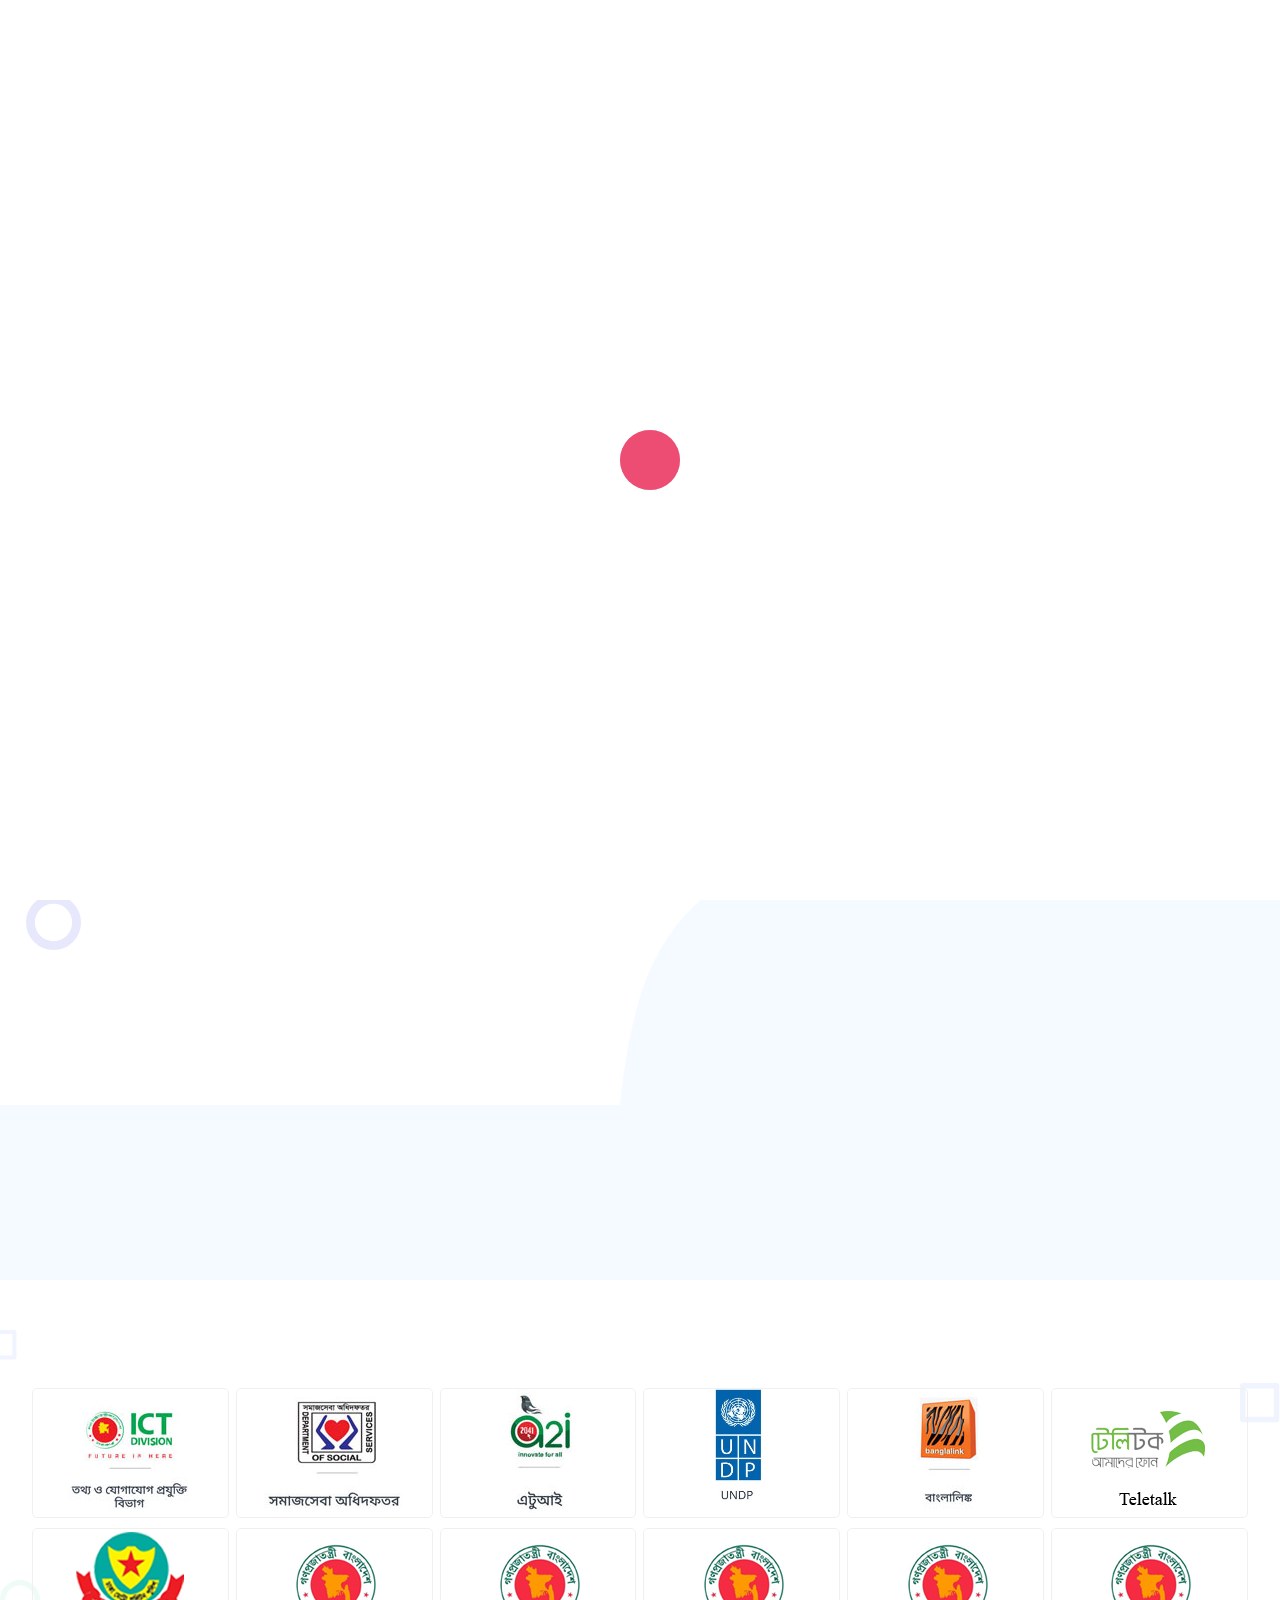
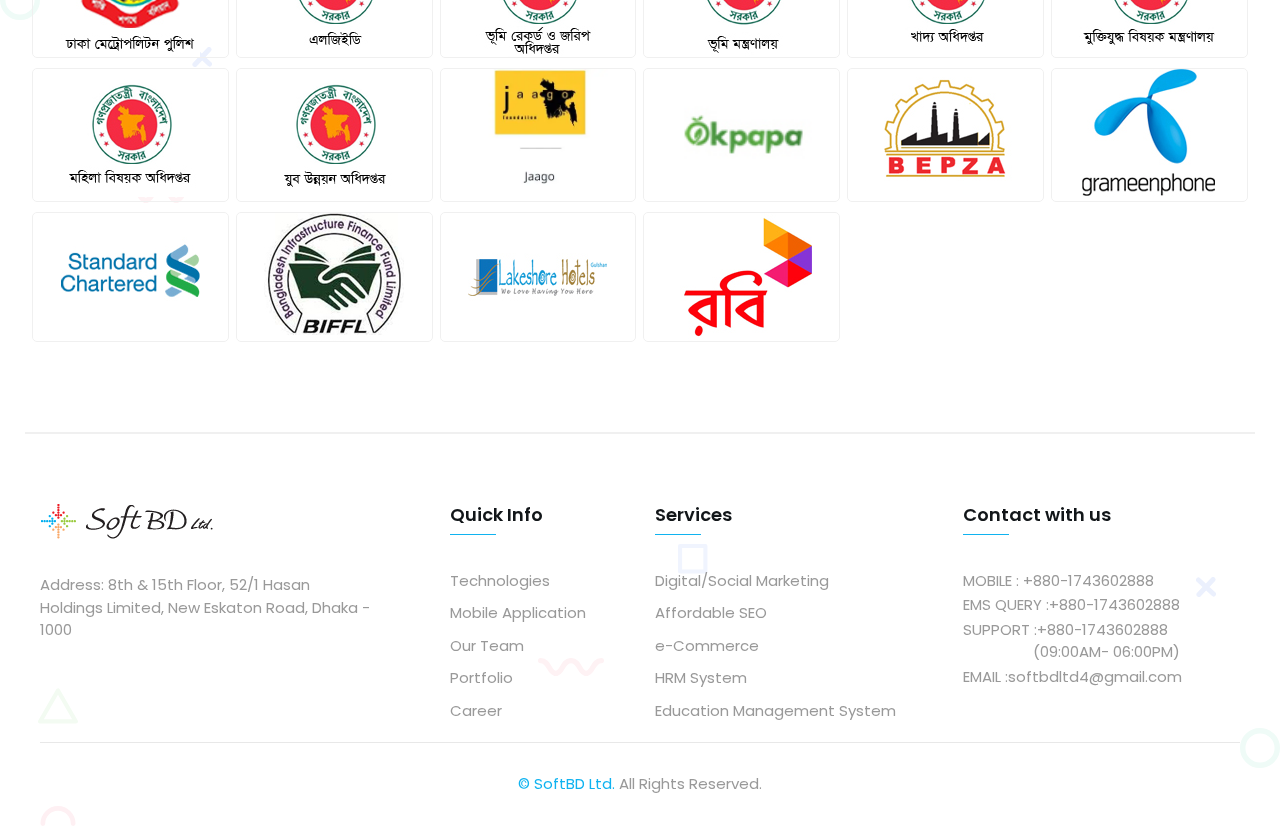
<file: client.php.html>
<!DOCTYPE html>
<html lang="en">
<head>
    <title>:: SOFTBD LTD ::</title>
    <meta charset="utf-8"/>
    <meta name="viewport" content="width=device-width, initial-scale=1, shrink-to-fit=no" />
    <meta name="description" content=""/>
    <meta name="keywords" content=""/>
    <meta name="author" content=""/>
    <meta name="title" content=""/>
    <link rel="shortcut icon" type="image/x-icon" href="images/favicon.ico">
    <!--<link rel="stylesheet" type="text/css" href="css/css.css">
    <link rel="stylesheet" type="text/css" href="css/font-awesome.min.css">
    <link rel="stylesheet" href="css/bootstrap.min.css">
    <link rel="stylesheet" type="text/css" href="css/magnific-popup.css">
    <link rel="stylesheet" type="text/css" href="css/animate.css">-->
    <link rel="stylesheet" type="text/css" href="css/style.css">
    <script src="https://www.google.com/recaptcha/api.js" async defer></script>
    <!--<link rel="stylesheet" type="text/css" href="css/jquery-ui.min.css">-->

    <!-- Global site tag (gtag.js) - Google Analytics -->
    

    
<!-- Global site tag (gtag.js) - Google Analytics -->
<script async src="https://www.googletagmanager.com/gtag/js?id=G-VHMEJX8QJN"></script>
<script>
  window.dataLayer = window.dataLayer || [];
  function gtag(){dataLayer.push(arguments);}
  gtag('js', new Date());

  gtag('config', 'G-VHMEJX8QJN');
</script>
</head>
<body oncontextmenu="return false;">
<!-- Start preloader -->
<div id="preloader">
    <div class="spinner" id="status">
        <div class="double-bounce1"></div>
        <div class="double-bounce2"></div>
    </div>
</div>
<!-- End preloader -->

<!-- HEADER START -->
<header class="navbar-info position-none">
    <nav class="navbar navbar-expand-lg navbar-light navbar-me header">
        <div class="container">
            <a class="navbar-brand" href="index.php.html"><img src="images/logo.png" alt="logo"></a>
            <button class="navbar-toggler navbar-icon" type="button" data-toggle="collapse" data-target="#navbarNav" aria-controls="navbarNav" aria-expanded="false" aria-label="Toggle navigation"><span class="navbar-toggler-icon"></span><span class="navbar-toggler-icon"></span><span class="navbar-toggler-icon"></span><span class="navbar-toggler-icon"></span></button>
            <div class="collapse navbar-collapse float-right pt-0 mt-0" id="navbarNav">
                <ul class="nav navbar-nav ml-lg-auto mr-lg-0">
                    <li class="page-scroll nav-item active">
                        <a class="nav-link active fadeinleftbig hidden delay1" href ="index.html#banner-part">HOME</a>
                    </li>
                    <li class="nav-item">
                        <a class="nav-link fadeinleftbig hidden delay2" href="index.html#about-part">ABOUT</a>
                    </li>
                    <li class="nav-item">
                        <a class="nav-link fadeinleftbig hidden delay6" href="index.html#what-we-part">SERVICES</a>
                    </li>
                    <li class="nav-item">
                        <a class="nav-link fadeinleftbig hidden delay3" href="index.html#price-part">PRODUCTS</a>
                    </li>

                    <li class="nav-item">
                        <a class="nav-link fadeinleftbig hidden delay4" href="index.html#news-part"> ACHIEVEMENT</a>
                    </li>
                    <li class="nav-item">
                        <a class="nav-link fadeinleftbig hidden delay5" href="index.html#contact-part">CLIENTS</a>
                    </li>
                    <li class="nav-item">
                        <a href="client.php.html#quote-popup" class="quote-btn animall open-popup-link fadeinleftbig hidden delay6" id="quote-btn" data-effect="mfp-move-horizontal">CONTACT</a>
                    </li>
                </ul>
            </div>
        </div>
    </nav>
</header>
<!---contact us start--->
	<div class="quote-part mfp-hide" id="quote-popup">		
		<div class="container">
			<div class="section-title">
				<span class="section-span">CONTACT US</span>
				<h2 class="text-center head-two">We will get back to you in less than 24 hours</h2>
				<!-- <p>Thank you for reaching Out to Us,We would Love to hear from you.</p> -->
			</div>
			<div class="row">
				<div class="col-lg-7">
				    
				    
					<form class="quote-form" action="client.php.html" method="post" onSubmit="window.location.reload()">
				  		<div class="row">
				    		<div class="col-md">
				      			<input type="text" class="form-control" placeholder="Name" name="Name" required>
				      			<p class="error"></p>
				    		</div>
				    		<div class="col-md">
				      			<input type="email" class="form-control" placeholder="Email" name="Email" required>
				      			<p class="error"></p>
				    		</div>
				  		</div>
				  		<div class="row">
				    		<div class="col-md">
				      			<input type="text" class="form-control" placeholder="Subject" name="Subject" required>
				      			<p class="error"></p>
				    		</div>
				  		</div>
				  		<div class="form-group">
						    <textarea class="form-control" placeholder="Message" name="Message" rows="4" required></textarea>
						    <p class="error"></p>
						</div>
						<div class="form-group">
						<div class="g-recaptcha" data-sitekey="6LehJVUcAAAAAAGJJoM4f1wPxyBpFBQd-3t-MxK9"></div>
						</div>
						<button type="submit" class="quote-contact-btn" name="btn">SEND</button>
						<!-- <button type="submit" class="quote-contact-btn">CONTACT US NOW</button> -->
					</form>



				</div>
				<div class="col-lg-5">
					<div class="contact-detail-grp position-r">
					
						<div class="contact-middle">
						<b>SoftBD Ltd.</b> <br>8th & 13th Floor, 52/1 Hasan Holdings Limited, 
New Eskaton Road, Dhaka 1000<br><br>
							<div class="contact-detail">
								<h3 class="head-three" style="color:#000">Give us a call</h3>
								<a href="tel:8801710334756">  +880-1710334756</a>
							</div>
							<div class="contact-detail">
								<h3 class="head-three" style="color:#000">Send us an email</h3>
								<!--<a href="#"><span class="__cf_email__" data-cfemail="4b032e2727240b292e3124392f652824">[info@soft-bd.com]</span></a>-->
								<a href="cdn-cgi/l/email-protection.html#4d24232b220d3e222b39602f29632e2220"><span>[<span class="__cf_email__" data-cfemail="066f68606946756960722b64622865696b">[email&#160;protected]</span>]</span></a>
							</div>
							<div class="contact-detail social-ac">
								<h3 class="head-three" style="color:#000">Follow us on</h3>
								<a href="client.php.html#"><i class="fa fa-facebook ml-0"></i></a>
						 		<a href="client.php.html#"><i class="fa fa-twitter"></i></a>
								
							</div>
						</div>
					</div>
				</div>
			</div>
		</div>
	</div>
<!---contact us end--->
<!---estimate start--->
<div class="quote-part mfp-hide" id="estimate-popup">
    <div class="container">
        <div class="section-title">
            <span class="section-span"></span>
            <h2 class="text-center head-two">What do you want to achieve?</h2>
            <!-- <p>Thank you for reaching Out to Us,We would Love to hear from you.</p> -->
        </div>
        <div class="row">
            <div class="col-lg-7">

                <!-- Display contact form -->
                <form class="quote-form" action="https://softbdltd.com/mail2.php" method="post" enctype="multipart/form-data">
                    <div class="row">
                        <div class="col-md">
                            <input type="text" class="form-control" placeholder="Name" name="Name" required>
                        </div>
                        <div class="col-md">
                            <input type="text" class="form-control" placeholder="Email" name="Email" required>
                        </div>
                    </div>
                    <div class="row">
                        <div class="col-md">
                            <input type="text" class="form-control" placeholder="Subject" name="Subject" required>
                        </div>
                    </div>
                    <div class="form-group">
                        <textarea class="form-control" placeholder="Message" name="Message" rows="4" required></textarea>
                    </div>

                    <div class="form-group">
                        <label>You can upload a file (optional)</label><br/>
                        <span>File should be .pdf, .doc, .jpg, .jpeg, .png format,<br/> max size 5 MB</span><br/>
                        <input type="file" name="attachment" class="form-control" placeholder="File should be .pdf, .doc, .docx, .rtf, .jpg, .jpeg, .png format, max size 5 MB">
                    </div>
                    <button type="submit" class="quote-contact-btn">SEND</button>
                </form>

            </div>
            <div class="col-lg-5">
                <div class="contact-detail-grp position-r">

                    <div class="contact-middle">
                        <b>SoftBD Ltd.</b> <br>8th & 15th Floor, 52/1 Hasan Holdings Limited,
                        New Eskaton Road, Dhaka 1000<br><br>
                        <div class="contact-detail">
                            <h3 class="head-three" style="color:#000">Give us a call</h3>
                            <a href="tel:8801917778999"> +880-1917778999, +880-1710334756</a>
                        </div>
                        <div class="contact-detail">
                            <h3 class="head-three" style="color:#000">Send us an email</h3>
                            <a href="client.php.html#"><span class="__cf_email__" data-cfemail="4b032e2727240b292e3124392f652824">[<span class="__cf_email__" data-cfemail="1f767179705f6c70796b327d7b317c7072">[email&#160;protected]</span>]</span></a>
                        </div>
                        <div class="contact-detail social-ac">
                            <h3 class="head-three" style="color:#000">Follow us on</h3>
                            <a href="client.php.html#"><i class="fa fa-facebook ml-0"></i></a>
                            <a href="client.php.html#"><i class="fa fa-twitter"></i></a>

                        </div>
                    </div>
                </div>
            </div>
        </div>
    </div>
</div>
<!---estimate end--->
	<!-- END HEADER-->    <!-- MAIN START-->
    <main class="main">
        <div class="banner-part over-hidden" id="banner-part">
            <div class="banner-bg-left position-a inline">
                <svg class="icon-one" version="1.1" id="Layer_1" xmlns="http://www.w3.org/2000/svg" x="0px" y="0px"
                     viewBox="0 0 612 374.47" style="enable-background:new 0 0 612 374.47;" xml:space="preserve"><path
                            class="bl"
                            d="M0,0v374.47c15.64-24.01,71.03-107.52,307.77-116.59C557.25,248.32,607.47,23.29,612,0H0z"/>
				</svg>
            </div>
            <div class="banner-bg-right position-a inline">
                <svg version="1.1" id="Layer_2" xmlns="http://www.w3.org/2000/svg" x="0px" y="0px"
                     viewBox="0 -41.246 548 537.821" enable-background="new 0 -41.246 548 537.821" xml:space="preserve">
				<path fill="#F4FAFF" d="M548,87.172L547.997-41c0,0-35.497-3-61.733,11.957C460.508-14.36,443.807,0.445,443.807,0.445
					c-5.521,3.332-23.672,30.155-28.238,44.176c-8.505,26.12-0.608,112.381-63.176,125.136c-62.57,12.756-111.775,11.542-133.036,50.42
					c-21.26,38.877-29.159,78.971-29.765,91.121c-0.608,12.149-73.502,9.719-113.598,41.307C36.629,383.621,10.148,399.414,0,496.575
					h548V87.172z"/>
				</svg>
            </div>
            <div class="section-icons">
                <div class="shape">
                    <svg class="banner-shape-one position-a inline shape-zoom" id="Layer_3" data-name="Layer 3"
                         xmlns="http://www.w3.org/2000/svg" viewBox="0 0 62 62">
                        <defs></defs>
                        <path class="cls-2" d="M332,620a26,26,0,1,1-26,26A26,26,0,0,1,332,620Z"
                              transform="translate(-301 -615)"/>
                    </svg>
                </div>
                <div class="shape">
                    <svg class="banner-shape-two position-a inline shape-rotate" id="Layer_4" data-name="Layer 4"
                         xmlns="http://www.w3.org/2000/svg" viewBox="0 0 33.83 33.83">
                        <defs></defs>
                        <title></title>
                        <path class="cls-3" d="M895,191v27H868Z" transform="translate(-863.17 -186.17)"/>
                    </svg>
                </div>
                <div class="shape">
                    <svg class="banner-shape-three position-a inline shape-rotate" id="Layer_5" data-name="Layer 5"
                         xmlns="http://www.w3.org/2000/svg" viewBox="0 0 56.3 56.3">
                        <defs></defs>
                        <title></title>
                        <path class="cls-4" d="M766.87,597.9l22.23-27,27,22.23-22.23,27Z"
                              transform="translate(-763.35 -567.35)"/>
                    </svg>
                </div>
                <div class="shape">
                    <svg class="banner-shape-four position-a inline rotate3d" id="Layer_6" data-name="Layer 6"
                         xmlns="http://www.w3.org/2000/svg" viewBox="0 0 15 15">
                        <defs></defs>
                        <title></title>
                        <path class="cls-5" d="M561.5,474a7.5,7.5,0,1,1-7.5,7.5A7.5,7.5,0,0,1,561.5,474Z"
                              transform="translate(-554 -474)"/>
                    </svg>
                </div>
            </div>
            <div class="container">
                <div class="row">
                    <div class="col-xs-12 col-lg-12 center-content order-2 order-lg-1">
                        <div class="banner-content fadeInLeft hidden" style="text-align:center;">

                            <h1 class="head-one">Our <span style=""> Clients  </span></h1>
                            <p class="banner-p" style="font-size: 25px; margin-top: 30px; margin-bottom:120px;">
                                Every line of code we write <br/>
                                is meant to grow the client's business</p>
                            <a href="client.php.html#testimonial-part1" class="started-btn animall">keep reading about our projects</a>
                        </div>

                    </div>

                </div>
            </div>
        </div>
        </div>

        <div class="testimonial-part" id="testimonial-part1" style="background: #f4faff; padding: 50px 0px !important;">
            <div class="container">
                <div class="section-title fadeIn hidden" style=" padding-bottom: 0px !important;">
                    <span class="section-span" style="font-size: 25px;color: #000;"> Read the success stories of our clients and find out about the great projects which we have done together.</span>
                </div>

            </div>
        </div>

        <div class="what-we-part pt-100 pb-60-md position-r over-hidden client-part" style="">
            <div class="whatwe-shape">
                <div class="shape">
                    <svg class="inner-shape1 position-a inline shape-rotate" version="1.1" id="Layer_14"
                         xmlns="http://www.w3.org/2000/svg"
                         x="0px" y="0px" viewBox="0 0 36.65 36.65" style="enable-background:new 0 0 36.65 36.65;"
                         xml:space="preserve"><rect x="2.5" y="2.5"
                                                    class="w1" width="31" height="31"/>
					</svg>
                    <svg class="inner-shape2 position-a inline shape-zoom" version="1.1" id="Layer_15"
                         xmlns="http://www.w3.org/2000/svg"
                         x="0px" y="0px"
                         viewBox="0 0 36.83 36.83" style="enable-background:new 0 0 36.83 36.83;" xml:space="preserve">
                        <path class="w2"
                              d="M34.33,18.41c0,8.79-7.12,15.91-15.91,15.91S2.5,27.2,2.5,18.41C2.5,9.62,9.63,2.5,18.41,2.5S34.33,9.62,34.33,18.41z"/>
					</svg>
                    <svg class="inner-shape3 position-a inline shape-rotate" version="1.1" id="Layer_16"
                         xmlns="http://www.w3.org/2000/svg"
                         x="0px" y="0px"
                         viewBox="0 0 20.25 20.25" style="enable-background:new 0 0 20.25 20.25;" xml:space="preserve"><g>
                            <line class="w3" x1="17.75" y1="17.28" x2="2.5" y2="2.97"/>
                            <line class="w3" x1="2.97" y1="17.75" x2="17.28" y2="2.5"/>
                        </g>
					</svg>
                    <svg class="inner-shape4 position-a inline shape-zoom" version="1.1" id="Layer_17"
                         xmlns="http://www.w3.org/2000/svg"
                         x="0px" y="0px" viewBox="0 0 63.14 17.25" style="enable-background:new 0 0 63.14 17.25;"
                         xml:space="preserve"> <g>
                            <path class="w4" d="M17.04,14.75C10.13,14.75,11.32,2.5,2.5,2.5"/>
                            <path class="w4" d="M46.11,14.75c-6.91,0-5.72-12.25-14.54-12.25"/>
                            <path class="w4" d="M17.04,14.75c6.91,0,5.72-12.25,14.54-12.25"/>
                            <path class="w4" d="M60.64,2.5"/>
                            <path class="w4" d="M46.11,14.75c6.91,0,5.72-12.25,14.54-12.25"/>
                        </g>
					</svg>
                    <svg class="inner-shape5 position-a inline shape-rotate" version="1.1" id="Layer_18"
                         xmlns="http://www.w3.org/2000/svg"
                         x="0px" y="0px" viewBox="0 0 46.95 41.35" style="enable-background:new 0 0 46.95 41.35;"
                         xml:space="preserve"><polygon class="w5"
                                                       points="33.95,20.66 23.45,2.5 12.98,20.67 2.5,38.85 23.47,38.83 44.45,38.82 "/>
					</svg>
                    <svg class="inner-shape6 position-a inline shape-rotate" version="1.1" id="Layer_19"
                         xmlns="http://www.w3.org/2000/svg"
                         x="0px" y="0px" viewBox="0 0 36.68 20.91" style="enable-background:new 0 0 36.68 20.91;"
                         xml:space="preserve"><path class="w6"
                                                    d="M2.5,18.41C2.5,9.62,9.59,2.5,18.34,2.5c8.75,0,15.84,7.12,15.84,15.91"/>
					</svg>
                    <svg class="inner-shape7 position-a inline shape-rotate" version="1.1" id="Layer_20"
                         xmlns="http://www.w3.org/2000/svg"
                         x="0px" y="0px" viewBox="0 0 36.68 20.91" style="enable-background:new 0 0 36.68 20.91;"
                         xml:space="preserve"><path class="w6"
                                                    d="M2.5,18.41C2.5,9.62,9.59,2.5,18.34,2.5c8.75,0,15.84,7.12,15.84,15.91"/>
					</svg>
                    <svg class="inner-shape8 position-a inline shape-fade" version="1.1" id="Layer_21"
                         xmlns="http://www.w3.org/2000/svg"
                         x="0px" y="0px" viewBox="0 0 63.14 17.25" style="enable-background:new 0 0 63.14 17.25;"
                         xml:space="preserve"> <g>
                            <path class="w4" d="M17.04,14.75C10.13,14.75,11.32,2.5,2.5,2.5"/>
                            <path class="w4" d="M46.11,14.75c-6.91,0-5.72-12.25-14.54-12.25"/>
                            <path class="w4" d="M17.04,14.75c6.91,0,5.72-12.25,14.54-12.25"/>
                            <path class="w4" d="M60.64,2.5"/>
                            <path class="w4" d="M46.11,14.75c6.91,0,5.72-12.25,14.54-12.25"/>
                        </g>
					</svg>
                    <svg class="inner-shape9 position-a inline animated-1" version="1.1" id="Layer_22"
                         xmlns="http://www.w3.org/2000/svg"
                         x="0px" y="0px"
                         viewBox="0 0 36.83 36.83" style="enable-background:new 0 0 36.83 36.83;" xml:space="preserve">
                        <path class="w2"
                              d="M34.33,18.41c0,8.79-7.12,15.91-15.91,15.91S2.5,27.2,2.5,18.41C2.5,9.62,9.63,2.5,18.41,2.5S34.33,9.62,34.33,18.41z"/>
					</svg>
                    <svg class="inner-shape10 position-a inline shape-zoom" version="1.1" id="Layer_23"
                         xmlns="http://www.w3.org/2000/svg"
                         x="0px" y="0px" viewBox="0 0 63.14 17.25" style="enable-background:new 0 0 63.14 17.25;"
                         xml:space="preserve"> <g>
                            <path class="w4" d="M17.04,14.75C10.13,14.75,11.32,2.5,2.5,2.5"/>
                            <path class="w4" d="M46.11,14.75c-6.91,0-5.72-12.25-14.54-12.25"/>
                            <path class="w4" d="M17.04,14.75c6.91,0,5.72-12.25,14.54-12.25"/>
                            <path class="w4" d="M60.64,2.5"/>
                            <path class="w4" d="M46.11,14.75c6.91,0,5.72-12.25,14.54-12.25"/>
                        </g>
					</svg>
                    <svg class="inner-shape11 position-a inline shape-rotate" version="1.1" id="Layer_24"
                         xmlns="http://www.w3.org/2000/svg"
                         x="0px" y="0px" viewBox="0 0 36.65 36.65" style="enable-background:new 0 0 36.65 36.65;"
                         xml:space="preserve"><rect x="2.5" y="2.5"
                                                    class="w1" width="31" height="31"/>
					</svg>
                    <svg class="inner-shape12 position-a inline shape-rotate" version="1.1" id="Layer_25"
                         xmlns="http://www.w3.org/2000/svg"
                         x="0px" y="0px" viewBox="0 0 36.65 36.65" style="enable-background:new 0 0 36.65 36.65;"
                         xml:space="preserve"><rect x="2.5" y="2.5"
                                                    class="w1" width="31" height="31"/>
					</svg>
                    <svg class="inner-shape13 position-a inline shape-rotate" version="1.1" id="Layer_26"
                         xmlns="http://www.w3.org/2000/svg"
                         x="0px" y="0px"
                         viewBox="0 0 20.25 20.25" style="enable-background:new 0 0 20.25 20.25;" xml:space="preserve"><g>
                            <line class="w3" x1="17.75" y1="17.28" x2="2.5" y2="2.97"/>
                            <line class="w3" x1="2.97" y1="17.75" x2="17.28" y2="2.5"/>
                        </g>
					</svg>
                    <svg class="inner-shape14 position-a inline shape-zoom" version="1.1" id="Layer_27"
                         xmlns="http://www.w3.org/2000/svg"
                         x="0px" y="0px"
                         viewBox="0 0 36.83 36.83" style="enable-background:new 0 0 36.83 36.83;" xml:space="preserve">
                        <path class="w2"
                              d="M34.33,18.41c0,8.79-7.12,15.91-15.91,15.91S2.5,27.2,2.5,18.41C2.5,9.62,9.63,2.5,18.41,2.5S34.33,9.62,34.33,18.41z"/>
					</svg>
                </div>
            </div>
            <div class="container" style="">
                <h2 style="text-align:center; z-index: 2;"></h2>
                <div class="row all-client pb-60-md pb-80">
                    <div class="col-md-2 item">
                        <a href="client.php.html" target="_blank"> <img src="images/partners_003.jpg" width="140" alt="brand-img"></a>
                    </div>
                    <div class="col-md-2 item">
                        <a href="client.php.html" target="_blank"> <img src="images/partners_012.jpg" width="140" alt="brand-img"></a>
                    </div>
                    <div class="col-md-2 item">
                        <a href="client.php.html" target="_blank"> <img src="images/partners_008.jpg" width="140" alt="brand-img"></a>
                    </div>
                    <div class="col-md-2 item">
                        <a href="client.php.html" target="_blank"> <img src="images/partners_021.jpg" width="140" alt="brand-img"></a>
                    </div>
                    <div class="col-md-2 item">
                        <a href="client.php.html" target="_blank"> <img src="images/partners_017.jpg" width="140" alt="brand-img"></a>
                    </div>
                    <div class="col-md-2 item">
                        <a href="client.php.html" target="_blank"> <img src="images/teletalk.png" width="140" alt="brand-img"></a>
                    </div>
                    <div class="col-md-2 item">
                        <a href="client.php.html" target="_blank"> <img src="images/dmp.jpg" width="140" alt="brand-img"></a>
                    </div>
                    <div class="col-md-2 item">
                        <a href="client.php.html" target="_blank"> <img src="images/lged.jpg" width="140" alt="brand-img"></a>
                    </div>
                    <div class="col-md-2 item">
                        <a href="client.php.html" target="_blank"> <img src="images/dlrs.jpg" width="140" alt="brand-img"></a>
                    </div>
                    <div class="col-md-2 item">
                        <a href="client.php.html" target="_blank"> <img src="images/land.jpg" width="140" alt="brand-img"></a>
                    </div>
                    <div class="col-md-2 item">
                        <a href="client.php.html" target="_blank"> <img src="images/food.jpg" width="140" alt="brand-img"></a>
                    </div>
                    <div class="col-md-2 item">
                        <a href="client.php.html" target="_blank"> <img src="images/mis.jpg" width="140" alt="brand-img"></a>
                    </div>
                    <div class="col-md-2 item">
                        <a href="client.php.html" target="_blank"> <img src="images/dwa.jpg" width="140" alt="brand-img"></a>
                    </div>
                    <div class="col-md-2 item">
                        <a href="client.php.html" target="_blank"> <img src="images/dyd.jpg" width="140" alt="brand-img"></a>
                    </div>
                    <div class="col-md-2 item">
                        <a href="client.php.html" target="_blank"> <img src="images/partners_035.webp" width="140" alt="brand-img"></a>
                    </div>
                    <div class="col-md-2 item">
                        <a href="client.php.html" target="_blank"> <img src="images/okpapa.jpg" width="140" alt="brand-img"></a>
                    </div>
                    <!--<div class="col-md-2 item">
                        <a href="" target="_blank"> <img src="images/partners_012.jpg" width="140" alt="brand-img"></a>
                    </div>-->
                    <div class="col-md-2 item">
                        <a href="client.php.html" target="_blank"> <img src="images/bepza.jpg" width="140" alt="brand-img"></a>
                    </div>
                    <div class="col-md-2 item">
                        <a href="client.php.html" target="_blank"> <img src="images/gp.jpg" width="140" alt="brand-img"></a>
                    </div>
                    <div class="col-md-2 item">
                        <a href="client.php.html" target="_blank"> <img src="images/bank.jpg" width="140" alt="brand-img"></a>
                    </div>
                    <div class="col-md-2 item">
                        <a href="client.php.html" target="_blank"> <img src="images/biffl.jpg" width="140" alt="brand-img"></a>
                    </div>
                    <div class="col-md-2 item">
                        <a href="client.php.html" target="_blank"> <img src="images/lemon.jpg" width="140" alt="brand-img"></a>
                    </div>
                    <div class="col-md-2 item">
                        <a href="client.php.html" target="_blank"> <img src="images/robi.jpg" width="140" alt="brand-img"></a>
                    </div>

                </div>
            </div>

            <footer class="footer-part">
                <div class="container pb-100 pb-60-md" style="padding-bottom: 20px;">
                    <div class="row">
                        <div class="col-12 col-md-4">
                            <a href="index.php.html"><img src="images/logo.png" alt="logo"></a>
                            <!--<p class="footer-p">Soft BD Ltd. is a leading solution provider for Internet based applications.
                                Established in 2006. </p>-->
                            <p class="footer-p" style="color: #999;"> Address: 8th & 15th Floor, 52/1 Hasan Holdings Limited,
                                New Eskaton Road, Dhaka - 1000</p>
                        </div>
                        <div class="col-12 col-md-2">

                            <h3 class="head-three">Quick Info</h3>
                            <div class="head-line"></div>
                            <ul class="footer-menu">
                                <li><a href="technologies.php.html">Technologies</a></li>
                                <li><a href="mobile.php.html">Mobile Application</a></li>
                                <li><a href="team.php.html">Our Team</a></li>
                                <li><a href="portfolio.php.html">Portfolio</a></li>
                                <!--<li><a href="javascript:void(0)">MCQ Reader </a></li>-->
                                <li><a href="javascript:void(0)">Career</a></li>

                            </ul>
                        </div>

                        <div class="col-12 col-md-3">

                            <h3 class="head-three">Services</h3>
                            <div class="head-line"></div>
                            <ul class="footer-menu">
                                <!--                    <li><a href="domain-hosting.html">Domain Registration</a></li>-->
                                <!--                    <li><a href="hosting.html">Web Hosting Packages</a></li>-->
                                <li><a href="social-marketing.php.html">Digital/Social Marketing</a></li>
                                <li><a href="seo.php.html">Affordable SEO</a></li>
                                <li><a href="e-commerce.php.html">e-Commerce</a></li>
                                <li><a href="hr-management.php.html">HRM System</a></li>
                                <li><a href="ems.php.html">Education Management System</a></li>
                            </ul>


                        </div>
                        <div class="col-12 col-md-3">
                            <h3 class="head-three">Contact with us</h3>
                            <div class="head-line"></div>

                            <ul class="footer-menu11">
                                <li>MOBILE :<!--<a href="tel:+8801917778999"> +880-1917778999</a><br/> <span style="margin-left: 63px;">--> <a
                                                href="tel:+8801710334756">+880-1743602888</span></a></li>
                                <li>EMS QUERY :<a href="tel:+8801711236394">+880-1743602888</a></li>
                                <li>SUPPORT :<a href="tel:+8801896047115">+880-1743602888 </a><br/><span
                                            style="margin-left: 70px;">(09:00AM- 06:00PM)</span></li>
            
                                <!--<li>EMAIL :<a href="mailto:info@soft-bd.com"> <span
                                                class="__cf_email__">[mdtuhinhelal10@gmail.com]</span></a></li>-->
                                                <li>EMAIL :softbdltd4@gmail.com</li>
                            </ul>
                        </div>


                    </div>
                </div>
                <div class="bottom-footer">
                    <div class="container">
                        <div class="row">
                            <div class="col-12">
                                <div class="w-100">
                                    <p class="mb-0"><a href="client.php.html#">&copy; SoftBD Ltd.</a> All Rights Reserved.</p>
                                </div>
                            </div>
                        </div>
                    </div>
                </div>
            </footer>
    </main>
<!-- END MAIN-->
<!--live chat start code-->

<!-- FACEBOOK CHAT WIDGET-->
<!-- See: https://www.labnol.org/software/facebook-messenger-chat-widget/9583/ -->

<div class="fb-livechat">
    <div class="ctrlq fb-overlay"></div>
    <div class="fb-widget">
        <div class="ctrlq fb-close"></div>
        <div class="fb-page" data-href="https://www.facebook.com/SOFTBD/" data-tabs="messages" data-width="360"
             data-height="400" data-small-header="true" data-hide-cover="true" data-show-facepile="false">
            <blockquote cite="https://www.facebook.com/SOFTBD/" class="fb-xfbml-parse-ignore"></blockquote>
        </div>

        <div id="fb-root"></div>
    </div>
    <a href="https://m.me/skunkworks.ca" title="Send us a message on Facebook" class="ctrlq fb-button"></a>
</div>

<script data-cfasync="false" src="cdn-cgi/scripts/5c5dd728/cloudflare-static/email-decode.min.js"></script><script src="js/sdk.js" async></script>
<script src="js/jquery.min.js"></script>
<script>$(document).ready(function () {
        var t = {delay: 125, overlay: $(".fb-overlay"), widget: $(".fb-widget"), button: $(".fb-button")};
        setTimeout(function () {
            $("div.fb-livechat").fadeIn()
        }, 8 * t.delay), $(".ctrlq").on("click", function (e) {
            e.preventDefault(), t.overlay.is(":visible") ? (t.overlay.fadeOut(t.delay), t.widget.stop().animate({
                bottom: 0,
                opacity: 0
            }, 2 * t.delay, function () {
                $(this).hide("slow"), t.button.show()
            })) : t.button.fadeOut("medium", function () {
                t.widget.stop().show().animate({bottom: "30px", opacity: 1}, 2 * t.delay), t.overlay.fadeIn(t.delay)
            })
        })
    });</script>


<!-- Gitter Chat Link -->
<!-- <div class="fixed-action-btn"><a class="btn-floating btn-large red" href="https://gitter.im/Dogfalo/materialize" target="_blank"><i class="large material-icons">chat</i></a></div> -->

<!-- Visual Breakpoint Helper for Materialize - http://materializecss.com/ -->

<script>
    $(document).ready(function () {
        // MODAL
        $('.modal').modal();
        // DROPDOWNS
        $(".dropdown-button").dropdown(
            {
                belowOrigin: true
            }
        );
        // TABS
        $('ul.tabs').tabs();
        // SCROLLSPY
        $('.scrollspy').scrollSpy();
    });
</script>
<!--live chat end code-->
<script src="js/jquery.min.js"></script>
<script src="js/popper.min.js"></script>
<script src="js/bootstrap.min.js"></script>
<script src="js/jquery.magnific-popup.min.js"></script>
<script src="js/owl.carousel.min.js"></script>
<script src="js/viewportchecker.js"></script>
<script src="js/custom.js"></script>
<script type="text/javascript" src="js/portfolio/js/jquery.steps.js"></script>
<script type="text/javascript" src="js/portfolio/js/jquery-ui.min.js"></script>
<script type="text/javascript" src="js/portfolio/js/main.js"></script>
<script>
    jQuery(document).ready(function () {
        jQuery('.fadeIn,.bounceInLeft,.lightSpeedIn,.bounceInUp,.bounceInDown,.bounceInRight,.rotateInUpLeft,.zoomIn,.rubberBand,.rollIn,.rollOut,.zoomInDown,.fadeInDownBig,.fadeInUpBig,.fadeInLeftBig,.fadeInRightBig,.fadeInLeft,.fadeInRight,.fadeInDown,.flipInX,.rotateInDownRight,.rotateInDownLeft,.float_left_right_two,.fadeInUp,.flash,.fadeinleftbig,.slideInUp').addClass("hidden").viewportChecker({
            classToAdd: 'visible animated',
            offset: 50
        });
    });
</script>
<script>
    $('.nav-link').on('click', function (e) {
        $('a.nav-link').removeClass('active');
        $(this).addClass('active');
        if ($(window).width() < 991) {
            $(".navbar-toggler").click();
        }
    });
</script>
<script>
    document.onkeydown = function(e) {
      if(event.keyCode == 123) {
         return false;
      }
      if(e.ctrlKey && e.shiftKey && e.keyCode == 'I'.charCodeAt(0)) {
         return false;
      }
      if(e.ctrlKey && e.shiftKey && e.keyCode == 'C'.charCodeAt(0)) {
         return false;
      }
      if(e.ctrlKey && e.shiftKey && e.keyCode == 'J'.charCodeAt(0)) {
         return false;
      }
      if(e.ctrlKey && e.keyCode == 'U'.charCodeAt(0)) {
         return false;
      }
    }
</script>
</body>

</html>
</file>
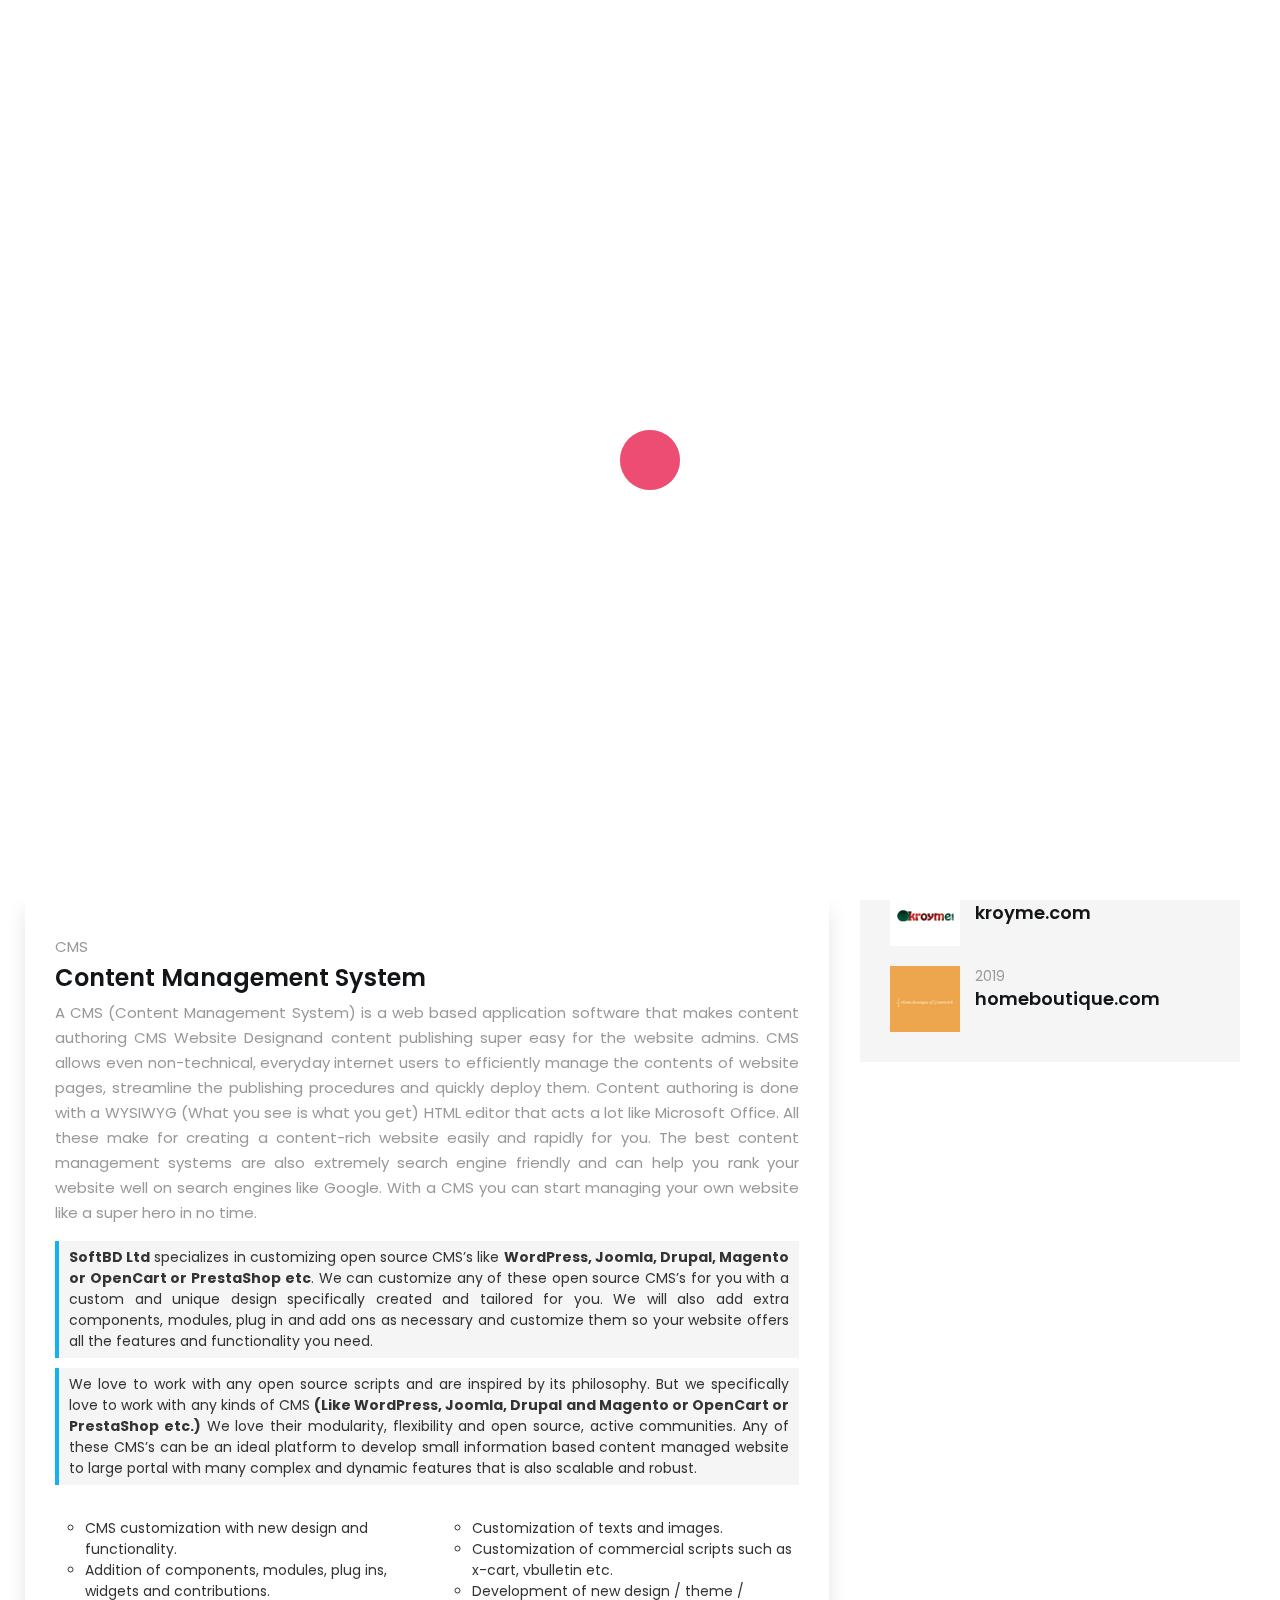
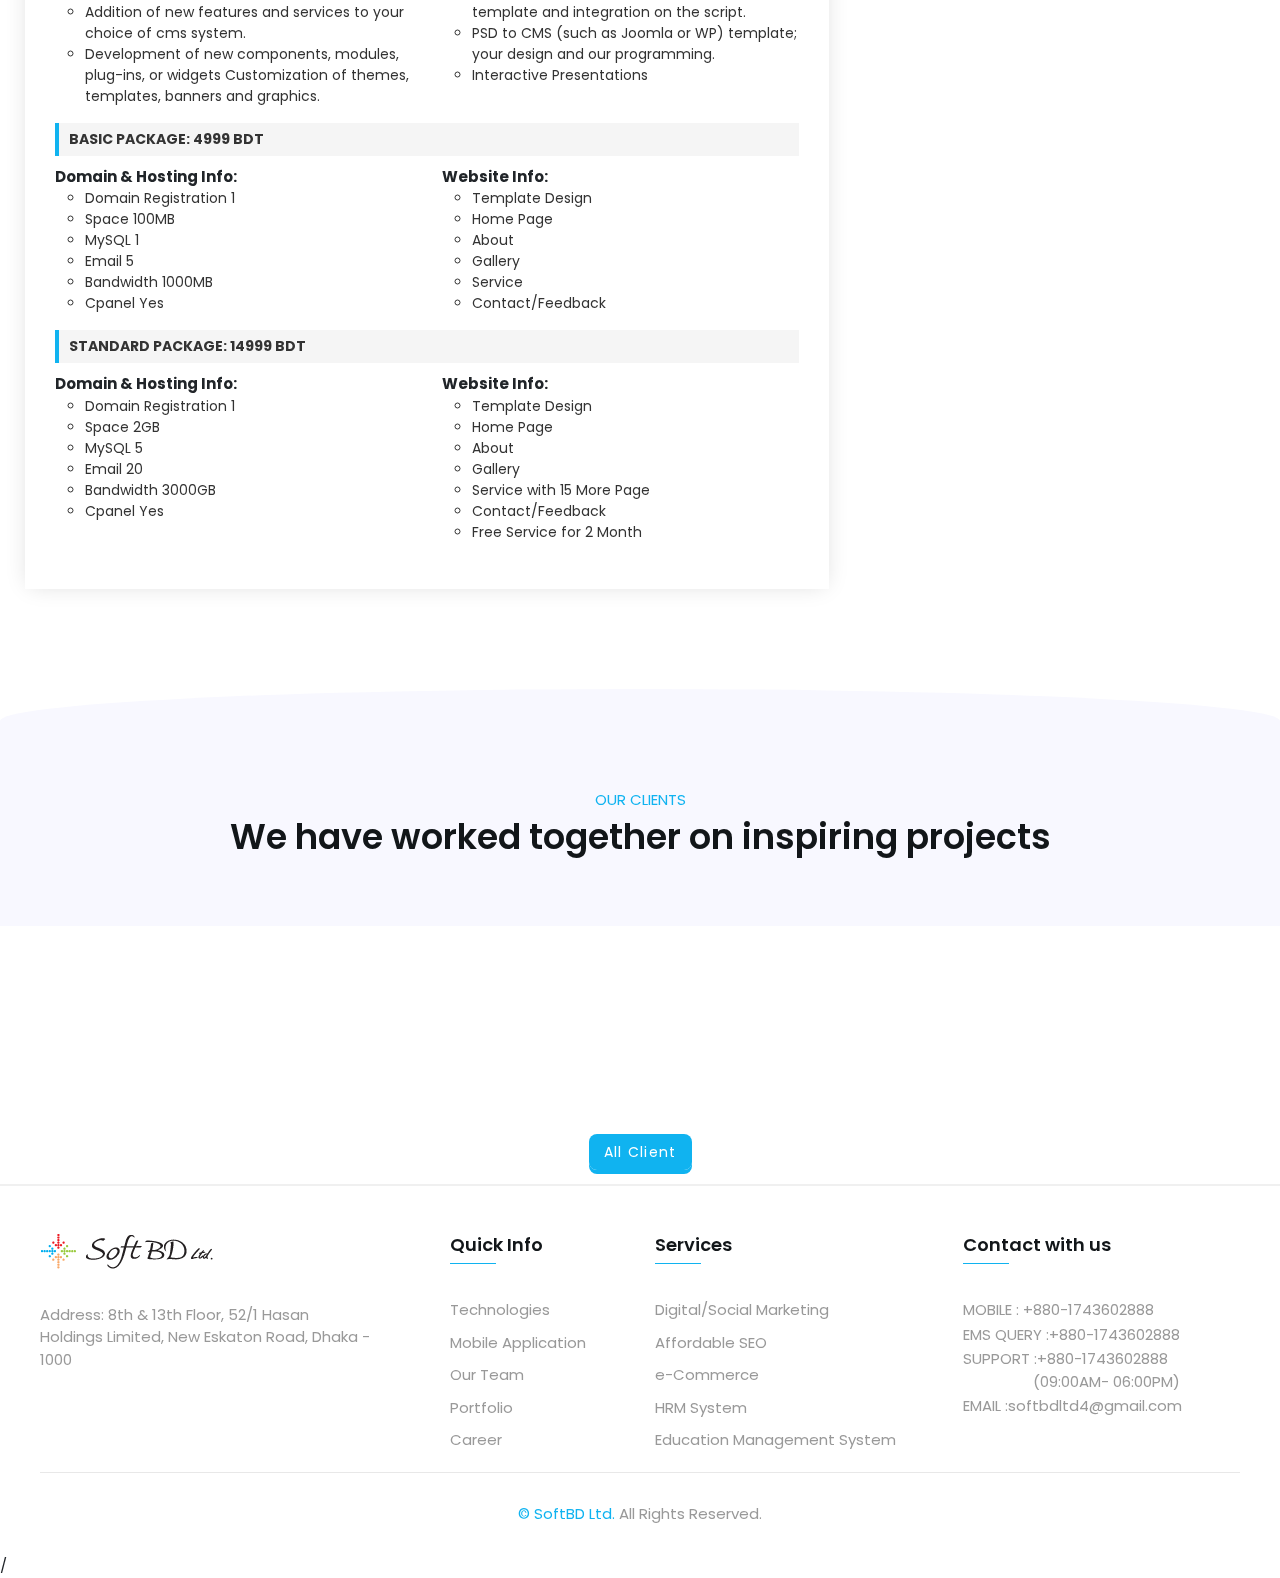
<file: cms.php.html>
<!DOCTYPE html>
<html lang="en">
<head>
    <title>:: SOFTBD LTD ::</title>
    <meta charset="utf-8"/>
    <meta name="viewport" content="width=device-width, initial-scale=1, shrink-to-fit=no" />
    <meta name="description" content=""/>
    <meta name="keywords" content=""/>
    <meta name="author" content=""/>
    <meta name="title" content=""/>
    <link rel="shortcut icon" type="image/x-icon" href="images/favicon.ico">
    <!--<link rel="stylesheet" type="text/css" href="css/css.css">
    <link rel="stylesheet" type="text/css" href="css/font-awesome.min.css">
    <link rel="stylesheet" href="css/bootstrap.min.css">
    <link rel="stylesheet" type="text/css" href="css/magnific-popup.css">
    <link rel="stylesheet" type="text/css" href="css/animate.css">-->
    <link rel="stylesheet" type="text/css" href="css/style.css">
    <script src="https://www.google.com/recaptcha/api.js" async defer></script>
    <!--<link rel="stylesheet" type="text/css" href="css/jquery-ui.min.css">-->

    <!-- Global site tag (gtag.js) - Google Analytics -->
    

    
<!-- Global site tag (gtag.js) - Google Analytics -->
<script async src="https://www.googletagmanager.com/gtag/js?id=G-VHMEJX8QJN"></script>
<script>
  window.dataLayer = window.dataLayer || [];
  function gtag(){dataLayer.push(arguments);}
  gtag('js', new Date());

  gtag('config', 'G-VHMEJX8QJN');
</script>
</head>
<body oncontextmenu="return false;">
<!-- Start preloader -->
<div id="preloader">
    <div class="spinner" id="status">
        <div class="double-bounce1"></div>
        <div class="double-bounce2"></div>
    </div>
</div>
<!-- End preloader -->

<!-- HEADER START -->
<header class="navbar-info position-none">
    <nav class="navbar navbar-expand-lg navbar-light navbar-me header">
        <div class="container">
            <a class="navbar-brand" href="index.php.html"><img src="images/logo.png" alt="logo"></a>
            <button class="navbar-toggler navbar-icon" type="button" data-toggle="collapse" data-target="#navbarNav" aria-controls="navbarNav" aria-expanded="false" aria-label="Toggle navigation"><span class="navbar-toggler-icon"></span><span class="navbar-toggler-icon"></span><span class="navbar-toggler-icon"></span><span class="navbar-toggler-icon"></span></button>
            <div class="collapse navbar-collapse float-right pt-0 mt-0" id="navbarNav">
                <ul class="nav navbar-nav ml-lg-auto mr-lg-0">
                    <li class="page-scroll nav-item active">
                        <a class="nav-link active fadeinleftbig hidden delay1" href ="index.html#banner-part">HOME</a>
                    </li>
                    <li class="nav-item">
                        <a class="nav-link fadeinleftbig hidden delay2" href="index.html#about-part">ABOUT</a>
                    </li>
                    <li class="nav-item">
                        <a class="nav-link fadeinleftbig hidden delay6" href="index.html#what-we-part">SERVICES</a>
                    </li>
                    <li class="nav-item">
                        <a class="nav-link fadeinleftbig hidden delay3" href="index.html#price-part">PRODUCTS</a>
                    </li>

                    <li class="nav-item">
                        <a class="nav-link fadeinleftbig hidden delay4" href="index.html#news-part"> ACHIEVEMENT</a>
                    </li>
                    <li class="nav-item">
                        <a class="nav-link fadeinleftbig hidden delay5" href="index.html#contact-part">CLIENTS</a>
                    </li>
                    <li class="nav-item">
                        <a href="cms.php.html#quote-popup" class="quote-btn animall open-popup-link fadeinleftbig hidden delay6" id="quote-btn" data-effect="mfp-move-horizontal">CONTACT</a>
                    </li>
                </ul>
            </div>
        </div>
    </nav>
</header>
<!---contact us start--->
	<div class="quote-part mfp-hide" id="quote-popup">		
		<div class="container">
			<div class="section-title">
				<span class="section-span">CONTACT US</span>
				<h2 class="text-center head-two">We will get back to you in less than 24 hours</h2>
				<!-- <p>Thank you for reaching Out to Us,We would Love to hear from you.</p> -->
			</div>
			<div class="row">
				<div class="col-lg-7">
				    
				    
					<form class="quote-form" action="cms.php.html" method="post" onSubmit="window.location.reload()">
				  		<div class="row">
				    		<div class="col-md">
				      			<input type="text" class="form-control" placeholder="Name" name="Name" required>
				      			<p class="error"></p>
				    		</div>
				    		<div class="col-md">
				      			<input type="email" class="form-control" placeholder="Email" name="Email" required>
				      			<p class="error"></p>
				    		</div>
				  		</div>
				  		<div class="row">
				    		<div class="col-md">
				      			<input type="text" class="form-control" placeholder="Subject" name="Subject" required>
				      			<p class="error"></p>
				    		</div>
				  		</div>
				  		<div class="form-group">
						    <textarea class="form-control" placeholder="Message" name="Message" rows="4" required></textarea>
						    <p class="error"></p>
						</div>
						<div class="form-group">
						<div class="g-recaptcha" data-sitekey="6LehJVUcAAAAAAGJJoM4f1wPxyBpFBQd-3t-MxK9"></div>
						</div>
						<button type="submit" class="quote-contact-btn" name="btn">SEND</button>
						<!-- <button type="submit" class="quote-contact-btn">CONTACT US NOW</button> -->
					</form>



				</div>
				<div class="col-lg-5">
					<div class="contact-detail-grp position-r">
					
						<div class="contact-middle">
						<b>SoftBD Ltd.</b> <br>8th & 13th Floor, 52/1 Hasan Holdings Limited, 
New Eskaton Road, Dhaka 1000<br><br>
							<div class="contact-detail">
								<h3 class="head-three" style="color:#000">Give us a call</h3>
								<a href="tel:8801710334756">  +880-1710334756</a>
							</div>
							<div class="contact-detail">
								<h3 class="head-three" style="color:#000">Send us an email</h3>
								<!--<a href="#"><span class="__cf_email__" data-cfemail="4b032e2727240b292e3124392f652824">[info@soft-bd.com]</span></a>-->
								<a href="cdn-cgi/l/email-protection.html#f39a9d959cb3809c9587de9197dd909c9e"><span>[<span class="__cf_email__" data-cfemail="630a0d050c23100c05174e01074d000c0e">[email&#160;protected]</span>]</span></a>
							</div>
							<div class="contact-detail social-ac">
								<h3 class="head-three" style="color:#000">Follow us on</h3>
								<a href="cms.php.html#"><i class="fa fa-facebook ml-0"></i></a>
						 		<a href="cms.php.html#"><i class="fa fa-twitter"></i></a>
								
							</div>
						</div>
					</div>
				</div>
			</div>
		</div>
	</div>
<!---contact us end--->
<!---estimate start--->
<div class="quote-part mfp-hide" id="estimate-popup">
    <div class="container">
        <div class="section-title">
            <span class="section-span"></span>
            <h2 class="text-center head-two">What do you want to achieve?</h2>
            <!-- <p>Thank you for reaching Out to Us,We would Love to hear from you.</p> -->
        </div>
        <div class="row">
            <div class="col-lg-7">

                <!-- Display contact form -->
                <form class="quote-form" action="https://softbdltd.com/mail2.php" method="post" enctype="multipart/form-data">
                    <div class="row">
                        <div class="col-md">
                            <input type="text" class="form-control" placeholder="Name" name="Name" required>
                        </div>
                        <div class="col-md">
                            <input type="text" class="form-control" placeholder="Email" name="Email" required>
                        </div>
                    </div>
                    <div class="row">
                        <div class="col-md">
                            <input type="text" class="form-control" placeholder="Subject" name="Subject" required>
                        </div>
                    </div>
                    <div class="form-group">
                        <textarea class="form-control" placeholder="Message" name="Message" rows="4" required></textarea>
                    </div>

                    <div class="form-group">
                        <label>You can upload a file (optional)</label><br/>
                        <span>File should be .pdf, .doc, .jpg, .jpeg, .png format,<br/> max size 5 MB</span><br/>
                        <input type="file" name="attachment" class="form-control" placeholder="File should be .pdf, .doc, .docx, .rtf, .jpg, .jpeg, .png format, max size 5 MB">
                    </div>
                    <button type="submit" class="quote-contact-btn">SEND</button>
                </form>

            </div>
            <div class="col-lg-5">
                <div class="contact-detail-grp position-r">

                    <div class="contact-middle">
                        <b>SoftBD Ltd.</b> <br>8th & 15th Floor, 52/1 Hasan Holdings Limited,
                        New Eskaton Road, Dhaka 1000<br><br>
                        <div class="contact-detail">
                            <h3 class="head-three" style="color:#000">Give us a call</h3>
                            <a href="tel:8801917778999"> +880-1917778999, +880-1710334756</a>
                        </div>
                        <div class="contact-detail">
                            <h3 class="head-three" style="color:#000">Send us an email</h3>
                            <a href="cms.php.html#"><span class="__cf_email__" data-cfemail="4b032e2727240b292e3124392f652824">[<span class="__cf_email__" data-cfemail="86efe8e0e9c6f5e9e0f2abe4e2a8e5e9eb">[email&#160;protected]</span>]</span></a>
                        </div>
                        <div class="contact-detail social-ac">
                            <h3 class="head-three" style="color:#000">Follow us on</h3>
                            <a href="cms.php.html#"><i class="fa fa-facebook ml-0"></i></a>
                            <a href="cms.php.html#"><i class="fa fa-twitter"></i></a>

                        </div>
                    </div>
                </div>
            </div>
        </div>
    </div>
</div>
<!---estimate end--->
	<!-- END HEADER-->
	<!-- MAIN START-->
	<main class="main">
		<div class="inner-banner-part" id="banner-part">
			<div class="inner-banner-content">
				<h1 class="head-one">Content Management System (CMS)</h1>
				<div class="custom-bread">
                    <ul class="breadcrumb inline">
                        <li><a href="index.php.html">Home</a></li>
                        <li><a href="services.php.html">Services</a></li>
                        <li>Content Management System (CMS)</li>
                    </ul>
                </div>
			</div>
		</div>
		<div class="blog-part paddingtb detail">
			<div class="container">							
				<div class="row">
					<div class="col-12 col-lg-8 col-xl-8">
						<div class="row">
							<div class="col-xs-12 px-3 pl-xl-0">
								<div class="blog-detail-part">
									<img src="images/hrm.jpg" alt="cms" class="blog-img">
									<div class="detail-title">
										<span class="bloger-name">CMS</span>
										<h2 class="head-two">Content Management System</h2>
										<p>
										A CMS (Content Management System) is a web based application software that makes content authoring CMS Website Designand content publishing super easy for the website admins. CMS allows even non-technical, everyday internet users to efficiently manage the contents of website pages, streamline the publishing procedures and quickly deploy them. Content authoring is done with a WYSIWYG (What you see is what you get) HTML editor that acts a lot like Microsoft Office. All these make for creating a content-rich website easily and rapidly for you. The best content management systems are also extremely search engine friendly and can help you rank your website well on search engines like Google. With a CMS you can start managing your own website like a super hero in no time.
										</p>
										<div class="tag-text">
<b>SoftBD Ltd</b> specializes in customizing open source CMS’s like <b>WordPress, Joomla, Drupal, Magento or OpenCart or PrestaShop etc</b>. We can customize any of these open source CMS’s for you with a custom and unique design specifically created and tailored for you. We will also add extra components, modules, plug in and add ons as necessary and customize them so your website offers all the features and functionality you need.
</div><div class="tag-text">
We love to work with any open source scripts and are inspired by its philosophy. But we specifically love to work with any kinds of CMS <b>(Like WordPress, Joomla, Drupal and Magento or OpenCart or PrestaShop etc.)</b> We love their modularity, flexibility and open source, active communities. Any of these CMS’s can be an ideal platform to develop small information based content managed website to large portal with many complex and dynamic features that is also scalable and robust.
										</div>
										<br/>
										<div class="comment-part">										
											<div class="commenter position-r">
											<div class="row">	
											<div class="col-12 col-lg-6 col-xl-6">
												<ul class="ecommerce">
													  <li>CMS customization with new design and functionality.</li>
  <li>Addition of components, modules, plug ins, widgets and contributions.</li>
  <li>Addition of new features and services to your choice of cms system.</li>
  <li>Development of new components, modules, plug-ins, or widgets Customization of themes, templates, banners and graphics.</li>
													  
													</ul>
												</div>
										<div class="col-12 col-lg-6 col-xl-6">
										<ul class="ecommerce">
														<li>Customization of texts and images.</li>
  <li>Customization of commercial scripts such as x-cart, vbulletin etc.</li>
  <li>Development of new design / theme / template and integration on the script.</li>
  <li>PSD to CMS (such as Joomla or WP) template; your design and our programming.</li>
  <li>Interactive Presentations</li>
										</ul>
										</div>

										</div>
											</div>
											
											
											
										</div>	
									
								<div class="tag-text">
											<b>BASIC PACKAGE: 4999 BDT </b>								
								</div>
										<div class="comment-part">										
											<div class="commenter position-r">
											<div class="row">	
											<div class="col-12 col-lg-6 col-xl-6">
											<b>Domain &amp; Hosting Info:</b> <br/>
												<ul class="ecommerce">
													  	<li>Domain Registration 1</li>
													  <li>Space 100MB</li>
													  <li>MySQL 1</li>
													  <li>Email 5</li>
													  <li>Bandwidth 1000MB</li>
													  <li>Cpanel Yes</li>									  
												</ul>
											</div>
													<div class="col-12 col-lg-6 col-xl-6">
													<b>Website Info:</b><br/>
												<ul class="ecommerce">
													<li>Template Design</li>
												  <li>Home Page</li>
												  <li>About</li>
												  <li>Gallery</li>
												  <li>Service</li>
												  <li>Contact/Feedback</li>
												</ul>
												</div>

												</div>
											</div>																		
										</div>	
									
									
									
									<div class="tag-text">
											<b>STANDARD PACKAGE: 14999 BDT </b>								
								</div>  
										<div class="comment-part">										
											<div class="commenter position-r">
											<div class="row">	
											<div class="col-12 col-lg-6 col-xl-6">
											<b>Domain &amp; Hosting Info:</b> <br/>
												<ul class="ecommerce">
													  <li>Domain Registration 1</li>
													  <li>Space 2GB</li>
													  <li>MySQL 5</li>
													  <li>Email 20</li>
													  <li>Bandwidth 3000GB</li>
													  <li>Cpanel Yes</li>									  
												</ul>
											</div>
													<div class="col-12 col-lg-6 col-xl-6">
													<b>Website Info:</b><br/>
												<ul class="ecommerce">
												<li>Template Design</li>
												  <li>Home Page</li>
												  <li>About</li>
												  <li>Gallery</li>
												  <li>Service with 15 More Page</li>
												  <li>Contact/Feedback</li>
												  <li>Free Service for 2 Month</li>
												</ul>
												</div>

												</div>
											</div>																		
										</div>	
									
									
									
									
									
									</div>
									
								</div>
							</div>
						</div>
					</div>
					<div class="col-12 col-lg-4 col-xl-4">
                        <div id="sidebar-main" class="sidebar sidebar-default sidebar-separate sidebar-fixed">
    <div class="sidebar-content">

        <div class="sidebar-category cat-data sidebar-default">
            <div class="category-content">
                <div class="cat-detail">
                    <h2 class="cat-title">Services</h2>
                    <ul class="cat-grp pl-0 mb-0">

                        <li class="cat-item" ><a href="cms.php.html" class="cat-link">CMS Solution</a></li>
                        <li class="cat-item"><a href="e-commerce.php.html" class="cat-link active">e-Commerce</a></li>
                        <li class="cat-item"><a href="seo.php.html" class="cat-link">Affordable SEO</a></li>
                        <li class="cat-item"><a href="social-marketing.php.html" class="cat-link">Digital/Social Marketing</a></li>
                        <li class="cat-item"><a href="prototyping.php.html" class="cat-link">UX Design & Software Prototyping</a></li>

                    </ul>
                </div>
            </div>
        </div>
        <div class="sidebar-category sidebar-default">
            <div class="category-content">
                <h2 class="cat-title">Our Popular eCommerce</h2>
                <div class="recent-post">
                    <div class="recent inline">
                        <a href="https://www.anonderbazar.com/" target="_blank"><img src="images/anonderbazar.jpg" alt="okpapa"></a>
                        <div class="recent-detail">
                            <span class="post-date">2021</span>
                            <a href="https://www.okpapa.com.bd" target="_blank" class="post-title">anonderbazar.com</a>
                        </div>
                    </div>
                    <div class="recent inline">
                        <a href="https://www.okpapa.com.bd" target="_blank"><img src="images/okpapa.jpg" alt="okpapa"></a>
                        <div class="recent-detail">
                            <span class="post-date">2020</span>
                            <a href="https://www.okpapa.com.bd" target="_blank" class="post-title">okpapa.com.bd</a>
                        </div>
                    </div>
                    <div class="recent inline">
                        <a href="https://www.kroyme.com" target="_blank"><img src="images/kroy.jpg" alt="kroy"></a>
                        <div class="recent-detail">
                            <span class="post-date">2019</span>
                            <a href="https://www.kroyme.com" target="_blank" class="post-title">kroyme.com</a>
                        </div>
                    </div>
                    <div class="recent inline">
                        <a href="https://www.homeboutique.com/" target="_blank"><img src="images/home.jpg" alt="related-prod-img"></a>
                        <div class="recent-detail">
                            <span class="post-date">2019</span>
                            <a href="https://www.homeboutique.com/" target="_blank" class="post-title">homeboutique.com</a>
                        </div>
                    </div>
                </div>
            </div>
        </div>

    </div>
</div>					</div>
				</div>
			</div>
		</div>

<div class="contactus-part bg-color-md pt-100" id="contact-part">
    <div class="section-title" style="padding-bottom:0px !important;">
        <span class="section-span">OUR CLIENTS</span>

        <h2 class="head-two">We have worked together on inspiring projects</h2>
    </div>

</div>
</div>
<div class="brand-part">
    <div class="container">
        <div class="row">
            <div class="w-100">
                <div class="brand-slider fadeInDown hidden" id="brand-slider">
                    <div class="item">
                        <img src="images/partners_003.jpg" width="140" alt="brand-img">
                    </div>
                    <div class="item">
                        <img src="images/partners_012.jpg" width="140" alt="brand-img">
                    </div>
                    <div class="item">
                        <img src="images/partners_008.jpg" width="140" alt="brand-img">
                    </div>
                    <div class="item">
                        <img src="images/partners_021.webp" width="140" alt="brand-img">
                    </div>
                    <div class="item">
                        <img src="images/partners_017.jpg" width="140" alt="brand-img">
                    </div>
                    <div class="item">
                        <img src="images/teletalk.png" width="140" alt="brand-img">
                    </div>
                    <div class="item">
                        <img src="images/dmp.jpg" width="140" alt="brand-img">
                    </div>
                    <div class="item">
                        <img src="images/lged.jpg" width="140" alt="brand-img">
                    </div>
                    <div class="item">
                        <img src="images/dlrs.jpg" width="140" alt="brand-img">
                    </div>
                    <div class="item">
                        <img src="images/land.jpg" width="140" alt="brand-img">
                    </div>
                    <div class="item">
                        <img src="images/food.jpg" width="140" alt="brand-img">
                    </div>
                    <div class="item">
                        <img src="images/mis.jpg" width="140" alt="brand-img">
                    </div>
                    <div class="item">
                        <img src="images/dwa.jpg" width="140" alt="brand-img">
                    </div>
                    <div class="item">
                        <img src="images/dyd.jpg" width="140" alt="brand-img">
                    </div>
                    <div class="item">
                        <img src="images/partners_035.webp" width="140" alt="brand-img">
                    </div>

                </div>
            </div>
        </div>
    </div>

</div>
<div class="all-client-btn">
    <a href="client.php.html" class="quote-btn animall" style="
						    background: #10b3f0;
    box-shadow: 0 4px 0 #10b3f0;
    letter-spacing: 1.3px;
    padding: 8px 15px;
    font-size: 14px;
    color: #fff !important;
    border-radius: 8px;">All Client</a>
</div>

<footer class="footer-part">
    <div class="container pb-100 pb-60-md" style="padding-bottom: 20px;">
        <div class="row">
            <div class="col-12 col-md-4">
                <a href="index.php.html"><img src="images/logo.png" alt="logo"></a>
                <!--<p class="footer-p">Soft BD Ltd. is a leading solution provider for Internet based applications.
                    Established in 2006. </p>-->
                <p class="footer-p" style="color: #999;"> Address: 8th & 13th Floor, 52/1 Hasan Holdings Limited,
                    New Eskaton Road, Dhaka - 1000</p>
            </div>
            <div class="col-12 col-md-2">

                <h3 class="head-three">Quick Info</h3>
                <div class="head-line"></div>
                <ul class="footer-menu">
                    <li><a href="technologies.php.html">Technologies</a></li>
                    <li><a href="mobile.php.html">Mobile Application</a></li>
                    <li><a href="team.php.html">Our Team</a></li>
                    <li><a href="portfolio.php.html">Portfolio</a></li>
                    <!--<li><a href="javascript:void(0)">MCQ Reader </a></li>-->
                    <li><a href="javascript:void(0)">Career</a></li>

                </ul>
            </div>

            <div class="col-12 col-md-3">

                <h3 class="head-three">Services</h3>
                <div class="head-line"></div>
                <ul class="footer-menu">
                    <!--                    <li><a href="domain-hosting.html">Domain Registration</a></li>-->
                    <!--                    <li><a href="hosting.html">Web Hosting Packages</a></li>-->
                    <li><a href="social-marketing.php.html">Digital/Social Marketing</a></li>
                    <li><a href="seo.php.html">Affordable SEO</a></li>
                    <li><a href="e-commerce.php.html">e-Commerce</a></li>
                    <li><a href="hr-management.php.html">HRM System</a></li>
                    <li><a href="ems.php.html">Education Management System</a></li>
                </ul>


            </div>
            <div class="col-12 col-md-3">
                <h3 class="head-three">Contact with us</h3>
                <div class="head-line"></div>

                <ul class="footer-menu11">
                    <li>MOBILE :<!--<a href="tel:+8801917778999"> +880-1917778999</a><br/> <span style="margin-left: 63px;">--> <a
                                    href="tel:+8801710334756">+880-1743602888</span></a></li>
                    <li>EMS QUERY :<a href="tel:+8801711236394">+880-1743602888</a></li>
                    <li>SUPPORT :<a href="tel:+8801896047115">+880-1743602888 </a><br/><span
                                style="margin-left: 70px;">(09:00AM- 06:00PM)</span></li>

                    <!--<li>EMAIL :<a href="mailto:info@soft-bd.com"> <span
                                    class="__cf_email__">[mdtuhinhelal10@gmail.com]</span></a></li>-->
                                    <li>EMAIL :softbdltd4@gmail.com</li>
                </ul>
            </div>


        </div>
    </div>
    <div class="bottom-footer">
        <div class="container">
            <div class="row">
                <div class="col-12">
                    <div class="w-100">
                        <p class="mb-0"><a href="cms.php.html#">&copy; SoftBD Ltd.</a> All Rights Reserved.</p>
                    </div>
                </div>
            </div>
        </div>
    </div>
</footer>
</main>
<!-- END MAIN-->
<!--live chat start code-->

<!-- FACEBOOK CHAT WIDGET-->
<!-- See: https://www.labnol.org/software/facebook-messenger-chat-widget/9583/ -->

<!--<div class="fb-livechat">
    <div class="ctrlq fb-overlay"></div>
    <div class="fb-widget">
        <div class="ctrlq fb-close"></div>
        <div class="fb-page" data-href="https://www.facebook.com/SOFTBD/" data-tabs="messages" data-width="360"
             data-height="400" data-small-header="true" data-hide-cover="true" data-show-facepile="false">
            <blockquote cite="https://www.facebook.com/SOFTBD/" class="fb-xfbml-parse-ignore"></blockquote>
        </div>

        <div id="fb-root"></div>
    </div>
    <a href="https://m.me/skunkworks.ca" title="Send us a message on Facebook" class="ctrlq fb-button"></a>
</div>-->

<script data-cfasync="false" src="cdn-cgi/scripts/5c5dd728/cloudflare-static/email-decode.min.js"></script><script src="js/sdk.js" async></script>
<script src="js/jquery.min.js"></script>
<!--<script>$(document).ready(function () {
        var t = {delay: 125, overlay: $(".fb-overlay"), widget: $(".fb-widget"), button: $(".fb-button")};
        setTimeout(function () {
            $("div.fb-livechat").fadeIn()
        }, 8 * t.delay), $(".ctrlq").on("click", function (e) {
            e.preventDefault(), t.overlay.is(":visible") ? (t.overlay.fadeOut(t.delay), t.widget.stop().animate({
                bottom: 0,
                opacity: 0
            }, 2 * t.delay, function () {
                $(this).hide("slow"), t.button.show()
            })) : t.button.fadeOut("medium", function () {
                t.widget.stop().show().animate({bottom: "30px", opacity: 1}, 2 * t.delay), t.overlay.fadeIn(t.delay)
            })
        })
    });</script>-->


<!-- Gitter Chat Link -->
<!-- <div class="fixed-action-btn"><a class="btn-floating btn-large red" href="https://gitter.im/Dogfalo/materialize" target="_blank"><i class="large material-icons">chat</i></a></div> -->

<!-- Visual Breakpoint Helper for Materialize - http://materializecss.com/ -->

<script>
    $(document).ready(function () {
        // MODAL
        $('.modal').modal();
        // DROPDOWNS
        $(".dropdown-button").dropdown(
            {
                belowOrigin: true
            }
        );
        // TABS
        $('ul.tabs').tabs();
        // SCROLLSPY
        $('.scrollspy').scrollSpy();
    });
</script>
<!--live chat end code-->
<script src="js/jquery.min.js"></script>
<script src="js/popper.min.js"></script>
<script src="js/bootstrap.min.js"></script>
<script src="js/jquery.magnific-popup.min.js"></script>
<script src="js/owl.carousel.min.js"></script>
<script src="js/viewportchecker.js"></script>
<script src="js/custom.js"></script>
<script type="text/javascript" src="js/portfolio/js/jquery.steps.js"></script>
<script type="text/javascript" src="js/portfolio/js/jquery-ui.min.js"></script>
<script type="text/javascript" src="js/portfolio/js/main.js"></script>
<script src="https://www.google.com/recaptcha/api.js?onload=onloadCallback&render=explicit"
    async defer>
</script>
<script>
    jQuery(document).ready(function () {
        jQuery('.fadeIn,.bounceInLeft,.lightSpeedIn,.bounceInUp,.bounceInDown,.bounceInRight,.rotateInUpLeft,.zoomIn,.rubberBand,.rollIn,.rollOut,.zoomInDown,.fadeInDownBig,.fadeInUpBig,.fadeInLeftBig,.fadeInRightBig,.fadeInLeft,.fadeInRight,.fadeInDown,.flipInX,.rotateInDownRight,.rotateInDownLeft,.float_left_right_two,.fadeInUp,.flash,.fadeinleftbig,.slideInUp').addClass("hidden").viewportChecker({
            classToAdd: 'visible animated',
            offset: 50
        });
    });
</script>
<script>
    $('.nav-link').on('click', function (e) {
        $('a.nav-link').removeClass('active');
        $(this).addClass('active');
        if ($(window).width() < 991) {
            $(".navbar-toggler").click();
        }
    });
</script>

<!-- Messenger Chat Plugin Code -->
    <div id="fb-root"></div>

    <!-- Your Chat Plugin code -->
    <div id="fb-customer-chat" class="fb-customerchat">
    </div>
<!-- Messenger Chat Plugin Code -->
    <div id="fb-root"></div>

    <!-- Your Chat Plugin code -->
    <div id="fb-customer-chat" class="fb-customerchat">
    </div>

    <script>
      var chatbox = document.getElementById('fb-customer-chat');
      chatbox.setAttribute("page_id", "100925392873180");
      chatbox.setAttribute("attribution", "biz_inbox");
    </script>

    <!-- Your SDK code -->
    <script>
      window.fbAsyncInit = function() {
        FB.init({
          xfbml            : true,
          version          : 'v16.0'
        });
      };

      (function(d, s, id) {
        var js, fjs = d.getElementsByTagName(s)[0];
        if (d.getElementById(id)) return;
        js = d.createElement(s); js.id = id;
        js.src = 'https://connect.facebook.net/en_US/sdk/xfbml.customerchat.js';
        fjs.parentNode.insertBefore(js, fjs);
      }(document, 'script', 'facebook-jssdk'));
    </script>
    /<!--<script>
    
      var chatbox = document.getElementById('fb-customer-chat');
      chatbox.setAttribute("page_id", "125577560925344");
      chatbox.setAttribute("attribution", "biz_inbox");

      window.fbAsyncInit = function() {
        FB.init({
          xfbml            : true,
          version          : 'v11.0'
        });
      };

      (function(d, s, id) {
        var js, fjs = d.getElementsByTagName(s)[0];
        if (d.getElementById(id)) return;
        js = d.createElement(s); js.id = id;
        js.src = 'https://connect.facebook.net/bn_IN/sdk/xfbml.customerchat.js';
        fjs.parentNode.insertBefore(js, fjs);
      }(document, 'script', 'facebook-jssdk'));
      
      
      
    </script>-->

<script>
    document.onkeydown = function(e) {
      if(event.keyCode == 123) {
         return false;
      }
      if(e.ctrlKey && e.shiftKey && e.keyCode == 'I'.charCodeAt(0)) {
         return false;
      }
      if(e.ctrlKey && e.shiftKey && e.keyCode == 'C'.charCodeAt(0)) {
         return false;
      }
      if(e.ctrlKey && e.shiftKey && e.keyCode == 'J'.charCodeAt(0)) {
         return false;
      }
      if(e.ctrlKey && e.keyCode == 'U'.charCodeAt(0)) {
         return false;
      }
    }
    
    

</script>
</body>

</html>
</file>
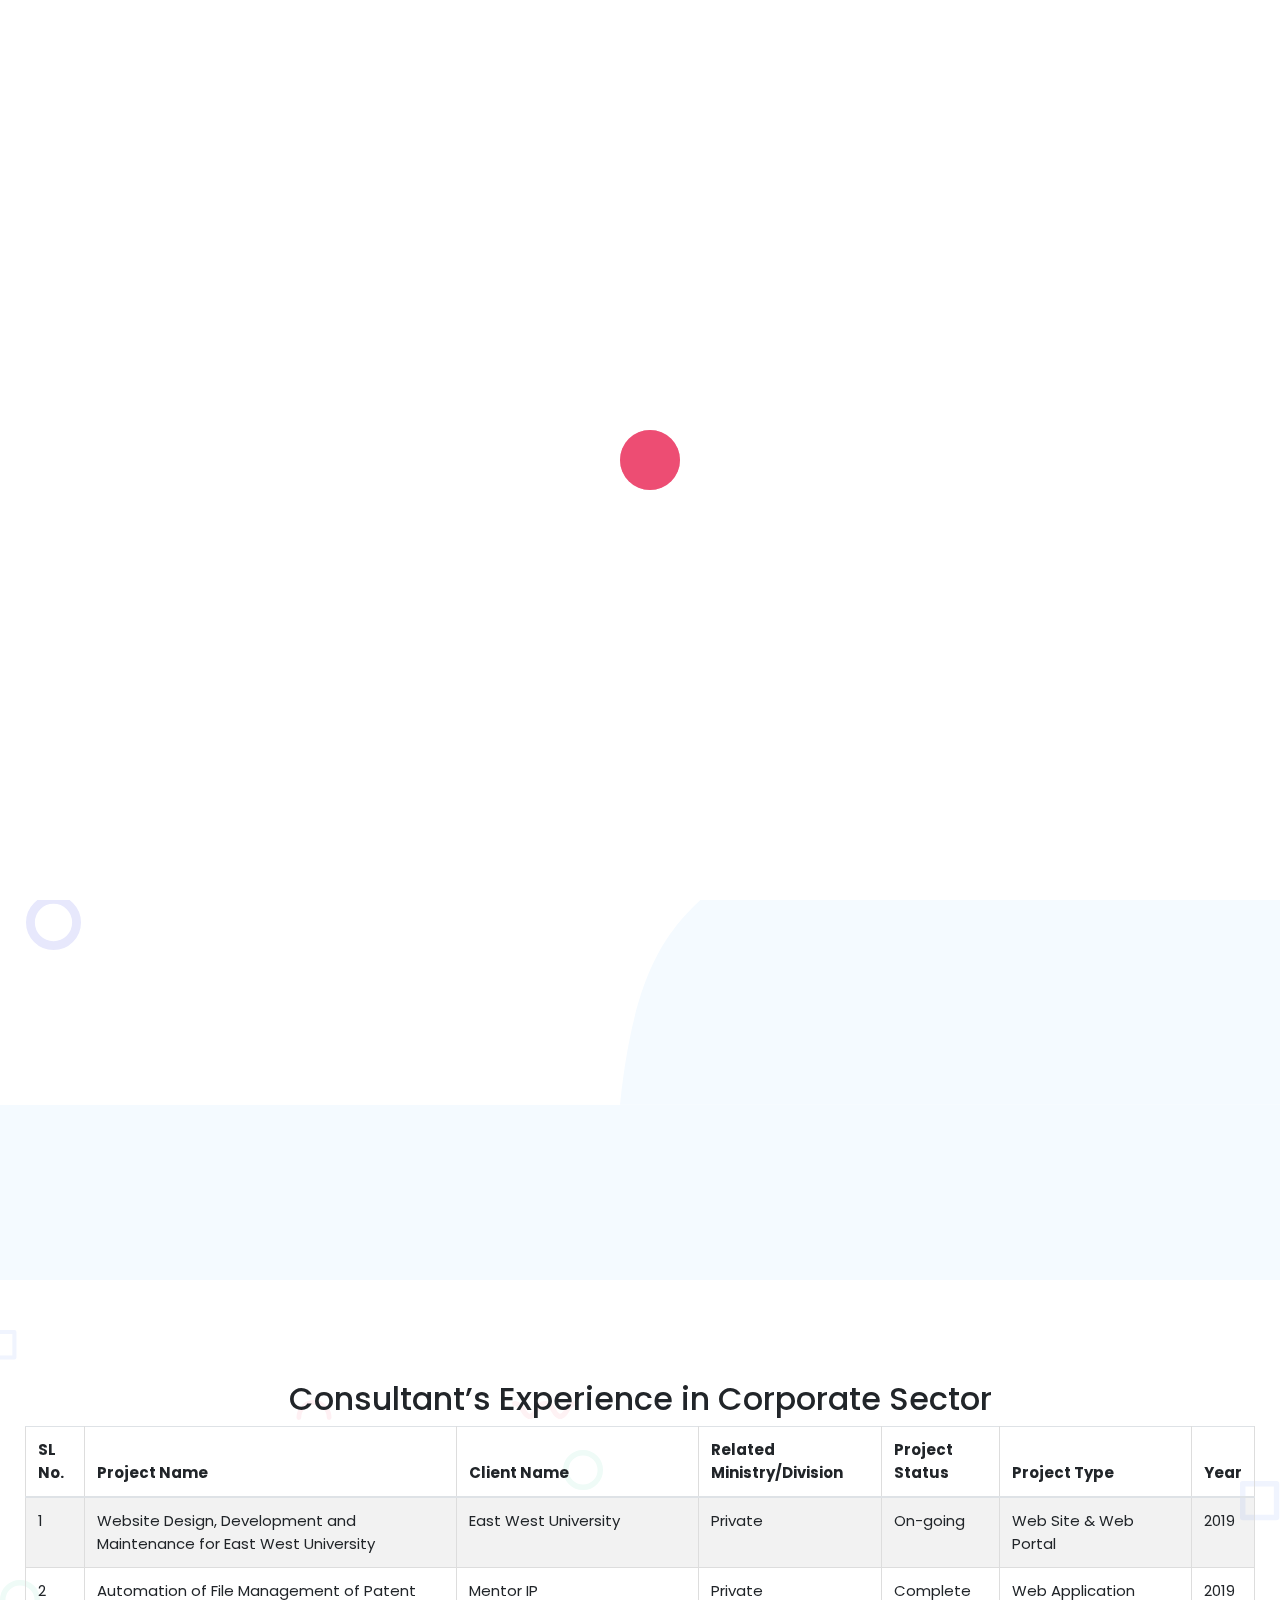
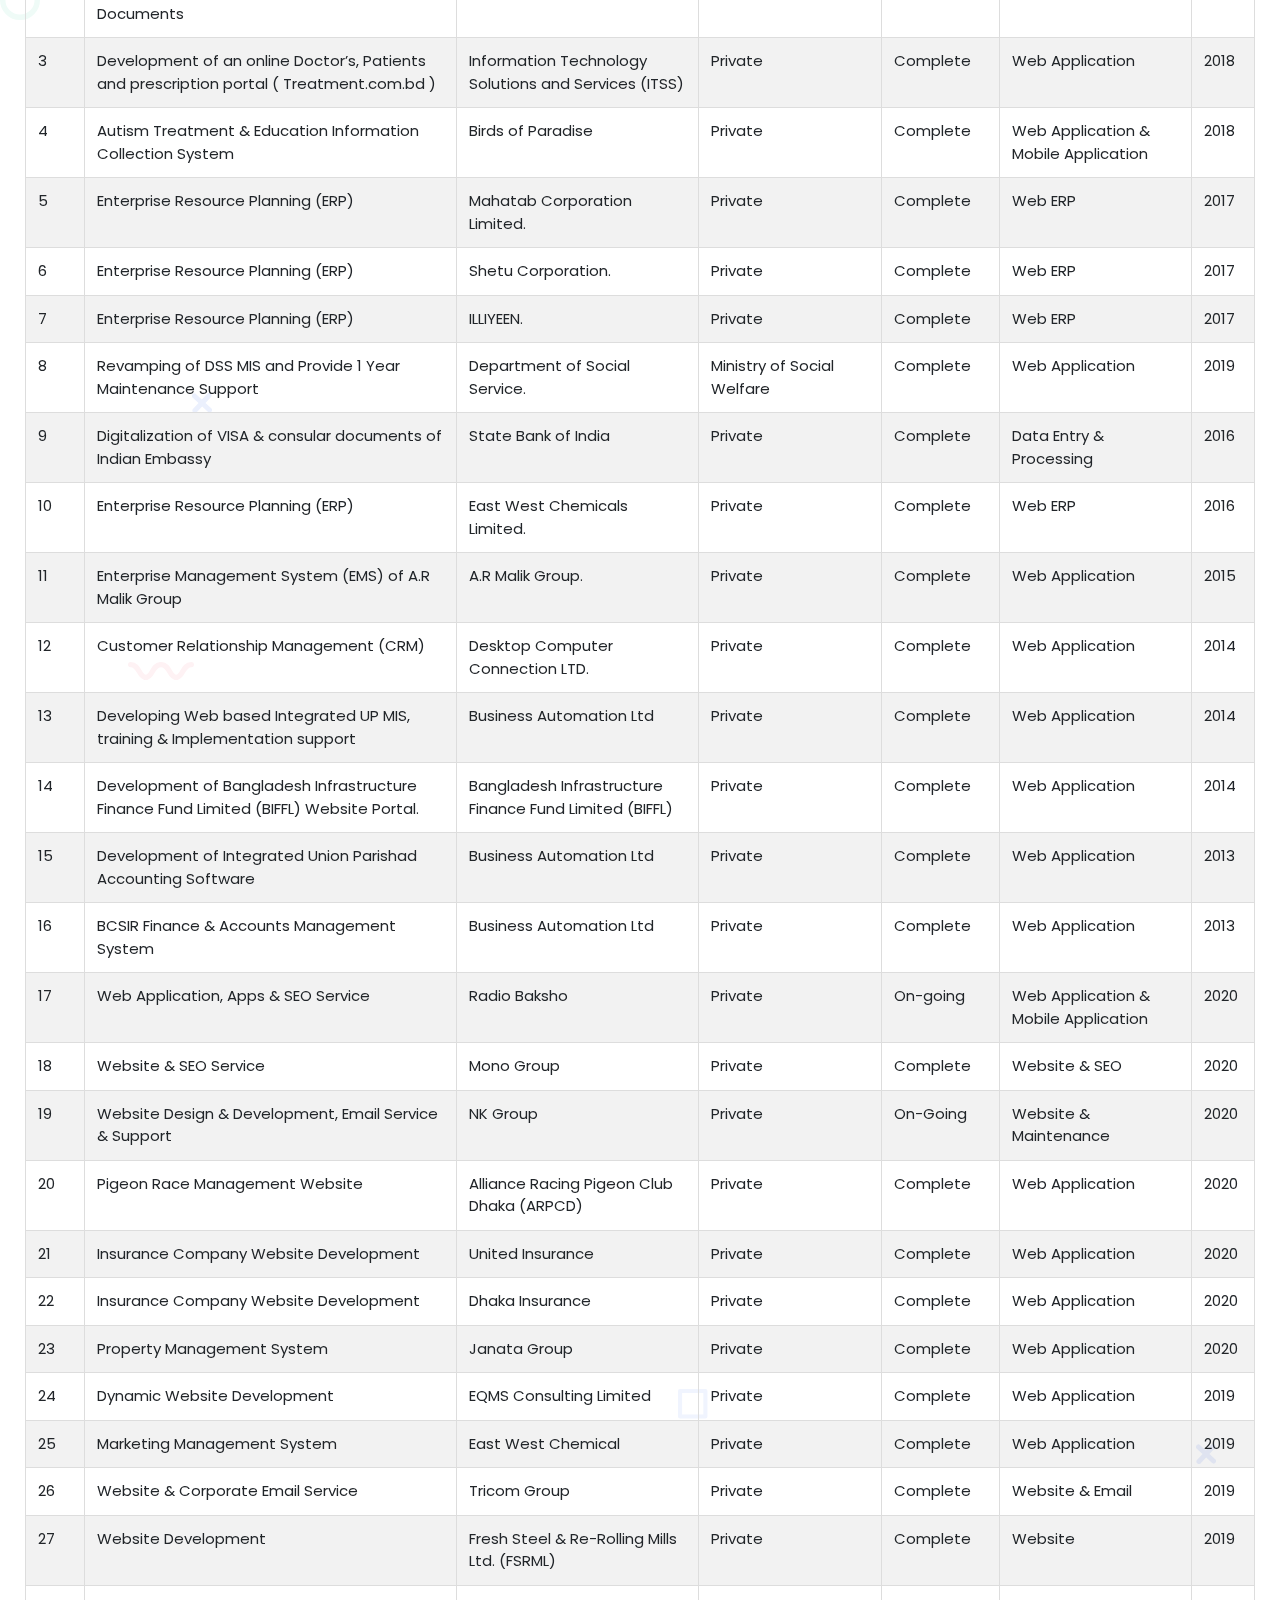
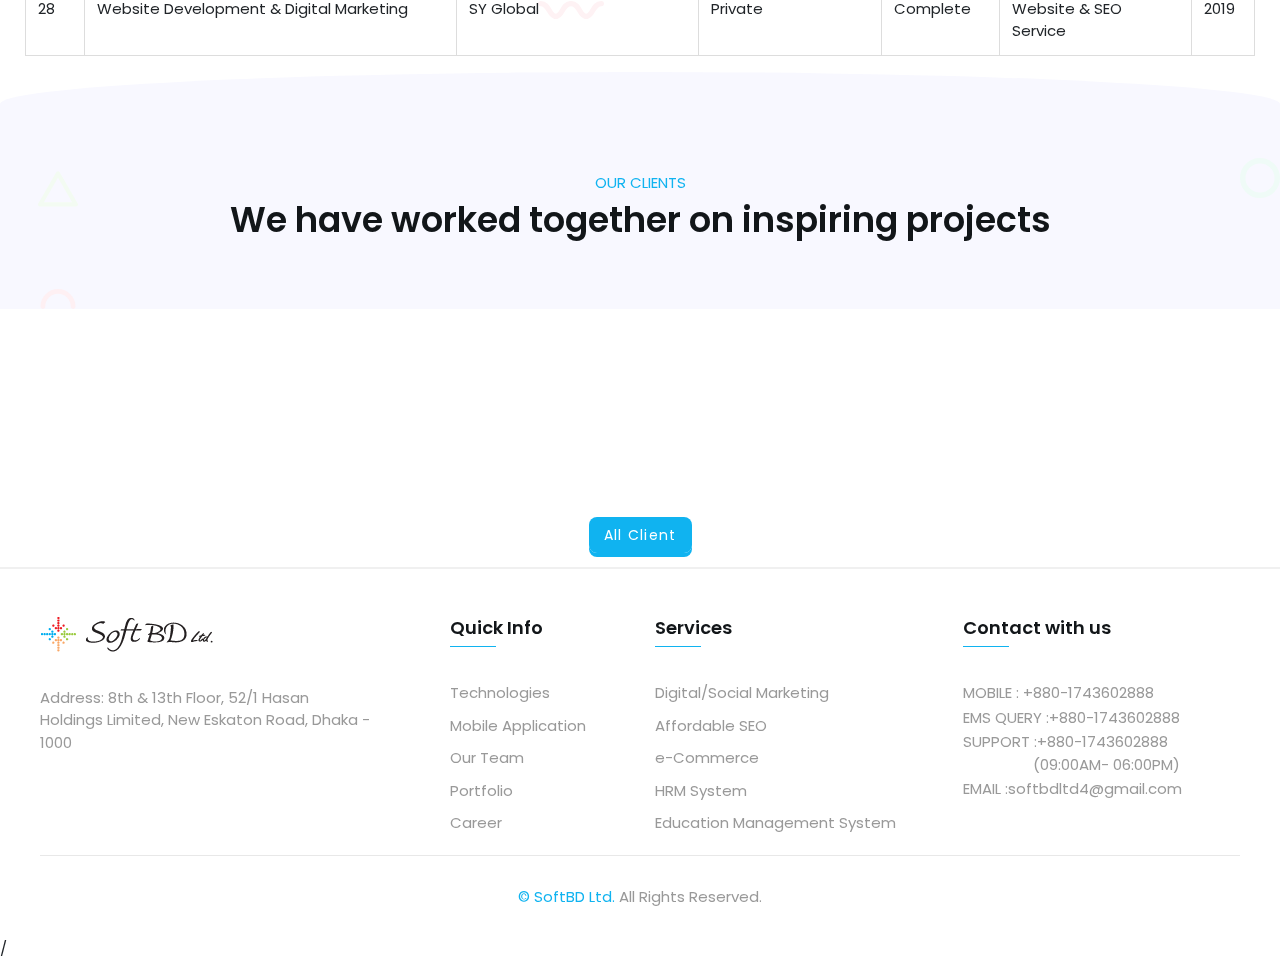
<file: corporate.php.html>
<!DOCTYPE html>
<html lang="en">
<head>
    <title>:: SOFTBD LTD ::</title>
    <meta charset="utf-8"/>
    <meta name="viewport" content="width=device-width, initial-scale=1, shrink-to-fit=no" />
    <meta name="description" content=""/>
    <meta name="keywords" content=""/>
    <meta name="author" content=""/>
    <meta name="title" content=""/>
    <link rel="shortcut icon" type="image/x-icon" href="images/favicon.ico">
    <!--<link rel="stylesheet" type="text/css" href="css/css.css">
    <link rel="stylesheet" type="text/css" href="css/font-awesome.min.css">
    <link rel="stylesheet" href="css/bootstrap.min.css">
    <link rel="stylesheet" type="text/css" href="css/magnific-popup.css">
    <link rel="stylesheet" type="text/css" href="css/animate.css">-->
    <link rel="stylesheet" type="text/css" href="css/style.css">
    <script src="https://www.google.com/recaptcha/api.js" async defer></script>
    <!--<link rel="stylesheet" type="text/css" href="css/jquery-ui.min.css">-->

    <!-- Global site tag (gtag.js) - Google Analytics -->
    

    
<!-- Global site tag (gtag.js) - Google Analytics -->
<script async src="https://www.googletagmanager.com/gtag/js?id=G-VHMEJX8QJN"></script>
<script>
  window.dataLayer = window.dataLayer || [];
  function gtag(){dataLayer.push(arguments);}
  gtag('js', new Date());

  gtag('config', 'G-VHMEJX8QJN');
</script>
</head>
<body oncontextmenu="return false;">
<!-- Start preloader -->
<div id="preloader">
    <div class="spinner" id="status">
        <div class="double-bounce1"></div>
        <div class="double-bounce2"></div>
    </div>
</div>
<!-- End preloader -->

<!-- HEADER START -->
<header class="navbar-info position-none">
    <nav class="navbar navbar-expand-lg navbar-light navbar-me header">
        <div class="container">
            <a class="navbar-brand" href="index.php.html"><img src="images/logo.png" alt="logo"></a>
            <button class="navbar-toggler navbar-icon" type="button" data-toggle="collapse" data-target="#navbarNav" aria-controls="navbarNav" aria-expanded="false" aria-label="Toggle navigation"><span class="navbar-toggler-icon"></span><span class="navbar-toggler-icon"></span><span class="navbar-toggler-icon"></span><span class="navbar-toggler-icon"></span></button>
            <div class="collapse navbar-collapse float-right pt-0 mt-0" id="navbarNav">
                <ul class="nav navbar-nav ml-lg-auto mr-lg-0">
                    <li class="page-scroll nav-item active">
                        <a class="nav-link active fadeinleftbig hidden delay1" href ="index.html#banner-part">HOME</a>
                    </li>
                    <li class="nav-item">
                        <a class="nav-link fadeinleftbig hidden delay2" href="index.html#about-part">ABOUT</a>
                    </li>
                    <li class="nav-item">
                        <a class="nav-link fadeinleftbig hidden delay6" href="index.html#what-we-part">SERVICES</a>
                    </li>
                    <li class="nav-item">
                        <a class="nav-link fadeinleftbig hidden delay3" href="index.html#price-part">PRODUCTS</a>
                    </li>

                    <li class="nav-item">
                        <a class="nav-link fadeinleftbig hidden delay4" href="index.html#news-part"> ACHIEVEMENT</a>
                    </li>
                    <li class="nav-item">
                        <a class="nav-link fadeinleftbig hidden delay5" href="index.html#contact-part">CLIENTS</a>
                    </li>
                    <li class="nav-item">
                        <a href="corporate.php.html#quote-popup" class="quote-btn animall open-popup-link fadeinleftbig hidden delay6" id="quote-btn" data-effect="mfp-move-horizontal">CONTACT</a>
                    </li>
                </ul>
            </div>
        </div>
    </nav>
</header>
<!---contact us start--->
	<div class="quote-part mfp-hide" id="quote-popup">		
		<div class="container">
			<div class="section-title">
				<span class="section-span">CONTACT US</span>
				<h2 class="text-center head-two">We will get back to you in less than 24 hours</h2>
				<!-- <p>Thank you for reaching Out to Us,We would Love to hear from you.</p> -->
			</div>
			<div class="row">
				<div class="col-lg-7">
				    
				    
					<form class="quote-form" action="corporate.php.html" method="post" onSubmit="window.location.reload()">
				  		<div class="row">
				    		<div class="col-md">
				      			<input type="text" class="form-control" placeholder="Name" name="Name" required>
				      			<p class="error"></p>
				    		</div>
				    		<div class="col-md">
				      			<input type="email" class="form-control" placeholder="Email" name="Email" required>
				      			<p class="error"></p>
				    		</div>
				  		</div>
				  		<div class="row">
				    		<div class="col-md">
				      			<input type="text" class="form-control" placeholder="Subject" name="Subject" required>
				      			<p class="error"></p>
				    		</div>
				  		</div>
				  		<div class="form-group">
						    <textarea class="form-control" placeholder="Message" name="Message" rows="4" required></textarea>
						    <p class="error"></p>
						</div>
						<div class="form-group">
						<div class="g-recaptcha" data-sitekey="6LehJVUcAAAAAAGJJoM4f1wPxyBpFBQd-3t-MxK9"></div>
						</div>
						<button type="submit" class="quote-contact-btn" name="btn">SEND</button>
						<!-- <button type="submit" class="quote-contact-btn">CONTACT US NOW</button> -->
					</form>



				</div>
				<div class="col-lg-5">
					<div class="contact-detail-grp position-r">
					
						<div class="contact-middle">
						<b>SoftBD Ltd.</b> <br>8th & 13th Floor, 52/1 Hasan Holdings Limited, 
New Eskaton Road, Dhaka 1000<br><br>
							<div class="contact-detail">
								<h3 class="head-three" style="color:#000">Give us a call</h3>
								<a href="tel:8801710334756">  +880-1710334756</a>
							</div>
							<div class="contact-detail">
								<h3 class="head-three" style="color:#000">Send us an email</h3>
								<!--<a href="#"><span class="__cf_email__" data-cfemail="4b032e2727240b292e3124392f652824">[info@soft-bd.com]</span></a>-->
								<a href="cdn-cgi/l/email-protection.html#b1d8dfd7def1c2ded7c59cd3d59fd2dedc"><span>[<span class="__cf_email__" data-cfemail="ed84838b82ad9e828b99c08f89c38e8280">[email&#160;protected]</span>]</span></a>
							</div>
							<div class="contact-detail social-ac">
								<h3 class="head-three" style="color:#000">Follow us on</h3>
								<a href="corporate.php.html#"><i class="fa fa-facebook ml-0"></i></a>
						 		<a href="corporate.php.html#"><i class="fa fa-twitter"></i></a>
								
							</div>
						</div>
					</div>
				</div>
			</div>
		</div>
	</div>
<!---contact us end--->
<!---estimate start--->
<div class="quote-part mfp-hide" id="estimate-popup">
    <div class="container">
        <div class="section-title">
            <span class="section-span"></span>
            <h2 class="text-center head-two">What do you want to achieve?</h2>
            <!-- <p>Thank you for reaching Out to Us,We would Love to hear from you.</p> -->
        </div>
        <div class="row">
            <div class="col-lg-7">

                <!-- Display contact form -->
                <form class="quote-form" action="https://softbdltd.com/mail2.php" method="post" enctype="multipart/form-data">
                    <div class="row">
                        <div class="col-md">
                            <input type="text" class="form-control" placeholder="Name" name="Name" required>
                        </div>
                        <div class="col-md">
                            <input type="text" class="form-control" placeholder="Email" name="Email" required>
                        </div>
                    </div>
                    <div class="row">
                        <div class="col-md">
                            <input type="text" class="form-control" placeholder="Subject" name="Subject" required>
                        </div>
                    </div>
                    <div class="form-group">
                        <textarea class="form-control" placeholder="Message" name="Message" rows="4" required></textarea>
                    </div>

                    <div class="form-group">
                        <label>You can upload a file (optional)</label><br/>
                        <span>File should be .pdf, .doc, .jpg, .jpeg, .png format,<br/> max size 5 MB</span><br/>
                        <input type="file" name="attachment" class="form-control" placeholder="File should be .pdf, .doc, .docx, .rtf, .jpg, .jpeg, .png format, max size 5 MB">
                    </div>
                    <button type="submit" class="quote-contact-btn">SEND</button>
                </form>

            </div>
            <div class="col-lg-5">
                <div class="contact-detail-grp position-r">

                    <div class="contact-middle">
                        <b>SoftBD Ltd.</b> <br>8th & 15th Floor, 52/1 Hasan Holdings Limited,
                        New Eskaton Road, Dhaka 1000<br><br>
                        <div class="contact-detail">
                            <h3 class="head-three" style="color:#000">Give us a call</h3>
                            <a href="tel:8801917778999"> +880-1917778999, +880-1710334756</a>
                        </div>
                        <div class="contact-detail">
                            <h3 class="head-three" style="color:#000">Send us an email</h3>
                            <a href="corporate.php.html#"><span class="__cf_email__" data-cfemail="4b032e2727240b292e3124392f652824">[<span class="__cf_email__" data-cfemail="ff96919990bf8c90998bd29d9bd19c9092">[email&#160;protected]</span>]</span></a>
                        </div>
                        <div class="contact-detail social-ac">
                            <h3 class="head-three" style="color:#000">Follow us on</h3>
                            <a href="corporate.php.html#"><i class="fa fa-facebook ml-0"></i></a>
                            <a href="corporate.php.html#"><i class="fa fa-twitter"></i></a>

                        </div>
                    </div>
                </div>
            </div>
        </div>
    </div>
</div>
<!---estimate end--->
	<!-- END HEADER-->    <!-- MAIN START-->
    <main class="main">
        <div class="banner-part over-hidden" id="banner-part">
            <div class="banner-bg-left position-a inline">
                <svg class="icon-one" version="1.1" id="Layer_1" xmlns="http://www.w3.org/2000/svg" x="0px" y="0px"
                     viewBox="0 0 612 374.47" style="enable-background:new 0 0 612 374.47;" xml:space="preserve"><path
                            class="bl"
                            d="M0,0v374.47c15.64-24.01,71.03-107.52,307.77-116.59C557.25,248.32,607.47,23.29,612,0H0z"/>
				</svg>
            </div>
            <div class="banner-bg-right position-a inline">
                <svg version="1.1" id="Layer_2" xmlns="http://www.w3.org/2000/svg" x="0px" y="0px"
                     viewBox="0 -41.246 548 537.821" enable-background="new 0 -41.246 548 537.821" xml:space="preserve">
				<path fill="#F4FAFF" d="M548,87.172L547.997-41c0,0-35.497-3-61.733,11.957C460.508-14.36,443.807,0.445,443.807,0.445
					c-5.521,3.332-23.672,30.155-28.238,44.176c-8.505,26.12-0.608,112.381-63.176,125.136c-62.57,12.756-111.775,11.542-133.036,50.42
					c-21.26,38.877-29.159,78.971-29.765,91.121c-0.608,12.149-73.502,9.719-113.598,41.307C36.629,383.621,10.148,399.414,0,496.575
					h548V87.172z"/>
				</svg>
            </div>
            <div class="section-icons">
                <div class="shape">
                    <svg class="banner-shape-one position-a inline shape-zoom" id="Layer_3" data-name="Layer 3"
                         xmlns="http://www.w3.org/2000/svg" viewBox="0 0 62 62">
                        <defs></defs>
                        <path class="cls-2" d="M332,620a26,26,0,1,1-26,26A26,26,0,0,1,332,620Z"
                              transform="translate(-301 -615)"/>
                    </svg>
                </div>
                <div class="shape">
                    <svg class="banner-shape-two position-a inline shape-rotate" id="Layer_4" data-name="Layer 4"
                         xmlns="http://www.w3.org/2000/svg" viewBox="0 0 33.83 33.83">
                        <defs></defs>
                        <title></title>
                        <path class="cls-3" d="M895,191v27H868Z" transform="translate(-863.17 -186.17)"/>
                    </svg>
                </div>
                <div class="shape">
                    <svg class="banner-shape-three position-a inline shape-rotate" id="Layer_5" data-name="Layer 5"
                         xmlns="http://www.w3.org/2000/svg" viewBox="0 0 56.3 56.3">
                        <defs></defs>
                        <title></title>
                        <path class="cls-4" d="M766.87,597.9l22.23-27,27,22.23-22.23,27Z"
                              transform="translate(-763.35 -567.35)"/>
                    </svg>
                </div>
                <div class="shape">
                    <svg class="banner-shape-four position-a inline rotate3d" id="Layer_6" data-name="Layer 6"
                         xmlns="http://www.w3.org/2000/svg" viewBox="0 0 15 15">
                        <defs></defs>
                        <title></title>
                        <path class="cls-5" d="M561.5,474a7.5,7.5,0,1,1-7.5,7.5A7.5,7.5,0,0,1,561.5,474Z"
                              transform="translate(-554 -474)"/>
                    </svg>
                </div>
            </div>
            <div class="container">
                <div class="row">
                    <div class="col-xs-12 col-lg-12 center-content order-2 order-lg-1">
                        <div class="banner-content fadeInLeft hidden" style="text-align:center;">

                            <h1 class="head-one">Our <span style=""> portfolio  </span></h1>
                            <p class="banner-p" style="font-size: 25px; margin-top: 30px; margin-bottom:120px;">
                                Every line of code we write <br/>
                                is meant to grow the client's business</p>
                            <a href="corporate.php.html#testimonial-part1" class="started-btn animall">keep reading about our projects</a>
                        </div>

                    </div>

                </div>
            </div>
        </div>
        </div>

        <div class="testimonial-part" id="testimonial-part1" style="background: #f4faff; padding: 50px 0px !important;">
            <div class="container">
                <div class="section-title fadeIn hidden" style=" padding-bottom: 0px !important;">
                    <span class="section-span" style="font-size: 25px;color: #000;"> Read the success stories of our clients and find out about the great projects which we have done together.</span>
                </div>

            </div>
        </div>

        <div class="what-we-part pt-100 pb-60-md position-r over-hidden" style="z-index: 2;">
            <div class="whatwe-shape">
                <div class="shape">
                    <svg class="inner-shape1 position-a inline shape-rotate" version="1.1" id="Layer_14"
                         xmlns="http://www.w3.org/2000/svg"
                         x="0px" y="0px" viewBox="0 0 36.65 36.65" style="enable-background:new 0 0 36.65 36.65;"
                         xml:space="preserve"><rect x="2.5" y="2.5"
                                                    class="w1" width="31" height="31"/>
					</svg>
                    <svg class="inner-shape2 position-a inline shape-zoom" version="1.1" id="Layer_15"
                         xmlns="http://www.w3.org/2000/svg"
                         x="0px" y="0px"
                         viewBox="0 0 36.83 36.83" style="enable-background:new 0 0 36.83 36.83;" xml:space="preserve">
                        <path class="w2"
                              d="M34.33,18.41c0,8.79-7.12,15.91-15.91,15.91S2.5,27.2,2.5,18.41C2.5,9.62,9.63,2.5,18.41,2.5S34.33,9.62,34.33,18.41z"/>
					</svg>
                    <svg class="inner-shape3 position-a inline shape-rotate" version="1.1" id="Layer_16"
                         xmlns="http://www.w3.org/2000/svg"
                         x="0px" y="0px"
                         viewBox="0 0 20.25 20.25" style="enable-background:new 0 0 20.25 20.25;" xml:space="preserve"><g>
                            <line class="w3" x1="17.75" y1="17.28" x2="2.5" y2="2.97"/>
                            <line class="w3" x1="2.97" y1="17.75" x2="17.28" y2="2.5"/>
                        </g>
					</svg>
                    <svg class="inner-shape4 position-a inline shape-zoom" version="1.1" id="Layer_17"
                         xmlns="http://www.w3.org/2000/svg"
                         x="0px" y="0px" viewBox="0 0 63.14 17.25" style="enable-background:new 0 0 63.14 17.25;"
                         xml:space="preserve"> <g>
                            <path class="w4" d="M17.04,14.75C10.13,14.75,11.32,2.5,2.5,2.5"/>
                            <path class="w4" d="M46.11,14.75c-6.91,0-5.72-12.25-14.54-12.25"/>
                            <path class="w4" d="M17.04,14.75c6.91,0,5.72-12.25,14.54-12.25"/>
                            <path class="w4" d="M60.64,2.5"/>
                            <path class="w4" d="M46.11,14.75c6.91,0,5.72-12.25,14.54-12.25"/>
                        </g>
					</svg>
                    <svg class="inner-shape5 position-a inline shape-rotate" version="1.1" id="Layer_18"
                         xmlns="http://www.w3.org/2000/svg"
                         x="0px" y="0px" viewBox="0 0 46.95 41.35" style="enable-background:new 0 0 46.95 41.35;"
                         xml:space="preserve"><polygon class="w5"
                                                       points="33.95,20.66 23.45,2.5 12.98,20.67 2.5,38.85 23.47,38.83 44.45,38.82 "/>
					</svg>
                    <svg class="inner-shape6 position-a inline shape-rotate" version="1.1" id="Layer_19"
                         xmlns="http://www.w3.org/2000/svg"
                         x="0px" y="0px" viewBox="0 0 36.68 20.91" style="enable-background:new 0 0 36.68 20.91;"
                         xml:space="preserve"><path class="w6"
                                                    d="M2.5,18.41C2.5,9.62,9.59,2.5,18.34,2.5c8.75,0,15.84,7.12,15.84,15.91"/>
					</svg>
                    <svg class="inner-shape7 position-a inline shape-rotate" version="1.1" id="Layer_20"
                         xmlns="http://www.w3.org/2000/svg"
                         x="0px" y="0px" viewBox="0 0 36.68 20.91" style="enable-background:new 0 0 36.68 20.91;"
                         xml:space="preserve"><path class="w6"
                                                    d="M2.5,18.41C2.5,9.62,9.59,2.5,18.34,2.5c8.75,0,15.84,7.12,15.84,15.91"/>
					</svg>
                    <svg class="inner-shape8 position-a inline shape-fade" version="1.1" id="Layer_21"
                         xmlns="http://www.w3.org/2000/svg"
                         x="0px" y="0px" viewBox="0 0 63.14 17.25" style="enable-background:new 0 0 63.14 17.25;"
                         xml:space="preserve"> <g>
                            <path class="w4" d="M17.04,14.75C10.13,14.75,11.32,2.5,2.5,2.5"/>
                            <path class="w4" d="M46.11,14.75c-6.91,0-5.72-12.25-14.54-12.25"/>
                            <path class="w4" d="M17.04,14.75c6.91,0,5.72-12.25,14.54-12.25"/>
                            <path class="w4" d="M60.64,2.5"/>
                            <path class="w4" d="M46.11,14.75c6.91,0,5.72-12.25,14.54-12.25"/>
                        </g>
					</svg>
                    <svg class="inner-shape9 position-a inline animated-1" version="1.1" id="Layer_22"
                         xmlns="http://www.w3.org/2000/svg"
                         x="0px" y="0px"
                         viewBox="0 0 36.83 36.83" style="enable-background:new 0 0 36.83 36.83;" xml:space="preserve">
                        <path class="w2"
                              d="M34.33,18.41c0,8.79-7.12,15.91-15.91,15.91S2.5,27.2,2.5,18.41C2.5,9.62,9.63,2.5,18.41,2.5S34.33,9.62,34.33,18.41z"/>
					</svg>
                    <svg class="inner-shape10 position-a inline shape-zoom" version="1.1" id="Layer_23"
                         xmlns="http://www.w3.org/2000/svg"
                         x="0px" y="0px" viewBox="0 0 63.14 17.25" style="enable-background:new 0 0 63.14 17.25;"
                         xml:space="preserve"> <g>
                            <path class="w4" d="M17.04,14.75C10.13,14.75,11.32,2.5,2.5,2.5"/>
                            <path class="w4" d="M46.11,14.75c-6.91,0-5.72-12.25-14.54-12.25"/>
                            <path class="w4" d="M17.04,14.75c6.91,0,5.72-12.25,14.54-12.25"/>
                            <path class="w4" d="M60.64,2.5"/>
                            <path class="w4" d="M46.11,14.75c6.91,0,5.72-12.25,14.54-12.25"/>
                        </g>
					</svg>
                    <svg class="inner-shape11 position-a inline shape-rotate" version="1.1" id="Layer_24"
                         xmlns="http://www.w3.org/2000/svg"
                         x="0px" y="0px" viewBox="0 0 36.65 36.65" style="enable-background:new 0 0 36.65 36.65;"
                         xml:space="preserve"><rect x="2.5" y="2.5"
                                                    class="w1" width="31" height="31"/>
					</svg>
                    <svg class="inner-shape12 position-a inline shape-rotate" version="1.1" id="Layer_25"
                         xmlns="http://www.w3.org/2000/svg"
                         x="0px" y="0px" viewBox="0 0 36.65 36.65" style="enable-background:new 0 0 36.65 36.65;"
                         xml:space="preserve"><rect x="2.5" y="2.5"
                                                    class="w1" width="31" height="31"/>
					</svg>
                    <svg class="inner-shape13 position-a inline shape-rotate" version="1.1" id="Layer_26"
                         xmlns="http://www.w3.org/2000/svg"
                         x="0px" y="0px"
                         viewBox="0 0 20.25 20.25" style="enable-background:new 0 0 20.25 20.25;" xml:space="preserve"><g>
                            <line class="w3" x1="17.75" y1="17.28" x2="2.5" y2="2.97"/>
                            <line class="w3" x1="2.97" y1="17.75" x2="17.28" y2="2.5"/>
                        </g>
					</svg>
                    <svg class="inner-shape14 position-a inline shape-zoom" version="1.1" id="Layer_27"
                         xmlns="http://www.w3.org/2000/svg"
                         x="0px" y="0px"
                         viewBox="0 0 36.83 36.83" style="enable-background:new 0 0 36.83 36.83;" xml:space="preserve">
                        <path class="w2"
                              d="M34.33,18.41c0,8.79-7.12,15.91-15.91,15.91S2.5,27.2,2.5,18.41C2.5,9.62,9.63,2.5,18.41,2.5S34.33,9.62,34.33,18.41z"/>
					</svg>
                </div>
            </div>
            <div class="container">
                <h2 style="text-align:center;">Consultant’s Experience in Corporate Sector</h2>
                <div class="row">
                    <table class="project-list table table-striped">
                        <thead>
                        <tr>
                            <th scope="col">SL No.</th>
                            <th scope="col">Project Name</th>
                            <th scope="col">Client Name</th>
                            <th scope="col">Related Ministry/Division</th>
                            <th scope="col">Project Status</th>
                            <th scope="col">Project Type</th>
                            <th scope="col">Year</th>
                        </tr>
</thead>

                        <tr>
                            <td>1</td>
                            <td>Website Design, Development and Maintenance for East West University</td>
                            <td>East West University</td>
                            <td>Private</td>
                            <td>On-going</td>
                            <td>Web Site & Web Portal</td>
                            <td>2019</td>
                        </tr>
                        <tr>
                            <td>2</td>
                            <td>Automation of File Management of Patent Documents</td>
                            <td>Mentor IP</td>
                            <td>Private</td>
                            <td>Complete</td>
                            <td>Web Application</td>
                            <td>2019</td>
                        </tr>
                        <tr>
                            <td>3</td>
                            <td>Development of an online Doctor’s, Patients and prescription portal ( Treatment.com.bd
                                )
                            </td>
                            <td>Information Technology Solutions and Services (ITSS)</td>
                            <td>Private</td>
                            <td>Complete</td>
                            <td>Web Application</td>
                            <td>2018</td>
                        </tr>
                        <tr>
                            <td>4</td>
                            <td>Autism Treatment & Education Information Collection System</td>
                            <td>Birds of Paradise</td>
                            <td>Private</td>
                            <td>Complete</td>
                            <td>Web Application & Mobile Application</td>
                            <td>2018</td>
                        </tr>
                        <tr>
                            <td>5</td>
                            <td>Enterprise Resource Planning (ERP)</td>
                            <td>Mahatab Corporation Limited.</td>
                            <td>Private</td>
                            <td>Complete</td>
                            <td>Web ERP</td>
                            <td>2017</td>
                        </tr>
                        <tr>
                            <td>6</td>
                            <td>Enterprise Resource Planning (ERP)</td>
                            <td>Shetu Corporation.</td>
                            <td>Private</td>
                            <td>Complete</td>
                            <td>Web ERP</td>
                            <td>2017</td>
                        </tr>
                        <tr>
                            <td>7</td>
                            <td>Enterprise Resource Planning (ERP)</td>
                            <td>ILLIYEEN.</td>
                            <td>Private</td>
                            <td>Complete</td>
                            <td>Web ERP</td>
                            <td>2017</td>
                        </tr>

                        <tr>
                            <td>8</td>
                            <td>Revamping of DSS MIS and Provide 1 Year Maintenance Support</td>
                            <td>Department of Social Service.</td>
                            <td>Ministry of Social Welfare</td>
                            <td>Complete</td>
                            <td>Web Application</td>
                            <td>2019</td>
                        </tr>
                        <tr>
                            <td>9</td>
                            <td>Digitalization of VISA & consular documents of Indian Embassy
                            </td>
                            <td>State Bank of India</td>
                            <td>Private</td>
                            <td>Complete</td>
                            <td>Data Entry & Processing</td>
                            <td>2016</td>
                        </tr>
                        <tr>
                            <td>10</td>
                            <td>Enterprise Resource Planning (ERP)</td>
                            <td>East West Chemicals Limited.</td>
                            <td>Private</td>
                            <td>Complete</td>
                            <td>Web ERP</td>
                            <td>2016</td>
                        </tr>
                        <tr>
                            <td>11</td>
                            <td>Enterprise Management System (EMS) of A.R Malik Group</td>
                            <td>A.R Malik Group.</td>
                            <td>Private</td>
                            <td>Complete</td>
                            <td>Web Application</td>
                            <td>2015</td>
                        </tr>
                        <tr>
                            <td>12</td>
                            <td>Customer Relationship Management (CRM)</td>
                            <td>Desktop Computer Connection LTD.</td>
                            <td>Private</td>
                            <td>Complete</td>
                            <td>Web Application</td>
                            <td>2014</td>
                        </tr>
                        <tr>
                            <td>13</td>
                            <td>Developing Web based Integrated UP MIS, training & Implementation support</td>
                            <td>Business Automation Ltd</td>
                            <td>Private</td>
                            <td>Complete</td>
                            <td>Web Application</td>
                            <td>2014</td>
                        </tr>
                        <tr>
                            <td>14</td>
                            <td>Development of Bangladesh Infrastructure Finance Fund Limited (BIFFL) Website Portal.
                            </td>
                            <td>Bangladesh Infrastructure Finance Fund Limited (BIFFL)</td>
                            <td>Private</td>
                            <td>Complete</td>
                            <td>Web Application</td>
                            <td>2014</td>
                        </tr>

                        <tr>
                            <td>15</td>
                            <td>Development of Integrated Union Parishad Accounting Software</td>
                            <td>Business Automation Ltd</td>
                            <td>Private</td>
                            <td>Complete</td>
                            <td>Web Application</td>
                            <td>2013</td>
                        </tr>

                        <tr>
                            <td>16</td>
                            <td>BCSIR Finance & Accounts Management System</td>
                            <td>Business Automation Ltd</td>
                            <td>Private</td>
                            <td>Complete</td>
                            <td>Web Application</td>
                            <td>2013</td>
                        </tr>
                        <tr>
                            <td>17</td>
                            <td>Web Application, Apps & SEO Service</td>
                            <td>Radio Baksho</td>
                            <td>Private</td>
                            <td>On-going</td>
                            <td>Web Application & Mobile Application</td>
                            <td>2020</td>
                        </tr>

                        <tr>
                            <td>18</td>
                            <td>Website & SEO Service</td>
                            <td>Mono Group</td>
                            <td>Private</td>
                            <td>Complete</td>
                            <td>Website & SEO</td>
                            <td>2020</td>
                        </tr>

                        <tr>
                            <td>19</td>
                            <td>Website Design & Development, Email Service & Support</td>
                            <td>NK Group</td>
                            <td>Private</td>
                            <td>On-Going</td>
                            <td>Website & Maintenance</td>
                            <td>2020</td>
                        </tr>

                        <tr>
                            <td>20</td>
                            <td>Pigeon Race Management Website</td>
                            <td>Alliance Racing Pigeon Club Dhaka (ARPCD)</td>
                            <td>Private</td>
                            <td>Complete</td>
                            <td>Web Application</td>
                            <td>2020</td>
                        </tr>
                        <tr>
                            <td>21</td>
                            <td>Insurance Company Website Development</td>
                            <td>United Insurance</td>
                            <td>Private</td>
                            <td>Complete</td>
                            <td>Web Application</td>
                            <td>2020</td>
                        </tr>
                        <tr>
                            <td>22</td>
                            <td>Insurance Company Website Development</td>
                            <td>Dhaka Insurance</td>
                            <td>Private</td>
                            <td>Complete</td>
                            <td>Web Application</td>
                            <td>2020</td>
                        </tr>
                        <tr>
                            <td>23</td>
                            <td>Property Management System</td>
                            <td>Janata Group</td>
                            <td>Private</td>
                            <td>Complete</td>
                            <td>Web Application</td>
                            <td>2020</td>
                        </tr>

                        <tr>
                            <td>24</td>
                            <td>Dynamic Website Development</td>
                            <td>EQMS Consulting Limited</td>
                            <td>Private</td>
                            <td>Complete</td>
                            <td>Web Application</td>
                            <td>2019</td>
                        </tr>

                        <tr>
                            <td>25</td>
                            <td>Marketing Management System</td>
                            <td>East West Chemical</td>
                            <td>Private</td>
                            <td>Complete</td>
                            <td>Web Application</td>
                            <td>2019</td>
                        </tr>

                        <tr>
                            <td>26</td>
                            <td>Website & Corporate Email Service</td>
                            <td>Tricom Group</td>
                            <td>Private</td>
                            <td>Complete</td>
                            <td>Website & Email</td>
                            <td>2019</td>
                        </tr>
                        <tr>
                            <td>27</td>
                            <td>Website Development</td>
                            <td>Fresh Steel & Re-Rolling Mills Ltd. (FSRML)</td>
                            <td>Private</td>
                            <td>Complete</td>
                            <td>Website</td>
                            <td>2019</td>
                        </tr>

                        <tr>
                            <td>28</td>
                            <td>Website Development & Digital Marketing</td>
                            <td>SY Global</td>
                            <td>Private</td>
                            <td>Complete</td>
                            <td>Website & SEO Service</td>
                            <td>2019</td>
                        </tr>
                    </table>

                </div>
            </div>

<div class="contactus-part bg-color-md pt-100" id="contact-part">
    <div class="section-title" style="padding-bottom:0px !important;">
        <span class="section-span">OUR CLIENTS</span>

        <h2 class="head-two">We have worked together on inspiring projects</h2>
    </div>

</div>
</div>
<div class="brand-part">
    <div class="container">
        <div class="row">
            <div class="w-100">
                <div class="brand-slider fadeInDown hidden" id="brand-slider">
                    <div class="item">
                        <img src="images/partners_003.jpg" width="140" alt="brand-img">
                    </div>
                    <div class="item">
                        <img src="images/partners_012.jpg" width="140" alt="brand-img">
                    </div>
                    <div class="item">
                        <img src="images/partners_008.jpg" width="140" alt="brand-img">
                    </div>
                    <div class="item">
                        <img src="images/partners_021.webp" width="140" alt="brand-img">
                    </div>
                    <div class="item">
                        <img src="images/partners_017.jpg" width="140" alt="brand-img">
                    </div>
                    <div class="item">
                        <img src="images/teletalk.png" width="140" alt="brand-img">
                    </div>
                    <div class="item">
                        <img src="images/dmp.jpg" width="140" alt="brand-img">
                    </div>
                    <div class="item">
                        <img src="images/lged.jpg" width="140" alt="brand-img">
                    </div>
                    <div class="item">
                        <img src="images/dlrs.jpg" width="140" alt="brand-img">
                    </div>
                    <div class="item">
                        <img src="images/land.jpg" width="140" alt="brand-img">
                    </div>
                    <div class="item">
                        <img src="images/food.jpg" width="140" alt="brand-img">
                    </div>
                    <div class="item">
                        <img src="images/mis.jpg" width="140" alt="brand-img">
                    </div>
                    <div class="item">
                        <img src="images/dwa.jpg" width="140" alt="brand-img">
                    </div>
                    <div class="item">
                        <img src="images/dyd.jpg" width="140" alt="brand-img">
                    </div>
                    <div class="item">
                        <img src="images/partners_035.webp" width="140" alt="brand-img">
                    </div>

                </div>
            </div>
        </div>
    </div>

</div>
<div class="all-client-btn">
    <a href="client.php.html" class="quote-btn animall" style="
						    background: #10b3f0;
    box-shadow: 0 4px 0 #10b3f0;
    letter-spacing: 1.3px;
    padding: 8px 15px;
    font-size: 14px;
    color: #fff !important;
    border-radius: 8px;">All Client</a>
</div>

<footer class="footer-part">
    <div class="container pb-100 pb-60-md" style="padding-bottom: 20px;">
        <div class="row">
            <div class="col-12 col-md-4">
                <a href="index.php.html"><img src="images/logo.png" alt="logo"></a>
                <!--<p class="footer-p">Soft BD Ltd. is a leading solution provider for Internet based applications.
                    Established in 2006. </p>-->
                <p class="footer-p" style="color: #999;"> Address: 8th & 13th Floor, 52/1 Hasan Holdings Limited,
                    New Eskaton Road, Dhaka - 1000</p>
                
            </div>
            <div class="col-12 col-md-2">

                <h3 class="head-three">Quick Info</h3>
                <div class="head-line"></div>
                <ul class="footer-menu">
                    <li><a href="technologies.php.html">Technologies</a></li>
                    <li><a href="mobile.php.html">Mobile Application</a></li>
                    <li><a href="team.php.html">Our Team</a></li>
                    <li><a href="portfolio.php.html">Portfolio</a></li>
                    <!--<li><a href="javascript:void(0)">MCQ Reader </a></li>-->
                    <li><a href="javascript:void(0)">Career</a></li>

                </ul>
            </div>

            <div class="col-12 col-md-3">

                <h3 class="head-three">Services</h3>
                <div class="head-line"></div>
                <ul class="footer-menu">
                    <!--                    <li><a href="domain-hosting.html">Domain Registration</a></li>-->
                    <!--                    <li><a href="hosting.html">Web Hosting Packages</a></li>-->
                    <li><a href="social-marketing.php.html">Digital/Social Marketing</a></li>
                    <li><a href="seo.php.html">Affordable SEO</a></li>
                    <li><a href="e-commerce.php.html">e-Commerce</a></li>
                    <li><a href="hr-management.php.html">HRM System</a></li>
                    <li><a href="ems.php.html">Education Management System</a></li>
                </ul>


            </div>
            <div class="col-12 col-md-3">
                <h3 class="head-three">Contact with us</h3>
                <div class="head-line"></div>

                <ul class="footer-menu11">
                    <li>MOBILE :<!--<a href="tel:+8801917778999"> +880-1917778999</a><br/> <span style="margin-left: 63px;">--> <a
                                    href="tel:+8801710334756">+880-1743602888</span></a></li>
                    <li>EMS QUERY :<a href="tel:+8801711236394">+880-1743602888</a></li>
                    <li>SUPPORT :<a href="tel:+8801896047115">+880-1743602888 </a><br/><span
                                style="margin-left: 70px;">(09:00AM- 06:00PM)</span></li>

                    <!--<li>EMAIL :<a href="mailto:info@soft-bd.com"> <span
                                    class="__cf_email__">[mdtuhinhelal10@gmail.com]</span></a></li>-->
                                    <li>EMAIL :softbdltd4@gmail.com</li>
                </ul>
            </div>


        </div>
    </div>
    <div class="bottom-footer">
        <div class="container">
            <div class="row">
                <div class="col-12">
                    <div class="w-100">
                        <p class="mb-0"><a href="corporate.php.html#">&copy; SoftBD Ltd.</a> All Rights Reserved.</p>
                    </div>
                </div>
            </div>
        </div>
    </div>
</footer>
</main>
<!-- END MAIN-->
<!--live chat start code-->

<!-- FACEBOOK CHAT WIDGET-->
<!-- See: https://www.labnol.org/software/facebook-messenger-chat-widget/9583/ -->

<!--<div class="fb-livechat">
    <div class="ctrlq fb-overlay"></div>
    <div class="fb-widget">
        <div class="ctrlq fb-close"></div>
        <div class="fb-page" data-href="https://www.facebook.com/SOFTBD/" data-tabs="messages" data-width="360"
             data-height="400" data-small-header="true" data-hide-cover="true" data-show-facepile="false">
            <blockquote cite="https://www.facebook.com/SOFTBD/" class="fb-xfbml-parse-ignore"></blockquote>
        </div>

        <div id="fb-root"></div>
    </div>
    <a href="https://m.me/skunkworks.ca" title="Send us a message on Facebook" class="ctrlq fb-button"></a>
</div>-->

<script data-cfasync="false" src="cdn-cgi/scripts/5c5dd728/cloudflare-static/email-decode.min.js"></script><script src="js/sdk.js" async></script>
<script src="js/jquery.min.js"></script>
<!--<script>$(document).ready(function () {
        var t = {delay: 125, overlay: $(".fb-overlay"), widget: $(".fb-widget"), button: $(".fb-button")};
        setTimeout(function () {
            $("div.fb-livechat").fadeIn()
        }, 8 * t.delay), $(".ctrlq").on("click", function (e) {
            e.preventDefault(), t.overlay.is(":visible") ? (t.overlay.fadeOut(t.delay), t.widget.stop().animate({
                bottom: 0,
                opacity: 0
            }, 2 * t.delay, function () {
                $(this).hide("slow"), t.button.show()
            })) : t.button.fadeOut("medium", function () {
                t.widget.stop().show().animate({bottom: "30px", opacity: 1}, 2 * t.delay), t.overlay.fadeIn(t.delay)
            })
        })
    });</script>-->


<!-- Gitter Chat Link -->
<!-- <div class="fixed-action-btn"><a class="btn-floating btn-large red" href="https://gitter.im/Dogfalo/materialize" target="_blank"><i class="large material-icons">chat</i></a></div> -->

<!-- Visual Breakpoint Helper for Materialize - http://materializecss.com/ -->

<script>
    $(document).ready(function () {
        // MODAL
        $('.modal').modal();
        // DROPDOWNS
        $(".dropdown-button").dropdown(
            {
                belowOrigin: true
            }
        );
        // TABS
        $('ul.tabs').tabs();
        // SCROLLSPY
        $('.scrollspy').scrollSpy();
    });
</script>
<!--live chat end code-->
<script src="js/jquery.min.js"></script>
<script src="js/popper.min.js"></script>
<script src="js/bootstrap.min.js"></script>
<script src="js/jquery.magnific-popup.min.js"></script>
<script src="js/owl.carousel.min.js"></script>
<script src="js/viewportchecker.js"></script>
<script src="js/custom.js"></script>
<script type="text/javascript" src="js/portfolio/js/jquery.steps.js"></script>
<script type="text/javascript" src="js/portfolio/js/jquery-ui.min.js"></script>
<script type="text/javascript" src="js/portfolio/js/main.js"></script>
<script src="https://www.google.com/recaptcha/api.js?onload=onloadCallback&render=explicit"
    async defer>
</script>
<script>
    jQuery(document).ready(function () {
        jQuery('.fadeIn,.bounceInLeft,.lightSpeedIn,.bounceInUp,.bounceInDown,.bounceInRight,.rotateInUpLeft,.zoomIn,.rubberBand,.rollIn,.rollOut,.zoomInDown,.fadeInDownBig,.fadeInUpBig,.fadeInLeftBig,.fadeInRightBig,.fadeInLeft,.fadeInRight,.fadeInDown,.flipInX,.rotateInDownRight,.rotateInDownLeft,.float_left_right_two,.fadeInUp,.flash,.fadeinleftbig,.slideInUp').addClass("hidden").viewportChecker({
            classToAdd: 'visible animated',
            offset: 50
        });
    });
</script>
<script>
    $('.nav-link').on('click', function (e) {
        $('a.nav-link').removeClass('active');
        $(this).addClass('active');
        if ($(window).width() < 991) {
            $(".navbar-toggler").click();
        }
    });
</script>

<!-- Messenger Chat Plugin Code -->
    <div id="fb-root"></div>

    <!-- Your Chat Plugin code -->
    <div id="fb-customer-chat" class="fb-customerchat">
    </div>
<!-- Messenger Chat Plugin Code -->
    <div id="fb-root"></div>

    <!-- Your Chat Plugin code -->
    <div id="fb-customer-chat" class="fb-customerchat">
    </div>

    <script>
      var chatbox = document.getElementById('fb-customer-chat');
      chatbox.setAttribute("page_id", "100925392873180");
      chatbox.setAttribute("attribution", "biz_inbox");
    </script>

    <!-- Your SDK code -->
    <script>
      window.fbAsyncInit = function() {
        FB.init({
          xfbml            : true,
          version          : 'v16.0'
        });
      };

      (function(d, s, id) {
        var js, fjs = d.getElementsByTagName(s)[0];
        if (d.getElementById(id)) return;
        js = d.createElement(s); js.id = id;
        js.src = 'https://connect.facebook.net/en_US/sdk/xfbml.customerchat.js';
        fjs.parentNode.insertBefore(js, fjs);
      }(document, 'script', 'facebook-jssdk'));
    </script>
    /<!--<script>
    
      var chatbox = document.getElementById('fb-customer-chat');
      chatbox.setAttribute("page_id", "125577560925344");
      chatbox.setAttribute("attribution", "biz_inbox");

      window.fbAsyncInit = function() {
        FB.init({
          xfbml            : true,
          version          : 'v11.0'
        });
      };

      (function(d, s, id) {
        var js, fjs = d.getElementsByTagName(s)[0];
        if (d.getElementById(id)) return;
        js = d.createElement(s); js.id = id;
        js.src = 'https://connect.facebook.net/bn_IN/sdk/xfbml.customerchat.js';
        fjs.parentNode.insertBefore(js, fjs);
      }(document, 'script', 'facebook-jssdk'));
      
      
      
    </script>-->

<script>
    document.onkeydown = function(e) {
      if(event.keyCode == 123) {
         return false;
      }
      if(e.ctrlKey && e.shiftKey && e.keyCode == 'I'.charCodeAt(0)) {
         return false;
      }
      if(e.ctrlKey && e.shiftKey && e.keyCode == 'C'.charCodeAt(0)) {
         return false;
      }
      if(e.ctrlKey && e.shiftKey && e.keyCode == 'J'.charCodeAt(0)) {
         return false;
      }
      if(e.ctrlKey && e.keyCode == 'U'.charCodeAt(0)) {
         return false;
      }
    }
    
    

</script>
</body>

</html>
</file>
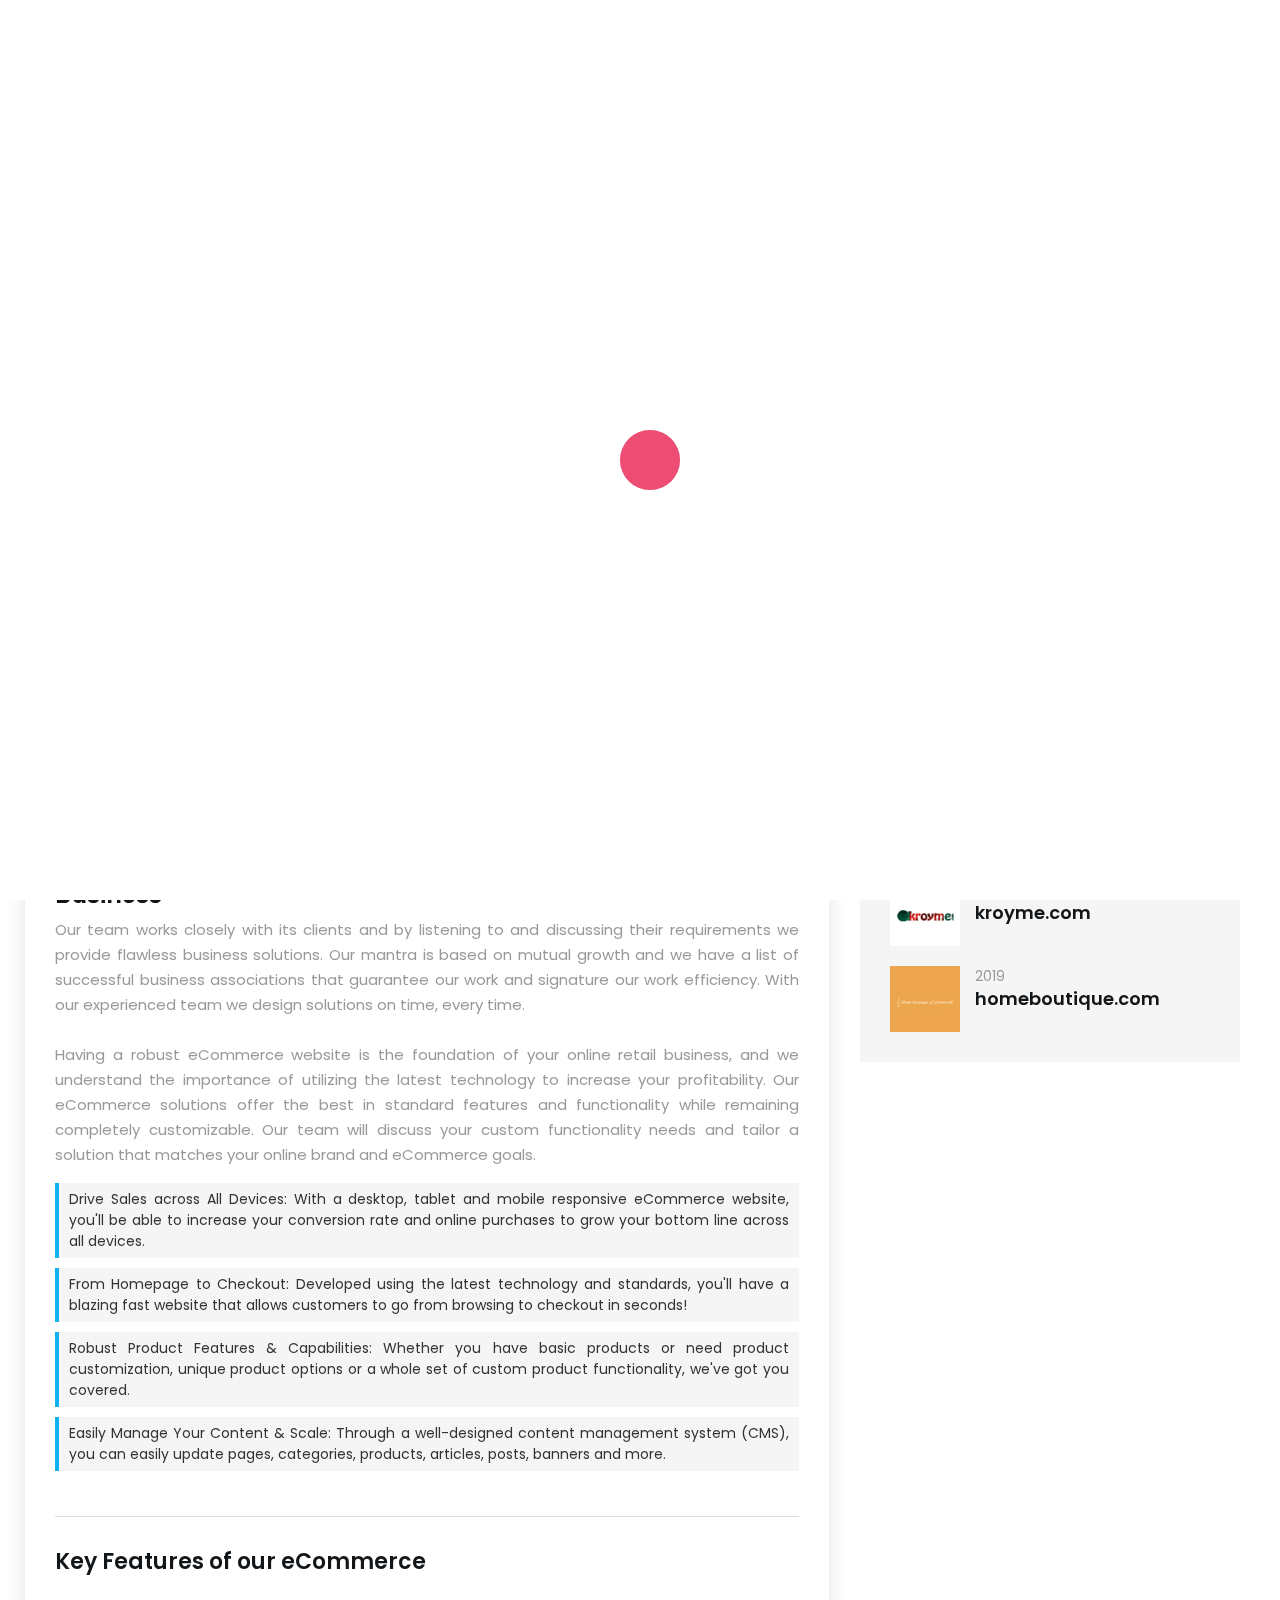
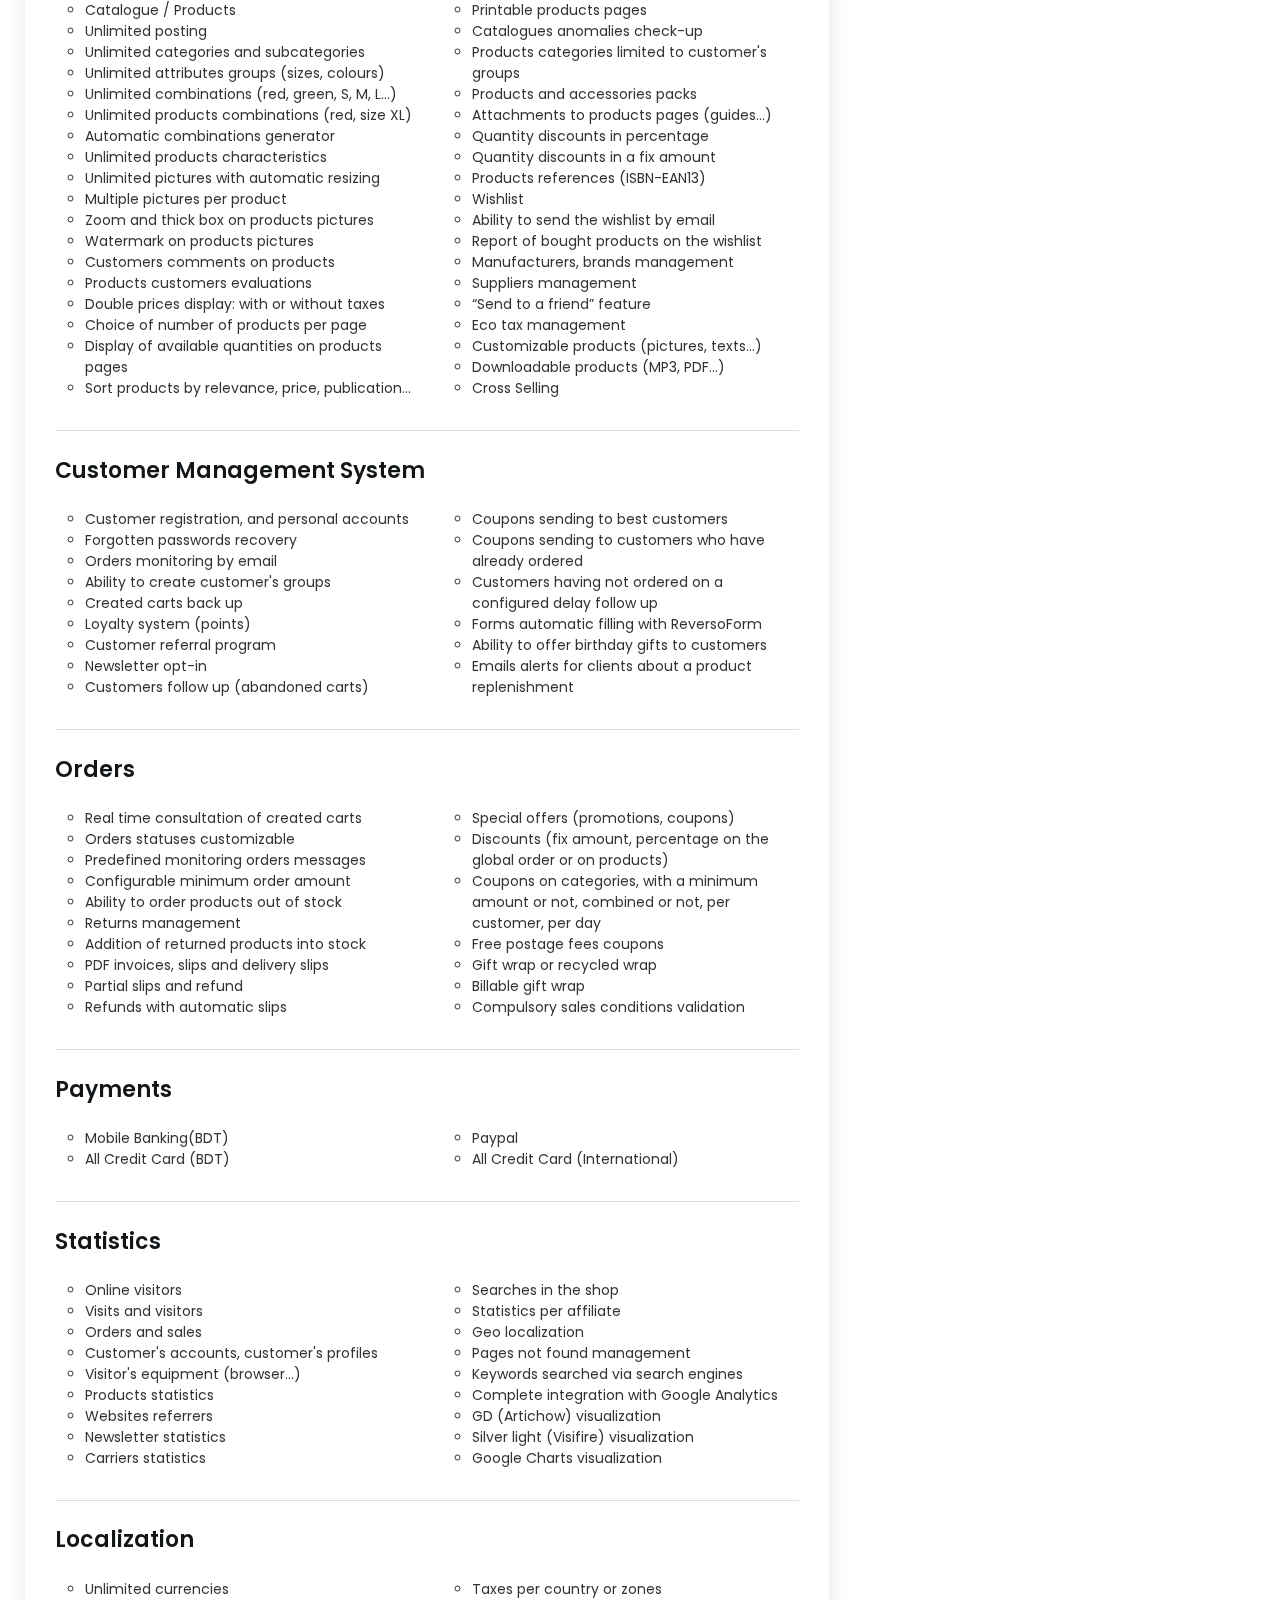
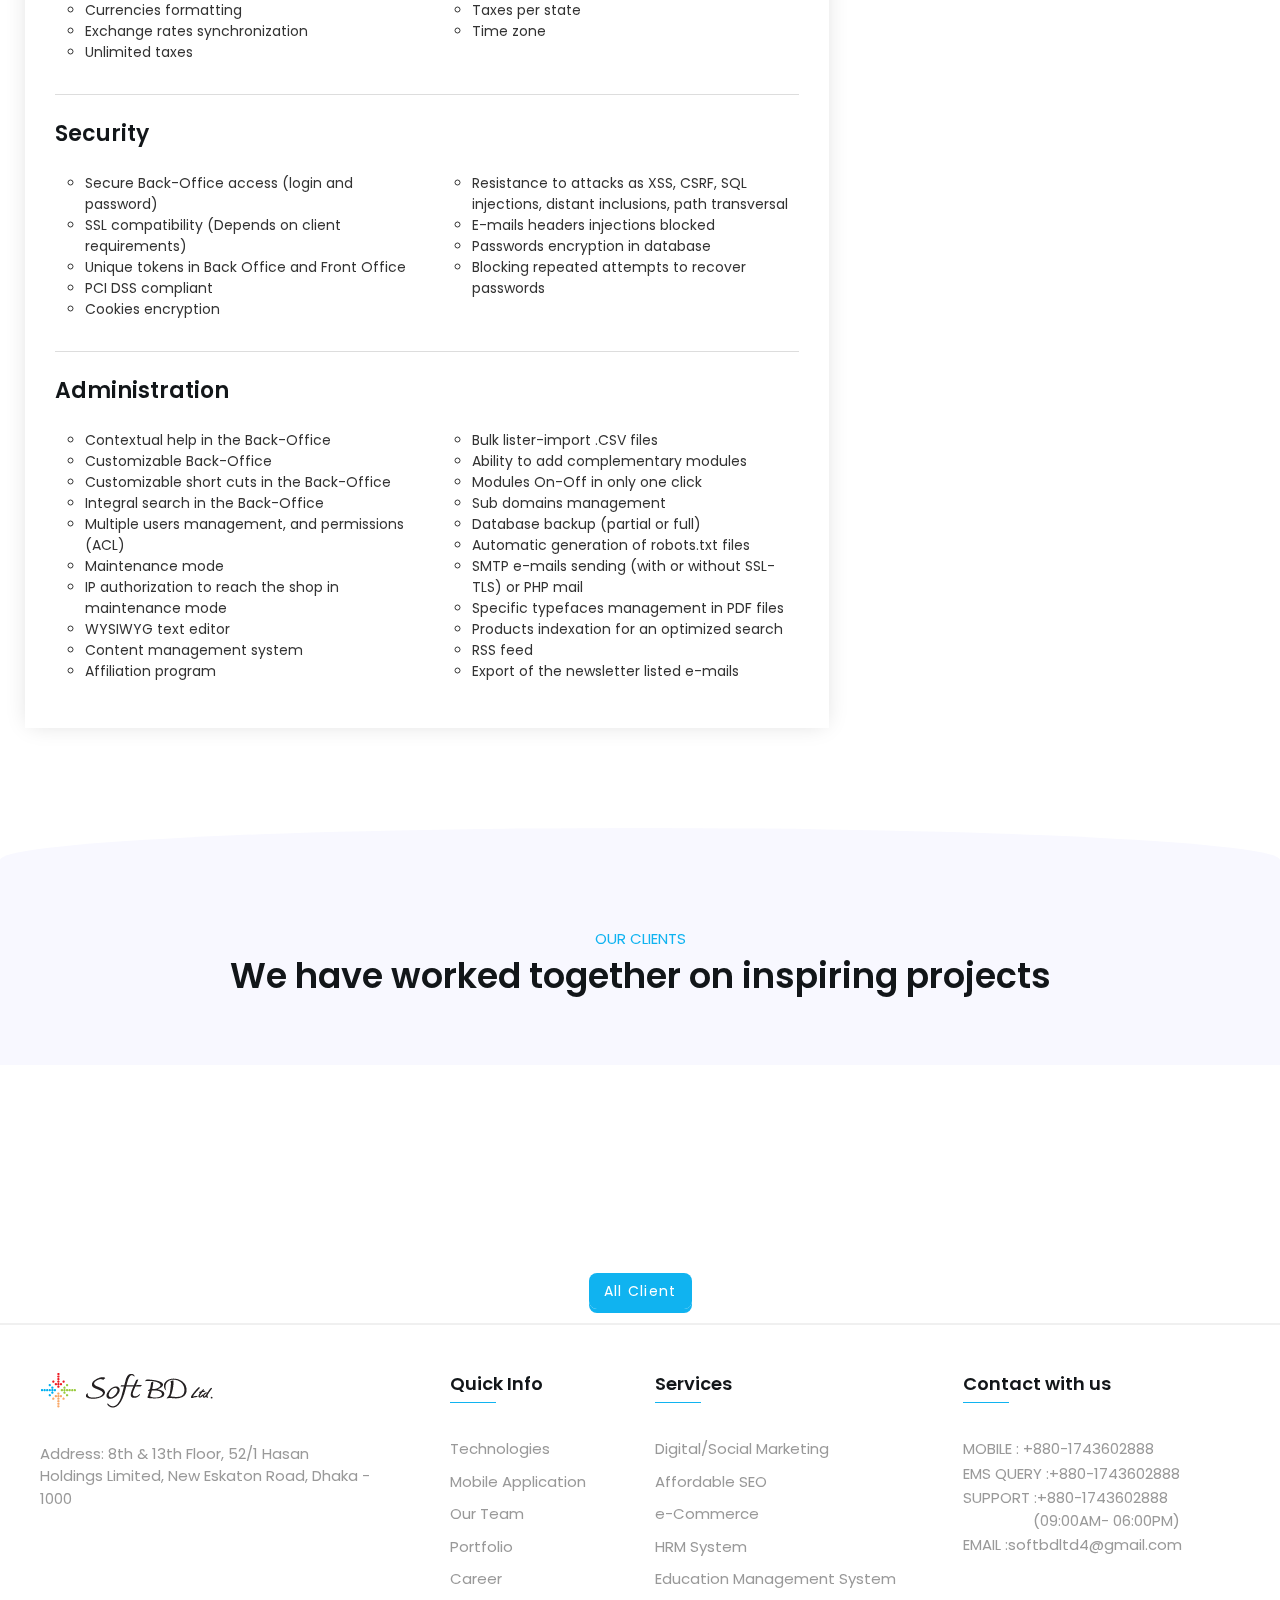
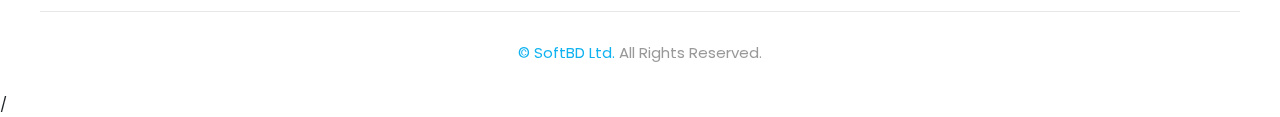
<file: e-commerce.php.html>
<!DOCTYPE html>
<html lang="en">
<head>
    <title>:: SOFTBD LTD ::</title>
    <meta charset="utf-8"/>
    <meta name="viewport" content="width=device-width, initial-scale=1, shrink-to-fit=no" />
    <meta name="description" content=""/>
    <meta name="keywords" content=""/>
    <meta name="author" content=""/>
    <meta name="title" content=""/>
    <link rel="shortcut icon" type="image/x-icon" href="images/favicon.ico">
    <!--<link rel="stylesheet" type="text/css" href="css/css.css">
    <link rel="stylesheet" type="text/css" href="css/font-awesome.min.css">
    <link rel="stylesheet" href="css/bootstrap.min.css">
    <link rel="stylesheet" type="text/css" href="css/magnific-popup.css">
    <link rel="stylesheet" type="text/css" href="css/animate.css">-->
    <link rel="stylesheet" type="text/css" href="css/style.css">
    <script src="https://www.google.com/recaptcha/api.js" async defer></script>
    <!--<link rel="stylesheet" type="text/css" href="css/jquery-ui.min.css">-->

    <!-- Global site tag (gtag.js) - Google Analytics -->
    

    
<!-- Global site tag (gtag.js) - Google Analytics -->
<script async src="https://www.googletagmanager.com/gtag/js?id=G-VHMEJX8QJN"></script>
<script>
  window.dataLayer = window.dataLayer || [];
  function gtag(){dataLayer.push(arguments);}
  gtag('js', new Date());

  gtag('config', 'G-VHMEJX8QJN');
</script>
</head>
<body oncontextmenu="return false;">
<!-- Start preloader -->
<div id="preloader">
    <div class="spinner" id="status">
        <div class="double-bounce1"></div>
        <div class="double-bounce2"></div>
    </div>
</div>
<!-- End preloader -->

<!-- HEADER START -->
<header class="navbar-info position-none">
    <nav class="navbar navbar-expand-lg navbar-light navbar-me header">
        <div class="container">
            <a class="navbar-brand" href="index.php.html"><img src="images/logo.png" alt="logo"></a>
            <button class="navbar-toggler navbar-icon" type="button" data-toggle="collapse" data-target="#navbarNav" aria-controls="navbarNav" aria-expanded="false" aria-label="Toggle navigation"><span class="navbar-toggler-icon"></span><span class="navbar-toggler-icon"></span><span class="navbar-toggler-icon"></span><span class="navbar-toggler-icon"></span></button>
            <div class="collapse navbar-collapse float-right pt-0 mt-0" id="navbarNav">
                <ul class="nav navbar-nav ml-lg-auto mr-lg-0">
                    <li class="page-scroll nav-item active">
                        <a class="nav-link active fadeinleftbig hidden delay1" href ="index.html#banner-part">HOME</a>
                    </li>
                    <li class="nav-item">
                        <a class="nav-link fadeinleftbig hidden delay2" href="index.html#about-part">ABOUT</a>
                    </li>
                    <li class="nav-item">
                        <a class="nav-link fadeinleftbig hidden delay6" href="index.html#what-we-part">SERVICES</a>
                    </li>
                    <li class="nav-item">
                        <a class="nav-link fadeinleftbig hidden delay3" href="index.html#price-part">PRODUCTS</a>
                    </li>

                    <li class="nav-item">
                        <a class="nav-link fadeinleftbig hidden delay4" href="index.html#news-part"> ACHIEVEMENT</a>
                    </li>
                    <li class="nav-item">
                        <a class="nav-link fadeinleftbig hidden delay5" href="index.html#contact-part">CLIENTS</a>
                    </li>
                    <li class="nav-item">
                        <a href="e-commerce.php.html#quote-popup" class="quote-btn animall open-popup-link fadeinleftbig hidden delay6" id="quote-btn" data-effect="mfp-move-horizontal">CONTACT</a>
                    </li>
                </ul>
            </div>
        </div>
    </nav>
</header>
<!---contact us start--->
	<div class="quote-part mfp-hide" id="quote-popup">		
		<div class="container">
			<div class="section-title">
				<span class="section-span">CONTACT US</span>
				<h2 class="text-center head-two">We will get back to you in less than 24 hours</h2>
				<!-- <p>Thank you for reaching Out to Us,We would Love to hear from you.</p> -->
			</div>
			<div class="row">
				<div class="col-lg-7">
				    
				    
					<form class="quote-form" action="e-commerce.php.html" method="post" onSubmit="window.location.reload()">
				  		<div class="row">
				    		<div class="col-md">
				      			<input type="text" class="form-control" placeholder="Name" name="Name" required>
				      			<p class="error"></p>
				    		</div>
				    		<div class="col-md">
				      			<input type="email" class="form-control" placeholder="Email" name="Email" required>
				      			<p class="error"></p>
				    		</div>
				  		</div>
				  		<div class="row">
				    		<div class="col-md">
				      			<input type="text" class="form-control" placeholder="Subject" name="Subject" required>
				      			<p class="error"></p>
				    		</div>
				  		</div>
				  		<div class="form-group">
						    <textarea class="form-control" placeholder="Message" name="Message" rows="4" required></textarea>
						    <p class="error"></p>
						</div>
						<div class="form-group">
						<div class="g-recaptcha" data-sitekey="6LehJVUcAAAAAAGJJoM4f1wPxyBpFBQd-3t-MxK9"></div>
						</div>
						<button type="submit" class="quote-contact-btn" name="btn">SEND</button>
						<!-- <button type="submit" class="quote-contact-btn">CONTACT US NOW</button> -->
					</form>



				</div>
				<div class="col-lg-5">
					<div class="contact-detail-grp position-r">
					
						<div class="contact-middle">
						<b>SoftBD Ltd.</b> <br>8th & 13th Floor, 52/1 Hasan Holdings Limited, 
New Eskaton Road, Dhaka 1000<br><br>
							<div class="contact-detail">
								<h3 class="head-three" style="color:#000">Give us a call</h3>
								<a href="tel:8801710334756">  +880-1710334756</a>
							</div>
							<div class="contact-detail">
								<h3 class="head-three" style="color:#000">Send us an email</h3>
								<!--<a href="#"><span class="__cf_email__" data-cfemail="4b032e2727240b292e3124392f652824">[info@soft-bd.com]</span></a>-->
								<a href="cdn-cgi/l/email-protection.html#264f48404966554940520b44420845494b"><span>[<span class="__cf_email__" data-cfemail="f49d9a929bb4879b9280d99690da979b99">[email&#160;protected]</span>]</span></a>
							</div>
							<div class="contact-detail social-ac">
								<h3 class="head-three" style="color:#000">Follow us on</h3>
								<a href="e-commerce.php.html#"><i class="fa fa-facebook ml-0"></i></a>
						 		<a href="e-commerce.php.html#"><i class="fa fa-twitter"></i></a>
								
							</div>
						</div>
					</div>
				</div>
			</div>
		</div>
	</div>
<!---contact us end--->
<!---estimate start--->
<div class="quote-part mfp-hide" id="estimate-popup">
    <div class="container">
        <div class="section-title">
            <span class="section-span"></span>
            <h2 class="text-center head-two">What do you want to achieve?</h2>
            <!-- <p>Thank you for reaching Out to Us,We would Love to hear from you.</p> -->
        </div>
        <div class="row">
            <div class="col-lg-7">

                <!-- Display contact form -->
                <form class="quote-form" action="https://softbdltd.com/mail2.php" method="post" enctype="multipart/form-data">
                    <div class="row">
                        <div class="col-md">
                            <input type="text" class="form-control" placeholder="Name" name="Name" required>
                        </div>
                        <div class="col-md">
                            <input type="text" class="form-control" placeholder="Email" name="Email" required>
                        </div>
                    </div>
                    <div class="row">
                        <div class="col-md">
                            <input type="text" class="form-control" placeholder="Subject" name="Subject" required>
                        </div>
                    </div>
                    <div class="form-group">
                        <textarea class="form-control" placeholder="Message" name="Message" rows="4" required></textarea>
                    </div>

                    <div class="form-group">
                        <label>You can upload a file (optional)</label><br/>
                        <span>File should be .pdf, .doc, .jpg, .jpeg, .png format,<br/> max size 5 MB</span><br/>
                        <input type="file" name="attachment" class="form-control" placeholder="File should be .pdf, .doc, .docx, .rtf, .jpg, .jpeg, .png format, max size 5 MB">
                    </div>
                    <button type="submit" class="quote-contact-btn">SEND</button>
                </form>

            </div>
            <div class="col-lg-5">
                <div class="contact-detail-grp position-r">

                    <div class="contact-middle">
                        <b>SoftBD Ltd.</b> <br>8th & 15th Floor, 52/1 Hasan Holdings Limited,
                        New Eskaton Road, Dhaka 1000<br><br>
                        <div class="contact-detail">
                            <h3 class="head-three" style="color:#000">Give us a call</h3>
                            <a href="tel:8801917778999"> +880-1917778999, +880-1710334756</a>
                        </div>
                        <div class="contact-detail">
                            <h3 class="head-three" style="color:#000">Send us an email</h3>
                            <a href="e-commerce.php.html#"><span class="__cf_email__" data-cfemail="4b032e2727240b292e3124392f652824">[<span class="__cf_email__" data-cfemail="91f8fff7fed1e2fef7e5bcf3f5bff2fefc">[email&#160;protected]</span>]</span></a>
                        </div>
                        <div class="contact-detail social-ac">
                            <h3 class="head-three" style="color:#000">Follow us on</h3>
                            <a href="e-commerce.php.html#"><i class="fa fa-facebook ml-0"></i></a>
                            <a href="e-commerce.php.html#"><i class="fa fa-twitter"></i></a>

                        </div>
                    </div>
                </div>
            </div>
        </div>
    </div>
</div>
<!---estimate end--->
	<!-- END HEADER-->
<!-- MAIN START-->
<main class="main">
    <div class="inner-banner-part" id="banner-part">
        <div class="inner-banner-content">
            <h1 class="head-one">ECOMMERCE</h1>
            <div class="custom-bread">
                <ul class="breadcrumb inline">
                    <li><a href="index.php.html">Home</a></li>
                    <li><a href="services.php.html">Services</a></li>
                    <li>eCommerce</li>
                </ul>
            </div>
        </div>
    </div>
    <div class="blog-part paddingtb detail">
        <div class="container">
            <div class="row">
                <div class="col-12 col-lg-8 col-xl-8">
                    <div class="row">
                        <div class="col-xs-12 px-3 pl-xl-0">
                            <div class="blog-detail-part">
                                <img src="images/ecom.jpg" alt="Ecommerce" class="blog-img">
                                <div class="detail-title">
                                    <span class="bloger-name">Gorgeous, Modern Store Design</span>
                                    <h2 class="head-two">eCommerce Solutions for Starting and Growing Your Business</h2>
                                    <p>Our team works closely with its clients and by listening to
                                        and discussing their requirements we provide flawless business solutions. Our
                                        mantra is based on mutual growth and we have a list of successful business
                                        associations that guarantee our work and signature our work efficiency. With our
                                        experienced team we design solutions on time, every time.</p>
                                    <p>Having a robust eCommerce website is the foundation of your online retail
                                        business, and we understand the importance of utilizing the latest technology to
                                        increase
                                        your profitability. Our eCommerce solutions offer the best in standard features
                                        and
                                        functionality while remaining completely customizable. Our team will discuss
                                        your custom functionality needs and tailor a solution that matches your online
                                        brand and eCommerce goals.</p>
                                    <div class="tag-text">
                                        Drive Sales across All Devices: With a desktop, tablet and mobile responsive
                                        eCommerce website, you'll be able to increase your conversion rate and online
                                        purchases to grow your bottom line across all devices.
                                    </div>

                                    <div class="tag-text">
                                        From Homepage to Checkout: Developed using the latest technology and standards,
                                        you'll have a blazing fast website that allows customers to go from browsing to
                                        checkout in seconds!
                                    </div>

                                    <div class="tag-text">
                                        Robust Product Features & Capabilities: Whether you have basic products or need
                                        product customization, unique product options or a whole set of custom product
                                        functionality, we've got you covered.
                                    </div>

                                    <div class="tag-text">
                                        Easily Manage Your Content & Scale: Through a well-designed content management
                                        system (CMS), you can easily update pages, categories, products, articles,
                                        posts, banners and more.
                                    </div>


                                    <div class="tag-social">


                                    </div>
                                    <div class="line"></div>
                                    <div class="comment-part">
                                        <h3 class="head-three">Key Features of our eCommerce</h3>
                                        <div class="commenter position-r">
                                            <div class="row">
                                                <div class="col-12 col-lg-6 col-xl-6">
                                                    <ul class="ecommerce">
                                                        <li>Catalogue / Products</li>
                                                        <li>Unlimited posting</li>
                                                        <li>Unlimited categories and subcategories</li>
                                                        <li>Unlimited attributes groups (sizes, colours)</li>
                                                        <li>Unlimited combinations (red, green, S, M, L…)</li>
                                                        <li>Unlimited products combinations (red, size XL)</li>
                                                        <li>Automatic combinations generator</li>
                                                        <li>Unlimited products characteristics</li>
                                                        <li>Unlimited pictures with automatic resizing</li>
                                                        <li>Multiple pictures per product</li>
                                                        <li>Zoom and thick box on products pictures</li>
                                                        <li>Watermark on products pictures</li>
                                                        <li>Customers comments on products</li>
                                                        <li>Products customers evaluations</li>
                                                        <li>Double prices display: with or without taxes</li>
                                                        <li>Choice of number of products per page</li>
                                                        <li>Display of available quantities on products pages</li>
                                                        <li>Sort products by relevance, price, publication…</li>

                                                    </ul>
                                                </div>
                                                <div class="col-12 col-lg-6 col-xl-6">
                                                    <ul class="ecommerce">
                                                        <li>Printable products pages</li>
                                                        <li>Catalogues anomalies check-up</li>
                                                        <li>Products categories limited to customer's groups</li>
                                                        <li>Products and accessories packs</li>
                                                        <li>Attachments to products pages (guides…)</li>
                                                        <li>Quantity discounts in percentage</li>
                                                        <li>Quantity discounts in a fix amount</li>
                                                        <li>Products references (ISBN-EAN13)</li>
                                                        <li>Wishlist</li>
                                                        <li>Ability to send the wishlist by email</li>
                                                        <li>Report of bought products on the wishlist</li>
                                                        <li>Manufacturers, brands management</li>
                                                        <li>Suppliers management</li>
                                                        <li>&ldquo;Send to a friend&rdquo; feature</li>
                                                        <li>Eco tax management</li>
                                                        <li>Customizable products (pictures, texts...)</li>
                                                        <li>Downloadable products (MP3, PDF...)</li>
                                                        <li>Cross Selling</li>
                                                    </ul>
                                                </div>

                                            </div>
                                        </div>
                                        <div class="line mb-0"></div>


                                    </div>


                                    <div class="comment-part">
                                        <h3 class="head-three">Customer Management System</h3>
                                        <div class="commenter position-r">
                                            <div class="row">
                                                <div class="col-12 col-lg-6 col-xl-6">
                                                    <ul class="ecommerce">
                                                        <li>Customer registration, and personal accounts</li>
                                                        <li>Forgotten passwords recovery</li>
                                                        <li>Orders monitoring by email</li>
                                                        <li>Ability to create customer's groups</li>
                                                        <li>Created carts back up</li>
                                                        <li>Loyalty system (points)</li>
                                                        <li>Customer referral program</li>
                                                        <li>Newsletter opt-in</li>
                                                        <li>Customers follow up (abandoned carts)</li>
                                                    </ul>
                                                </div>
                                                <div class="col-12 col-lg-6 col-xl-6">
                                                    <ul class="ecommerce">

                                                        <li>Coupons sending to best customers</li>
                                                        <li>Coupons sending to customers who have already ordered</li>
                                                        <li>Customers having not ordered on a configured delay follow
                                                            up
                                                        </li>
                                                        <li>Forms automatic filling with ReversoForm</li>
                                                        <li>Ability to offer birthday gifts to customers</li>
                                                        <li>Emails alerts for clients about a product replenishment</li>
                                                    </ul>
                                                </div>

                                            </div>
                                        </div>
                                        <div class="line mb-0"></div>


                                    </div>


                                    <div class="comment-part">
                                        <h3 class="head-three">Orders</h3>
                                        <div class="commenter position-r">
                                            <div class="row">
                                                <div class="col-12 col-lg-6 col-xl-6">
                                                    <ul class="ecommerce">
                                                        <li>Real time consultation of created carts</li>
                                                        <li>Orders statuses customizable</li>
                                                        <li>Predefined monitoring orders messages</li>
                                                        <li>Configurable minimum order amount</li>
                                                        <li>Ability to order products out of stock</li>
                                                        <li>Returns management</li>
                                                        <li>Addition of returned products into stock</li>
                                                        <li>PDF invoices, slips and delivery slips</li>
                                                        <li>Partial slips and refund</li>
                                                        <li>Refunds with automatic slips</li>
                                                    </ul>
                                                </div>
                                                <div class="col-12 col-lg-6 col-xl-6">
                                                    <ul class="ecommerce">

                                                        <li>Special offers (promotions, coupons)</li>
                                                        <li>Discounts (fix amount, percentage on the global order or on
                                                            products)
                                                        </li>
                                                        <li>Coupons on categories, with a minimum amount or not,
                                                            combined or not, per customer, per day
                                                        </li>
                                                        <li>Free postage fees coupons</li>
                                                        <li>Gift wrap or recycled wrap</li>
                                                        <li>Billable gift wrap</li>
                                                        <li>Compulsory sales conditions validation</li>
                                                    </ul>
                                                </div>

                                            </div>
                                        </div>
                                        <div class="line mb-0"></div>


                                    </div>


                                    <div class="comment-part">
                                        <h3 class="head-three">Payments</h3>
                                        <div class="commenter position-r">
                                            <div class="row">
                                                <div class="col-12 col-lg-6 col-xl-6">
                                                    <ul class="ecommerce">
                                                        <li>Mobile Banking(BDT)</li>
                                                        <li>All Credit Card (BDT)</li>

                                                    </ul>
                                                </div>
                                                <div class="col-12 col-lg-6 col-xl-6">
                                                    <ul class="ecommerce">

                                                        <li>Paypal</li>
                                                        <li>All Credit Card (International)</li>

                                                    </ul>
                                                </div>

                                            </div>
                                        </div>
                                        <div class="line mb-0"></div>


                                    </div>


                                    <div class="comment-part">
                                        <h3 class="head-three">Statistics</h3>
                                        <div class="commenter position-r">
                                            <div class="row">
                                                <div class="col-12 col-lg-6 col-xl-6">
                                                    <ul class="ecommerce">
                                                        <li>Online visitors</li>
                                                        <li>Visits and visitors</li>
                                                        <li>Orders and sales</li>
                                                        <li>Customer's accounts, customer's profiles</li>
                                                        <li>Visitor's equipment (browser…)</li>
                                                        <li>Products statistics</li>
                                                        <li>Websites referrers</li>
                                                        <li>Newsletter statistics</li>
                                                        <li>Carriers statistics</li>

                                                    </ul>
                                                </div>
                                                <div class="col-12 col-lg-6 col-xl-6">
                                                    <ul class="ecommerce">

                                                        <li>Searches in the shop</li>
                                                        <li>Statistics per affiliate</li>
                                                        <li>Geo localization</li>
                                                        <li>Pages not found management</li>
                                                        <li>Keywords searched via search engines</li>
                                                        <li>Complete integration with Google Analytics</li>
                                                        <li>GD (Artichow) visualization</li>
                                                        <li>Silver light (Visifire) visualization</li>
                                                        <li>Google Charts visualization</li>

                                                    </ul>
                                                </div>

                                            </div>
                                        </div>
                                        <div class="line mb-0"></div>


                                    </div>


                                    <div class="comment-part">
                                        <h3 class="head-three">Localization</h3>
                                        <div class="commenter position-r">
                                            <div class="row">
                                                <div class="col-12 col-lg-6 col-xl-6">
                                                    <ul class="ecommerce">
                                                        <li>Unlimited currencies</li>
                                                        <li>Currencies formatting</li>
                                                        <li>Exchange rates synchronization</li>
                                                        <li>Unlimited taxes</li>

                                                    </ul>
                                                </div>
                                                <div class="col-12 col-lg-6 col-xl-6">
                                                    <ul class="ecommerce">

                                                        <li>Taxes per country or zones</li>
                                                        <li>Taxes per state</li>
                                                        <li>Time zone</li>

                                                    </ul>
                                                </div>

                                            </div>
                                        </div>
                                        <div class="line mb-0"></div>


                                    </div>

                                    <div class="comment-part">
                                        <h3 class="head-three">Security</h3>
                                        <div class="commenter position-r">
                                            <div class="row">
                                                <div class="col-12 col-lg-6 col-xl-6">
                                                    <ul class="ecommerce">
                                                        <li>Secure Back-Office access (login and password)</li>
                                                        <li>SSL compatibility (Depends on client requirements)</li>
                                                        <li>Unique tokens in Back Office and Front Office</li>
                                                        <li>PCI DSS compliant</li>
                                                        <li>Cookies encryption</li>
                                                    </ul>
                                                </div>
                                                <div class="col-12 col-lg-6 col-xl-6">
                                                    <ul class="ecommerce">

                                                        <li>Resistance to attacks as XSS, CSRF, SQL injections, distant
                                                            inclusions, path transversal
                                                        </li>
                                                        <li>E-mails headers injections blocked</li>
                                                        <li>Passwords encryption in database</li>

                                                        <li>Blocking repeated attempts to recover passwords</li>

                                                    </ul>
                                                </div>

                                            </div>
                                        </div>
                                        <div class="line mb-0"></div>


                                    </div>


                                    <div class="comment-part">
                                        <h3 class="head-three">Administration</h3>
                                        <div class="commenter position-r">
                                            <div class="row">
                                                <div class="col-12 col-lg-6 col-xl-6">
                                                    <ul class="ecommerce">
                                                        <li>Contextual help in the Back-Office</li>
                                                        <li>Customizable Back-Office</li>
                                                        <li>Customizable short cuts in the Back-Office</li>
                                                        <li>Integral search in the Back-Office</li>
                                                        <li>Multiple users management, and permissions (ACL)</li>
                                                        <li>Maintenance mode</li>
                                                        <li>IP authorization to reach the shop in maintenance mode</li>
                                                        <li>WYSIWYG text editor</li>
                                                        <li>Content management system</li>
                                                        <li>Affiliation program</li>
                                                    </ul>
                                                </div>
                                                <div class="col-12 col-lg-6 col-xl-6">
                                                    <ul class="ecommerce">

                                                        <li>Bulk lister-import .CSV files</li>
                                                        <li>Ability to add complementary modules</li>
                                                        <li>Modules On-Off in only one click</li>
                                                        <li>Sub domains management</li>
                                                        <li>Database backup (partial or full)</li>
                                                        <li>Automatic generation of robots.txt files</li>
                                                        <li>SMTP e-mails sending (with or without SSL-TLS) or PHP mail
                                                        </li>
                                                        <li>Specific typefaces management in PDF files</li>
                                                        <li>Products indexation for an optimized search</li>
                                                        <li>RSS feed</li>
                                                        <li>Export of the newsletter listed e-mails</li>

                                                    </ul>
                                                </div>

                                            </div>
                                        </div>


                                    </div>


                                </div>

                            </div>
                        </div>
                    </div>
                </div>
                <div class="col-12 col-lg-4 col-xl-4">

                    <div id="sidebar-main" class="sidebar sidebar-default sidebar-separate sidebar-fixed">
    <div class="sidebar-content">

        <div class="sidebar-category cat-data sidebar-default">
            <div class="category-content">
                <div class="cat-detail">
                    <h2 class="cat-title">Services</h2>
                    <ul class="cat-grp pl-0 mb-0">

                        <li class="cat-item" ><a href="cms.php.html" class="cat-link">CMS Solution</a></li>
                        <li class="cat-item"><a href="e-commerce.php.html" class="cat-link active">e-Commerce</a></li>
                        <li class="cat-item"><a href="seo.php.html" class="cat-link">Affordable SEO</a></li>
                        <li class="cat-item"><a href="social-marketing.php.html" class="cat-link">Digital/Social Marketing</a></li>
                        <li class="cat-item"><a href="prototyping.php.html" class="cat-link">UX Design & Software Prototyping</a></li>

                    </ul>
                </div>
            </div>
        </div>
        <div class="sidebar-category sidebar-default">
            <div class="category-content">
                <h2 class="cat-title">Our Popular eCommerce</h2>
                <div class="recent-post">
                    <div class="recent inline">
                        <a href="https://www.anonderbazar.com/" target="_blank"><img src="images/anonderbazar.jpg" alt="okpapa"></a>
                        <div class="recent-detail">
                            <span class="post-date">2021</span>
                            <a href="https://www.okpapa.com.bd" target="_blank" class="post-title">anonderbazar.com</a>
                        </div>
                    </div>
                    <div class="recent inline">
                        <a href="https://www.okpapa.com.bd" target="_blank"><img src="images/okpapa.jpg" alt="okpapa"></a>
                        <div class="recent-detail">
                            <span class="post-date">2020</span>
                            <a href="https://www.okpapa.com.bd" target="_blank" class="post-title">okpapa.com.bd</a>
                        </div>
                    </div>
                    <div class="recent inline">
                        <a href="https://www.kroyme.com" target="_blank"><img src="images/kroy.jpg" alt="kroy"></a>
                        <div class="recent-detail">
                            <span class="post-date">2019</span>
                            <a href="https://www.kroyme.com" target="_blank" class="post-title">kroyme.com</a>
                        </div>
                    </div>
                    <div class="recent inline">
                        <a href="https://www.homeboutique.com/" target="_blank"><img src="images/home.jpg" alt="related-prod-img"></a>
                        <div class="recent-detail">
                            <span class="post-date">2019</span>
                            <a href="https://www.homeboutique.com/" target="_blank" class="post-title">homeboutique.com</a>
                        </div>
                    </div>
                </div>
            </div>
        </div>

    </div>
</div><script data-cfasync="false" src="cdn-cgi/scripts/5c5dd728/cloudflare-static/email-decode.min.js"></script></html>

                </div>
            </div>
        </div>
    </div>


    <div class="contactus-part bg-color-md pt-100" id="contact-part">
    <div class="section-title" style="padding-bottom:0px !important;">
        <span class="section-span">OUR CLIENTS</span>

        <h2 class="head-two">We have worked together on inspiring projects</h2>
    </div>

</div>
</div>
<div class="brand-part">
    <div class="container">
        <div class="row">
            <div class="w-100">
                <div class="brand-slider fadeInDown hidden" id="brand-slider">
                    <div class="item">
                        <img src="images/partners_003.jpg" width="140" alt="brand-img">
                    </div>
                    <div class="item">
                        <img src="images/partners_012.jpg" width="140" alt="brand-img">
                    </div>
                    <div class="item">
                        <img src="images/partners_008.jpg" width="140" alt="brand-img">
                    </div>
                    <div class="item">
                        <img src="images/partners_021.webp" width="140" alt="brand-img">
                    </div>
                    <div class="item">
                        <img src="images/partners_017.jpg" width="140" alt="brand-img">
                    </div>
                    <div class="item">
                        <img src="images/teletalk.png" width="140" alt="brand-img">
                    </div>
                    <div class="item">
                        <img src="images/dmp.jpg" width="140" alt="brand-img">
                    </div>
                    <div class="item">
                        <img src="images/lged.jpg" width="140" alt="brand-img">
                    </div>
                    <div class="item">
                        <img src="images/dlrs.jpg" width="140" alt="brand-img">
                    </div>
                    <div class="item">
                        <img src="images/land.jpg" width="140" alt="brand-img">
                    </div>
                    <div class="item">
                        <img src="images/food.jpg" width="140" alt="brand-img">
                    </div>
                    <div class="item">
                        <img src="images/mis.jpg" width="140" alt="brand-img">
                    </div>
                    <div class="item">
                        <img src="images/dwa.jpg" width="140" alt="brand-img">
                    </div>
                    <div class="item">
                        <img src="images/dyd.jpg" width="140" alt="brand-img">
                    </div>
                    <div class="item">
                        <img src="images/partners_035.webp" width="140" alt="brand-img">
                    </div>

                </div>
            </div>
        </div>
    </div>

</div>
<div class="all-client-btn">
    <a href="client.php.html" class="quote-btn animall" style="
						    background: #10b3f0;
    box-shadow: 0 4px 0 #10b3f0;
    letter-spacing: 1.3px;
    padding: 8px 15px;
    font-size: 14px;
    color: #fff !important;
    border-radius: 8px;">All Client</a>
</div>

<footer class="footer-part">
    <div class="container pb-100 pb-60-md" style="padding-bottom: 20px;">
        <div class="row">
            <div class="col-12 col-md-4">
                <a href="index.php.html"><img src="images/logo.png" alt="logo"></a>
                <!--<p class="footer-p">Soft BD Ltd. is a leading solution provider for Internet based applications.
                    Established in 2006. </p>-->
                <p class="footer-p" style="color: #999;"> Address: 8th & 13th Floor, 52/1 Hasan Holdings Limited,
                    New Eskaton Road, Dhaka - 1000</p>
                
            </div>
            <div class="col-12 col-md-2">

                <h3 class="head-three">Quick Info</h3>
                <div class="head-line"></div>
                <ul class="footer-menu">
                    <li><a href="technologies.php.html">Technologies</a></li>
                    <li><a href="mobile.php.html">Mobile Application</a></li>
                    <li><a href="team.php.html">Our Team</a></li>
                    <li><a href="portfolio.php.html">Portfolio</a></li>
                    <!--<li><a href="javascript:void(0)">MCQ Reader </a></li>-->
                    <li><a href="javascript:void(0)">Career</a></li>

                </ul>
            </div>

            <div class="col-12 col-md-3">

                <h3 class="head-three">Services</h3>
                <div class="head-line"></div>
                <ul class="footer-menu">
                    <!--                    <li><a href="domain-hosting.html">Domain Registration</a></li>-->
                    <!--                    <li><a href="hosting.html">Web Hosting Packages</a></li>-->
                    <li><a href="social-marketing.php.html">Digital/Social Marketing</a></li>
                    <li><a href="seo.php.html">Affordable SEO</a></li>
                    <li><a href="e-commerce.php.html">e-Commerce</a></li>
                    <li><a href="hr-management.php.html">HRM System</a></li>
                    <li><a href="ems.php.html">Education Management System</a></li>
                </ul>


            </div>
            <div class="col-12 col-md-3">
                <h3 class="head-three">Contact with us</h3>
                <div class="head-line"></div>

                <ul class="footer-menu11">
                    <li>MOBILE :<!--<a href="tel:+8801917778999"> +880-1917778999</a><br/> <span style="margin-left: 63px;">--> <a
                                    href="tel:+8801710334756">+880-1743602888</span></a></li>
                    <li>EMS QUERY :<a href="tel:+8801711236394">+880-1743602888</a></li>
                    <li>SUPPORT :<a href="tel:+8801896047115">+880-1743602888 </a><br/><span
                                style="margin-left: 70px;">(09:00AM- 06:00PM)</span></li>

                    <!--<li>EMAIL :<a href="mailto:info@soft-bd.com"> <span
                                    class="__cf_email__">[mdtuhinhelal10@gmail.com]</span></a></li>-->
                                    <li>EMAIL :softbdltd4@gmail.com</li>
                </ul>
            </div>


        </div>
    </div>
    <div class="bottom-footer">
        <div class="container">
            <div class="row">
                <div class="col-12">
                    <div class="w-100">
                        <p class="mb-0"><a href="e-commerce.php.html#">&copy; SoftBD Ltd.</a> All Rights Reserved.</p>
                    </div>
                </div>
            </div>
        </div>
    </div>
</footer>
</main>
<!-- END MAIN-->
<!--live chat start code-->

<!-- FACEBOOK CHAT WIDGET-->
<!-- See: https://www.labnol.org/software/facebook-messenger-chat-widget/9583/ -->

<!--<div class="fb-livechat">
    <div class="ctrlq fb-overlay"></div>
    <div class="fb-widget">
        <div class="ctrlq fb-close"></div>
        <div class="fb-page" data-href="https://www.facebook.com/SOFTBD/" data-tabs="messages" data-width="360"
             data-height="400" data-small-header="true" data-hide-cover="true" data-show-facepile="false">
            <blockquote cite="https://www.facebook.com/SOFTBD/" class="fb-xfbml-parse-ignore"></blockquote>
        </div>

        <div id="fb-root"></div>
    </div>
    <a href="https://m.me/skunkworks.ca" title="Send us a message on Facebook" class="ctrlq fb-button"></a>
</div>-->

<script data-cfasync="false" src="cdn-cgi/scripts/5c5dd728/cloudflare-static/email-decode.min.js"></script><script src="js/sdk.js" async></script>
<script src="js/jquery.min.js"></script>
<!--<script>$(document).ready(function () {
        var t = {delay: 125, overlay: $(".fb-overlay"), widget: $(".fb-widget"), button: $(".fb-button")};
        setTimeout(function () {
            $("div.fb-livechat").fadeIn()
        }, 8 * t.delay), $(".ctrlq").on("click", function (e) {
            e.preventDefault(), t.overlay.is(":visible") ? (t.overlay.fadeOut(t.delay), t.widget.stop().animate({
                bottom: 0,
                opacity: 0
            }, 2 * t.delay, function () {
                $(this).hide("slow"), t.button.show()
            })) : t.button.fadeOut("medium", function () {
                t.widget.stop().show().animate({bottom: "30px", opacity: 1}, 2 * t.delay), t.overlay.fadeIn(t.delay)
            })
        })
    });</script>-->


<!-- Gitter Chat Link -->
<!-- <div class="fixed-action-btn"><a class="btn-floating btn-large red" href="https://gitter.im/Dogfalo/materialize" target="_blank"><i class="large material-icons">chat</i></a></div> -->

<!-- Visual Breakpoint Helper for Materialize - http://materializecss.com/ -->

<script>
    $(document).ready(function () {
        // MODAL
        $('.modal').modal();
        // DROPDOWNS
        $(".dropdown-button").dropdown(
            {
                belowOrigin: true
            }
        );
        // TABS
        $('ul.tabs').tabs();
        // SCROLLSPY
        $('.scrollspy').scrollSpy();
    });
</script>
<!--live chat end code-->
<script src="js/jquery.min.js"></script>
<script src="js/popper.min.js"></script>
<script src="js/bootstrap.min.js"></script>
<script src="js/jquery.magnific-popup.min.js"></script>
<script src="js/owl.carousel.min.js"></script>
<script src="js/viewportchecker.js"></script>
<script src="js/custom.js"></script>
<script type="text/javascript" src="js/portfolio/js/jquery.steps.js"></script>
<script type="text/javascript" src="js/portfolio/js/jquery-ui.min.js"></script>
<script type="text/javascript" src="js/portfolio/js/main.js"></script>
<script src="https://www.google.com/recaptcha/api.js?onload=onloadCallback&render=explicit"
    async defer>
</script>
<script>
    jQuery(document).ready(function () {
        jQuery('.fadeIn,.bounceInLeft,.lightSpeedIn,.bounceInUp,.bounceInDown,.bounceInRight,.rotateInUpLeft,.zoomIn,.rubberBand,.rollIn,.rollOut,.zoomInDown,.fadeInDownBig,.fadeInUpBig,.fadeInLeftBig,.fadeInRightBig,.fadeInLeft,.fadeInRight,.fadeInDown,.flipInX,.rotateInDownRight,.rotateInDownLeft,.float_left_right_two,.fadeInUp,.flash,.fadeinleftbig,.slideInUp').addClass("hidden").viewportChecker({
            classToAdd: 'visible animated',
            offset: 50
        });
    });
</script>
<script>
    $('.nav-link').on('click', function (e) {
        $('a.nav-link').removeClass('active');
        $(this).addClass('active');
        if ($(window).width() < 991) {
            $(".navbar-toggler").click();
        }
    });
</script>

<!-- Messenger Chat Plugin Code -->
    <div id="fb-root"></div>

    <!-- Your Chat Plugin code -->
    <div id="fb-customer-chat" class="fb-customerchat">
    </div>
<!-- Messenger Chat Plugin Code -->
    <div id="fb-root"></div>

    <!-- Your Chat Plugin code -->
    <div id="fb-customer-chat" class="fb-customerchat">
    </div>

    <script>
      var chatbox = document.getElementById('fb-customer-chat');
      chatbox.setAttribute("page_id", "100925392873180");
      chatbox.setAttribute("attribution", "biz_inbox");
    </script>

    <!-- Your SDK code -->
    <script>
      window.fbAsyncInit = function() {
        FB.init({
          xfbml            : true,
          version          : 'v16.0'
        });
      };

      (function(d, s, id) {
        var js, fjs = d.getElementsByTagName(s)[0];
        if (d.getElementById(id)) return;
        js = d.createElement(s); js.id = id;
        js.src = 'https://connect.facebook.net/en_US/sdk/xfbml.customerchat.js';
        fjs.parentNode.insertBefore(js, fjs);
      }(document, 'script', 'facebook-jssdk'));
    </script>
    /<!--<script>
    
      var chatbox = document.getElementById('fb-customer-chat');
      chatbox.setAttribute("page_id", "125577560925344");
      chatbox.setAttribute("attribution", "biz_inbox");

      window.fbAsyncInit = function() {
        FB.init({
          xfbml            : true,
          version          : 'v11.0'
        });
      };

      (function(d, s, id) {
        var js, fjs = d.getElementsByTagName(s)[0];
        if (d.getElementById(id)) return;
        js = d.createElement(s); js.id = id;
        js.src = 'https://connect.facebook.net/bn_IN/sdk/xfbml.customerchat.js';
        fjs.parentNode.insertBefore(js, fjs);
      }(document, 'script', 'facebook-jssdk'));
      
      
      
    </script>-->

<script>
    document.onkeydown = function(e) {
      if(event.keyCode == 123) {
         return false;
      }
      if(e.ctrlKey && e.shiftKey && e.keyCode == 'I'.charCodeAt(0)) {
         return false;
      }
      if(e.ctrlKey && e.shiftKey && e.keyCode == 'C'.charCodeAt(0)) {
         return false;
      }
      if(e.ctrlKey && e.shiftKey && e.keyCode == 'J'.charCodeAt(0)) {
         return false;
      }
      if(e.ctrlKey && e.keyCode == 'U'.charCodeAt(0)) {
         return false;
      }
    }
    
    

</script>
</body>

</html></html>
</file>
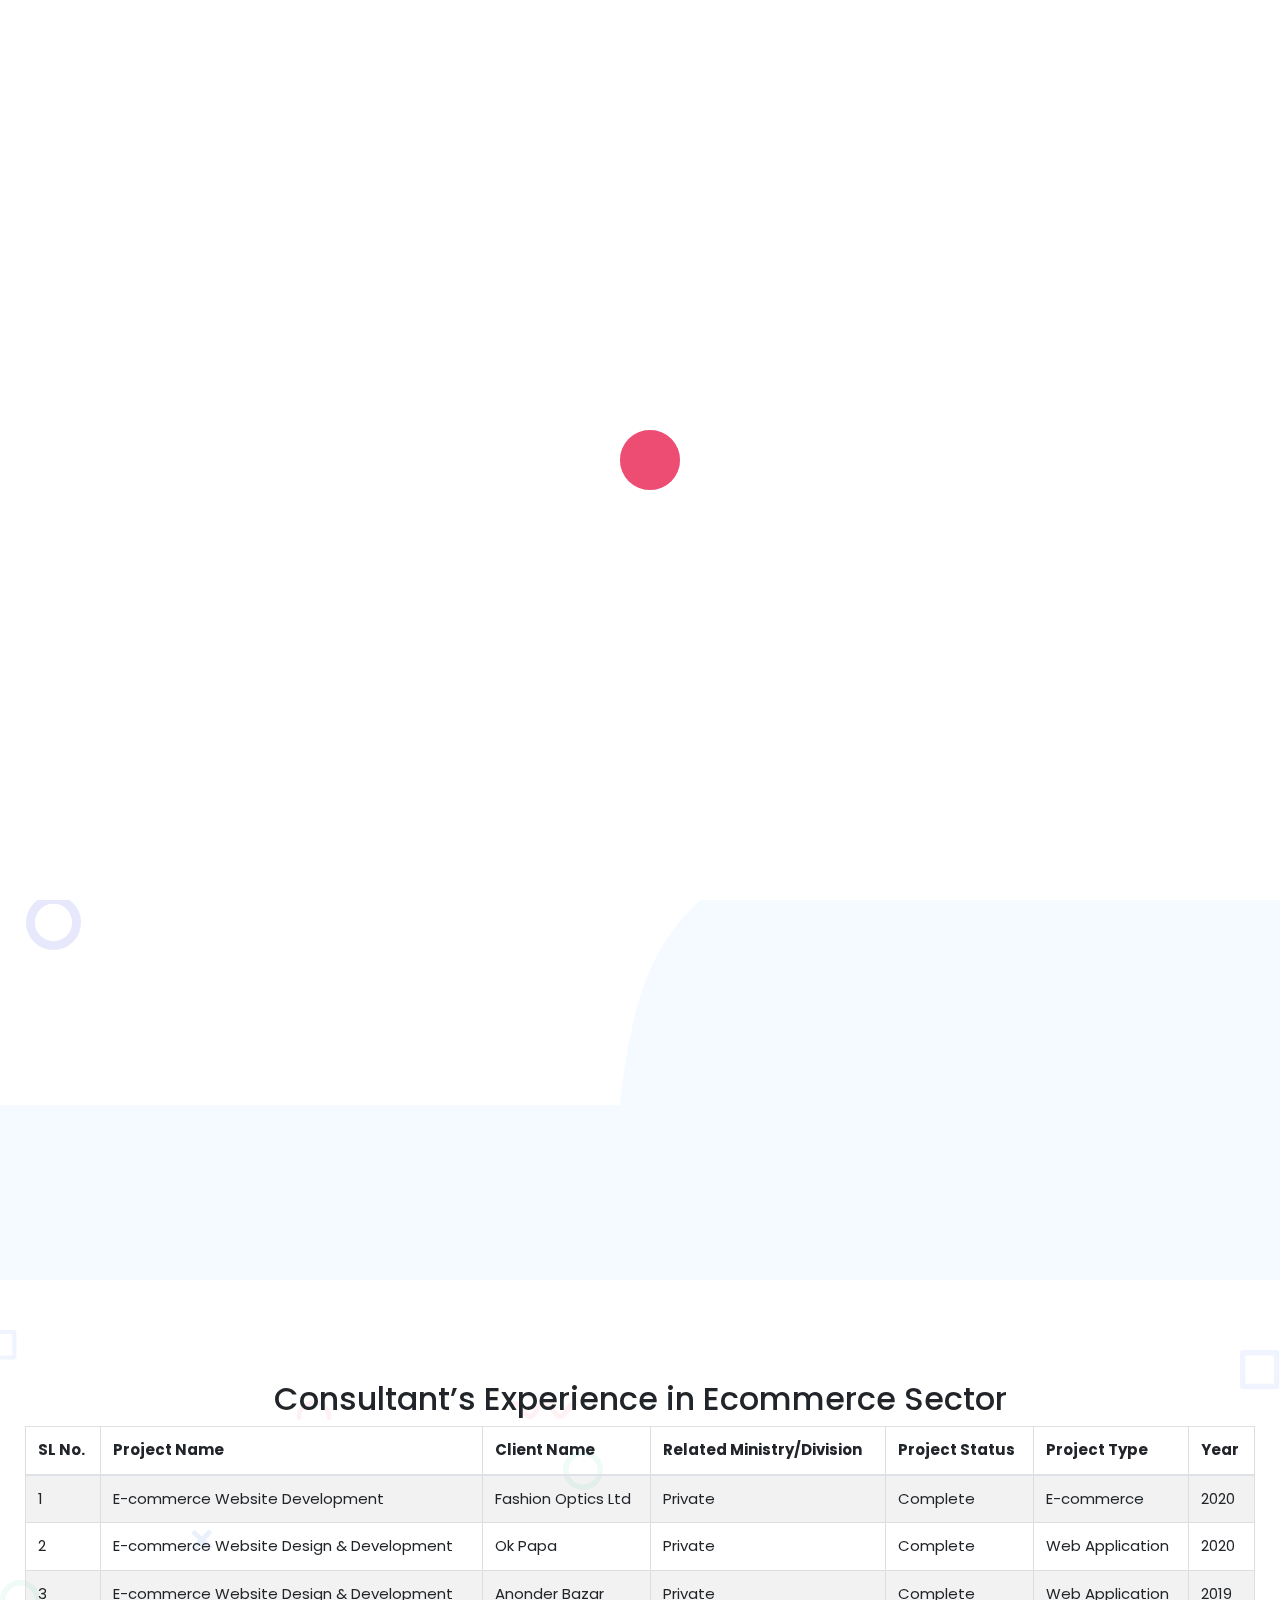
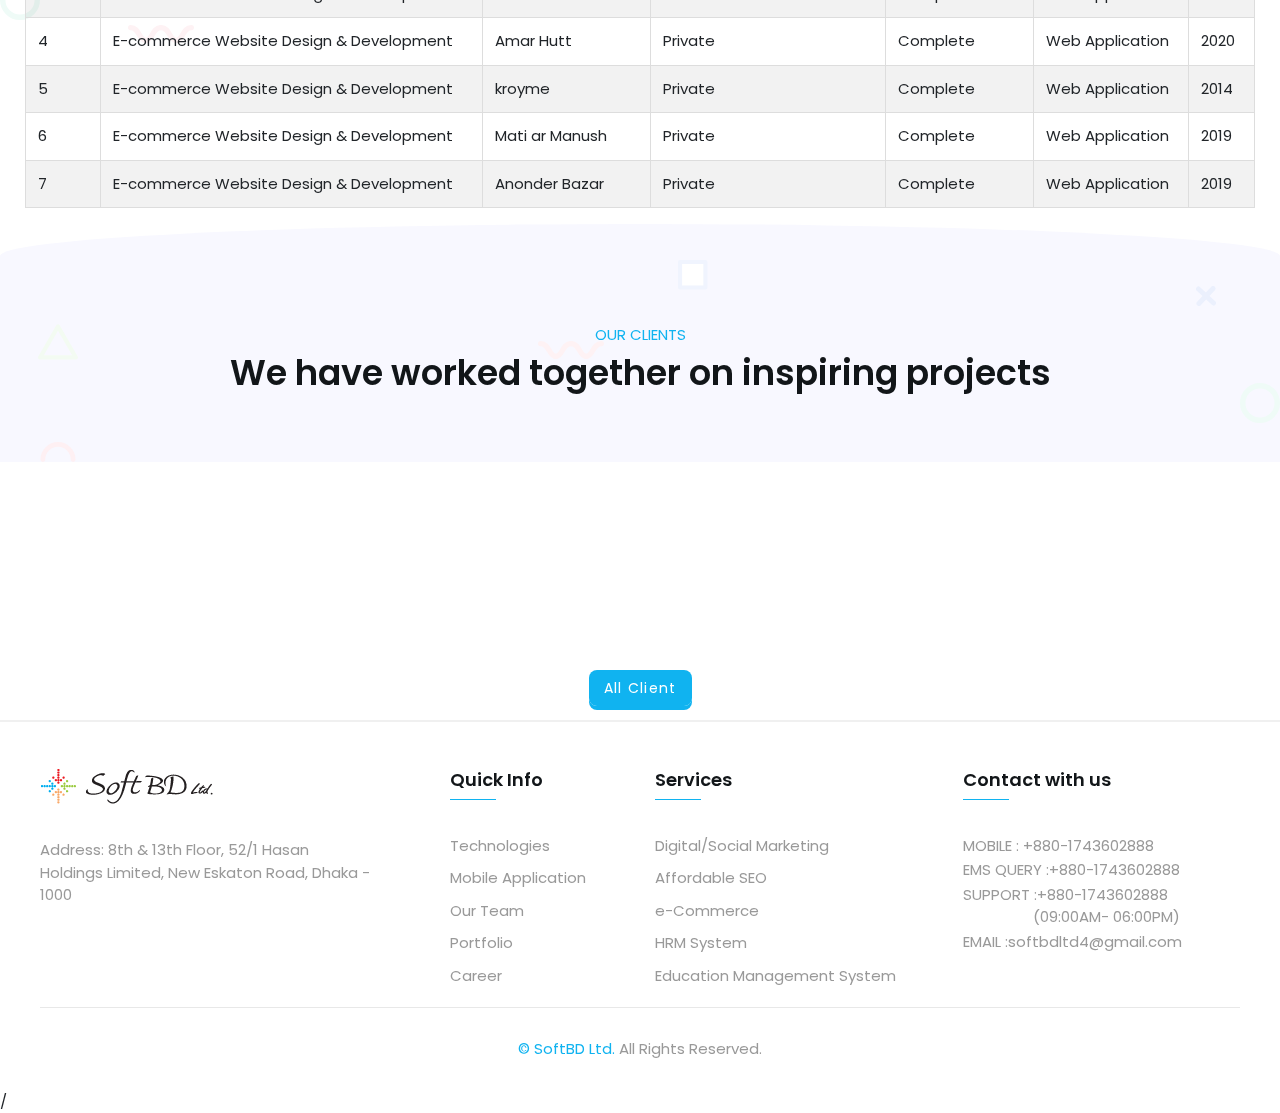
<file: ecommerce.php.html>
<!DOCTYPE html>
<html lang="en">
<head>
    <title>:: SOFTBD LTD ::</title>
    <meta charset="utf-8"/>
    <meta name="viewport" content="width=device-width, initial-scale=1, shrink-to-fit=no" />
    <meta name="description" content=""/>
    <meta name="keywords" content=""/>
    <meta name="author" content=""/>
    <meta name="title" content=""/>
    <link rel="shortcut icon" type="image/x-icon" href="images/favicon.ico">
    <!--<link rel="stylesheet" type="text/css" href="css/css.css">
    <link rel="stylesheet" type="text/css" href="css/font-awesome.min.css">
    <link rel="stylesheet" href="css/bootstrap.min.css">
    <link rel="stylesheet" type="text/css" href="css/magnific-popup.css">
    <link rel="stylesheet" type="text/css" href="css/animate.css">-->
    <link rel="stylesheet" type="text/css" href="css/style.css">
    <script src="https://www.google.com/recaptcha/api.js" async defer></script>
    <!--<link rel="stylesheet" type="text/css" href="css/jquery-ui.min.css">-->

    <!-- Global site tag (gtag.js) - Google Analytics -->
    

    
<!-- Global site tag (gtag.js) - Google Analytics -->
<script async src="https://www.googletagmanager.com/gtag/js?id=G-VHMEJX8QJN"></script>
<script>
  window.dataLayer = window.dataLayer || [];
  function gtag(){dataLayer.push(arguments);}
  gtag('js', new Date());

  gtag('config', 'G-VHMEJX8QJN');
</script>
</head>
<body oncontextmenu="return false;">
<!-- Start preloader -->
<div id="preloader">
    <div class="spinner" id="status">
        <div class="double-bounce1"></div>
        <div class="double-bounce2"></div>
    </div>
</div>
<!-- End preloader -->

<!-- HEADER START -->
<header class="navbar-info position-none">
    <nav class="navbar navbar-expand-lg navbar-light navbar-me header">
        <div class="container">
            <a class="navbar-brand" href="index.php.html"><img src="images/logo.png" alt="logo"></a>
            <button class="navbar-toggler navbar-icon" type="button" data-toggle="collapse" data-target="#navbarNav" aria-controls="navbarNav" aria-expanded="false" aria-label="Toggle navigation"><span class="navbar-toggler-icon"></span><span class="navbar-toggler-icon"></span><span class="navbar-toggler-icon"></span><span class="navbar-toggler-icon"></span></button>
            <div class="collapse navbar-collapse float-right pt-0 mt-0" id="navbarNav">
                <ul class="nav navbar-nav ml-lg-auto mr-lg-0">
                    <li class="page-scroll nav-item active">
                        <a class="nav-link active fadeinleftbig hidden delay1" href ="index.html#banner-part">HOME</a>
                    </li>
                    <li class="nav-item">
                        <a class="nav-link fadeinleftbig hidden delay2" href="index.html#about-part">ABOUT</a>
                    </li>
                    <li class="nav-item">
                        <a class="nav-link fadeinleftbig hidden delay6" href="index.html#what-we-part">SERVICES</a>
                    </li>
                    <li class="nav-item">
                        <a class="nav-link fadeinleftbig hidden delay3" href="index.html#price-part">PRODUCTS</a>
                    </li>

                    <li class="nav-item">
                        <a class="nav-link fadeinleftbig hidden delay4" href="index.html#news-part"> ACHIEVEMENT</a>
                    </li>
                    <li class="nav-item">
                        <a class="nav-link fadeinleftbig hidden delay5" href="index.html#contact-part">CLIENTS</a>
                    </li>
                    <li class="nav-item">
                        <a href="ecommerce.php.html#quote-popup" class="quote-btn animall open-popup-link fadeinleftbig hidden delay6" id="quote-btn" data-effect="mfp-move-horizontal">CONTACT</a>
                    </li>
                </ul>
            </div>
        </div>
    </nav>
</header>
<!---contact us start--->
	<div class="quote-part mfp-hide" id="quote-popup">		
		<div class="container">
			<div class="section-title">
				<span class="section-span">CONTACT US</span>
				<h2 class="text-center head-two">We will get back to you in less than 24 hours</h2>
				<!-- <p>Thank you for reaching Out to Us,We would Love to hear from you.</p> -->
			</div>
			<div class="row">
				<div class="col-lg-7">
				    
				    
					<form class="quote-form" action="ecommerce.php.html" method="post" onSubmit="window.location.reload()">
				  		<div class="row">
				    		<div class="col-md">
				      			<input type="text" class="form-control" placeholder="Name" name="Name" required>
				      			<p class="error"></p>
				    		</div>
				    		<div class="col-md">
				      			<input type="email" class="form-control" placeholder="Email" name="Email" required>
				      			<p class="error"></p>
				    		</div>
				  		</div>
				  		<div class="row">
				    		<div class="col-md">
				      			<input type="text" class="form-control" placeholder="Subject" name="Subject" required>
				      			<p class="error"></p>
				    		</div>
				  		</div>
				  		<div class="form-group">
						    <textarea class="form-control" placeholder="Message" name="Message" rows="4" required></textarea>
						    <p class="error"></p>
						</div>
						<div class="form-group">
						<div class="g-recaptcha" data-sitekey="6LehJVUcAAAAAAGJJoM4f1wPxyBpFBQd-3t-MxK9"></div>
						</div>
						<button type="submit" class="quote-contact-btn" name="btn">SEND</button>
						<!-- <button type="submit" class="quote-contact-btn">CONTACT US NOW</button> -->
					</form>



				</div>
				<div class="col-lg-5">
					<div class="contact-detail-grp position-r">
					
						<div class="contact-middle">
						<b>SoftBD Ltd.</b> <br>8th & 13th Floor, 52/1 Hasan Holdings Limited, 
New Eskaton Road, Dhaka 1000<br><br>
							<div class="contact-detail">
								<h3 class="head-three" style="color:#000">Give us a call</h3>
								<a href="tel:8801710334756">  +880-1710334756</a>
							</div>
							<div class="contact-detail">
								<h3 class="head-three" style="color:#000">Send us an email</h3>
								<!--<a href="#"><span class="__cf_email__" data-cfemail="4b032e2727240b292e3124392f652824">[info@soft-bd.com]</span></a>-->
								<a href="cdn-cgi/l/email-protection.html#fb92959d94bb88949d8fd6999fd5989496"><span>[<span class="__cf_email__" data-cfemail="1a73747c755a69757c6e37787e34797577">[email&#160;protected]</span>]</span></a>
							</div>
							<div class="contact-detail social-ac">
								<h3 class="head-three" style="color:#000">Follow us on</h3>
								<a href="ecommerce.php.html#"><i class="fa fa-facebook ml-0"></i></a>
						 		<a href="ecommerce.php.html#"><i class="fa fa-twitter"></i></a>
								
							</div>
						</div>
					</div>
				</div>
			</div>
		</div>
	</div>
<!---contact us end--->
<!---estimate start--->
<div class="quote-part mfp-hide" id="estimate-popup">
    <div class="container">
        <div class="section-title">
            <span class="section-span"></span>
            <h2 class="text-center head-two">What do you want to achieve?</h2>
            <!-- <p>Thank you for reaching Out to Us,We would Love to hear from you.</p> -->
        </div>
        <div class="row">
            <div class="col-lg-7">

                <!-- Display contact form -->
                <form class="quote-form" action="https://softbdltd.com/mail2.php" method="post" enctype="multipart/form-data">
                    <div class="row">
                        <div class="col-md">
                            <input type="text" class="form-control" placeholder="Name" name="Name" required>
                        </div>
                        <div class="col-md">
                            <input type="text" class="form-control" placeholder="Email" name="Email" required>
                        </div>
                    </div>
                    <div class="row">
                        <div class="col-md">
                            <input type="text" class="form-control" placeholder="Subject" name="Subject" required>
                        </div>
                    </div>
                    <div class="form-group">
                        <textarea class="form-control" placeholder="Message" name="Message" rows="4" required></textarea>
                    </div>

                    <div class="form-group">
                        <label>You can upload a file (optional)</label><br/>
                        <span>File should be .pdf, .doc, .jpg, .jpeg, .png format,<br/> max size 5 MB</span><br/>
                        <input type="file" name="attachment" class="form-control" placeholder="File should be .pdf, .doc, .docx, .rtf, .jpg, .jpeg, .png format, max size 5 MB">
                    </div>
                    <button type="submit" class="quote-contact-btn">SEND</button>
                </form>

            </div>
            <div class="col-lg-5">
                <div class="contact-detail-grp position-r">

                    <div class="contact-middle">
                        <b>SoftBD Ltd.</b> <br>8th & 15th Floor, 52/1 Hasan Holdings Limited,
                        New Eskaton Road, Dhaka 1000<br><br>
                        <div class="contact-detail">
                            <h3 class="head-three" style="color:#000">Give us a call</h3>
                            <a href="tel:8801917778999"> +880-1917778999, +880-1710334756</a>
                        </div>
                        <div class="contact-detail">
                            <h3 class="head-three" style="color:#000">Send us an email</h3>
                            <a href="ecommerce.php.html#"><span class="__cf_email__" data-cfemail="4b032e2727240b292e3124392f652824">[<span class="__cf_email__" data-cfemail="80e9eee6efc0f3efe6f4ade2e4aee3efed">[email&#160;protected]</span>]</span></a>
                        </div>
                        <div class="contact-detail social-ac">
                            <h3 class="head-three" style="color:#000">Follow us on</h3>
                            <a href="ecommerce.php.html#"><i class="fa fa-facebook ml-0"></i></a>
                            <a href="ecommerce.php.html#"><i class="fa fa-twitter"></i></a>

                        </div>
                    </div>
                </div>
            </div>
        </div>
    </div>
</div>
<!---estimate end--->
	<!-- END HEADER-->    <!-- MAIN START-->
    <main class="main">
        <div class="banner-part over-hidden" id="banner-part">
            <div class="banner-bg-left position-a inline">
                <svg class="icon-one" version="1.1" id="Layer_1" xmlns="http://www.w3.org/2000/svg" x="0px" y="0px"
                     viewBox="0 0 612 374.47" style="enable-background:new 0 0 612 374.47;" xml:space="preserve"><path
                            class="bl"
                            d="M0,0v374.47c15.64-24.01,71.03-107.52,307.77-116.59C557.25,248.32,607.47,23.29,612,0H0z"/>
				</svg>
            </div>
            <div class="banner-bg-right position-a inline">
                <svg version="1.1" id="Layer_2" xmlns="http://www.w3.org/2000/svg" x="0px" y="0px"
                     viewBox="0 -41.246 548 537.821" enable-background="new 0 -41.246 548 537.821" xml:space="preserve">
				<path fill="#F4FAFF" d="M548,87.172L547.997-41c0,0-35.497-3-61.733,11.957C460.508-14.36,443.807,0.445,443.807,0.445
					c-5.521,3.332-23.672,30.155-28.238,44.176c-8.505,26.12-0.608,112.381-63.176,125.136c-62.57,12.756-111.775,11.542-133.036,50.42
					c-21.26,38.877-29.159,78.971-29.765,91.121c-0.608,12.149-73.502,9.719-113.598,41.307C36.629,383.621,10.148,399.414,0,496.575
					h548V87.172z"/>
				</svg>
            </div>
            <div class="section-icons">
                <div class="shape">
                    <svg class="banner-shape-one position-a inline shape-zoom" id="Layer_3" data-name="Layer 3"
                         xmlns="http://www.w3.org/2000/svg" viewBox="0 0 62 62">
                        <defs></defs>
                        <path class="cls-2" d="M332,620a26,26,0,1,1-26,26A26,26,0,0,1,332,620Z"
                              transform="translate(-301 -615)"/>
                    </svg>
                </div>
                <div class="shape">
                    <svg class="banner-shape-two position-a inline shape-rotate" id="Layer_4" data-name="Layer 4"
                         xmlns="http://www.w3.org/2000/svg" viewBox="0 0 33.83 33.83">
                        <defs></defs>
                        <title></title>
                        <path class="cls-3" d="M895,191v27H868Z" transform="translate(-863.17 -186.17)"/>
                    </svg>
                </div>
                <div class="shape">
                    <svg class="banner-shape-three position-a inline shape-rotate" id="Layer_5" data-name="Layer 5"
                         xmlns="http://www.w3.org/2000/svg" viewBox="0 0 56.3 56.3">
                        <defs></defs>
                        <title></title>
                        <path class="cls-4" d="M766.87,597.9l22.23-27,27,22.23-22.23,27Z"
                              transform="translate(-763.35 -567.35)"/>
                    </svg>
                </div>
                <div class="shape">
                    <svg class="banner-shape-four position-a inline rotate3d" id="Layer_6" data-name="Layer 6"
                         xmlns="http://www.w3.org/2000/svg" viewBox="0 0 15 15">
                        <defs></defs>
                        <title></title>
                        <path class="cls-5" d="M561.5,474a7.5,7.5,0,1,1-7.5,7.5A7.5,7.5,0,0,1,561.5,474Z"
                              transform="translate(-554 -474)"/>
                    </svg>
                </div>
            </div>
            <div class="container">
                <div class="row">
                    <div class="col-xs-12 col-lg-12 center-content order-2 order-lg-1">
                        <div class="banner-content fadeInLeft hidden" style="text-align:center;">

                            <h1 class="head-one">Our <span style=""> portfolio  </span></h1>
                            <p class="banner-p" style="font-size: 25px; margin-top: 30px; margin-bottom:120px;">
                                Every line of code we write <br/>
                                is meant to grow the client's business</p>
                            <a href="ecommerce.php.html#testimonial-part1" class="started-btn animall">keep reading about our projects</a>
                        </div>

                    </div>

                </div>
            </div>
        </div>
        </div>

        <div class="testimonial-part" id="testimonial-part1" style="background: #f4faff; padding: 50px 0px !important;">
            <div class="container">
                <div class="section-title fadeIn hidden" style=" padding-bottom: 0px !important;">
                    <span class="section-span" style="font-size: 25px;color: #000;"> Read the success stories of our clients and find out about the great projects which we have done together.</span>
                </div>

            </div>
        </div>

        <div class="what-we-part pt-100 pb-60-md position-r over-hidden" style="z-index: 2;">
            <div class="whatwe-shape">
                <div class="shape">
                    <svg class="inner-shape1 position-a inline shape-rotate" version="1.1" id="Layer_14"
                         xmlns="http://www.w3.org/2000/svg"
                         x="0px" y="0px" viewBox="0 0 36.65 36.65" style="enable-background:new 0 0 36.65 36.65;"
                         xml:space="preserve"><rect x="2.5" y="2.5"
                                                    class="w1" width="31" height="31"/>
					</svg>
                    <svg class="inner-shape2 position-a inline shape-zoom" version="1.1" id="Layer_15"
                         xmlns="http://www.w3.org/2000/svg"
                         x="0px" y="0px"
                         viewBox="0 0 36.83 36.83" style="enable-background:new 0 0 36.83 36.83;" xml:space="preserve">
                        <path class="w2"
                              d="M34.33,18.41c0,8.79-7.12,15.91-15.91,15.91S2.5,27.2,2.5,18.41C2.5,9.62,9.63,2.5,18.41,2.5S34.33,9.62,34.33,18.41z"/>
					</svg>
                    <svg class="inner-shape3 position-a inline shape-rotate" version="1.1" id="Layer_16"
                         xmlns="http://www.w3.org/2000/svg"
                         x="0px" y="0px"
                         viewBox="0 0 20.25 20.25" style="enable-background:new 0 0 20.25 20.25;" xml:space="preserve"><g>
                            <line class="w3" x1="17.75" y1="17.28" x2="2.5" y2="2.97"/>
                            <line class="w3" x1="2.97" y1="17.75" x2="17.28" y2="2.5"/>
                        </g>
					</svg>
                    <svg class="inner-shape4 position-a inline shape-zoom" version="1.1" id="Layer_17"
                         xmlns="http://www.w3.org/2000/svg"
                         x="0px" y="0px" viewBox="0 0 63.14 17.25" style="enable-background:new 0 0 63.14 17.25;"
                         xml:space="preserve"> <g>
                            <path class="w4" d="M17.04,14.75C10.13,14.75,11.32,2.5,2.5,2.5"/>
                            <path class="w4" d="M46.11,14.75c-6.91,0-5.72-12.25-14.54-12.25"/>
                            <path class="w4" d="M17.04,14.75c6.91,0,5.72-12.25,14.54-12.25"/>
                            <path class="w4" d="M60.64,2.5"/>
                            <path class="w4" d="M46.11,14.75c6.91,0,5.72-12.25,14.54-12.25"/>
                        </g>
					</svg>
                    <svg class="inner-shape5 position-a inline shape-rotate" version="1.1" id="Layer_18"
                         xmlns="http://www.w3.org/2000/svg"
                         x="0px" y="0px" viewBox="0 0 46.95 41.35" style="enable-background:new 0 0 46.95 41.35;"
                         xml:space="preserve"><polygon class="w5"
                                                       points="33.95,20.66 23.45,2.5 12.98,20.67 2.5,38.85 23.47,38.83 44.45,38.82 "/>
					</svg>
                    <svg class="inner-shape6 position-a inline shape-rotate" version="1.1" id="Layer_19"
                         xmlns="http://www.w3.org/2000/svg"
                         x="0px" y="0px" viewBox="0 0 36.68 20.91" style="enable-background:new 0 0 36.68 20.91;"
                         xml:space="preserve"><path class="w6"
                                                    d="M2.5,18.41C2.5,9.62,9.59,2.5,18.34,2.5c8.75,0,15.84,7.12,15.84,15.91"/>
					</svg>
                    <svg class="inner-shape7 position-a inline shape-rotate" version="1.1" id="Layer_20"
                         xmlns="http://www.w3.org/2000/svg"
                         x="0px" y="0px" viewBox="0 0 36.68 20.91" style="enable-background:new 0 0 36.68 20.91;"
                         xml:space="preserve"><path class="w6"
                                                    d="M2.5,18.41C2.5,9.62,9.59,2.5,18.34,2.5c8.75,0,15.84,7.12,15.84,15.91"/>
					</svg>
                    <svg class="inner-shape8 position-a inline shape-fade" version="1.1" id="Layer_21"
                         xmlns="http://www.w3.org/2000/svg"
                         x="0px" y="0px" viewBox="0 0 63.14 17.25" style="enable-background:new 0 0 63.14 17.25;"
                         xml:space="preserve"> <g>
                            <path class="w4" d="M17.04,14.75C10.13,14.75,11.32,2.5,2.5,2.5"/>
                            <path class="w4" d="M46.11,14.75c-6.91,0-5.72-12.25-14.54-12.25"/>
                            <path class="w4" d="M17.04,14.75c6.91,0,5.72-12.25,14.54-12.25"/>
                            <path class="w4" d="M60.64,2.5"/>
                            <path class="w4" d="M46.11,14.75c6.91,0,5.72-12.25,14.54-12.25"/>
                        </g>
					</svg>
                    <svg class="inner-shape9 position-a inline animated-1" version="1.1" id="Layer_22"
                         xmlns="http://www.w3.org/2000/svg"
                         x="0px" y="0px"
                         viewBox="0 0 36.83 36.83" style="enable-background:new 0 0 36.83 36.83;" xml:space="preserve">
                        <path class="w2"
                              d="M34.33,18.41c0,8.79-7.12,15.91-15.91,15.91S2.5,27.2,2.5,18.41C2.5,9.62,9.63,2.5,18.41,2.5S34.33,9.62,34.33,18.41z"/>
					</svg>
                    <svg class="inner-shape10 position-a inline shape-zoom" version="1.1" id="Layer_23"
                         xmlns="http://www.w3.org/2000/svg"
                         x="0px" y="0px" viewBox="0 0 63.14 17.25" style="enable-background:new 0 0 63.14 17.25;"
                         xml:space="preserve"> <g>
                            <path class="w4" d="M17.04,14.75C10.13,14.75,11.32,2.5,2.5,2.5"/>
                            <path class="w4" d="M46.11,14.75c-6.91,0-5.72-12.25-14.54-12.25"/>
                            <path class="w4" d="M17.04,14.75c6.91,0,5.72-12.25,14.54-12.25"/>
                            <path class="w4" d="M60.64,2.5"/>
                            <path class="w4" d="M46.11,14.75c6.91,0,5.72-12.25,14.54-12.25"/>
                        </g>
					</svg>
                    <svg class="inner-shape11 position-a inline shape-rotate" version="1.1" id="Layer_24"
                         xmlns="http://www.w3.org/2000/svg"
                         x="0px" y="0px" viewBox="0 0 36.65 36.65" style="enable-background:new 0 0 36.65 36.65;"
                         xml:space="preserve"><rect x="2.5" y="2.5"
                                                    class="w1" width="31" height="31"/>
					</svg>
                    <svg class="inner-shape12 position-a inline shape-rotate" version="1.1" id="Layer_25"
                         xmlns="http://www.w3.org/2000/svg"
                         x="0px" y="0px" viewBox="0 0 36.65 36.65" style="enable-background:new 0 0 36.65 36.65;"
                         xml:space="preserve"><rect x="2.5" y="2.5"
                                                    class="w1" width="31" height="31"/>
					</svg>
                    <svg class="inner-shape13 position-a inline shape-rotate" version="1.1" id="Layer_26"
                         xmlns="http://www.w3.org/2000/svg"
                         x="0px" y="0px"
                         viewBox="0 0 20.25 20.25" style="enable-background:new 0 0 20.25 20.25;" xml:space="preserve"><g>
                            <line class="w3" x1="17.75" y1="17.28" x2="2.5" y2="2.97"/>
                            <line class="w3" x1="2.97" y1="17.75" x2="17.28" y2="2.5"/>
                        </g>
					</svg>
                    <svg class="inner-shape14 position-a inline shape-zoom" version="1.1" id="Layer_27"
                         xmlns="http://www.w3.org/2000/svg"
                         x="0px" y="0px"
                         viewBox="0 0 36.83 36.83" style="enable-background:new 0 0 36.83 36.83;" xml:space="preserve">
                        <path class="w2"
                              d="M34.33,18.41c0,8.79-7.12,15.91-15.91,15.91S2.5,27.2,2.5,18.41C2.5,9.62,9.63,2.5,18.41,2.5S34.33,9.62,34.33,18.41z"/>
					</svg>
                </div>
            </div>
            <div class="container">
                <h2 style="text-align:center;">Consultant’s Experience in Ecommerce Sector</h2>
                <div class="row">
                    <table class="project-list table table-striped">
                        <thead>
                        <tr>
                            <th scope="col">SL No.</th>
                            <th scope="col">Project Name</th>
                            <th scope="col">Client Name</th>
                            <th scope="col">Related Ministry/Division</th>
                            <th scope="col">Project Status</th>
                            <th scope="col">Project Type</th>
                            <th scope="col">Year</th>
                        </tr>
                        </thead>

                        <tr>
                            <td>1</td>
                            <td>E-commerce Website Development</td>
                            <td>Fashion Optics Ltd</td>
                            <td>Private</td>
                            <td>Complete</td>
                            <td>E-commerce</td>
                            <td>2020</td>
                        </tr>
                        <tr>
                            <td>2</td>
                            <td>E-commerce Website Design & Development</td>
                            <td>Ok Papa</td>
                            <td>Private</td>
                            <td>Complete</td>
                            <td>Web Application</td>
                            <td>2020</td>
                        </tr>
                        <tr>
                            <td>3</td>
                            <td>E-commerce Website Design & Development</td>
                            <td>Anonder Bazar</td>
                            <td>Private</td>
                            <td>Complete</td>
                            <td>Web Application</td>
                            <td>2019</td>
                        </tr>
                        <tr>
                            <td>4</td>
                            <td>E-commerce Website Design & Development</td>
                            <td>Amar Hutt</td>
                            <td>Private</td>
                            <td>Complete</td>
                            <td>Web Application</td>
                            <td>2020</td>
                        </tr>
                        <tr>
                            <td>5</td>
                            <td>E-commerce Website Design & Development</td>
                            <td>kroyme</td>
                            <td>Private</td>
                            <td>Complete</td>
                            <td>Web Application</td>
                            <td>2014</td>
                        </tr>
                        <tr>
                            <td>6</td>
                            <td>E-commerce Website Design & Development</td>
                            <td>Mati ar Manush</td>
                            <td>Private</td>
                            <td>Complete</td>
                            <td>Web Application</td>
                            <td>2019</td>
                        </tr>
                        <tr>
                            <td>7</td>
                            <td>E-commerce Website Design & Development</td>
                            <td>Anonder Bazar</td>
                            <td>Private</td>
                            <td>Complete</td>
                            <td>Web Application</td>
                            <td>2019</td>
                        </tr>
                    </table>

                </div>
            </div>

<div class="contactus-part bg-color-md pt-100" id="contact-part">
    <div class="section-title" style="padding-bottom:0px !important;">
        <span class="section-span">OUR CLIENTS</span>

        <h2 class="head-two">We have worked together on inspiring projects</h2>
    </div>

</div>
</div>
<div class="brand-part">
    <div class="container">
        <div class="row">
            <div class="w-100">
                <div class="brand-slider fadeInDown hidden" id="brand-slider">
                    <div class="item">
                        <img src="images/partners_003.jpg" width="140" alt="brand-img">
                    </div>
                    <div class="item">
                        <img src="images/partners_012.jpg" width="140" alt="brand-img">
                    </div>
                    <div class="item">
                        <img src="images/partners_008.jpg" width="140" alt="brand-img">
                    </div>
                    <div class="item">
                        <img src="images/partners_021.webp" width="140" alt="brand-img">
                    </div>
                    <div class="item">
                        <img src="images/partners_017.jpg" width="140" alt="brand-img">
                    </div>
                    <div class="item">
                        <img src="images/teletalk.png" width="140" alt="brand-img">
                    </div>
                    <div class="item">
                        <img src="images/dmp.jpg" width="140" alt="brand-img">
                    </div>
                    <div class="item">
                        <img src="images/lged.jpg" width="140" alt="brand-img">
                    </div>
                    <div class="item">
                        <img src="images/dlrs.jpg" width="140" alt="brand-img">
                    </div>
                    <div class="item">
                        <img src="images/land.jpg" width="140" alt="brand-img">
                    </div>
                    <div class="item">
                        <img src="images/food.jpg" width="140" alt="brand-img">
                    </div>
                    <div class="item">
                        <img src="images/mis.jpg" width="140" alt="brand-img">
                    </div>
                    <div class="item">
                        <img src="images/dwa.jpg" width="140" alt="brand-img">
                    </div>
                    <div class="item">
                        <img src="images/dyd.jpg" width="140" alt="brand-img">
                    </div>
                    <div class="item">
                        <img src="images/partners_035.webp" width="140" alt="brand-img">
                    </div>

                </div>
            </div>
        </div>
    </div>

</div>
<div class="all-client-btn">
    <a href="client.php.html" class="quote-btn animall" style="
						    background: #10b3f0;
    box-shadow: 0 4px 0 #10b3f0;
    letter-spacing: 1.3px;
    padding: 8px 15px;
    font-size: 14px;
    color: #fff !important;
    border-radius: 8px;">All Client</a>
</div>

<footer class="footer-part">
    <div class="container pb-100 pb-60-md" style="padding-bottom: 20px;">
        <div class="row">
            <div class="col-12 col-md-4">
                <a href="index.php.html"><img src="images/logo.png" alt="logo"></a>
                <!--<p class="footer-p">Soft BD Ltd. is a leading solution provider for Internet based applications.
                    Established in 2006. </p>-->
                <p class="footer-p" style="color: #999;"> Address: 8th & 13th Floor, 52/1 Hasan Holdings Limited,
                    New Eskaton Road, Dhaka - 1000</p>
            </div>
            <div class="col-12 col-md-2">

                <h3 class="head-three">Quick Info</h3>
                <div class="head-line"></div>
                <ul class="footer-menu">
                    <li><a href="technologies.php.html">Technologies</a></li>
                    <li><a href="mobile.php.html">Mobile Application</a></li>
                    <li><a href="team.php.html">Our Team</a></li>
                    <li><a href="portfolio.php.html">Portfolio</a></li>
                    <!--<li><a href="javascript:void(0)">MCQ Reader </a></li>-->
                    <li><a href="javascript:void(0)">Career</a></li>

                </ul>
            </div>

            <div class="col-12 col-md-3">

                <h3 class="head-three">Services</h3>
                <div class="head-line"></div>
                <ul class="footer-menu">
                    <!--                    <li><a href="domain-hosting.html">Domain Registration</a></li>-->
                    <!--                    <li><a href="hosting.html">Web Hosting Packages</a></li>-->
                    <li><a href="social-marketing.php.html">Digital/Social Marketing</a></li>
                    <li><a href="seo.php.html">Affordable SEO</a></li>
                    <li><a href="e-commerce.php.html">e-Commerce</a></li>
                    <li><a href="hr-management.php.html">HRM System</a></li>
                    <li><a href="ems.php.html">Education Management System</a></li>
                </ul>


            </div>
            <div class="col-12 col-md-3">
                <h3 class="head-three">Contact with us</h3>
                <div class="head-line"></div>

                <ul class="footer-menu11">
                    <li>MOBILE :<!--<a href="tel:+8801917778999"> +880-1917778999</a><br/> <span style="margin-left: 63px;">--> <a
                                    href="tel:+8801710334756">+880-1743602888</span></a></li>
                    <li>EMS QUERY :<a href="tel:+8801711236394">+880-1743602888</a></li>
                    <li>SUPPORT :<a href="tel:+8801896047115">+880-1743602888 </a><br/><span
                                style="margin-left: 70px;">(09:00AM- 06:00PM)</span></li>

                    <!--<li>EMAIL :<a href="mailto:info@soft-bd.com"> <span
                                    class="__cf_email__">[mdtuhinhelal10@gmail.com]</span></a></li>-->
                                    <li>EMAIL :softbdltd4@gmail.com</li>
                </ul>
            </div>


        </div>
    </div>
    <div class="bottom-footer">
        <div class="container">
            <div class="row">
                <div class="col-12">
                    <div class="w-100">
                        <p class="mb-0"><a href="ecommerce.php.html#">&copy; SoftBD Ltd.</a> All Rights Reserved.</p>
                    </div>
                </div>
            </div>
        </div>
    </div>
</footer>
</main>
<!-- END MAIN-->
<!--live chat start code-->

<!-- FACEBOOK CHAT WIDGET-->
<!-- See: https://www.labnol.org/software/facebook-messenger-chat-widget/9583/ -->

<!--<div class="fb-livechat">
    <div class="ctrlq fb-overlay"></div>
    <div class="fb-widget">
        <div class="ctrlq fb-close"></div>
        <div class="fb-page" data-href="https://www.facebook.com/SOFTBD/" data-tabs="messages" data-width="360"
             data-height="400" data-small-header="true" data-hide-cover="true" data-show-facepile="false">
            <blockquote cite="https://www.facebook.com/SOFTBD/" class="fb-xfbml-parse-ignore"></blockquote>
        </div>

        <div id="fb-root"></div>
    </div>
    <a href="https://m.me/skunkworks.ca" title="Send us a message on Facebook" class="ctrlq fb-button"></a>
</div>-->

<script data-cfasync="false" src="cdn-cgi/scripts/5c5dd728/cloudflare-static/email-decode.min.js"></script><script src="js/sdk.js" async></script>
<script src="js/jquery.min.js"></script>
<!--<script>$(document).ready(function () {
        var t = {delay: 125, overlay: $(".fb-overlay"), widget: $(".fb-widget"), button: $(".fb-button")};
        setTimeout(function () {
            $("div.fb-livechat").fadeIn()
        }, 8 * t.delay), $(".ctrlq").on("click", function (e) {
            e.preventDefault(), t.overlay.is(":visible") ? (t.overlay.fadeOut(t.delay), t.widget.stop().animate({
                bottom: 0,
                opacity: 0
            }, 2 * t.delay, function () {
                $(this).hide("slow"), t.button.show()
            })) : t.button.fadeOut("medium", function () {
                t.widget.stop().show().animate({bottom: "30px", opacity: 1}, 2 * t.delay), t.overlay.fadeIn(t.delay)
            })
        })
    });</script>-->


<!-- Gitter Chat Link -->
<!-- <div class="fixed-action-btn"><a class="btn-floating btn-large red" href="https://gitter.im/Dogfalo/materialize" target="_blank"><i class="large material-icons">chat</i></a></div> -->

<!-- Visual Breakpoint Helper for Materialize - http://materializecss.com/ -->

<script>
    $(document).ready(function () {
        // MODAL
        $('.modal').modal();
        // DROPDOWNS
        $(".dropdown-button").dropdown(
            {
                belowOrigin: true
            }
        );
        // TABS
        $('ul.tabs').tabs();
        // SCROLLSPY
        $('.scrollspy').scrollSpy();
    });
</script>
<!--live chat end code-->
<script src="js/jquery.min.js"></script>
<script src="js/popper.min.js"></script>
<script src="js/bootstrap.min.js"></script>
<script src="js/jquery.magnific-popup.min.js"></script>
<script src="js/owl.carousel.min.js"></script>
<script src="js/viewportchecker.js"></script>
<script src="js/custom.js"></script>
<script type="text/javascript" src="js/portfolio/js/jquery.steps.js"></script>
<script type="text/javascript" src="js/portfolio/js/jquery-ui.min.js"></script>
<script type="text/javascript" src="js/portfolio/js/main.js"></script>
<script src="https://www.google.com/recaptcha/api.js?onload=onloadCallback&render=explicit"
    async defer>
</script>
<script>
    jQuery(document).ready(function () {
        jQuery('.fadeIn,.bounceInLeft,.lightSpeedIn,.bounceInUp,.bounceInDown,.bounceInRight,.rotateInUpLeft,.zoomIn,.rubberBand,.rollIn,.rollOut,.zoomInDown,.fadeInDownBig,.fadeInUpBig,.fadeInLeftBig,.fadeInRightBig,.fadeInLeft,.fadeInRight,.fadeInDown,.flipInX,.rotateInDownRight,.rotateInDownLeft,.float_left_right_two,.fadeInUp,.flash,.fadeinleftbig,.slideInUp').addClass("hidden").viewportChecker({
            classToAdd: 'visible animated',
            offset: 50
        });
    });
</script>
<script>
    $('.nav-link').on('click', function (e) {
        $('a.nav-link').removeClass('active');
        $(this).addClass('active');
        if ($(window).width() < 991) {
            $(".navbar-toggler").click();
        }
    });
</script>

<!-- Messenger Chat Plugin Code -->
    <div id="fb-root"></div>

    <!-- Your Chat Plugin code -->
    <div id="fb-customer-chat" class="fb-customerchat">
    </div>
<!-- Messenger Chat Plugin Code -->
    <div id="fb-root"></div>

    <!-- Your Chat Plugin code -->
    <div id="fb-customer-chat" class="fb-customerchat">
    </div>

    <script>
      var chatbox = document.getElementById('fb-customer-chat');
      chatbox.setAttribute("page_id", "100925392873180");
      chatbox.setAttribute("attribution", "biz_inbox");
    </script>

    <!-- Your SDK code -->
    <script>
      window.fbAsyncInit = function() {
        FB.init({
          xfbml            : true,
          version          : 'v16.0'
        });
      };

      (function(d, s, id) {
        var js, fjs = d.getElementsByTagName(s)[0];
        if (d.getElementById(id)) return;
        js = d.createElement(s); js.id = id;
        js.src = 'https://connect.facebook.net/en_US/sdk/xfbml.customerchat.js';
        fjs.parentNode.insertBefore(js, fjs);
      }(document, 'script', 'facebook-jssdk'));
    </script>
    /<!--<script>
    
      var chatbox = document.getElementById('fb-customer-chat');
      chatbox.setAttribute("page_id", "125577560925344");
      chatbox.setAttribute("attribution", "biz_inbox");

      window.fbAsyncInit = function() {
        FB.init({
          xfbml            : true,
          version          : 'v11.0'
        });
      };

      (function(d, s, id) {
        var js, fjs = d.getElementsByTagName(s)[0];
        if (d.getElementById(id)) return;
        js = d.createElement(s); js.id = id;
        js.src = 'https://connect.facebook.net/bn_IN/sdk/xfbml.customerchat.js';
        fjs.parentNode.insertBefore(js, fjs);
      }(document, 'script', 'facebook-jssdk'));
      
      
      
    </script>-->

<script>
    document.onkeydown = function(e) {
      if(event.keyCode == 123) {
         return false;
      }
      if(e.ctrlKey && e.shiftKey && e.keyCode == 'I'.charCodeAt(0)) {
         return false;
      }
      if(e.ctrlKey && e.shiftKey && e.keyCode == 'C'.charCodeAt(0)) {
         return false;
      }
      if(e.ctrlKey && e.shiftKey && e.keyCode == 'J'.charCodeAt(0)) {
         return false;
      }
      if(e.ctrlKey && e.keyCode == 'U'.charCodeAt(0)) {
         return false;
      }
    }
    
    

</script>
</body>

</html>
</file>
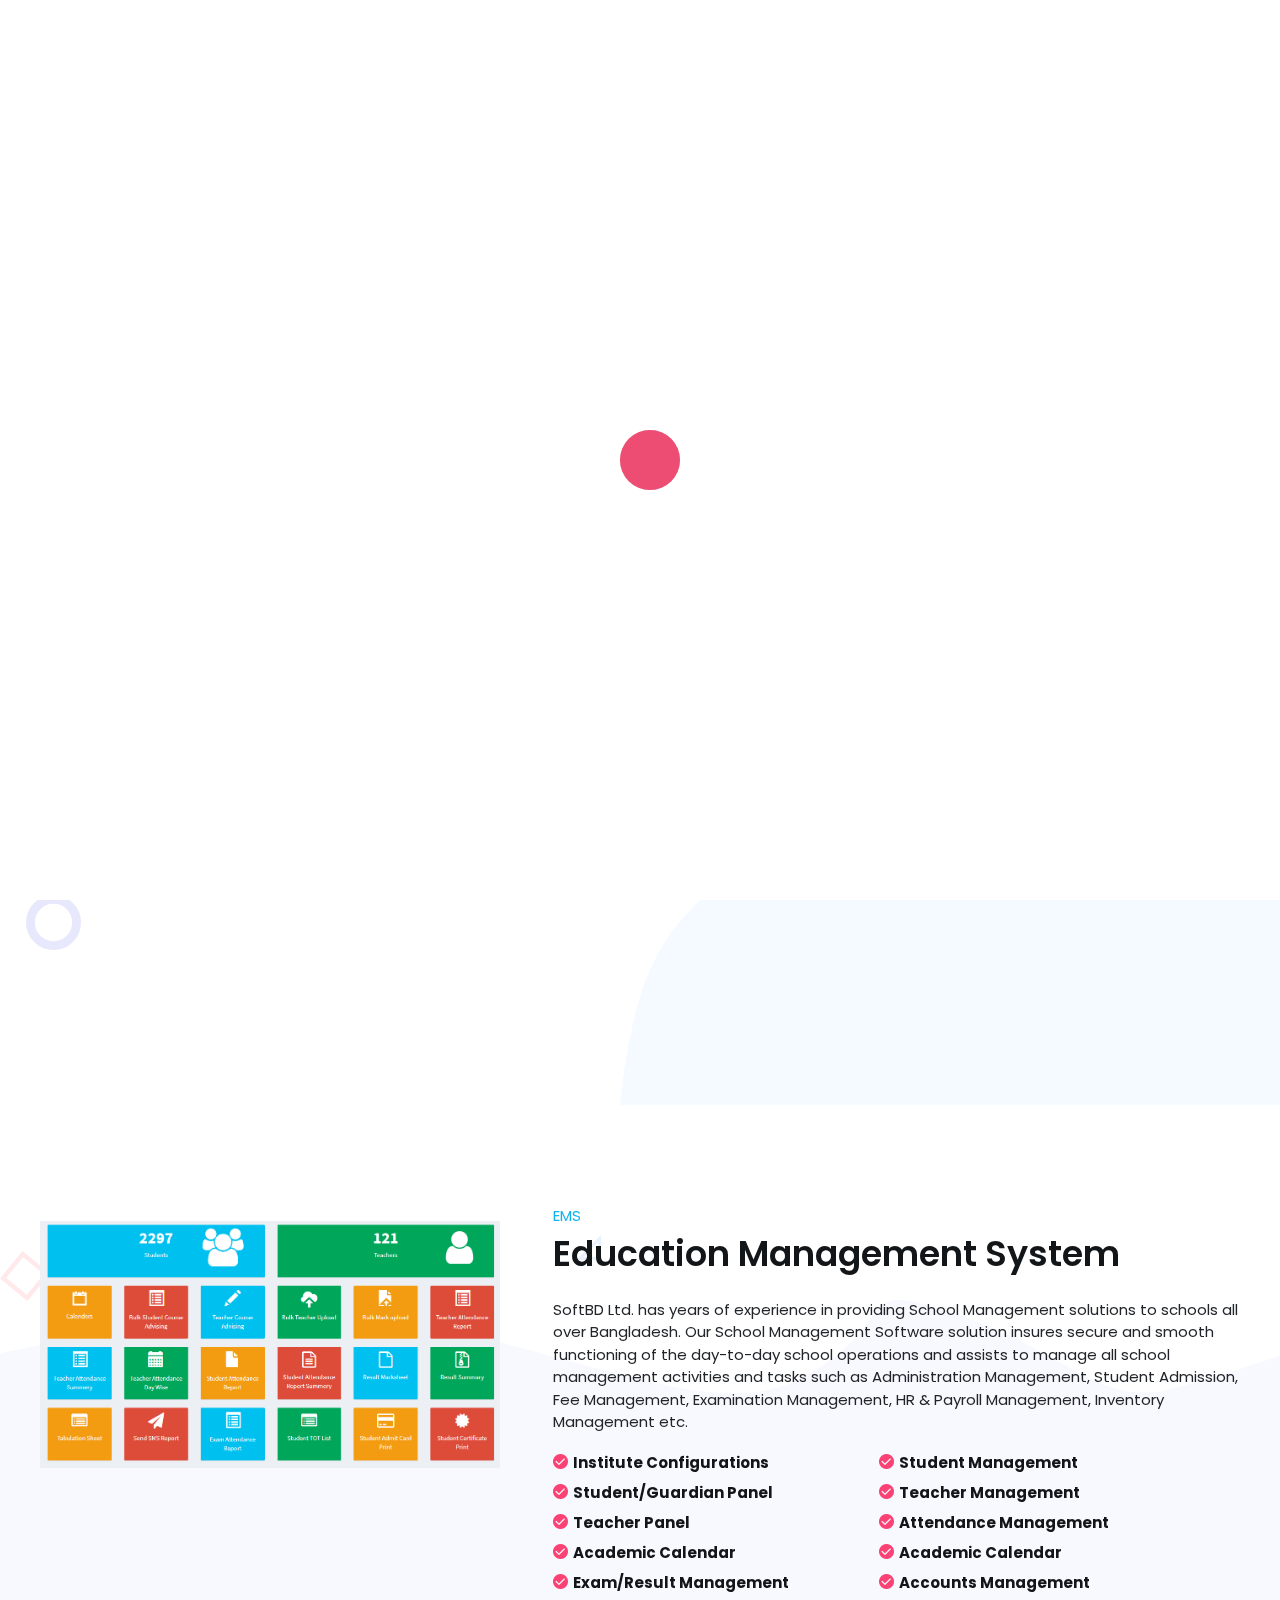
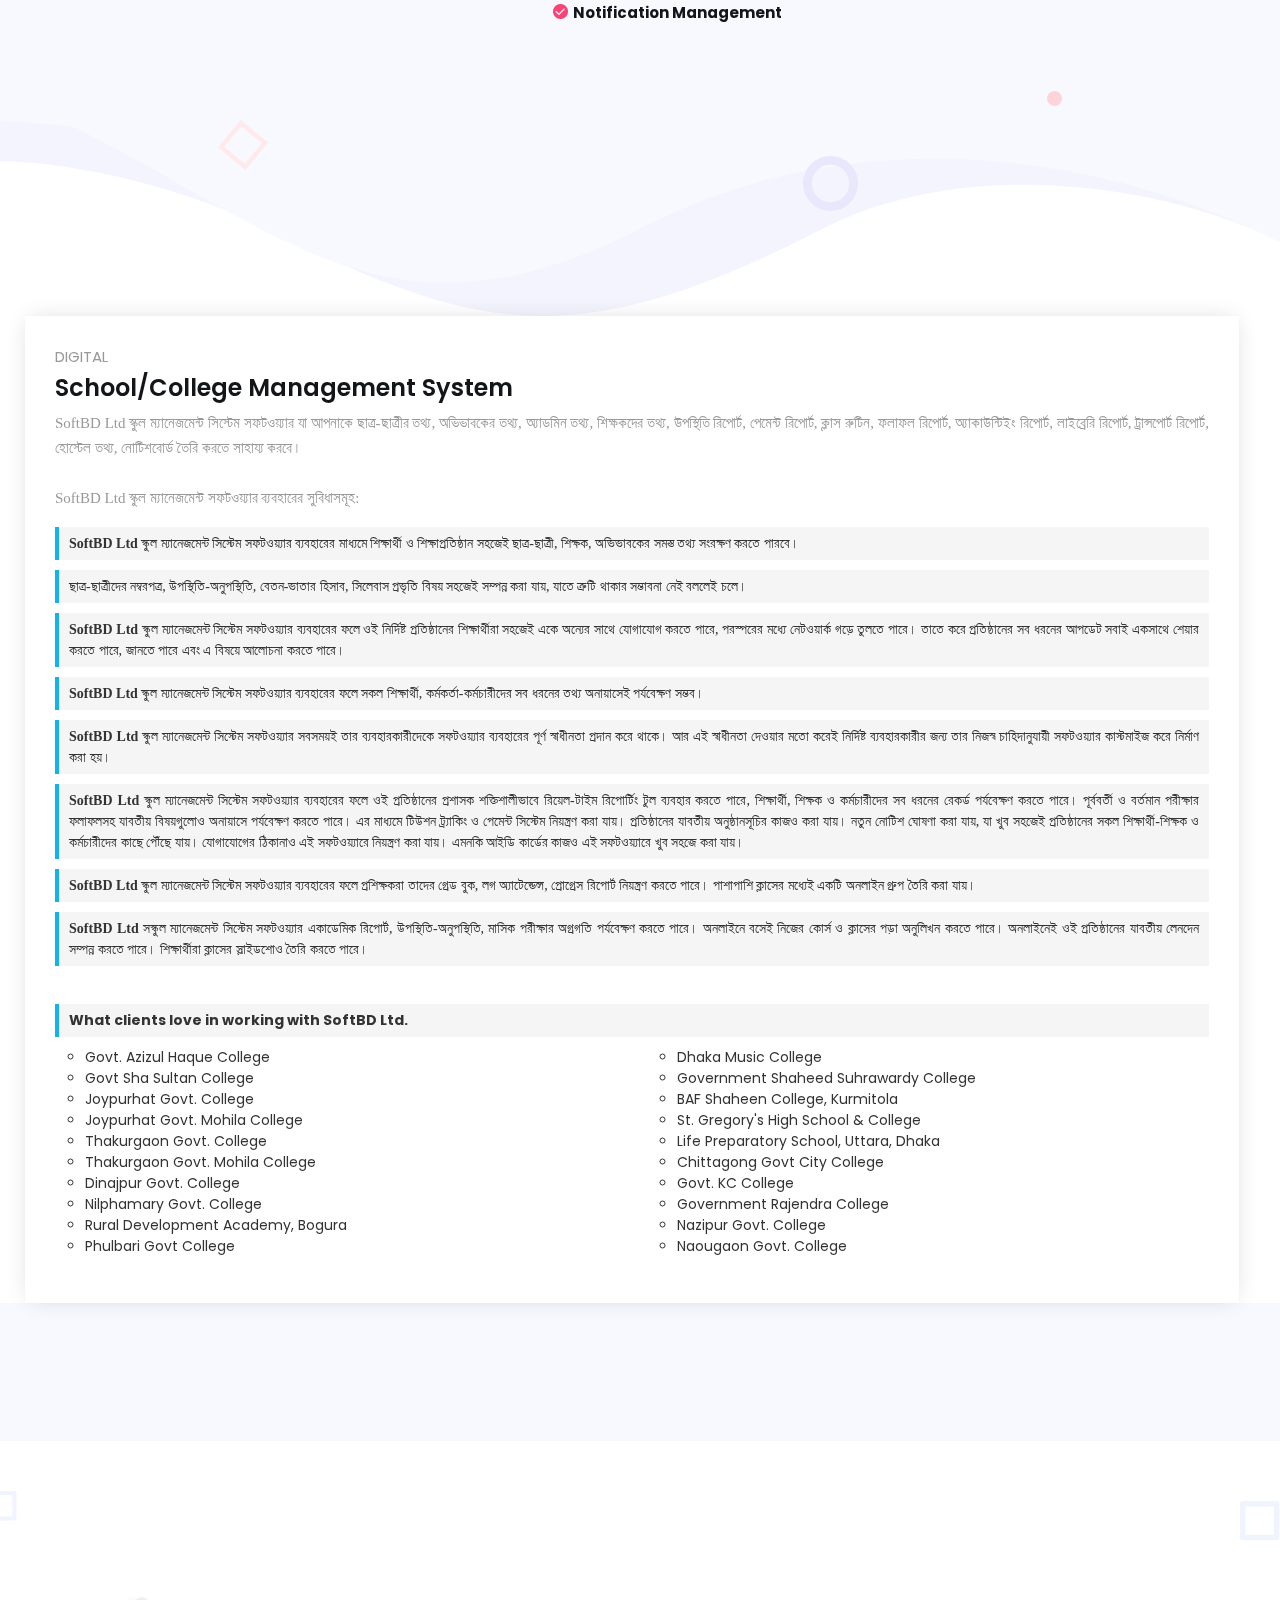
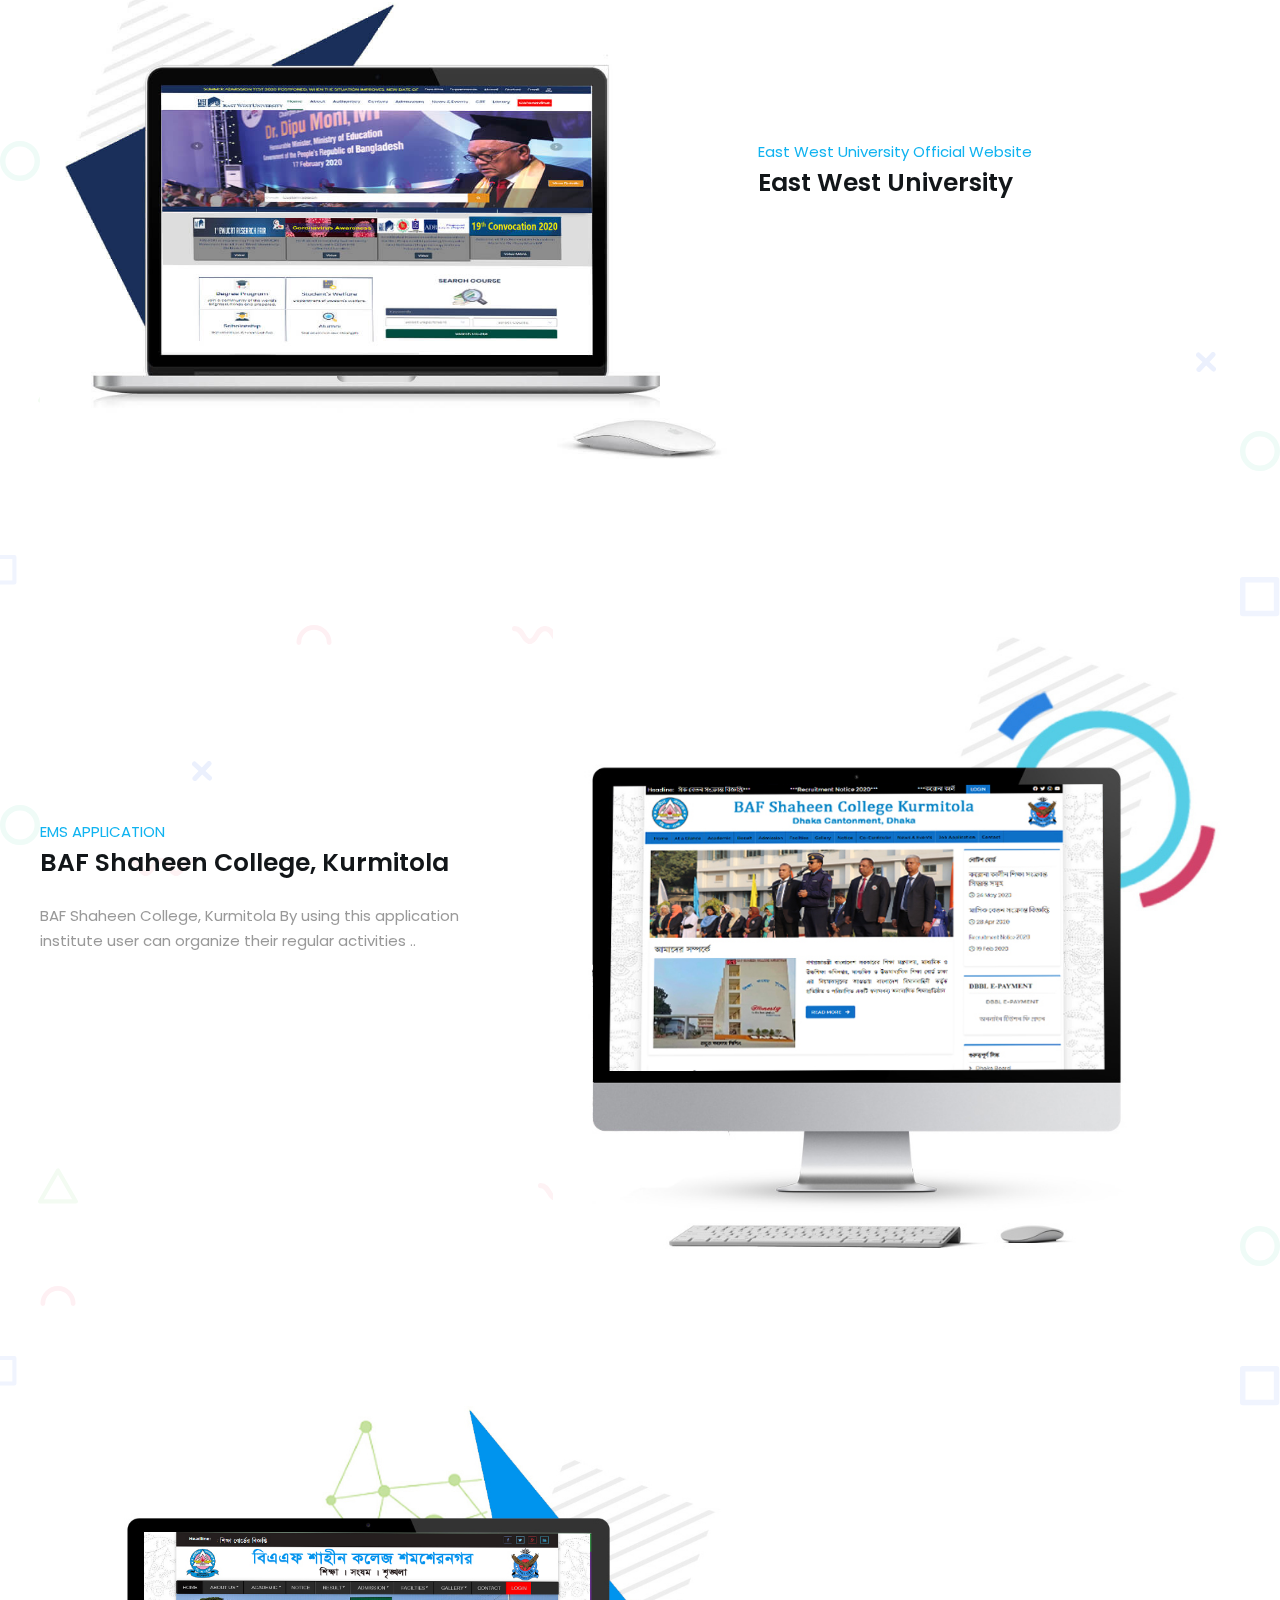
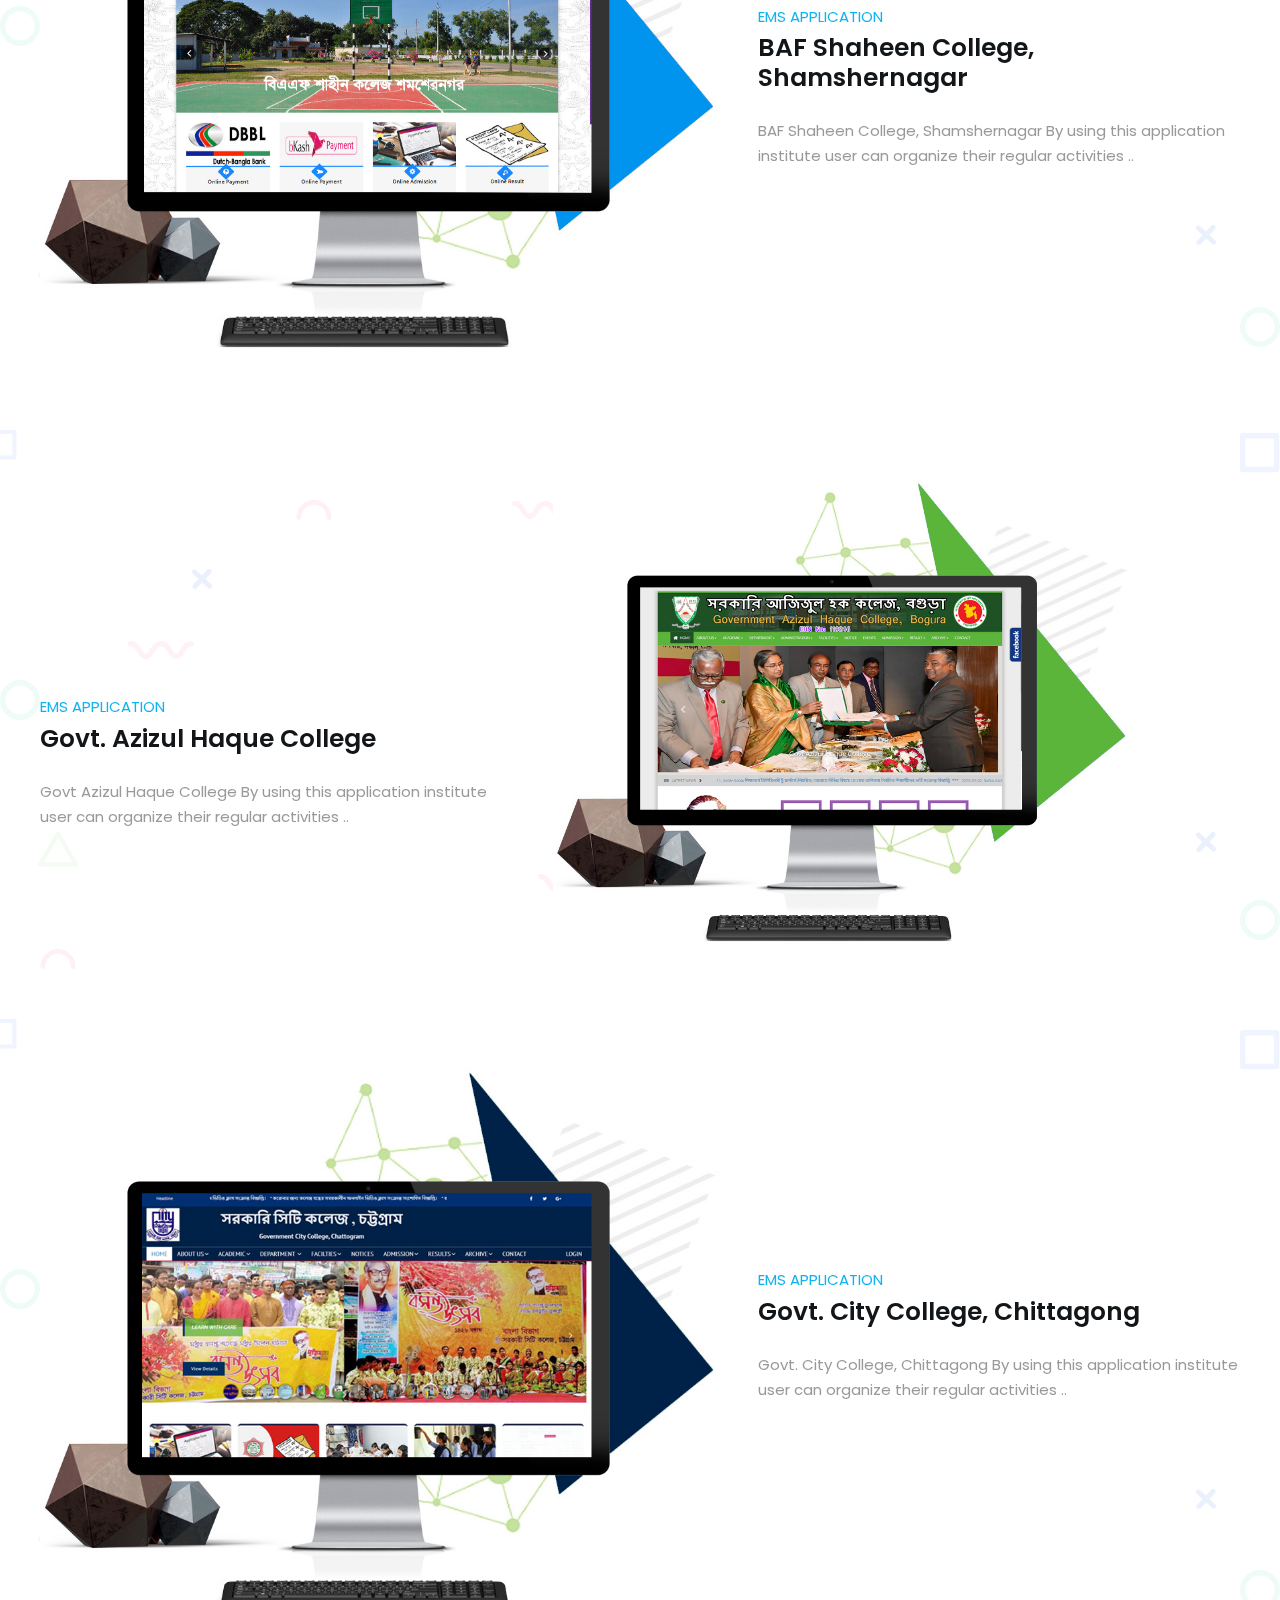
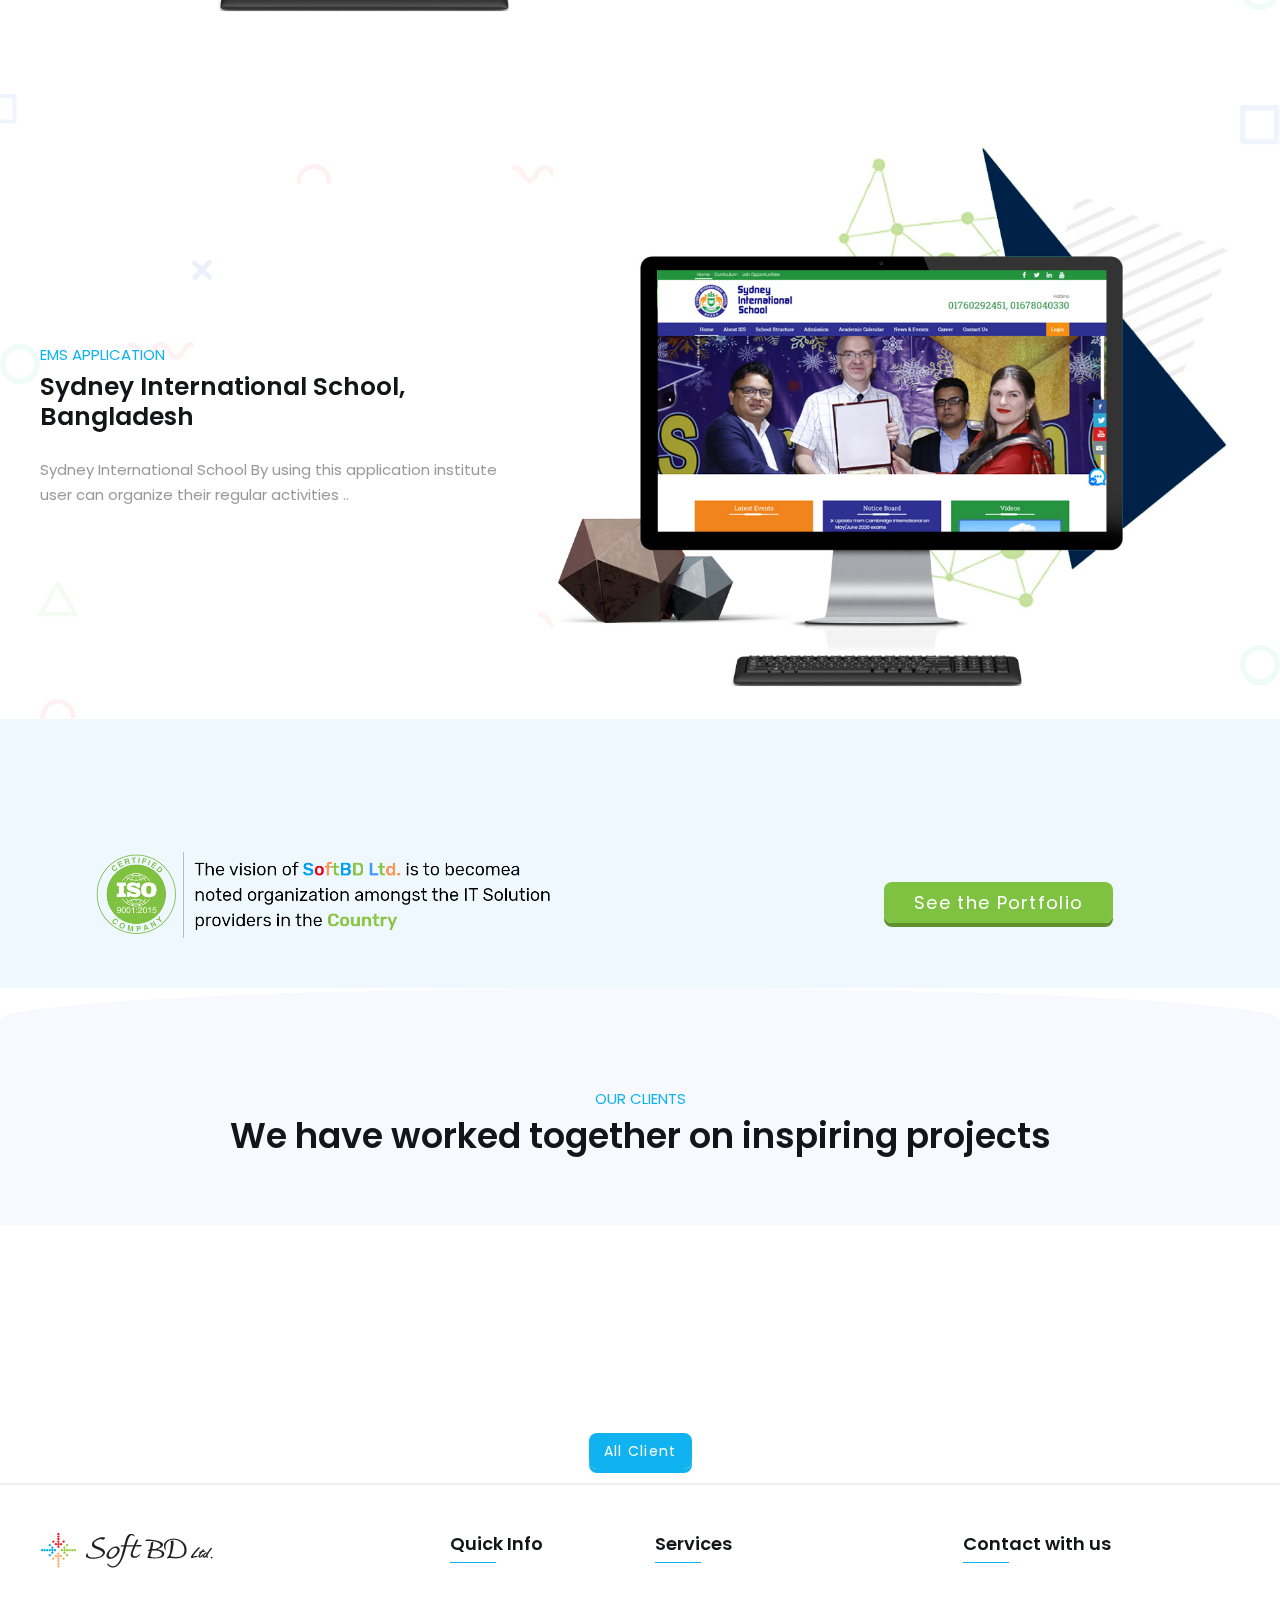
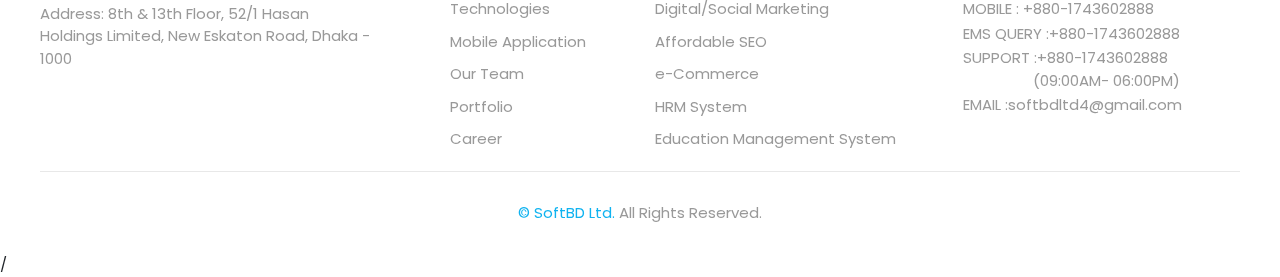
<file: ems.php.html>
<!DOCTYPE html>
<html lang="en">
<head>
    <title>:: SOFTBD LTD ::</title>
    <meta charset="utf-8"/>
    <meta name="viewport" content="width=device-width, initial-scale=1, shrink-to-fit=no" />
    <meta name="description" content=""/>
    <meta name="keywords" content=""/>
    <meta name="author" content=""/>
    <meta name="title" content=""/>
    <link rel="shortcut icon" type="image/x-icon" href="images/favicon.ico">
    <!--<link rel="stylesheet" type="text/css" href="css/css.css">
    <link rel="stylesheet" type="text/css" href="css/font-awesome.min.css">
    <link rel="stylesheet" href="css/bootstrap.min.css">
    <link rel="stylesheet" type="text/css" href="css/magnific-popup.css">
    <link rel="stylesheet" type="text/css" href="css/animate.css">-->
    <link rel="stylesheet" type="text/css" href="css/style.css">
    <script src="https://www.google.com/recaptcha/api.js" async defer></script>
    <!--<link rel="stylesheet" type="text/css" href="css/jquery-ui.min.css">-->

    <!-- Global site tag (gtag.js) - Google Analytics -->
    

    
<!-- Global site tag (gtag.js) - Google Analytics -->
<script async src="https://www.googletagmanager.com/gtag/js?id=G-VHMEJX8QJN"></script>
<script>
  window.dataLayer = window.dataLayer || [];
  function gtag(){dataLayer.push(arguments);}
  gtag('js', new Date());

  gtag('config', 'G-VHMEJX8QJN');
</script>
</head>
<body oncontextmenu="return false;">
<!-- Start preloader -->
<div id="preloader">
    <div class="spinner" id="status">
        <div class="double-bounce1"></div>
        <div class="double-bounce2"></div>
    </div>
</div>
<!-- End preloader -->

<!-- HEADER START -->
<header class="navbar-info position-none">
    <nav class="navbar navbar-expand-lg navbar-light navbar-me header">
        <div class="container">
            <a class="navbar-brand" href="index.php.html"><img src="images/logo.png" alt="logo"></a>
            <button class="navbar-toggler navbar-icon" type="button" data-toggle="collapse" data-target="#navbarNav" aria-controls="navbarNav" aria-expanded="false" aria-label="Toggle navigation"><span class="navbar-toggler-icon"></span><span class="navbar-toggler-icon"></span><span class="navbar-toggler-icon"></span><span class="navbar-toggler-icon"></span></button>
            <div class="collapse navbar-collapse float-right pt-0 mt-0" id="navbarNav">
                <ul class="nav navbar-nav ml-lg-auto mr-lg-0">
                    <li class="page-scroll nav-item active">
                        <a class="nav-link active fadeinleftbig hidden delay1" href ="index.html#banner-part">HOME</a>
                    </li>
                    <li class="nav-item">
                        <a class="nav-link fadeinleftbig hidden delay2" href="index.html#about-part">ABOUT</a>
                    </li>
                    <li class="nav-item">
                        <a class="nav-link fadeinleftbig hidden delay6" href="index.html#what-we-part">SERVICES</a>
                    </li>
                    <li class="nav-item">
                        <a class="nav-link fadeinleftbig hidden delay3" href="index.html#price-part">PRODUCTS</a>
                    </li>

                    <li class="nav-item">
                        <a class="nav-link fadeinleftbig hidden delay4" href="index.html#news-part"> ACHIEVEMENT</a>
                    </li>
                    <li class="nav-item">
                        <a class="nav-link fadeinleftbig hidden delay5" href="index.html#contact-part">CLIENTS</a>
                    </li>
                    <li class="nav-item">
                        <a href="ems.php.html#quote-popup" class="quote-btn animall open-popup-link fadeinleftbig hidden delay6" id="quote-btn" data-effect="mfp-move-horizontal">CONTACT</a>
                    </li>
                </ul>
            </div>
        </div>
    </nav>
</header>
<!---contact us start--->
	<div class="quote-part mfp-hide" id="quote-popup">		
		<div class="container">
			<div class="section-title">
				<span class="section-span">CONTACT US</span>
				<h2 class="text-center head-two">We will get back to you in less than 24 hours</h2>
				<!-- <p>Thank you for reaching Out to Us,We would Love to hear from you.</p> -->
			</div>
			<div class="row">
				<div class="col-lg-7">
				    
				    
					<form class="quote-form" action="ems.php.html" method="post" onSubmit="window.location.reload()">
				  		<div class="row">
				    		<div class="col-md">
				      			<input type="text" class="form-control" placeholder="Name" name="Name" required>
				      			<p class="error"></p>
				    		</div>
				    		<div class="col-md">
				      			<input type="email" class="form-control" placeholder="Email" name="Email" required>
				      			<p class="error"></p>
				    		</div>
				  		</div>
				  		<div class="row">
				    		<div class="col-md">
				      			<input type="text" class="form-control" placeholder="Subject" name="Subject" required>
				      			<p class="error"></p>
				    		</div>
				  		</div>
				  		<div class="form-group">
						    <textarea class="form-control" placeholder="Message" name="Message" rows="4" required></textarea>
						    <p class="error"></p>
						</div>
						<div class="form-group">
						<div class="g-recaptcha" data-sitekey="6LehJVUcAAAAAAGJJoM4f1wPxyBpFBQd-3t-MxK9"></div>
						</div>
						<button type="submit" class="quote-contact-btn" name="btn">SEND</button>
						<!-- <button type="submit" class="quote-contact-btn">CONTACT US NOW</button> -->
					</form>



				</div>
				<div class="col-lg-5">
					<div class="contact-detail-grp position-r">
					
						<div class="contact-middle">
						<b>SoftBD Ltd.</b> <br>8th & 13th Floor, 52/1 Hasan Holdings Limited, 
New Eskaton Road, Dhaka 1000<br><br>
							<div class="contact-detail">
								<h3 class="head-three" style="color:#000">Give us a call</h3>
								<a href="tel:8801710334756">  +880-1710334756</a>
							</div>
							<div class="contact-detail">
								<h3 class="head-three" style="color:#000">Send us an email</h3>
								<!--<a href="#"><span class="__cf_email__" data-cfemail="4b032e2727240b292e3124392f652824">[info@soft-bd.com]</span></a>-->
								<a href="cdn-cgi/l/email-protection.html#89e0e7efe6c9fae6effda4ebeda7eae6e4"><span>[<span class="__cf_email__" data-cfemail="e58c8b838aa5968a8391c88781cb868a88">[email&#160;protected]</span>]</span></a>
							</div>
							<div class="contact-detail social-ac">
								<h3 class="head-three" style="color:#000">Follow us on</h3>
								<a href="ems.php.html#"><i class="fa fa-facebook ml-0"></i></a>
						 		<a href="ems.php.html#"><i class="fa fa-twitter"></i></a>
								
							</div>
						</div>
					</div>
				</div>
			</div>
		</div>
	</div>
<!---contact us end--->
<!---estimate start--->
<div class="quote-part mfp-hide" id="estimate-popup">
    <div class="container">
        <div class="section-title">
            <span class="section-span"></span>
            <h2 class="text-center head-two">What do you want to achieve?</h2>
            <!-- <p>Thank you for reaching Out to Us,We would Love to hear from you.</p> -->
        </div>
        <div class="row">
            <div class="col-lg-7">

                <!-- Display contact form -->
                <form class="quote-form" action="https://softbdltd.com/mail2.php" method="post" enctype="multipart/form-data">
                    <div class="row">
                        <div class="col-md">
                            <input type="text" class="form-control" placeholder="Name" name="Name" required>
                        </div>
                        <div class="col-md">
                            <input type="text" class="form-control" placeholder="Email" name="Email" required>
                        </div>
                    </div>
                    <div class="row">
                        <div class="col-md">
                            <input type="text" class="form-control" placeholder="Subject" name="Subject" required>
                        </div>
                    </div>
                    <div class="form-group">
                        <textarea class="form-control" placeholder="Message" name="Message" rows="4" required></textarea>
                    </div>

                    <div class="form-group">
                        <label>You can upload a file (optional)</label><br/>
                        <span>File should be .pdf, .doc, .jpg, .jpeg, .png format,<br/> max size 5 MB</span><br/>
                        <input type="file" name="attachment" class="form-control" placeholder="File should be .pdf, .doc, .docx, .rtf, .jpg, .jpeg, .png format, max size 5 MB">
                    </div>
                    <button type="submit" class="quote-contact-btn">SEND</button>
                </form>

            </div>
            <div class="col-lg-5">
                <div class="contact-detail-grp position-r">

                    <div class="contact-middle">
                        <b>SoftBD Ltd.</b> <br>8th & 15th Floor, 52/1 Hasan Holdings Limited,
                        New Eskaton Road, Dhaka 1000<br><br>
                        <div class="contact-detail">
                            <h3 class="head-three" style="color:#000">Give us a call</h3>
                            <a href="tel:8801917778999"> +880-1917778999, +880-1710334756</a>
                        </div>
                        <div class="contact-detail">
                            <h3 class="head-three" style="color:#000">Send us an email</h3>
                            <a href="ems.php.html#"><span class="__cf_email__" data-cfemail="4b032e2727240b292e3124392f652824">[<span class="__cf_email__" data-cfemail="e38a8d858ca3908c8597ce8187cd808c8e">[email&#160;protected]</span>]</span></a>
                        </div>
                        <div class="contact-detail social-ac">
                            <h3 class="head-three" style="color:#000">Follow us on</h3>
                            <a href="ems.php.html#"><i class="fa fa-facebook ml-0"></i></a>
                            <a href="ems.php.html#"><i class="fa fa-twitter"></i></a>

                        </div>
                    </div>
                </div>
            </div>
        </div>
    </div>
</div>
<!---estimate end--->
	<!-- END HEADER-->
    <!-- MAIN START-->
    <main class="main">
        <div class="banner-part over-hidden" id="banner-part">
            <div class="banner-bg-left position-a inline">
                <svg class="icon-one" version="1.1" id="Layer_1" xmlns="http://www.w3.org/2000/svg" x="0px" y="0px"
                     viewBox="0 0 612 374.47" style="enable-background:new 0 0 612 374.47;" xml:space="preserve"><path
                            class="bl"
                            d="M0,0v374.47c15.64-24.01,71.03-107.52,307.77-116.59C557.25,248.32,607.47,23.29,612,0H0z"/>
				</svg>
            </div>
            <div class="banner-bg-right position-a inline">
                <svg version="1.1" id="Layer_2" xmlns="http://www.w3.org/2000/svg" x="0px" y="0px"
                     viewBox="0 -41.246 548 537.821" enable-background="new 0 -41.246 548 537.821" xml:space="preserve">
				<path fill="#F4FAFF" d="M548,87.172L547.997-41c0,0-35.497-3-61.733,11.957C460.508-14.36,443.807,0.445,443.807,0.445
					c-5.521,3.332-23.672,30.155-28.238,44.176c-8.505,26.12-0.608,112.381-63.176,125.136c-62.57,12.756-111.775,11.542-133.036,50.42
					c-21.26,38.877-29.159,78.971-29.765,91.121c-0.608,12.149-73.502,9.719-113.598,41.307C36.629,383.621,10.148,399.414,0,496.575
					h548V87.172z"/>
				</svg>
            </div>
            <div class="section-icons">
                <div class="shape">
                    <svg class="banner-shape-one position-a inline shape-zoom" id="Layer_3" data-name="Layer 3"
                         xmlns="http://www.w3.org/2000/svg" viewBox="0 0 62 62">
                        <defs></defs>
                        <path class="cls-2" d="M332,620a26,26,0,1,1-26,26A26,26,0,0,1,332,620Z"
                              transform="translate(-301 -615)"/>
                    </svg>
                </div>
                <div class="shape">
                    <svg class="banner-shape-two position-a inline shape-rotate" id="Layer_4" data-name="Layer 4"
                         xmlns="http://www.w3.org/2000/svg" viewBox="0 0 33.83 33.83">
                        <defs></defs>
                        <title></title>
                        <path class="cls-3" d="M895,191v27H868Z" transform="translate(-863.17 -186.17)"/>
                    </svg>
                </div>
                <div class="shape">
                    <svg class="banner-shape-three position-a inline shape-rotate" id="Layer_5" data-name="Layer 5"
                         xmlns="http://www.w3.org/2000/svg" viewBox="0 0 56.3 56.3">
                        <defs></defs>
                        <title></title>
                        <path class="cls-4" d="M766.87,597.9l22.23-27,27,22.23-22.23,27Z"
                              transform="translate(-763.35 -567.35)"/>
                    </svg>
                </div>
                <div class="shape">
                    <svg class="banner-shape-four position-a inline rotate3d" id="Layer_6" data-name="Layer 6"
                         xmlns="http://www.w3.org/2000/svg" viewBox="0 0 15 15">
                        <defs></defs>
                        <title></title>
                        <path class="cls-5" d="M561.5,474a7.5,7.5,0,1,1-7.5,7.5A7.5,7.5,0,0,1,561.5,474Z"
                              transform="translate(-554 -474)"/>
                    </svg>
                </div>
            </div>
            <div class="container">
                <div class="row">
                    <div class="col-xs-12 col-lg-6 center-content order-2 order-lg-1">
                        <div class="banner-content fadeInLeft hidden">

                            <h1 class="head-one">Education <span style=""> Management System  </span></h1>
                            <p class="banner-p" style="font-size: 25px; margin-top: 30px;">
                                The software ensures proper execution of day-to-day activities of the institute, making
                                them fast and efficient.</p>
                            <a href="ems.php.html#our-services-part" class="started-btn animall">See how we do it</a>
                        </div>

                    </div>
                    <div class="col-xs-12 col-lg-6 img-box order-1 order-lg-2 fadeInRight hidden">
                        <div class="banner-image text-center">
                            <img src="images/ems.jpg" alt="banner-img" class="position-r">
                        </div>
                    </div>
                </div>
            </div>
        </div>

        <div class="our-services-part pt-0-md pb-60-md over-hidden" id="our-services-part" style="display=" none
        ">


        <div class="service-shape">
            <div class="shape">
                <svg class="service-shape-one position-a inline shape-fade" id="Layer_7" data-name="Layer 7"
                     xmlns="http://www.w3.org/2000/svg" viewBox="0 0 33.83 33.83">
                    <defs></defs>
                    <title></title>
                    <path class="cls-6" d="M895,191v27H868Z" transform="translate(-863.17 -186.17)"/>
                </svg>
            </div>
            <div class="shape">
                <svg class="service-shape-two position-a inline shape-rotate" id="Layer_8" data-name="Layer 8"
                     xmlns="http://www.w3.org/2000/svg" viewBox="0 0 56.3 56.3">
                    <defs></defs>
                    <title></title>
                    <path class="cls-7" d="M766.87,597.9l22.23-27,27,22.23-22.23,27Z"
                          transform="translate(-763.35 -567.35)"/>
                </svg>
            </div>
            <div class="shape">
                <svg class="service-shape-three position-a inline rotate3d" id="Layer_9" data-name="Layer 9"
                     xmlns="http://www.w3.org/2000/svg" viewBox="0 0 15 15">
                    <defs></defs>
                    <title></title>
                    <path class="cls-8" d="M561.5,474a7.5,7.5,0,1,1-7.5,7.5A7.5,7.5,0,0,1,561.5,474Z"
                          transform="translate(-554 -474)"/>
                </svg>
            </div>
            <div class="shape">
                <svg class="service-shape-four position-a inline shape-rotate" id="Layer_10" data-name="Layer 10"
                     xmlns="http://www.w3.org/2000/svg" viewBox="0 0 56.3 56.3">
                    <defs></defs>
                    <title></title>
                    <path class="cls-7" d="M766.87,597.9l22.23-27,27,22.23-22.23,27Z"
                          transform="translate(-763.35 -567.35)"/>
                </svg>
            </div>
            <div class="shape">
                <svg class="service-shape-six position-a inline shape-zoom" id="Layer_11" data-name="Layer 11"
                     xmlns="http://www.w3.org/2000/svg" viewBox="0 0 62 62">
                    <defs></defs>
                    <title></title>
                    <path class="cls-2" d="M332,620a26,26,0,1,1-26,26A26,26,0,0,1,332,620Z"
                          transform="translate(-301 -615)"/>
                </svg>
            </div>
            <div class="shape">
                <svg class="service-shape-seven position-a inline shape-zoom" id="Layer_12" data-name="Layer 12"
                     xmlns="http://www.w3.org/2000/svg" viewBox="0 0 15 15">
                    <defs></defs>
                    <title></title>
                    <path class="cls-8" d="M561.5,474a7.5,7.5,0,1,1-7.5,7.5A7.5,7.5,0,0,1,561.5,474Z"
                          transform="translate(-554 -474)"/>
                </svg>
            </div>
        </div>


        <div class="container">
            <div class="row pt-100" id="about-part">
                <div class="col-xs-12 col-lg-5 position-r">
                    <div class="aboutus-img-mainpart">
                        <div class="aboutus-img">
                            <img src="images/dash.png" alt="aboutus-image"
                                 class="about-bg d-none d-lg-block d-xl-block">
                            <img src="images/dash.png" alt="aboutus-image" class="about-bg d-block d-lg-none d-xl-none">
                            <br/><br/>

                        </div>
                        <div class="about-pink-shape fadeInDown hidden" style="    position: inherit;
																						top: 0px;
																						width: 450px;
																						height: 403px;
																						max-width: 100%;
																						left: 0;
																						text-align: justify;
																						">
								<span style="color: #121619;
    font-size: 18px; font-weight:600;">Smooth launch and support </span><br/>
                            When the application is ready, we help you to operate system and
                            analyse the reports. We also offer further support and maintenance – your EMS will always
                            stay up to date.
                        </div>
                    </div>
                </div>
                <div class="col-xs-12 col-lg-7">
                    <div class="section-title pb-3 text-left">

                        <span class="section-span">EMS</span>
                        <h2 class="head-two">Education Management System</h2>
                    </div>
                    <div class="aboutus-detail1">

                        <ul>


                            <div class="tag-text">
                                SoftBD Ltd. has years of experience in providing School Management solutions to schools
                                all over Bangladesh. Our School Management Software solution insures secure
                                and smooth functioning of the day-to-day school operations and assists to manage all
                                school management activities and tasks such as Administration Management, Student
                                Admission,
                                Fee Management, Examination Management, HR & Payroll Management, Inventory Management
                                etc.<br/>
                            </div>

                            <p></p>
                            <li>Institute Configurations</li>
                            <p></p>
                            <li>Student Management</li>
                            <p></p>
                            <li>Student/Guardian Panel</li>
                            <p></p>
                            <li>Teacher Management</li>
                            <p></p>
                            <li>Teacher Panel</li>
                            <p></p>
                            <li>Attendance Management</li>
                            <p></p>
                            <li>Academic Calendar</li>
                            <p></p>
                            <li>Academic Calendar</li>
                            <p></p>
                            <li>Exam/Result Management</li>
                            <p></p>
                            <li>Accounts Management</li>
                            <p></p>
                            <li>Notification Management</li>
                            <p></p>

                        </ul>
                    </div>
                </div>
            </div>
        </div>

        </div>

        </div>


        <div class="blog-part detail">
            <div class="container">
                <div class="row">
                    <div class="col-12 col-lg-8 col-xl-12">
                        <div class="row">
                            <div class="col-xs-12 px-3 pl-xl-0">
                                <div class="blog-detail-part">
                                    <div class="detail-title">
                                        <span class="bloger-name">DIGITAL</span>
                                        <h2 class="head-two"> School/College Management System</h2>
                                        <p style="font-family: 'Conv_HindSiliguri-Regular';"> SoftBD Ltd স্কুল
                                            ম্যানেজমেন্ট সিস্টেম সফটওয়্যার যা আপনাকে ছাত্র-ছাত্রীর তথ্য, অভিভাবকের
                                            তথ্য, অ্যাডমিন তথ্য, শিক্ষকদের তথ্য, উপস্থিতি রিপোর্ট, পেমেন্ট রিপোর্ট,
                                            ক্লাস রুটিন, ফলাফল রিপোর্ট, অ্যাকাউন্টিইং রিপোর্ট, লাইব্রেরি রিপোর্ট,
                                            ট্রান্সপোর্ট রিপোর্ট,
                                            হোস্টেল তথ্য, নোটিশবোর্ড তৈরি করতে সাহায্য করবে।</p>
                                        <p style="font-family: 'Conv_HindSiliguri-Regular';">SoftBD Ltd স্কুল
                                            ম্যানেজমেন্ট সফটওয়্যার ব্যবহারের সুবিধাসমূহ:</p>
                                        <div class="tag-text" style="font-family: 'Conv_HindSiliguri-Regular';">
                                            <b>SoftBD Ltd </b> স্কুল ম্যানেজমেন্ট সিস্টেম সফটওয়্যার ব্যবহারের মাধ্যমে
                                            শিক্ষার্থী ও শিক্ষাপ্রতিষ্ঠান সহজেই ছাত্র-ছাত্রী, শিক্ষক, অভিভাবকের সমস্ত
                                            তথ্য সংরক্ষণ করতে পারবে।

                                        </div>
                                        <div class="tag-text" style="font-family: 'Conv_HindSiliguri-Regular';">
                                            ছাত্র-ছাত্রীদের নম্বরপত্র, উপস্থিতি-অনুপস্থিতি, বেতন-ভাতার হিসাব, সিলেবাস
                                            প্রভৃতি বিষয় সহজেই সম্পন্ন করা যায়, যাতে ত্রুটি থাকার সম্ভাবনা নেই বললেই
                                            চলে।

                                        </div>
                                        <div class="tag-text" style="font-family: 'Conv_HindSiliguri-Regular';">
                                            <b>SoftBD Ltd </b> স্কুল ম্যানেজমেন্ট সিস্টেম সফটওয়্যার ব্যবহারের ফলে ওই
                                            নির্দিষ্ট প্রতিষ্ঠানের শিক্ষার্থীরা সহজেই একে অন্যের সাথে যোগাযোগ করতে পারে,
                                            পরস্পরের মধ্যে নেটওয়ার্ক গড়ে তুলতে পারে। তাতে করে প্রতিষ্ঠানের সব ধরনের
                                            আপডেট সবাই একসাথে শেয়ার করতে পারে, জানতে পারে এবং এ বিষয়ে আলোচনা করতে
                                            পারে।
                                        </div>
                                        <div class="tag-text" style="font-family: 'Conv_HindSiliguri-Regular';">
                                            <b>SoftBD Ltd </b> স্কুল ম্যানেজমেন্ট সিস্টেম সফটওয়্যার ব্যবহারের ফলে সকল
                                            শিক্ষার্থী, কর্মকর্তা-কর্মচারীদের সব ধরনের তথ্য অনায়াসেই পর্যবেক্ষণ সম্ভব।
                                        </div>

                                        <div class="tag-text" style="font-family: 'Conv_HindSiliguri-Regular';">
                                            <b>SoftBD Ltd </b> স্কুল ম্যানেজমেন্ট সিস্টেম সফটওয়্যার সবসময়ই তার
                                            ব্যবহারকারীদেকে সফটওয়্যার ব্যবহারের পূর্ণ স্বাধীনতা প্রদান করে থাকে। আর এই
                                            স্বাধীনতা দেওয়ার মতো করেই নির্দিষ্ট ব্যবহারকারীর জন্য তার নিজস্ব
                                            চাহিদানুযায়ী সফটওয়্যার কাস্টমাইজ করে নির্মাণ করা হয়।
                                        </div>
                                        <div class="tag-text" style="font-family: 'Conv_HindSiliguri-Regular';">
                                            <b>SoftBD Ltd </b> স্কুল ম্যানেজমেন্ট সিস্টেম সফটওয়্যার ব্যবহারের ফলে ওই
                                            প্রতিষ্ঠানের প্রশাসক শক্তিশালীভাবে রিয়েল-টাইম রিপোর্টিং টুল ব্যবহার করতে
                                            পারে, শিক্ষার্থী, শিক্ষক ও কর্মচারীদের সব ধরনের রেকর্ড পর্যবেক্ষণ করতে পারে।
                                            পূর্ববর্তী ও বর্তমান পরীক্ষার ফলাফলসহ যাবতীয় বিষয়গুলোও অনায়াসে পর্যবেক্ষণ
                                            করতে পারে। এর মাধ্যমে টিউশন ট্র্যাকিং ও পেমেন্ট সিস্টেম নিয়ন্ত্রণ করা যায়।
                                            প্রতিষ্ঠানের যাবতীয় অনুষ্ঠানসূচির কাজও করা যায়। নতুন নোটিশ ঘোষণা করা যায়,
                                            যা খুব সহজেই প্রতিষ্ঠানের সকল শিক্ষার্থী-শিক্ষক ও কর্মচারীদের কাছে পৌঁছে
                                            যায়। যোগাযোগের ঠিকানাও এই সফটওয়্যারে নিয়ন্ত্রণ করা যায়। এমনকি আইডি
                                            কার্ডের কাজও এই সফটওয়্যারে খুব সহজে করা যায়।
                                        </div>

                                        <div class="tag-text" style="font-family: 'Conv_HindSiliguri-Regular';">
                                            <b>SoftBD Ltd </b> স্কুল ম্যানেজমেন্ট সিস্টেম সফটওয়্যার ব্যবহারের ফলে
                                            প্রশিক্ষকরা তাদের গ্রেড বুক, লগ অ্যাটেন্ডেন্স, প্রোগ্রেস রিপোর্ট নিয়ন্ত্রণ
                                            করতে পারে। পাশাপাশি ক্লাসের মধ্যেই একটি অনলাইন গ্রুপ তৈরি করা যায়।
                                        </div>
                                        <div class="tag-text" style="font-family: 'Conv_HindSiliguri-Regular';">
                                            <b>SoftBD Ltd </b> সস্কুল ম্যানেজমেন্ট সিস্টেম সফটওয়্যার একাডেমিক রিপোর্ট,
                                            উপস্থিতি-অনুপস্থিতি, মাসিক পরীক্ষার অগ্রগতি পর্যবেক্ষণ করতে পারে। অনলাইনে
                                            বসেই নিজের কোর্স ও ক্লাসের পড়া অনুলিখন করতে পারে। অনলাইনেই ওই প্রতিষ্ঠানের
                                            যাবতীয় লেনদেন সম্পন্ন করতে পারে। শিক্ষার্থীরা ক্লাসের স্লাইডশোও তৈরি করতে
                                            পারে।
                                        </div>

                                        <p>


                                        </p>


                                        <br/>

                                        <div class="tag-text">
                                            <b>What clients love in working with SoftBD Ltd.</b>

                                        </div>


                                        <div class="comment-part">
                                            <div class="commenter position-r">
                                                <div class="row">
                                                    <div class="col-12 col-lg-6 col-xl-6">

                                                        <ul class="ecommerce">
                                                            <li>Govt. Azizul Haque College</li>
                                                            <li>Govt Sha Sultan College</li>
                                                            <li>Joypurhat Govt. College</li>
                                                            <li>Joypurhat Govt. Mohila College</li>
                                                            <li>Thakurgaon Govt. College</li>
                                                            <li>Thakurgaon Govt. Mohila College</li>
                                                            <li>Dinajpur Govt. College</li>
                                                            <li>Nilphamary Govt. College</li>
                                                            <li>Rural Development Academy, Bogura</li>
                                                            <li>Phulbari Govt College</li>
                                                        </ul>
                                                    </div>
                                                    <div class="col-12 col-lg-6 col-xl-6">

                                                        <ul class="ecommerce">
                                                            <li>Dhaka Music College</li>
                                                            <li>Government Shaheed Suhrawardy College</li>
                                                            <li>BAF Shaheen College, Kurmitola</li>
                                                            <li>St. Gregory's High School & College</li>
                                                            <li>Life Preparatory School, Uttara, Dhaka</li>
                                                            <li>Chittagong Govt City College</li>
                                                            <li>Govt. KC College</li>
                                                            <li>Government Rajendra College</li>
                                                            <li>Nazipur Govt. College</li>
                                                            <li>Naougaon Govt. College</li>

                                                        </ul>
                                                    </div>

                                                </div>
                                            </div>


                                        </div>


                                    </div>

                                </div>
                            </div>
                        </div>
                    </div>


                </div>
            </div>
        </div>


        <div class="testimonial-part" style="background: #f8f8ff; padding: 50px 0px !important;">
            <div class="container">
                <div class="section-title fadeIn hidden" style=" padding-bottom: 0px !important;">
                    <span class="section-span" style="font-size: 25px;color: #000;"> Our EMS Application, The Application which really make a difference</span>
                </div>

            </div>
        </div>
        <div class="what-we-part pt-100 pb-60-md position-r over-hidden" style="">
            <div class="whatwe-shape">
                <div class="shape">
                    <svg class="inner-shape1 position-a inline shape-rotate"
                         version="1.1" id="Layer_14" xmlns="http://www.w3.org/2000/svg"
                         x="0px" y="0px" viewBox="0 0 36.65 36.65"
                         style="enable-background:new 0 0 36.65 36.65;"
                         xml:space="preserve"><rect x="2.5" y="2.5"
                                                    class="w1" width="31" height="31"/>
					</svg>
                    <svg class="inner-shape2 position-a inline shape-zoom" version="1.1"
                         id="Layer_15" xmlns="http://www.w3.org/2000/svg"
                         x="0px" y="0px"
                         viewBox="0 0 36.83 36.83"
                         style="enable-background:new 0 0 36.83 36.83;"
                         xml:space="preserve">
					<path class="w2"
                          d="M34.33,18.41c0,8.79-7.12,15.91-15.91,15.91S2.5,27.2,2.5,18.41C2.5,9.62,9.63,2.5,18.41,2.5S34.33,9.62,34.33,18.41z"/>
					</svg>
                    <svg class="inner-shape3 position-a inline shape-rotate"
                         version="1.1" id="Layer_16" xmlns="http://www.w3.org/2000/svg"
                         x="0px" y="0px"
                         viewBox="0 0 20.25 20.25"
                         style="enable-background:new 0 0 20.25 20.25;"
                         xml:space="preserve"><g>
                            <line class="w3" x1="17.75" y1="17.28" x2="2.5" y2="2.97"/>
                            <line class="w3" x1="2.97" y1="17.75" x2="17.28" y2="2.5"/>
                        </g>
					</svg>
                    <svg class="inner-shape4 position-a inline shape-zoom" version="1.1"
                         id="Layer_17" xmlns="http://www.w3.org/2000/svg"
                         x="0px" y="0px" viewBox="0 0 63.14 17.25"
                         style="enable-background:new 0 0 63.14 17.25;"
                         xml:space="preserve"> <g>
                            <path class="w4"
                                  d="M17.04,14.75C10.13,14.75,11.32,2.5,2.5,2.5"/>
                            <path class="w4"
                                  d="M46.11,14.75c-6.91,0-5.72-12.25-14.54-12.25"/>
                            <path class="w4"
                                  d="M17.04,14.75c6.91,0,5.72-12.25,14.54-12.25"/>
                            <path class="w4" d="M60.64,2.5"/>
                            <path class="w4"
                                  d="M46.11,14.75c6.91,0,5.72-12.25,14.54-12.25"/>
                        </g>
					</svg>
                    <svg class="inner-shape5 position-a inline shape-rotate"
                         version="1.1" id="Layer_18" xmlns="http://www.w3.org/2000/svg"
                         x="0px" y="0px" viewBox="0 0 46.95 41.35"
                         style="enable-background:new 0 0 46.95 41.35;"
                         xml:space="preserve"><polygon class="w5"
                                                       points="33.95,20.66 23.45,2.5 12.98,20.67 2.5,38.85 23.47,38.83 44.45,38.82 "/>
					</svg>
                    <svg class="inner-shape6 position-a inline shape-rotate"
                         version="1.1" id="Layer_19" xmlns="http://www.w3.org/2000/svg"
                         x="0px" y="0px" viewBox="0 0 36.68 20.91"
                         style="enable-background:new 0 0 36.68 20.91;"
                         xml:space="preserve"><path class="w6"
                                                    d="M2.5,18.41C2.5,9.62,9.59,2.5,18.34,2.5c8.75,0,15.84,7.12,15.84,15.91"/>
					</svg>
                    <svg class="inner-shape7 position-a inline shape-rotate"
                         version="1.1" id="Layer_20" xmlns="http://www.w3.org/2000/svg"
                         x="0px" y="0px" viewBox="0 0 36.68 20.91"
                         style="enable-background:new 0 0 36.68 20.91;"
                         xml:space="preserve"><path class="w6"
                                                    d="M2.5,18.41C2.5,9.62,9.59,2.5,18.34,2.5c8.75,0,15.84,7.12,15.84,15.91"/>
					</svg>
                    <svg class="inner-shape8 position-a inline shape-fade" version="1.1"
                         id="Layer_21" xmlns="http://www.w3.org/2000/svg"
                         x="0px" y="0px" viewBox="0 0 63.14 17.25"
                         style="enable-background:new 0 0 63.14 17.25;"
                         xml:space="preserve"> <g>
                            <path class="w4"
                                  d="M17.04,14.75C10.13,14.75,11.32,2.5,2.5,2.5"/>
                            <path class="w4"
                                  d="M46.11,14.75c-6.91,0-5.72-12.25-14.54-12.25"/>
                            <path class="w4"
                                  d="M17.04,14.75c6.91,0,5.72-12.25,14.54-12.25"/>
                            <path class="w4" d="M60.64,2.5"/>
                            <path class="w4"
                                  d="M46.11,14.75c6.91,0,5.72-12.25,14.54-12.25"/>
                        </g>
					</svg>
                    <svg class="inner-shape9 position-a inline animated-1" version="1.1"
                         id="Layer_22" xmlns="http://www.w3.org/2000/svg"
                         x="0px" y="0px"
                         viewBox="0 0 36.83 36.83"
                         style="enable-background:new 0 0 36.83 36.83;"
                         xml:space="preserve">
					<path class="w2"
                          d="M34.33,18.41c0,8.79-7.12,15.91-15.91,15.91S2.5,27.2,2.5,18.41C2.5,9.62,9.63,2.5,18.41,2.5S34.33,9.62,34.33,18.41z"/>
					</svg>
                    <svg class="inner-shape10 position-a inline shape-zoom"
                         version="1.1" id="Layer_23" xmlns="http://www.w3.org/2000/svg"
                         x="0px" y="0px" viewBox="0 0 63.14 17.25"
                         style="enable-background:new 0 0 63.14 17.25;"
                         xml:space="preserve"> <g>
                            <path class="w4"
                                  d="M17.04,14.75C10.13,14.75,11.32,2.5,2.5,2.5"/>
                            <path class="w4"
                                  d="M46.11,14.75c-6.91,0-5.72-12.25-14.54-12.25"/>
                            <path class="w4"
                                  d="M17.04,14.75c6.91,0,5.72-12.25,14.54-12.25"/>
                            <path class="w4" d="M60.64,2.5"/>
                            <path class="w4"
                                  d="M46.11,14.75c6.91,0,5.72-12.25,14.54-12.25"/>
                        </g>
					</svg>
                    <svg class="inner-shape11 position-a inline shape-rotate"
                         version="1.1" id="Layer_24" xmlns="http://www.w3.org/2000/svg"
                         x="0px" y="0px" viewBox="0 0 36.65 36.65"
                         style="enable-background:new 0 0 36.65 36.65;"
                         xml:space="preserve"><rect x="2.5" y="2.5"
                                                    class="w1" width="31" height="31"/>
					</svg>
                    <svg class="inner-shape12 position-a inline shape-rotate"
                         version="1.1" id="Layer_25" xmlns="http://www.w3.org/2000/svg"
                         x="0px" y="0px" viewBox="0 0 36.65 36.65"
                         style="enable-background:new 0 0 36.65 36.65;"
                         xml:space="preserve"><rect x="2.5" y="2.5"
                                                    class="w1" width="31" height="31"/>
					</svg>
                    <svg class="inner-shape13 position-a inline shape-rotate"
                         version="1.1" id="Layer_26" xmlns="http://www.w3.org/2000/svg"
                         x="0px" y="0px"
                         viewBox="0 0 20.25 20.25"
                         style="enable-background:new 0 0 20.25 20.25;"
                         xml:space="preserve"><g>
                            <line class="w3" x1="17.75" y1="17.28" x2="2.5" y2="2.97"/>
                            <line class="w3" x1="2.97" y1="17.75" x2="17.28" y2="2.5"/>
                        </g>
					</svg>
                    <svg class="inner-shape14 position-a inline shape-zoom"
                         version="1.1" id="Layer_27" xmlns="http://www.w3.org/2000/svg"
                         x="0px" y="0px"
                         viewBox="0 0 36.83 36.83"
                         style="enable-background:new 0 0 36.83 36.83;"
                         xml:space="preserve">
					<path class="w2"
                          d="M34.33,18.41c0,8.79-7.12,15.91-15.91,15.91S2.5,27.2,2.5,18.41C2.5,9.62,9.63,2.5,18.41,2.5S34.33,9.62,34.33,18.41z"/>
					</svg>
                </div>
            </div>
            <div class="container">
                <div class="row">
                    <div class="col-xs-12 col-lg-7 position-r mob-bg">
                        <div class="whatwe-bg-img">
                            <a href="https://www.ewubd.edu/" target="_blank"><img
                                        src="images/ewu.jpg" alt="whatwe-img"
                                        class=""></a>
                        </div>

                        <img src="images/what-wedo-bg.svg" width="600" height="500"
                             class="fadeInUp hidden dot-bg" alt="what-we-img">
                    </div>

                    <div class="col-xs-12 col-lg-5">
                        <div class="site-performance" style="margin-bottom: 0px;">

                        </div>
                        <div class="section-title pb-3 text-left pt-120">
                                                            <span class="section-span">East West University Official Website
</span>
                            <h2 class="head-two" style="font-size:25px;">East West University</h2>
                            <p class="what-p"><br/><br/><br/></p>
                        </div>

                    </div>

                </div>
            </div>
        </div>

        <div class="what-we-part pt-100 pb-60-md position-r over-hidden" style="">
            <div class="whatwe-shape">
                <div class="shape">
                    <svg class="inner-shape1 position-a inline shape-rotate" version="1.1" id="Layer_14"
                         xmlns="http://www.w3.org/2000/svg"
                         x="0px" y="0px" viewBox="0 0 36.65 36.65" style="enable-background:new 0 0 36.65 36.65;"
                         xml:space="preserve"><rect x="2.5" y="2.5"
                                                    class="w1" width="31" height="31"/>
					</svg>
                    <svg class="inner-shape2 position-a inline shape-zoom" version="1.1" id="Layer_15"
                         xmlns="http://www.w3.org/2000/svg"
                         x="0px" y="0px"
                         viewBox="0 0 36.83 36.83" style="enable-background:new 0 0 36.83 36.83;" xml:space="preserve">
					<path class="w2"
                          d="M34.33,18.41c0,8.79-7.12,15.91-15.91,15.91S2.5,27.2,2.5,18.41C2.5,9.62,9.63,2.5,18.41,2.5S34.33,9.62,34.33,18.41z"/>
					</svg>
                    <svg class="inner-shape3 position-a inline shape-rotate" version="1.1" id="Layer_16"
                         xmlns="http://www.w3.org/2000/svg"
                         x="0px" y="0px"
                         viewBox="0 0 20.25 20.25" style="enable-background:new 0 0 20.25 20.25;" xml:space="preserve"><g>
                            <line class="w3" x1="17.75" y1="17.28" x2="2.5" y2="2.97"/>
                            <line class="w3" x1="2.97" y1="17.75" x2="17.28" y2="2.5"/>
                        </g>
					</svg>
                    <svg class="inner-shape4 position-a inline shape-zoom" version="1.1" id="Layer_17"
                         xmlns="http://www.w3.org/2000/svg"
                         x="0px" y="0px" viewBox="0 0 63.14 17.25" style="enable-background:new 0 0 63.14 17.25;"
                         xml:space="preserve"> <g>
                            <path class="w4" d="M17.04,14.75C10.13,14.75,11.32,2.5,2.5,2.5"/>
                            <path class="w4" d="M46.11,14.75c-6.91,0-5.72-12.25-14.54-12.25"/>
                            <path class="w4" d="M17.04,14.75c6.91,0,5.72-12.25,14.54-12.25"/>
                            <path class="w4" d="M60.64,2.5"/>
                            <path class="w4" d="M46.11,14.75c6.91,0,5.72-12.25,14.54-12.25"/>
                        </g>
					</svg>
                    <svg class="inner-shape5 position-a inline shape-rotate" version="1.1" id="Layer_18"
                         xmlns="http://www.w3.org/2000/svg"
                         x="0px" y="0px" viewBox="0 0 46.95 41.35" style="enable-background:new 0 0 46.95 41.35;"
                         xml:space="preserve"><polygon class="w5"
                                                       points="33.95,20.66 23.45,2.5 12.98,20.67 2.5,38.85 23.47,38.83 44.45,38.82 "/>
					</svg>
                    <svg class="inner-shape6 position-a inline shape-rotate" version="1.1" id="Layer_19"
                         xmlns="http://www.w3.org/2000/svg"
                         x="0px" y="0px" viewBox="0 0 36.68 20.91" style="enable-background:new 0 0 36.68 20.91;"
                         xml:space="preserve"><path class="w6"
                                                    d="M2.5,18.41C2.5,9.62,9.59,2.5,18.34,2.5c8.75,0,15.84,7.12,15.84,15.91"/>
					</svg>
                    <svg class="inner-shape7 position-a inline shape-rotate" version="1.1" id="Layer_20"
                         xmlns="http://www.w3.org/2000/svg"
                         x="0px" y="0px" viewBox="0 0 36.68 20.91" style="enable-background:new 0 0 36.68 20.91;"
                         xml:space="preserve"><path class="w6"
                                                    d="M2.5,18.41C2.5,9.62,9.59,2.5,18.34,2.5c8.75,0,15.84,7.12,15.84,15.91"/>
					</svg>
                    <svg class="inner-shape8 position-a inline shape-fade" version="1.1" id="Layer_21"
                         xmlns="http://www.w3.org/2000/svg"
                         x="0px" y="0px" viewBox="0 0 63.14 17.25" style="enable-background:new 0 0 63.14 17.25;"
                         xml:space="preserve"> <g>
                            <path class="w4" d="M17.04,14.75C10.13,14.75,11.32,2.5,2.5,2.5"/>
                            <path class="w4" d="M46.11,14.75c-6.91,0-5.72-12.25-14.54-12.25"/>
                            <path class="w4" d="M17.04,14.75c6.91,0,5.72-12.25,14.54-12.25"/>
                            <path class="w4" d="M60.64,2.5"/>
                            <path class="w4" d="M46.11,14.75c6.91,0,5.72-12.25,14.54-12.25"/>
                        </g>
					</svg>
                    <svg class="inner-shape9 position-a inline animated-1" version="1.1" id="Layer_22"
                         xmlns="http://www.w3.org/2000/svg"
                         x="0px" y="0px"
                         viewBox="0 0 36.83 36.83" style="enable-background:new 0 0 36.83 36.83;" xml:space="preserve">
					<path class="w2"
                          d="M34.33,18.41c0,8.79-7.12,15.91-15.91,15.91S2.5,27.2,2.5,18.41C2.5,9.62,9.63,2.5,18.41,2.5S34.33,9.62,34.33,18.41z"/>
					</svg>
                    <svg class="inner-shape10 position-a inline shape-zoom" version="1.1" id="Layer_23"
                         xmlns="http://www.w3.org/2000/svg"
                         x="0px" y="0px" viewBox="0 0 63.14 17.25" style="enable-background:new 0 0 63.14 17.25;"
                         xml:space="preserve"> <g>
                            <path class="w4" d="M17.04,14.75C10.13,14.75,11.32,2.5,2.5,2.5"/>
                            <path class="w4" d="M46.11,14.75c-6.91,0-5.72-12.25-14.54-12.25"/>
                            <path class="w4" d="M17.04,14.75c6.91,0,5.72-12.25,14.54-12.25"/>
                            <path class="w4" d="M60.64,2.5"/>
                            <path class="w4" d="M46.11,14.75c6.91,0,5.72-12.25,14.54-12.25"/>
                        </g>
					</svg>
                    <svg class="inner-shape11 position-a inline shape-rotate" version="1.1" id="Layer_24"
                         xmlns="http://www.w3.org/2000/svg"
                         x="0px" y="0px" viewBox="0 0 36.65 36.65" style="enable-background:new 0 0 36.65 36.65;"
                         xml:space="preserve"><rect x="2.5" y="2.5"
                                                    class="w1" width="31" height="31"/>
					</svg>
                    <svg class="inner-shape12 position-a inline shape-rotate" version="1.1" id="Layer_25"
                         xmlns="http://www.w3.org/2000/svg"
                         x="0px" y="0px" viewBox="0 0 36.65 36.65" style="enable-background:new 0 0 36.65 36.65;"
                         xml:space="preserve"><rect x="2.5" y="2.5"
                                                    class="w1" width="31" height="31"/>
					</svg>
                    <svg class="inner-shape13 position-a inline shape-rotate" version="1.1" id="Layer_26"
                         xmlns="http://www.w3.org/2000/svg"
                         x="0px" y="0px"
                         viewBox="0 0 20.25 20.25" style="enable-background:new 0 0 20.25 20.25;" xml:space="preserve"><g>
                            <line class="w3" x1="17.75" y1="17.28" x2="2.5" y2="2.97"/>
                            <line class="w3" x1="2.97" y1="17.75" x2="17.28" y2="2.5"/>
                        </g>
					</svg>
                    <svg class="inner-shape14 position-a inline shape-zoom" version="1.1" id="Layer_27"
                         xmlns="http://www.w3.org/2000/svg"
                         x="0px" y="0px"
                         viewBox="0 0 36.83 36.83" style="enable-background:new 0 0 36.83 36.83;" xml:space="preserve">
					<path class="w2"
                          d="M34.33,18.41c0,8.79-7.12,15.91-15.91,15.91S2.5,27.2,2.5,18.41C2.5,9.62,9.63,2.5,18.41,2.5S34.33,9.62,34.33,18.41z"/>
					</svg>
                </div>
            </div>
            <div class="container">
                <div class="row">


                    <div class="col-xs-12 col-lg-5">
                        <div class="site-performance" style="margin-bottom: 0px;">
                            <ul class="row separate-progress">


                            </ul>
                        </div>
                        <div class="section-title pb-3 text-left pt-120">
                            <span class="section-span">EMS APPLICATION</span>
                            <h2 class="head-two" style="font-size:25px;">BAF Shaheen College, Kurmitola</h2>
                            <p class="what-p">BAF Shaheen College, Kurmitola By using this application institute user
                                can organize their regular activities ..</p>
                        </div>

                    </div>

                    <div class="col-xs-12 col-lg-7 position-r mob-bg">
                        <div class="whatwe-bg-img">
                            <a href="http://bafsk.edu.bd/" target="_blank"><img src="images/bafsk.jpg"
                                                                                alt="Doctors Pool BD" class=""></a>
                        </div>

                        <img src="images/what-wedo-bg.svg" width="600" height="500" class="fadeInUp hidden dot-bg"
                             alt="what-we-img">
                    </div>
                </div>
            </div>
        </div>


        <div class="what-we-part pt-100 pb-60-md position-r over-hidden" style="">
            <div class="whatwe-shape">
                <div class="shape">
                    <svg class="inner-shape1 position-a inline shape-rotate" version="1.1" id="Layer_14"
                         xmlns="http://www.w3.org/2000/svg"
                         x="0px" y="0px" viewBox="0 0 36.65 36.65" style="enable-background:new 0 0 36.65 36.65;"
                         xml:space="preserve"><rect x="2.5" y="2.5"
                                                    class="w1" width="31" height="31"/>
					</svg>
                    <svg class="inner-shape2 position-a inline shape-zoom" version="1.1" id="Layer_15"
                         xmlns="http://www.w3.org/2000/svg"
                         x="0px" y="0px"
                         viewBox="0 0 36.83 36.83" style="enable-background:new 0 0 36.83 36.83;" xml:space="preserve">
					<path class="w2"
                          d="M34.33,18.41c0,8.79-7.12,15.91-15.91,15.91S2.5,27.2,2.5,18.41C2.5,9.62,9.63,2.5,18.41,2.5S34.33,9.62,34.33,18.41z"/>
					</svg>
                    <svg class="inner-shape3 position-a inline shape-rotate" version="1.1" id="Layer_16"
                         xmlns="http://www.w3.org/2000/svg"
                         x="0px" y="0px"
                         viewBox="0 0 20.25 20.25" style="enable-background:new 0 0 20.25 20.25;" xml:space="preserve"><g>
                            <line class="w3" x1="17.75" y1="17.28" x2="2.5" y2="2.97"/>
                            <line class="w3" x1="2.97" y1="17.75" x2="17.28" y2="2.5"/>
                        </g>
					</svg>
                    <svg class="inner-shape4 position-a inline shape-zoom" version="1.1" id="Layer_17"
                         xmlns="http://www.w3.org/2000/svg"
                         x="0px" y="0px" viewBox="0 0 63.14 17.25" style="enable-background:new 0 0 63.14 17.25;"
                         xml:space="preserve"> <g>
                            <path class="w4" d="M17.04,14.75C10.13,14.75,11.32,2.5,2.5,2.5"/>
                            <path class="w4" d="M46.11,14.75c-6.91,0-5.72-12.25-14.54-12.25"/>
                            <path class="w4" d="M17.04,14.75c6.91,0,5.72-12.25,14.54-12.25"/>
                            <path class="w4" d="M60.64,2.5"/>
                            <path class="w4" d="M46.11,14.75c6.91,0,5.72-12.25,14.54-12.25"/>
                        </g>
					</svg>
                    <svg class="inner-shape5 position-a inline shape-rotate" version="1.1" id="Layer_18"
                         xmlns="http://www.w3.org/2000/svg"
                         x="0px" y="0px" viewBox="0 0 46.95 41.35" style="enable-background:new 0 0 46.95 41.35;"
                         xml:space="preserve"><polygon class="w5"
                                                       points="33.95,20.66 23.45,2.5 12.98,20.67 2.5,38.85 23.47,38.83 44.45,38.82 "/>
					</svg>
                    <svg class="inner-shape6 position-a inline shape-rotate" version="1.1" id="Layer_19"
                         xmlns="http://www.w3.org/2000/svg"
                         x="0px" y="0px" viewBox="0 0 36.68 20.91" style="enable-background:new 0 0 36.68 20.91;"
                         xml:space="preserve"><path class="w6"
                                                    d="M2.5,18.41C2.5,9.62,9.59,2.5,18.34,2.5c8.75,0,15.84,7.12,15.84,15.91"/>
					</svg>
                    <svg class="inner-shape7 position-a inline shape-rotate" version="1.1" id="Layer_20"
                         xmlns="http://www.w3.org/2000/svg"
                         x="0px" y="0px" viewBox="0 0 36.68 20.91" style="enable-background:new 0 0 36.68 20.91;"
                         xml:space="preserve"><path class="w6"
                                                    d="M2.5,18.41C2.5,9.62,9.59,2.5,18.34,2.5c8.75,0,15.84,7.12,15.84,15.91"/>
					</svg>
                    <svg class="inner-shape8 position-a inline shape-fade" version="1.1" id="Layer_21"
                         xmlns="http://www.w3.org/2000/svg"
                         x="0px" y="0px" viewBox="0 0 63.14 17.25" style="enable-background:new 0 0 63.14 17.25;"
                         xml:space="preserve"> <g>
                            <path class="w4" d="M17.04,14.75C10.13,14.75,11.32,2.5,2.5,2.5"/>
                            <path class="w4" d="M46.11,14.75c-6.91,0-5.72-12.25-14.54-12.25"/>
                            <path class="w4" d="M17.04,14.75c6.91,0,5.72-12.25,14.54-12.25"/>
                            <path class="w4" d="M60.64,2.5"/>
                            <path class="w4" d="M46.11,14.75c6.91,0,5.72-12.25,14.54-12.25"/>
                        </g>
					</svg>
                    <svg class="inner-shape9 position-a inline animated-1" version="1.1" id="Layer_22"
                         xmlns="http://www.w3.org/2000/svg"
                         x="0px" y="0px"
                         viewBox="0 0 36.83 36.83" style="enable-background:new 0 0 36.83 36.83;" xml:space="preserve">
					<path class="w2"
                          d="M34.33,18.41c0,8.79-7.12,15.91-15.91,15.91S2.5,27.2,2.5,18.41C2.5,9.62,9.63,2.5,18.41,2.5S34.33,9.62,34.33,18.41z"/>
					</svg>
                    <svg class="inner-shape10 position-a inline shape-zoom" version="1.1" id="Layer_23"
                         xmlns="http://www.w3.org/2000/svg"
                         x="0px" y="0px" viewBox="0 0 63.14 17.25" style="enable-background:new 0 0 63.14 17.25;"
                         xml:space="preserve"> <g>
                            <path class="w4" d="M17.04,14.75C10.13,14.75,11.32,2.5,2.5,2.5"/>
                            <path class="w4" d="M46.11,14.75c-6.91,0-5.72-12.25-14.54-12.25"/>
                            <path class="w4" d="M17.04,14.75c6.91,0,5.72-12.25,14.54-12.25"/>
                            <path class="w4" d="M60.64,2.5"/>
                            <path class="w4" d="M46.11,14.75c6.91,0,5.72-12.25,14.54-12.25"/>
                        </g>
					</svg>
                    <svg class="inner-shape11 position-a inline shape-rotate" version="1.1" id="Layer_24"
                         xmlns="http://www.w3.org/2000/svg"
                         x="0px" y="0px" viewBox="0 0 36.65 36.65" style="enable-background:new 0 0 36.65 36.65;"
                         xml:space="preserve"><rect x="2.5" y="2.5"
                                                    class="w1" width="31" height="31"/>
					</svg>
                    <svg class="inner-shape12 position-a inline shape-rotate" version="1.1" id="Layer_25"
                         xmlns="http://www.w3.org/2000/svg"
                         x="0px" y="0px" viewBox="0 0 36.65 36.65" style="enable-background:new 0 0 36.65 36.65;"
                         xml:space="preserve"><rect x="2.5" y="2.5"
                                                    class="w1" width="31" height="31"/>
					</svg>
                    <svg class="inner-shape13 position-a inline shape-rotate" version="1.1" id="Layer_26"
                         xmlns="http://www.w3.org/2000/svg"
                         x="0px" y="0px"
                         viewBox="0 0 20.25 20.25" style="enable-background:new 0 0 20.25 20.25;" xml:space="preserve"><g>
                            <line class="w3" x1="17.75" y1="17.28" x2="2.5" y2="2.97"/>
                            <line class="w3" x1="2.97" y1="17.75" x2="17.28" y2="2.5"/>
                        </g>
					</svg>
                    <svg class="inner-shape14 position-a inline shape-zoom" version="1.1" id="Layer_27"
                         xmlns="http://www.w3.org/2000/svg"
                         x="0px" y="0px"
                         viewBox="0 0 36.83 36.83" style="enable-background:new 0 0 36.83 36.83;" xml:space="preserve">
					<path class="w2"
                          d="M34.33,18.41c0,8.79-7.12,15.91-15.91,15.91S2.5,27.2,2.5,18.41C2.5,9.62,9.63,2.5,18.41,2.5S34.33,9.62,34.33,18.41z"/>
					</svg>
                </div>
            </div>
            <div class="container">
                <div class="row">
                    <div class="col-xs-12 col-lg-7 position-r mob-bg">
                        <div class="whatwe-bg-img">
                            <a href="http://bafss.edu.bd/" target="_blank"><img src="images/bafss.jpg" alt="whatwe-img"
                                                                                class=""></a>
                        </div>

                        <img src="images/what-wedo-bg.svg" width="600" height="500" class="fadeInUp hidden dot-bg"
                             alt="what-we-img">
                    </div>

                    <div class="col-xs-12 col-lg-5">
                        <div class="site-performance" style="margin-bottom: 0px;">

                        </div>
                        <div class="section-title pb-3 text-left pt-120">
                            <span class="section-span">EMS APPLICATION</span>
                            <h2 class="head-two" style="font-size:25px;">BAF Shaheen College, Shamshernagar</h2>
                            <p class="what-p">BAF Shaheen College, Shamshernagar By using this application institute
                                user can organize their regular activities ..</p>
                        </div>

                    </div>

                </div>
            </div>
        </div>

        <div class="what-we-part pt-100 pb-60-md position-r over-hidden" style="">
            <div class="whatwe-shape">
                <div class="shape">
                    <svg class="inner-shape1 position-a inline shape-rotate" version="1.1" id="Layer_14"
                         xmlns="http://www.w3.org/2000/svg"
                         x="0px" y="0px" viewBox="0 0 36.65 36.65" style="enable-background:new 0 0 36.65 36.65;"
                         xml:space="preserve"><rect x="2.5" y="2.5"
                                                    class="w1" width="31" height="31"/>
					</svg>
                    <svg class="inner-shape2 position-a inline shape-zoom" version="1.1" id="Layer_15"
                         xmlns="http://www.w3.org/2000/svg"
                         x="0px" y="0px"
                         viewBox="0 0 36.83 36.83" style="enable-background:new 0 0 36.83 36.83;" xml:space="preserve">
					<path class="w2"
                          d="M34.33,18.41c0,8.79-7.12,15.91-15.91,15.91S2.5,27.2,2.5,18.41C2.5,9.62,9.63,2.5,18.41,2.5S34.33,9.62,34.33,18.41z"/>
					</svg>
                    <svg class="inner-shape3 position-a inline shape-rotate" version="1.1" id="Layer_16"
                         xmlns="http://www.w3.org/2000/svg"
                         x="0px" y="0px"
                         viewBox="0 0 20.25 20.25" style="enable-background:new 0 0 20.25 20.25;" xml:space="preserve"><g>
                            <line class="w3" x1="17.75" y1="17.28" x2="2.5" y2="2.97"/>
                            <line class="w3" x1="2.97" y1="17.75" x2="17.28" y2="2.5"/>
                        </g>
					</svg>
                    <svg class="inner-shape4 position-a inline shape-zoom" version="1.1" id="Layer_17"
                         xmlns="http://www.w3.org/2000/svg"
                         x="0px" y="0px" viewBox="0 0 63.14 17.25" style="enable-background:new 0 0 63.14 17.25;"
                         xml:space="preserve"> <g>
                            <path class="w4" d="M17.04,14.75C10.13,14.75,11.32,2.5,2.5,2.5"/>
                            <path class="w4" d="M46.11,14.75c-6.91,0-5.72-12.25-14.54-12.25"/>
                            <path class="w4" d="M17.04,14.75c6.91,0,5.72-12.25,14.54-12.25"/>
                            <path class="w4" d="M60.64,2.5"/>
                            <path class="w4" d="M46.11,14.75c6.91,0,5.72-12.25,14.54-12.25"/>
                        </g>
					</svg>
                    <svg class="inner-shape5 position-a inline shape-rotate" version="1.1" id="Layer_18"
                         xmlns="http://www.w3.org/2000/svg"
                         x="0px" y="0px" viewBox="0 0 46.95 41.35" style="enable-background:new 0 0 46.95 41.35;"
                         xml:space="preserve"><polygon class="w5"
                                                       points="33.95,20.66 23.45,2.5 12.98,20.67 2.5,38.85 23.47,38.83 44.45,38.82 "/>
					</svg>
                    <svg class="inner-shape6 position-a inline shape-rotate" version="1.1" id="Layer_19"
                         xmlns="http://www.w3.org/2000/svg"
                         x="0px" y="0px" viewBox="0 0 36.68 20.91" style="enable-background:new 0 0 36.68 20.91;"
                         xml:space="preserve"><path class="w6"
                                                    d="M2.5,18.41C2.5,9.62,9.59,2.5,18.34,2.5c8.75,0,15.84,7.12,15.84,15.91"/>
					</svg>
                    <svg class="inner-shape7 position-a inline shape-rotate" version="1.1" id="Layer_20"
                         xmlns="http://www.w3.org/2000/svg"
                         x="0px" y="0px" viewBox="0 0 36.68 20.91" style="enable-background:new 0 0 36.68 20.91;"
                         xml:space="preserve"><path class="w6"
                                                    d="M2.5,18.41C2.5,9.62,9.59,2.5,18.34,2.5c8.75,0,15.84,7.12,15.84,15.91"/>
					</svg>
                    <svg class="inner-shape8 position-a inline shape-fade" version="1.1" id="Layer_21"
                         xmlns="http://www.w3.org/2000/svg"
                         x="0px" y="0px" viewBox="0 0 63.14 17.25" style="enable-background:new 0 0 63.14 17.25;"
                         xml:space="preserve"> <g>
                            <path class="w4" d="M17.04,14.75C10.13,14.75,11.32,2.5,2.5,2.5"/>
                            <path class="w4" d="M46.11,14.75c-6.91,0-5.72-12.25-14.54-12.25"/>
                            <path class="w4" d="M17.04,14.75c6.91,0,5.72-12.25,14.54-12.25"/>
                            <path class="w4" d="M60.64,2.5"/>
                            <path class="w4" d="M46.11,14.75c6.91,0,5.72-12.25,14.54-12.25"/>
                        </g>
					</svg>
                    <svg class="inner-shape9 position-a inline animated-1" version="1.1" id="Layer_22"
                         xmlns="http://www.w3.org/2000/svg"
                         x="0px" y="0px"
                         viewBox="0 0 36.83 36.83" style="enable-background:new 0 0 36.83 36.83;" xml:space="preserve">
					<path class="w2"
                          d="M34.33,18.41c0,8.79-7.12,15.91-15.91,15.91S2.5,27.2,2.5,18.41C2.5,9.62,9.63,2.5,18.41,2.5S34.33,9.62,34.33,18.41z"/>
					</svg>
                    <svg class="inner-shape10 position-a inline shape-zoom" version="1.1" id="Layer_23"
                         xmlns="http://www.w3.org/2000/svg"
                         x="0px" y="0px" viewBox="0 0 63.14 17.25" style="enable-background:new 0 0 63.14 17.25;"
                         xml:space="preserve"> <g>
                            <path class="w4" d="M17.04,14.75C10.13,14.75,11.32,2.5,2.5,2.5"/>
                            <path class="w4" d="M46.11,14.75c-6.91,0-5.72-12.25-14.54-12.25"/>
                            <path class="w4" d="M17.04,14.75c6.91,0,5.72-12.25,14.54-12.25"/>
                            <path class="w4" d="M60.64,2.5"/>
                            <path class="w4" d="M46.11,14.75c6.91,0,5.72-12.25,14.54-12.25"/>
                        </g>
					</svg>
                    <svg class="inner-shape11 position-a inline shape-rotate" version="1.1" id="Layer_24"
                         xmlns="http://www.w3.org/2000/svg"
                         x="0px" y="0px" viewBox="0 0 36.65 36.65" style="enable-background:new 0 0 36.65 36.65;"
                         xml:space="preserve"><rect x="2.5" y="2.5"
                                                    class="w1" width="31" height="31"/>
					</svg>
                    <svg class="inner-shape12 position-a inline shape-rotate" version="1.1" id="Layer_25"
                         xmlns="http://www.w3.org/2000/svg"
                         x="0px" y="0px" viewBox="0 0 36.65 36.65" style="enable-background:new 0 0 36.65 36.65;"
                         xml:space="preserve"><rect x="2.5" y="2.5"
                                                    class="w1" width="31" height="31"/>
					</svg>
                    <svg class="inner-shape13 position-a inline shape-rotate" version="1.1" id="Layer_26"
                         xmlns="http://www.w3.org/2000/svg"
                         x="0px" y="0px"
                         viewBox="0 0 20.25 20.25" style="enable-background:new 0 0 20.25 20.25;" xml:space="preserve"><g>
                            <line class="w3" x1="17.75" y1="17.28" x2="2.5" y2="2.97"/>
                            <line class="w3" x1="2.97" y1="17.75" x2="17.28" y2="2.5"/>
                        </g>
					</svg>
                    <svg class="inner-shape14 position-a inline shape-zoom" version="1.1" id="Layer_27"
                         xmlns="http://www.w3.org/2000/svg"
                         x="0px" y="0px"
                         viewBox="0 0 36.83 36.83" style="enable-background:new 0 0 36.83 36.83;" xml:space="preserve">
					<path class="w2"
                          d="M34.33,18.41c0,8.79-7.12,15.91-15.91,15.91S2.5,27.2,2.5,18.41C2.5,9.62,9.63,2.5,18.41,2.5S34.33,9.62,34.33,18.41z"/>
					</svg>
                </div>
            </div>
            <div class="container">
                <div class="row">


                    <div class="col-xs-12 col-lg-5">
                        <div class="site-performance" style="margin-bottom: 0px;">
                            <ul class="row separate-progress">


                            </ul>
                        </div>
                        <div class="section-title pb-3 text-left pt-120">
                            <span class="section-span">EMS APPLICATION</span>
                            <h2 class="head-two" style="font-size:25px;">Govt. Azizul Haque College</h2>
                            <p class="what-p">Govt Azizul Haque College By using this application institute user can
                                organize their regular activities ..</p>
                        </div>

                    </div>

                    <div class="col-xs-12 col-lg-6 position-r mob-bg">
                        <div class="whatwe-bg-img">
                            <a href="http://www.ahcollege.gov.bd/" target="_blank"><img src="images/ahcollege.jpg"
                                                                                        alt="Eksheba" class=""></a>
                        </div>

                        <img src="images/what-wedo-bg.svg" width="600" height="500" class="fadeInUp hidden dot-bg"
                             alt="what-we-img">
                    </div>
                </div>
            </div>
        </div>


        <div class="what-we-part pt-100 pb-60-md position-r over-hidden" style="">
            <div class="whatwe-shape">
                <div class="shape">
                    <svg class="inner-shape1 position-a inline shape-rotate" version="1.1" id="Layer_14"
                         xmlns="http://www.w3.org/2000/svg"
                         x="0px" y="0px" viewBox="0 0 36.65 36.65" style="enable-background:new 0 0 36.65 36.65;"
                         xml:space="preserve"><rect x="2.5" y="2.5"
                                                    class="w1" width="31" height="31"/>
					</svg>
                    <svg class="inner-shape2 position-a inline shape-zoom" version="1.1" id="Layer_15"
                         xmlns="http://www.w3.org/2000/svg"
                         x="0px" y="0px"
                         viewBox="0 0 36.83 36.83" style="enable-background:new 0 0 36.83 36.83;" xml:space="preserve">
					<path class="w2"
                          d="M34.33,18.41c0,8.79-7.12,15.91-15.91,15.91S2.5,27.2,2.5,18.41C2.5,9.62,9.63,2.5,18.41,2.5S34.33,9.62,34.33,18.41z"/>
					</svg>
                    <svg class="inner-shape3 position-a inline shape-rotate" version="1.1" id="Layer_16"
                         xmlns="http://www.w3.org/2000/svg"
                         x="0px" y="0px"
                         viewBox="0 0 20.25 20.25" style="enable-background:new 0 0 20.25 20.25;" xml:space="preserve"><g>
                            <line class="w3" x1="17.75" y1="17.28" x2="2.5" y2="2.97"/>
                            <line class="w3" x1="2.97" y1="17.75" x2="17.28" y2="2.5"/>
                        </g>
					</svg>
                    <svg class="inner-shape4 position-a inline shape-zoom" version="1.1" id="Layer_17"
                         xmlns="http://www.w3.org/2000/svg"
                         x="0px" y="0px" viewBox="0 0 63.14 17.25" style="enable-background:new 0 0 63.14 17.25;"
                         xml:space="preserve"> <g>
                            <path class="w4" d="M17.04,14.75C10.13,14.75,11.32,2.5,2.5,2.5"/>
                            <path class="w4" d="M46.11,14.75c-6.91,0-5.72-12.25-14.54-12.25"/>
                            <path class="w4" d="M17.04,14.75c6.91,0,5.72-12.25,14.54-12.25"/>
                            <path class="w4" d="M60.64,2.5"/>
                            <path class="w4" d="M46.11,14.75c6.91,0,5.72-12.25,14.54-12.25"/>
                        </g>
					</svg>
                    <svg class="inner-shape5 position-a inline shape-rotate" version="1.1" id="Layer_18"
                         xmlns="http://www.w3.org/2000/svg"
                         x="0px" y="0px" viewBox="0 0 46.95 41.35" style="enable-background:new 0 0 46.95 41.35;"
                         xml:space="preserve"><polygon class="w5"
                                                       points="33.95,20.66 23.45,2.5 12.98,20.67 2.5,38.85 23.47,38.83 44.45,38.82 "/>
					</svg>
                    <svg class="inner-shape6 position-a inline shape-rotate" version="1.1" id="Layer_19"
                         xmlns="http://www.w3.org/2000/svg"
                         x="0px" y="0px" viewBox="0 0 36.68 20.91" style="enable-background:new 0 0 36.68 20.91;"
                         xml:space="preserve"><path class="w6"
                                                    d="M2.5,18.41C2.5,9.62,9.59,2.5,18.34,2.5c8.75,0,15.84,7.12,15.84,15.91"/>
					</svg>
                    <svg class="inner-shape7 position-a inline shape-rotate" version="1.1" id="Layer_20"
                         xmlns="http://www.w3.org/2000/svg"
                         x="0px" y="0px" viewBox="0 0 36.68 20.91" style="enable-background:new 0 0 36.68 20.91;"
                         xml:space="preserve"><path class="w6"
                                                    d="M2.5,18.41C2.5,9.62,9.59,2.5,18.34,2.5c8.75,0,15.84,7.12,15.84,15.91"/>
					</svg>
                    <svg class="inner-shape8 position-a inline shape-fade" version="1.1" id="Layer_21"
                         xmlns="http://www.w3.org/2000/svg"
                         x="0px" y="0px" viewBox="0 0 63.14 17.25" style="enable-background:new 0 0 63.14 17.25;"
                         xml:space="preserve"> <g>
                            <path class="w4" d="M17.04,14.75C10.13,14.75,11.32,2.5,2.5,2.5"/>
                            <path class="w4" d="M46.11,14.75c-6.91,0-5.72-12.25-14.54-12.25"/>
                            <path class="w4" d="M17.04,14.75c6.91,0,5.72-12.25,14.54-12.25"/>
                            <path class="w4" d="M60.64,2.5"/>
                            <path class="w4" d="M46.11,14.75c6.91,0,5.72-12.25,14.54-12.25"/>
                        </g>
					</svg>
                    <svg class="inner-shape9 position-a inline animated-1" version="1.1" id="Layer_22"
                         xmlns="http://www.w3.org/2000/svg"
                         x="0px" y="0px"
                         viewBox="0 0 36.83 36.83" style="enable-background:new 0 0 36.83 36.83;" xml:space="preserve">
					<path class="w2"
                          d="M34.33,18.41c0,8.79-7.12,15.91-15.91,15.91S2.5,27.2,2.5,18.41C2.5,9.62,9.63,2.5,18.41,2.5S34.33,9.62,34.33,18.41z"/>
					</svg>
                    <svg class="inner-shape10 position-a inline shape-zoom" version="1.1" id="Layer_23"
                         xmlns="http://www.w3.org/2000/svg"
                         x="0px" y="0px" viewBox="0 0 63.14 17.25" style="enable-background:new 0 0 63.14 17.25;"
                         xml:space="preserve"> <g>
                            <path class="w4" d="M17.04,14.75C10.13,14.75,11.32,2.5,2.5,2.5"/>
                            <path class="w4" d="M46.11,14.75c-6.91,0-5.72-12.25-14.54-12.25"/>
                            <path class="w4" d="M17.04,14.75c6.91,0,5.72-12.25,14.54-12.25"/>
                            <path class="w4" d="M60.64,2.5"/>
                            <path class="w4" d="M46.11,14.75c6.91,0,5.72-12.25,14.54-12.25"/>
                        </g>
					</svg>
                    <svg class="inner-shape11 position-a inline shape-rotate" version="1.1" id="Layer_24"
                         xmlns="http://www.w3.org/2000/svg"
                         x="0px" y="0px" viewBox="0 0 36.65 36.65" style="enable-background:new 0 0 36.65 36.65;"
                         xml:space="preserve"><rect x="2.5" y="2.5"
                                                    class="w1" width="31" height="31"/>
					</svg>
                    <svg class="inner-shape12 position-a inline shape-rotate" version="1.1" id="Layer_25"
                         xmlns="http://www.w3.org/2000/svg"
                         x="0px" y="0px" viewBox="0 0 36.65 36.65" style="enable-background:new 0 0 36.65 36.65;"
                         xml:space="preserve"><rect x="2.5" y="2.5"
                                                    class="w1" width="31" height="31"/>
					</svg>
                    <svg class="inner-shape13 position-a inline shape-rotate" version="1.1" id="Layer_26"
                         xmlns="http://www.w3.org/2000/svg"
                         x="0px" y="0px"
                         viewBox="0 0 20.25 20.25" style="enable-background:new 0 0 20.25 20.25;" xml:space="preserve"><g>
                            <line class="w3" x1="17.75" y1="17.28" x2="2.5" y2="2.97"/>
                            <line class="w3" x1="2.97" y1="17.75" x2="17.28" y2="2.5"/>
                        </g>
					</svg>
                    <svg class="inner-shape14 position-a inline shape-zoom" version="1.1" id="Layer_27"
                         xmlns="http://www.w3.org/2000/svg"
                         x="0px" y="0px"
                         viewBox="0 0 36.83 36.83" style="enable-background:new 0 0 36.83 36.83;" xml:space="preserve">
					<path class="w2"
                          d="M34.33,18.41c0,8.79-7.12,15.91-15.91,15.91S2.5,27.2,2.5,18.41C2.5,9.62,9.63,2.5,18.41,2.5S34.33,9.62,34.33,18.41z"/>
					</svg>
                </div>
            </div>
            <div class="container">
                <div class="row">
                    <div class="col-xs-12 col-lg-7 position-r mob-bg">
                        <div class="whatwe-bg-img">
                            <a href="http://gccc.edu.bd/" target="_blank"><img src="images/city.jpg" alt="whatwe-img"
                                                                               class=""></a>
                        </div>

                        <img src="images/what-wedo-bg.svg" width="600" height="500" class="fadeInUp hidden dot-bg"
                             alt="what-we-img">
                    </div>
                    <div class="col-xs-12 col-lg-5">
                        <div class="site-performance" style="margin-bottom: 0px;">

                        </div>
                        <div class="section-title pb-3 text-left pt-120">
                            <span class="section-span">EMS APPLICATION</span>
                            <h2 class="head-two" style="font-size:25px;">Govt. City College, Chittagong</h2>
                            <p class="what-p">Govt. City College, Chittagong By using this application institute user
                                can organize their regular activities ..</p>
                        </div>

                    </div>

                </div>
            </div>
        </div>


        <div class="what-we-part pt-100 pb-60-md position-r over-hidden" style="">
            <div class="whatwe-shape">
                <div class="shape">
                    <svg class="inner-shape1 position-a inline shape-rotate" version="1.1" id="Layer_14"
                         xmlns="http://www.w3.org/2000/svg"
                         x="0px" y="0px" viewBox="0 0 36.65 36.65" style="enable-background:new 0 0 36.65 36.65;"
                         xml:space="preserve"><rect x="2.5" y="2.5"
                                                    class="w1" width="31" height="31"/>
					</svg>
                    <svg class="inner-shape2 position-a inline shape-zoom" version="1.1" id="Layer_15"
                         xmlns="http://www.w3.org/2000/svg"
                         x="0px" y="0px"
                         viewBox="0 0 36.83 36.83" style="enable-background:new 0 0 36.83 36.83;" xml:space="preserve">
					<path class="w2"
                          d="M34.33,18.41c0,8.79-7.12,15.91-15.91,15.91S2.5,27.2,2.5,18.41C2.5,9.62,9.63,2.5,18.41,2.5S34.33,9.62,34.33,18.41z"/>
					</svg>
                    <svg class="inner-shape3 position-a inline shape-rotate" version="1.1" id="Layer_16"
                         xmlns="http://www.w3.org/2000/svg"
                         x="0px" y="0px"
                         viewBox="0 0 20.25 20.25" style="enable-background:new 0 0 20.25 20.25;" xml:space="preserve"><g>
                            <line class="w3" x1="17.75" y1="17.28" x2="2.5" y2="2.97"/>
                            <line class="w3" x1="2.97" y1="17.75" x2="17.28" y2="2.5"/>
                        </g>
					</svg>
                    <svg class="inner-shape4 position-a inline shape-zoom" version="1.1" id="Layer_17"
                         xmlns="http://www.w3.org/2000/svg"
                         x="0px" y="0px" viewBox="0 0 63.14 17.25" style="enable-background:new 0 0 63.14 17.25;"
                         xml:space="preserve"> <g>
                            <path class="w4" d="M17.04,14.75C10.13,14.75,11.32,2.5,2.5,2.5"/>
                            <path class="w4" d="M46.11,14.75c-6.91,0-5.72-12.25-14.54-12.25"/>
                            <path class="w4" d="M17.04,14.75c6.91,0,5.72-12.25,14.54-12.25"/>
                            <path class="w4" d="M60.64,2.5"/>
                            <path class="w4" d="M46.11,14.75c6.91,0,5.72-12.25,14.54-12.25"/>
                        </g>
					</svg>
                    <svg class="inner-shape5 position-a inline shape-rotate" version="1.1" id="Layer_18"
                         xmlns="http://www.w3.org/2000/svg"
                         x="0px" y="0px" viewBox="0 0 46.95 41.35" style="enable-background:new 0 0 46.95 41.35;"
                         xml:space="preserve"><polygon class="w5"
                                                       points="33.95,20.66 23.45,2.5 12.98,20.67 2.5,38.85 23.47,38.83 44.45,38.82 "/>
					</svg>
                    <svg class="inner-shape6 position-a inline shape-rotate" version="1.1" id="Layer_19"
                         xmlns="http://www.w3.org/2000/svg"
                         x="0px" y="0px" viewBox="0 0 36.68 20.91" style="enable-background:new 0 0 36.68 20.91;"
                         xml:space="preserve"><path class="w6"
                                                    d="M2.5,18.41C2.5,9.62,9.59,2.5,18.34,2.5c8.75,0,15.84,7.12,15.84,15.91"/>
					</svg>
                    <svg class="inner-shape7 position-a inline shape-rotate" version="1.1" id="Layer_20"
                         xmlns="http://www.w3.org/2000/svg"
                         x="0px" y="0px" viewBox="0 0 36.68 20.91" style="enable-background:new 0 0 36.68 20.91;"
                         xml:space="preserve"><path class="w6"
                                                    d="M2.5,18.41C2.5,9.62,9.59,2.5,18.34,2.5c8.75,0,15.84,7.12,15.84,15.91"/>
					</svg>
                    <svg class="inner-shape8 position-a inline shape-fade" version="1.1" id="Layer_21"
                         xmlns="http://www.w3.org/2000/svg"
                         x="0px" y="0px" viewBox="0 0 63.14 17.25" style="enable-background:new 0 0 63.14 17.25;"
                         xml:space="preserve"> <g>
                            <path class="w4" d="M17.04,14.75C10.13,14.75,11.32,2.5,2.5,2.5"/>
                            <path class="w4" d="M46.11,14.75c-6.91,0-5.72-12.25-14.54-12.25"/>
                            <path class="w4" d="M17.04,14.75c6.91,0,5.72-12.25,14.54-12.25"/>
                            <path class="w4" d="M60.64,2.5"/>
                            <path class="w4" d="M46.11,14.75c6.91,0,5.72-12.25,14.54-12.25"/>
                        </g>
					</svg>
                    <svg class="inner-shape9 position-a inline animated-1" version="1.1" id="Layer_22"
                         xmlns="http://www.w3.org/2000/svg"
                         x="0px" y="0px"
                         viewBox="0 0 36.83 36.83" style="enable-background:new 0 0 36.83 36.83;" xml:space="preserve">
					<path class="w2"
                          d="M34.33,18.41c0,8.79-7.12,15.91-15.91,15.91S2.5,27.2,2.5,18.41C2.5,9.62,9.63,2.5,18.41,2.5S34.33,9.62,34.33,18.41z"/>
					</svg>
                    <svg class="inner-shape10 position-a inline shape-zoom" version="1.1" id="Layer_23"
                         xmlns="http://www.w3.org/2000/svg"
                         x="0px" y="0px" viewBox="0 0 63.14 17.25" style="enable-background:new 0 0 63.14 17.25;"
                         xml:space="preserve"> <g>
                            <path class="w4" d="M17.04,14.75C10.13,14.75,11.32,2.5,2.5,2.5"/>
                            <path class="w4" d="M46.11,14.75c-6.91,0-5.72-12.25-14.54-12.25"/>
                            <path class="w4" d="M17.04,14.75c6.91,0,5.72-12.25,14.54-12.25"/>
                            <path class="w4" d="M60.64,2.5"/>
                            <path class="w4" d="M46.11,14.75c6.91,0,5.72-12.25,14.54-12.25"/>
                        </g>
					</svg>
                    <svg class="inner-shape11 position-a inline shape-rotate" version="1.1" id="Layer_24"
                         xmlns="http://www.w3.org/2000/svg"
                         x="0px" y="0px" viewBox="0 0 36.65 36.65" style="enable-background:new 0 0 36.65 36.65;"
                         xml:space="preserve"><rect x="2.5" y="2.5"
                                                    class="w1" width="31" height="31"/>
					</svg>
                    <svg class="inner-shape12 position-a inline shape-rotate" version="1.1" id="Layer_25"
                         xmlns="http://www.w3.org/2000/svg"
                         x="0px" y="0px" viewBox="0 0 36.65 36.65" style="enable-background:new 0 0 36.65 36.65;"
                         xml:space="preserve"><rect x="2.5" y="2.5"
                                                    class="w1" width="31" height="31"/>
					</svg>
                    <svg class="inner-shape13 position-a inline shape-rotate" version="1.1" id="Layer_26"
                         xmlns="http://www.w3.org/2000/svg"
                         x="0px" y="0px"
                         viewBox="0 0 20.25 20.25" style="enable-background:new 0 0 20.25 20.25;" xml:space="preserve"><g>
                            <line class="w3" x1="17.75" y1="17.28" x2="2.5" y2="2.97"/>
                            <line class="w3" x1="2.97" y1="17.75" x2="17.28" y2="2.5"/>
                        </g>
					</svg>
                    <svg class="inner-shape14 position-a inline shape-zoom" version="1.1" id="Layer_27"
                         xmlns="http://www.w3.org/2000/svg"
                         x="0px" y="0px"
                         viewBox="0 0 36.83 36.83" style="enable-background:new 0 0 36.83 36.83;" xml:space="preserve">
					<path class="w2"
                          d="M34.33,18.41c0,8.79-7.12,15.91-15.91,15.91S2.5,27.2,2.5,18.41C2.5,9.62,9.63,2.5,18.41,2.5S34.33,9.62,34.33,18.41z"/>
					</svg>
                </div>
            </div>
            <div class="container">
                <div class="row">

                    <div class="col-xs-12 col-lg-5">
                        <div class="site-performance" style="margin-bottom: 0px;">

                        </div>
                        <div class="section-title pb-3 text-left pt-120">
                            <span class="section-span">EMS APPLICATION</span>
                            <h2 class="head-two" style="font-size:25px;">Sydney International School, Bangladesh</h2>
                            <p class="what-p">Sydney International School By using this application institute user can
                                organize their regular activities ..</p>
                        </div>

                    </div>

                    <div class="col-xs-12 col-lg-7 position-r mob-bg">
                        <div class="whatwe-bg-img">
                            <a href="http://www.sis.edu.bd/" target="_blank"><img src="images/sis.jpg" alt="whatwe-img"
                                                                                  class=""></a>
                        </div>

                        <img src="images/what-wedo-bg.svg" width="600" height="500" class="fadeInUp hidden dot-bg"
                             alt="what-we-img">
                    </div>

                </div>
            </div>
        </div>


        <div class="testimonial-part" style="background: aliceblue; padding: 50px 0px !important;">
            <div class="container">
                <div class="section-title fadeIn hidden" style=" padding-bottom: 50px !important;">
                    <span class="section-span" style="font-size: 22px;color: #000;"> We are one of the fastest growing technology companies</span>
                </div>
                <div class="row" id="testimoni-1">
                    <div class="col-12 col-lg-7">
                        <div class="testimonial-inner position-l">
                            <img src="images/ISO.png" alt="aboutus-image" class="about-bg">
                        </div>
                    </div>
                    <div class="col-12 col-lg-5">
                        <div class="testimonial-inner position-r" style="margin-top: 23px; text-align:center;">
                            <a href="portfolio.php.html" target="_blank" class="started-btn11">See the Portfolio</a>
                        </div>
                    </div>
                </div>
            </div>
        </div>


<div class="contactus-part bg-color-md pt-100" id="contact-part">
    <div class="section-title" style="padding-bottom:0px !important;">
        <span class="section-span">OUR CLIENTS</span>

        <h2 class="head-two">We have worked together on inspiring projects</h2>
    </div>

</div>
</div>
<div class="brand-part">
    <div class="container">
        <div class="row">
            <div class="w-100">
                <div class="brand-slider fadeInDown hidden" id="brand-slider">
                    <div class="item">
                        <img src="images/partners_003.jpg" width="140" alt="brand-img">
                    </div>
                    <div class="item">
                        <img src="images/partners_012.jpg" width="140" alt="brand-img">
                    </div>
                    <div class="item">
                        <img src="images/partners_008.jpg" width="140" alt="brand-img">
                    </div>
                    <div class="item">
                        <img src="images/partners_021.webp" width="140" alt="brand-img">
                    </div>
                    <div class="item">
                        <img src="images/partners_017.jpg" width="140" alt="brand-img">
                    </div>
                    <div class="item">
                        <img src="images/teletalk.png" width="140" alt="brand-img">
                    </div>
                    <div class="item">
                        <img src="images/dmp.jpg" width="140" alt="brand-img">
                    </div>
                    <div class="item">
                        <img src="images/lged.jpg" width="140" alt="brand-img">
                    </div>
                    <div class="item">
                        <img src="images/dlrs.jpg" width="140" alt="brand-img">
                    </div>
                    <div class="item">
                        <img src="images/land.jpg" width="140" alt="brand-img">
                    </div>
                    <div class="item">
                        <img src="images/food.jpg" width="140" alt="brand-img">
                    </div>
                    <div class="item">
                        <img src="images/mis.jpg" width="140" alt="brand-img">
                    </div>
                    <div class="item">
                        <img src="images/dwa.jpg" width="140" alt="brand-img">
                    </div>
                    <div class="item">
                        <img src="images/dyd.jpg" width="140" alt="brand-img">
                    </div>
                    <div class="item">
                        <img src="images/partners_035.webp" width="140" alt="brand-img">
                    </div>

                </div>
            </div>
        </div>
    </div>

</div>
<div class="all-client-btn">
    <a href="client.php.html" class="quote-btn animall" style="
						    background: #10b3f0;
    box-shadow: 0 4px 0 #10b3f0;
    letter-spacing: 1.3px;
    padding: 8px 15px;
    font-size: 14px;
    color: #fff !important;
    border-radius: 8px;">All Client</a>
</div>

<footer class="footer-part">
    <div class="container pb-100 pb-60-md" style="padding-bottom: 20px;">
        <div class="row">
            <div class="col-12 col-md-4">
                <a href="index.php.html"><img src="images/logo.png" alt="logo"></a>
                <!--<p class="footer-p">Soft BD Ltd. is a leading solution provider for Internet based applications.
                    Established in 2006. </p>-->
                <p class="footer-p" style="color: #999;"> Address: 8th & 13th Floor, 52/1 Hasan Holdings Limited,
                    New Eskaton Road, Dhaka - 1000</p>
                
            </div>
            <div class="col-12 col-md-2">

                <h3 class="head-three">Quick Info</h3>
                <div class="head-line"></div>
                <ul class="footer-menu">
                    <li><a href="technologies.php.html">Technologies</a></li>
                    <li><a href="mobile.php.html">Mobile Application</a></li>
                    <li><a href="team.php.html">Our Team</a></li>
                    <li><a href="portfolio.php.html">Portfolio</a></li>
                    <!--<li><a href="javascript:void(0)">MCQ Reader </a></li>-->
                    <li><a href="javascript:void(0)">Career</a></li>

                </ul>
            </div>

            <div class="col-12 col-md-3">

                <h3 class="head-three">Services</h3>
                <div class="head-line"></div>
                <ul class="footer-menu">
                    <!--                    <li><a href="domain-hosting.html">Domain Registration</a></li>-->
                    <!--                    <li><a href="hosting.html">Web Hosting Packages</a></li>-->
                    <li><a href="social-marketing.php.html">Digital/Social Marketing</a></li>
                    <li><a href="seo.php.html">Affordable SEO</a></li>
                    <li><a href="e-commerce.php.html">e-Commerce</a></li>
                    <li><a href="hr-management.php.html">HRM System</a></li>
                    <li><a href="ems.php.html">Education Management System</a></li>
                </ul>


            </div>
            <div class="col-12 col-md-3">
                <h3 class="head-three">Contact with us</h3>
                <div class="head-line"></div>

                <ul class="footer-menu11">
                    <li>MOBILE :<!--<a href="tel:+8801917778999"> +880-1917778999</a><br/> <span style="margin-left: 63px;">--> <a
                                    href="tel:+8801710334756">+880-1743602888</span></a></li>
                    <li>EMS QUERY :<a href="tel:+8801711236394">+880-1743602888</a></li>
                    <li>SUPPORT :<a href="tel:+8801896047115">+880-1743602888 </a><br/><span
                                style="margin-left: 70px;">(09:00AM- 06:00PM)</span></li>

                    <!--<li>EMAIL :<a href="mailto:info@soft-bd.com"> <span
                                    class="__cf_email__">[mdtuhinhelal10@gmail.com]</span></a></li>-->
                                    <li>EMAIL :softbdltd4@gmail.com</li>
                </ul>
            </div>


        </div>
    </div>
    <div class="bottom-footer">
        <div class="container">
            <div class="row">
                <div class="col-12">
                    <div class="w-100">
                        <p class="mb-0"><a href="ems.php.html#">&copy; SoftBD Ltd.</a> All Rights Reserved.</p>
                    </div>
                </div>
            </div>
        </div>
    </div>
</footer>
</main>
<!-- END MAIN-->
<!--live chat start code-->

<!-- FACEBOOK CHAT WIDGET-->
<!-- See: https://www.labnol.org/software/facebook-messenger-chat-widget/9583/ -->

<!--<div class="fb-livechat">
    <div class="ctrlq fb-overlay"></div>
    <div class="fb-widget">
        <div class="ctrlq fb-close"></div>
        <div class="fb-page" data-href="https://www.facebook.com/SOFTBD/" data-tabs="messages" data-width="360"
             data-height="400" data-small-header="true" data-hide-cover="true" data-show-facepile="false">
            <blockquote cite="https://www.facebook.com/SOFTBD/" class="fb-xfbml-parse-ignore"></blockquote>
        </div>

        <div id="fb-root"></div>
    </div>
    <a href="https://m.me/skunkworks.ca" title="Send us a message on Facebook" class="ctrlq fb-button"></a>
</div>-->

<script data-cfasync="false" src="cdn-cgi/scripts/5c5dd728/cloudflare-static/email-decode.min.js"></script><script src="js/sdk.js" async></script>
<script src="js/jquery.min.js"></script>
<!--<script>$(document).ready(function () {
        var t = {delay: 125, overlay: $(".fb-overlay"), widget: $(".fb-widget"), button: $(".fb-button")};
        setTimeout(function () {
            $("div.fb-livechat").fadeIn()
        }, 8 * t.delay), $(".ctrlq").on("click", function (e) {
            e.preventDefault(), t.overlay.is(":visible") ? (t.overlay.fadeOut(t.delay), t.widget.stop().animate({
                bottom: 0,
                opacity: 0
            }, 2 * t.delay, function () {
                $(this).hide("slow"), t.button.show()
            })) : t.button.fadeOut("medium", function () {
                t.widget.stop().show().animate({bottom: "30px", opacity: 1}, 2 * t.delay), t.overlay.fadeIn(t.delay)
            })
        })
    });</script>-->


<!-- Gitter Chat Link -->
<!-- <div class="fixed-action-btn"><a class="btn-floating btn-large red" href="https://gitter.im/Dogfalo/materialize" target="_blank"><i class="large material-icons">chat</i></a></div> -->

<!-- Visual Breakpoint Helper for Materialize - http://materializecss.com/ -->

<script>
    $(document).ready(function () {
        // MODAL
        $('.modal').modal();
        // DROPDOWNS
        $(".dropdown-button").dropdown(
            {
                belowOrigin: true
            }
        );
        // TABS
        $('ul.tabs').tabs();
        // SCROLLSPY
        $('.scrollspy').scrollSpy();
    });
</script>
<!--live chat end code-->
<script src="js/jquery.min.js"></script>
<script src="js/popper.min.js"></script>
<script src="js/bootstrap.min.js"></script>
<script src="js/jquery.magnific-popup.min.js"></script>
<script src="js/owl.carousel.min.js"></script>
<script src="js/viewportchecker.js"></script>
<script src="js/custom.js"></script>
<script type="text/javascript" src="js/portfolio/js/jquery.steps.js"></script>
<script type="text/javascript" src="js/portfolio/js/jquery-ui.min.js"></script>
<script type="text/javascript" src="js/portfolio/js/main.js"></script>
<script src="https://www.google.com/recaptcha/api.js?onload=onloadCallback&render=explicit"
    async defer>
</script>
<script>
    jQuery(document).ready(function () {
        jQuery('.fadeIn,.bounceInLeft,.lightSpeedIn,.bounceInUp,.bounceInDown,.bounceInRight,.rotateInUpLeft,.zoomIn,.rubberBand,.rollIn,.rollOut,.zoomInDown,.fadeInDownBig,.fadeInUpBig,.fadeInLeftBig,.fadeInRightBig,.fadeInLeft,.fadeInRight,.fadeInDown,.flipInX,.rotateInDownRight,.rotateInDownLeft,.float_left_right_two,.fadeInUp,.flash,.fadeinleftbig,.slideInUp').addClass("hidden").viewportChecker({
            classToAdd: 'visible animated',
            offset: 50
        });
    });
</script>
<script>
    $('.nav-link').on('click', function (e) {
        $('a.nav-link').removeClass('active');
        $(this).addClass('active');
        if ($(window).width() < 991) {
            $(".navbar-toggler").click();
        }
    });
</script>

<!-- Messenger Chat Plugin Code -->
    <div id="fb-root"></div>

    <!-- Your Chat Plugin code -->
    <div id="fb-customer-chat" class="fb-customerchat">
    </div>
<!-- Messenger Chat Plugin Code -->
    <div id="fb-root"></div>

    <!-- Your Chat Plugin code -->
    <div id="fb-customer-chat" class="fb-customerchat">
    </div>

    <script>
      var chatbox = document.getElementById('fb-customer-chat');
      chatbox.setAttribute("page_id", "100925392873180");
      chatbox.setAttribute("attribution", "biz_inbox");
    </script>

    <!-- Your SDK code -->
    <script>
      window.fbAsyncInit = function() {
        FB.init({
          xfbml            : true,
          version          : 'v16.0'
        });
      };

      (function(d, s, id) {
        var js, fjs = d.getElementsByTagName(s)[0];
        if (d.getElementById(id)) return;
        js = d.createElement(s); js.id = id;
        js.src = 'https://connect.facebook.net/en_US/sdk/xfbml.customerchat.js';
        fjs.parentNode.insertBefore(js, fjs);
      }(document, 'script', 'facebook-jssdk'));
    </script>
    /<!--<script>
    
      var chatbox = document.getElementById('fb-customer-chat');
      chatbox.setAttribute("page_id", "125577560925344");
      chatbox.setAttribute("attribution", "biz_inbox");

      window.fbAsyncInit = function() {
        FB.init({
          xfbml            : true,
          version          : 'v11.0'
        });
      };

      (function(d, s, id) {
        var js, fjs = d.getElementsByTagName(s)[0];
        if (d.getElementById(id)) return;
        js = d.createElement(s); js.id = id;
        js.src = 'https://connect.facebook.net/bn_IN/sdk/xfbml.customerchat.js';
        fjs.parentNode.insertBefore(js, fjs);
      }(document, 'script', 'facebook-jssdk'));
      
      
      
    </script>-->

<script>
    document.onkeydown = function(e) {
      if(event.keyCode == 123) {
         return false;
      }
      if(e.ctrlKey && e.shiftKey && e.keyCode == 'I'.charCodeAt(0)) {
         return false;
      }
      if(e.ctrlKey && e.shiftKey && e.keyCode == 'C'.charCodeAt(0)) {
         return false;
      }
      if(e.ctrlKey && e.shiftKey && e.keyCode == 'J'.charCodeAt(0)) {
         return false;
      }
      if(e.ctrlKey && e.keyCode == 'U'.charCodeAt(0)) {
         return false;
      }
    }
    
    

</script>
</body>

</html>
</file>
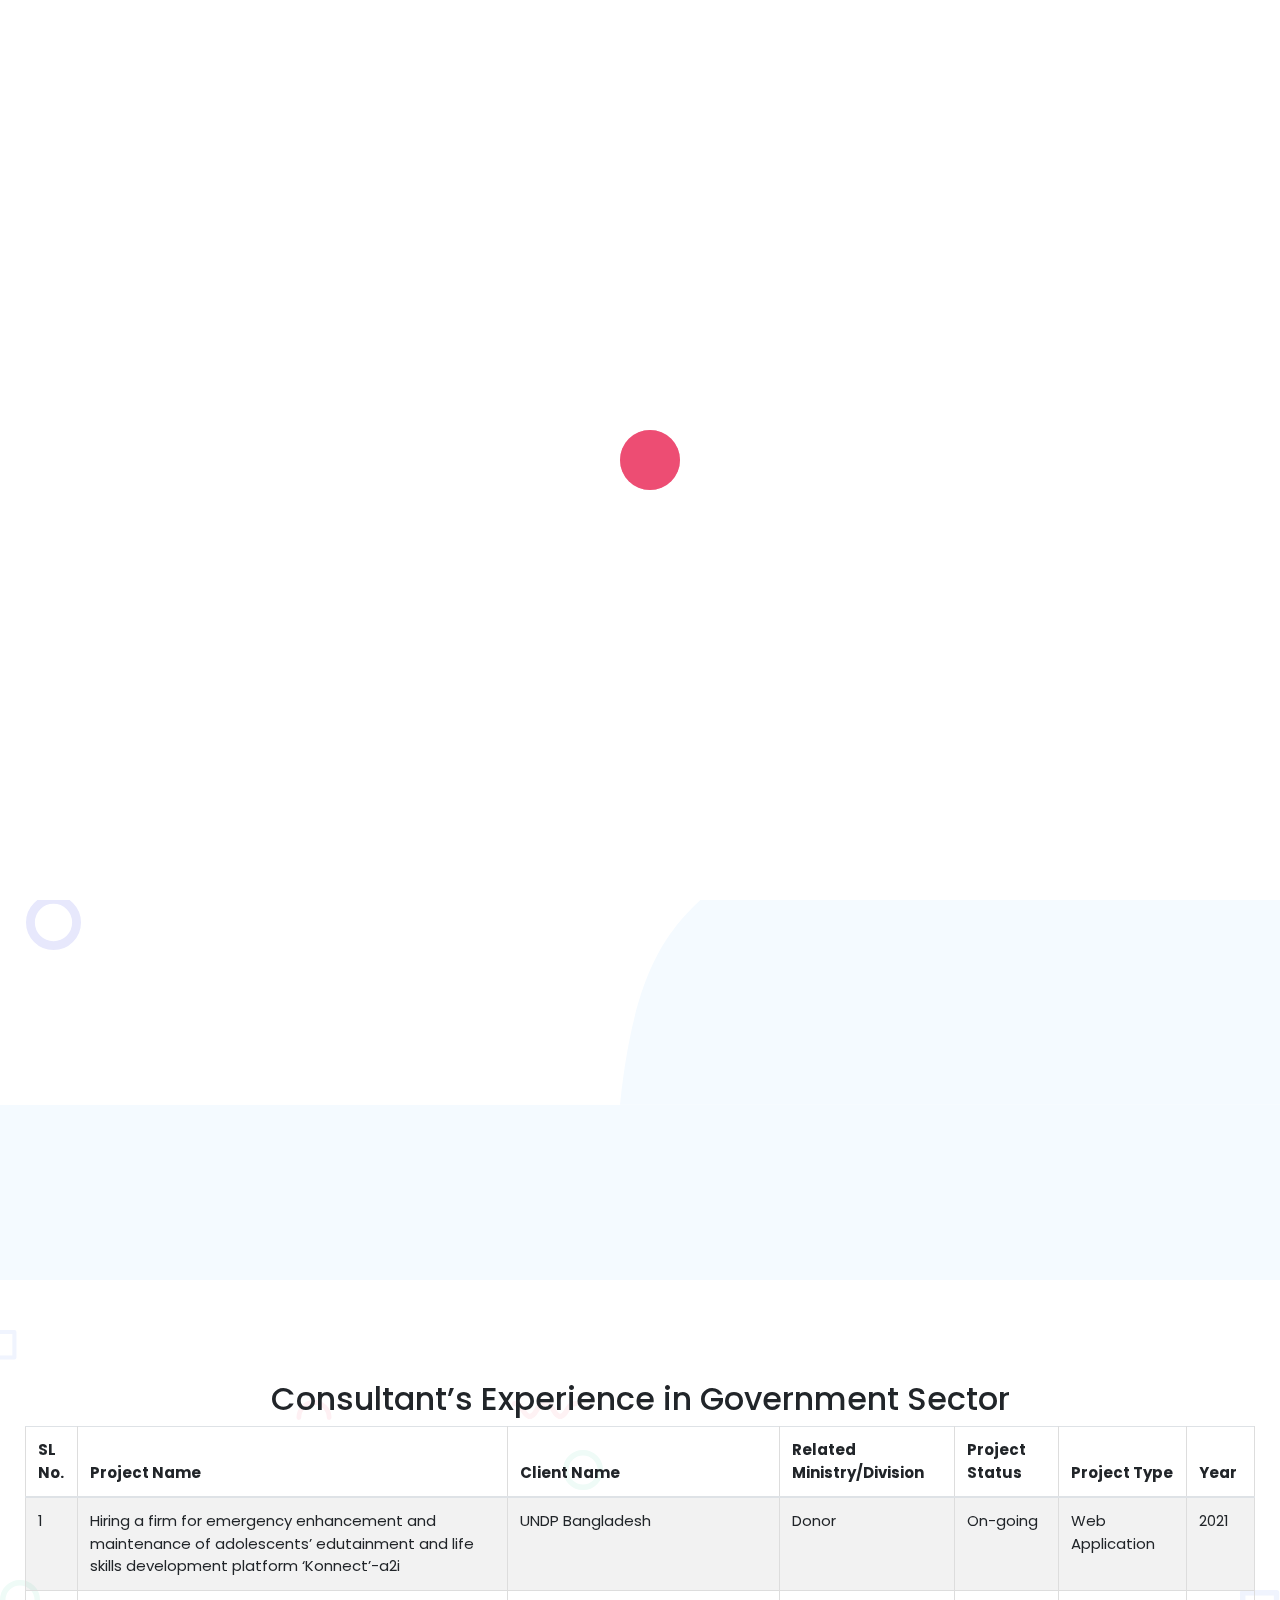
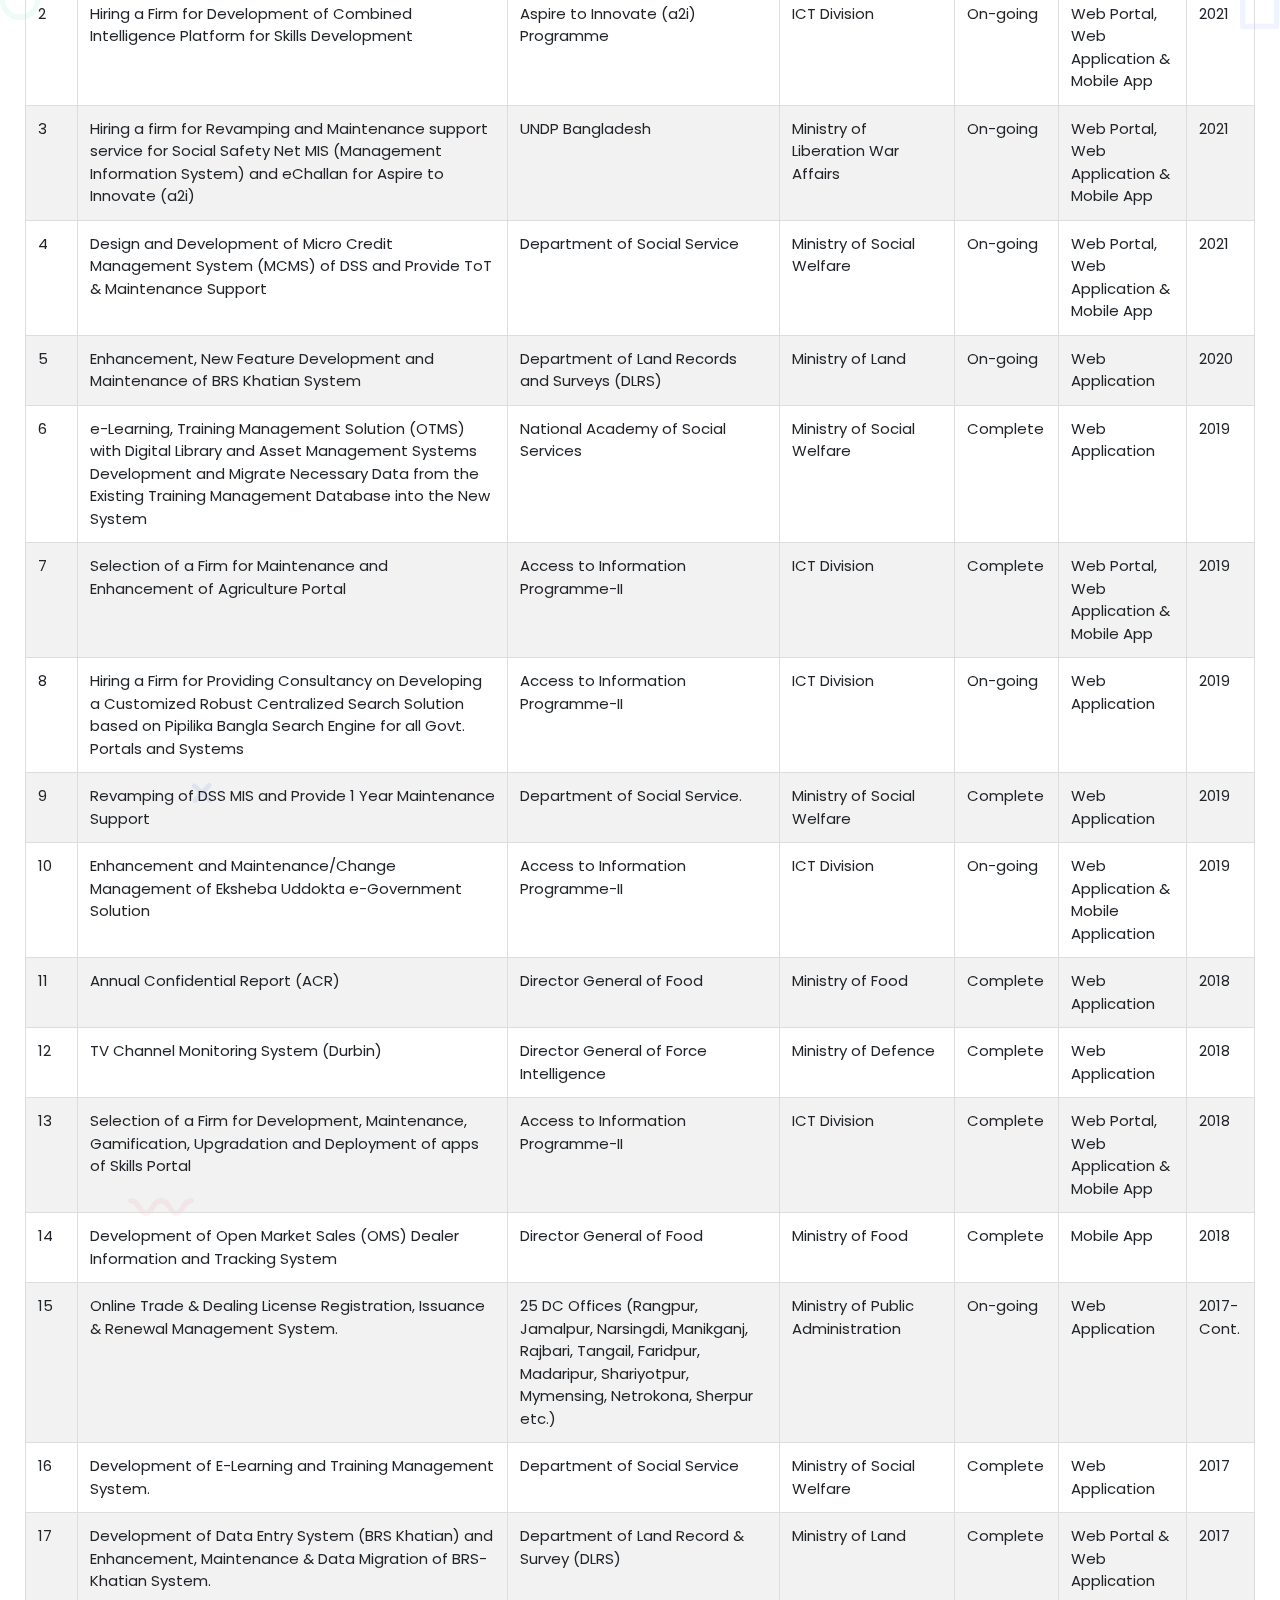
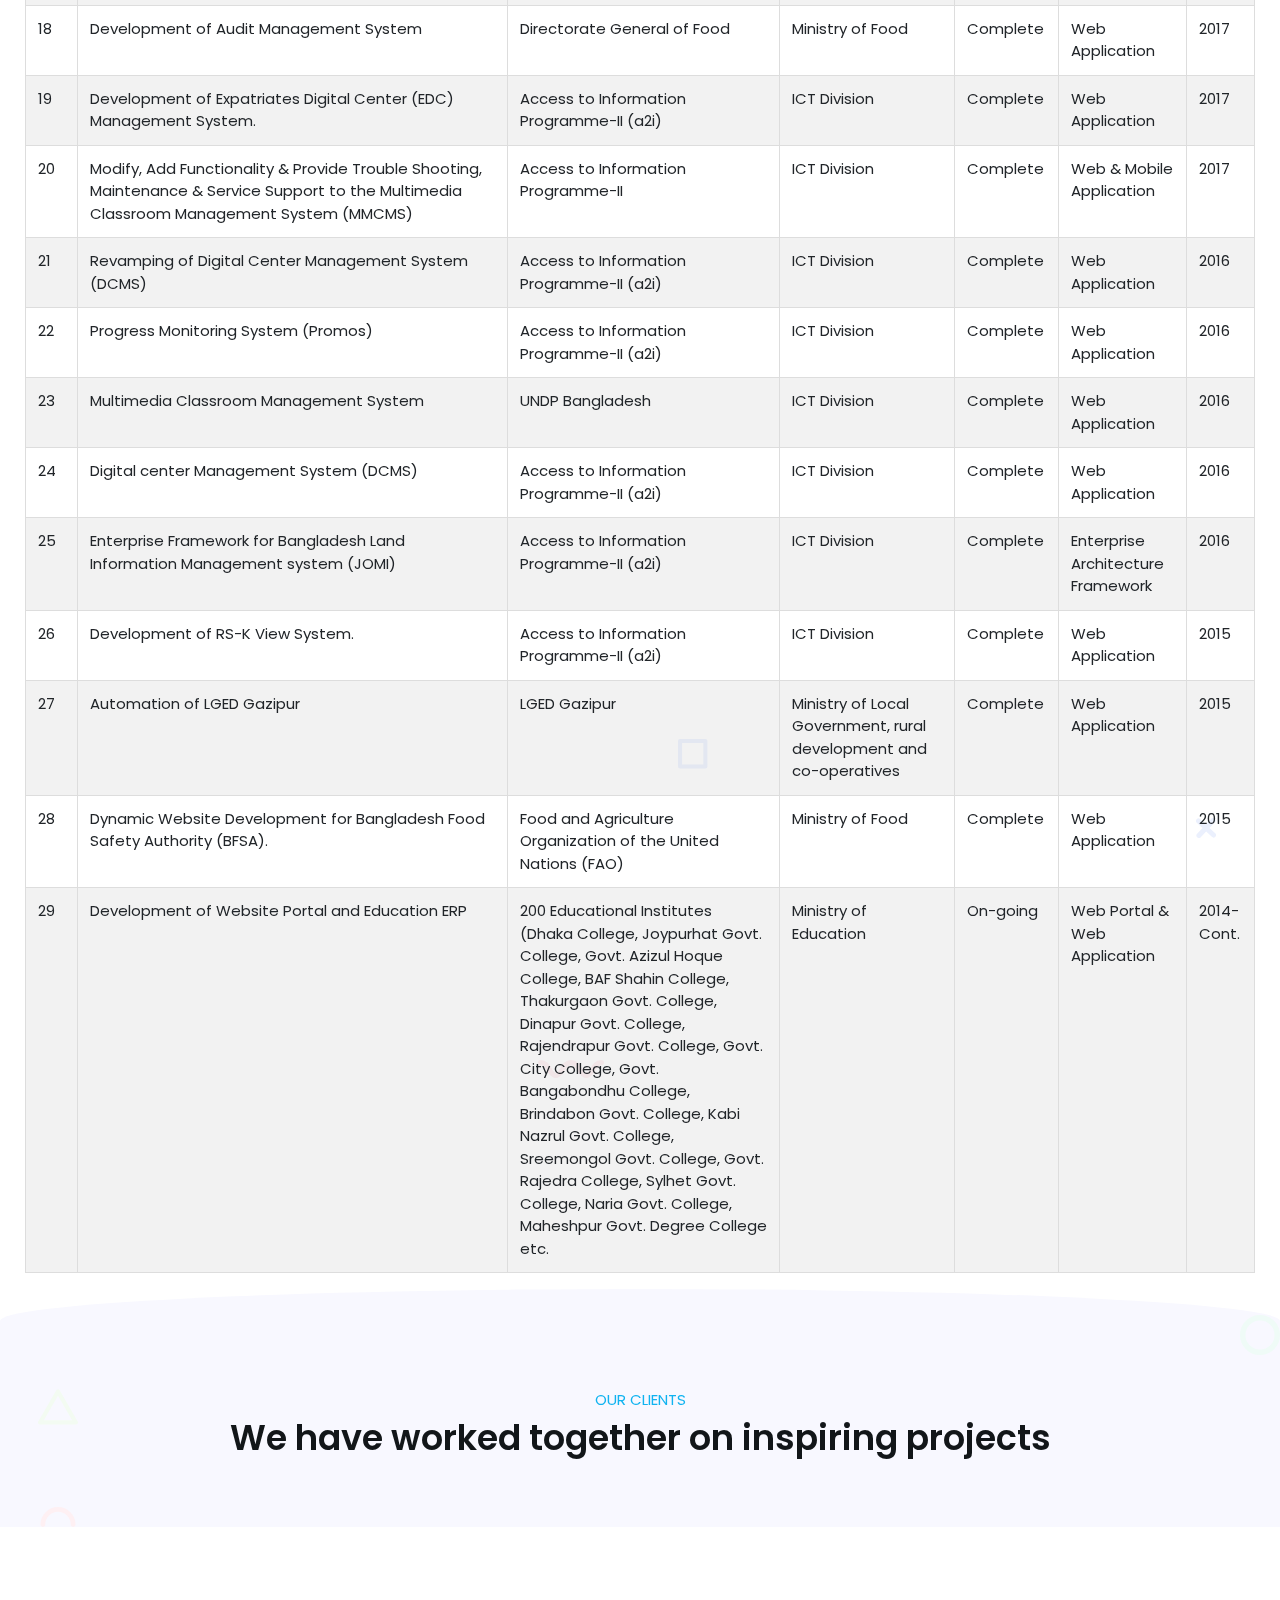
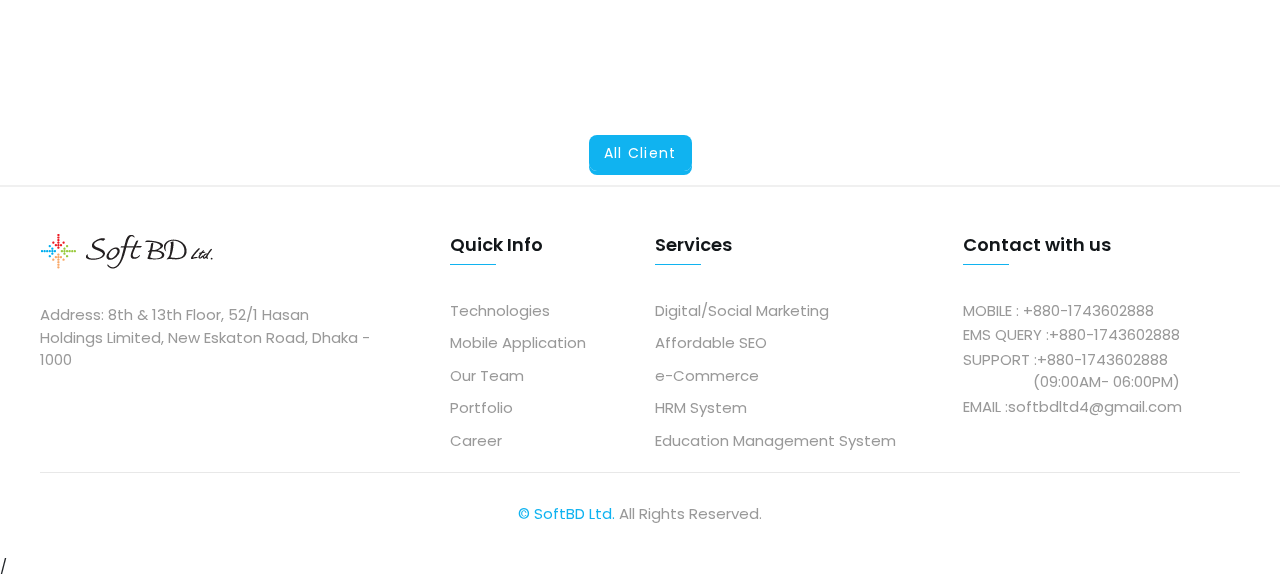
<file: govt-project.php.html>
<!DOCTYPE html>
<html lang="en">
<head>
    <title>:: SOFTBD LTD ::</title>
    <meta charset="utf-8"/>
    <meta name="viewport" content="width=device-width, initial-scale=1, shrink-to-fit=no" />
    <meta name="description" content=""/>
    <meta name="keywords" content=""/>
    <meta name="author" content=""/>
    <meta name="title" content=""/>
    <link rel="shortcut icon" type="image/x-icon" href="images/favicon.ico">
    <!--<link rel="stylesheet" type="text/css" href="css/css.css">
    <link rel="stylesheet" type="text/css" href="css/font-awesome.min.css">
    <link rel="stylesheet" href="css/bootstrap.min.css">
    <link rel="stylesheet" type="text/css" href="css/magnific-popup.css">
    <link rel="stylesheet" type="text/css" href="css/animate.css">-->
    <link rel="stylesheet" type="text/css" href="css/style.css">
    <script src="https://www.google.com/recaptcha/api.js" async defer></script>
    <!--<link rel="stylesheet" type="text/css" href="css/jquery-ui.min.css">-->

    <!-- Global site tag (gtag.js) - Google Analytics -->
    

    
<!-- Global site tag (gtag.js) - Google Analytics -->
<script async src="https://www.googletagmanager.com/gtag/js?id=G-VHMEJX8QJN"></script>
<script>
  window.dataLayer = window.dataLayer || [];
  function gtag(){dataLayer.push(arguments);}
  gtag('js', new Date());

  gtag('config', 'G-VHMEJX8QJN');
</script>
</head>
<body oncontextmenu="return false;">
<!-- Start preloader -->
<div id="preloader">
    <div class="spinner" id="status">
        <div class="double-bounce1"></div>
        <div class="double-bounce2"></div>
    </div>
</div>
<!-- End preloader -->

<!-- HEADER START -->
<header class="navbar-info position-none">
    <nav class="navbar navbar-expand-lg navbar-light navbar-me header">
        <div class="container">
            <a class="navbar-brand" href="index.php.html"><img src="images/logo.png" alt="logo"></a>
            <button class="navbar-toggler navbar-icon" type="button" data-toggle="collapse" data-target="#navbarNav" aria-controls="navbarNav" aria-expanded="false" aria-label="Toggle navigation"><span class="navbar-toggler-icon"></span><span class="navbar-toggler-icon"></span><span class="navbar-toggler-icon"></span><span class="navbar-toggler-icon"></span></button>
            <div class="collapse navbar-collapse float-right pt-0 mt-0" id="navbarNav">
                <ul class="nav navbar-nav ml-lg-auto mr-lg-0">
                    <li class="page-scroll nav-item active">
                        <a class="nav-link active fadeinleftbig hidden delay1" href ="index.html#banner-part">HOME</a>
                    </li>
                    <li class="nav-item">
                        <a class="nav-link fadeinleftbig hidden delay2" href="index.html#about-part">ABOUT</a>
                    </li>
                    <li class="nav-item">
                        <a class="nav-link fadeinleftbig hidden delay6" href="index.html#what-we-part">SERVICES</a>
                    </li>
                    <li class="nav-item">
                        <a class="nav-link fadeinleftbig hidden delay3" href="index.html#price-part">PRODUCTS</a>
                    </li>

                    <li class="nav-item">
                        <a class="nav-link fadeinleftbig hidden delay4" href="index.html#news-part"> ACHIEVEMENT</a>
                    </li>
                    <li class="nav-item">
                        <a class="nav-link fadeinleftbig hidden delay5" href="index.html#contact-part">CLIENTS</a>
                    </li>
                    <li class="nav-item">
                        <a href="govt-project.php.html#quote-popup" class="quote-btn animall open-popup-link fadeinleftbig hidden delay6" id="quote-btn" data-effect="mfp-move-horizontal">CONTACT</a>
                    </li>
                </ul>
            </div>
        </div>
    </nav>
</header>
<!---contact us start--->
	<div class="quote-part mfp-hide" id="quote-popup">		
		<div class="container">
			<div class="section-title">
				<span class="section-span">CONTACT US</span>
				<h2 class="text-center head-two">We will get back to you in less than 24 hours</h2>
				<!-- <p>Thank you for reaching Out to Us,We would Love to hear from you.</p> -->
			</div>
			<div class="row">
				<div class="col-lg-7">
				    
				    
					<form class="quote-form" action="govt-project.php.html" method="post" onSubmit="window.location.reload()">
				  		<div class="row">
				    		<div class="col-md">
				      			<input type="text" class="form-control" placeholder="Name" name="Name" required>
				      			<p class="error"></p>
				    		</div>
				    		<div class="col-md">
				      			<input type="email" class="form-control" placeholder="Email" name="Email" required>
				      			<p class="error"></p>
				    		</div>
				  		</div>
				  		<div class="row">
				    		<div class="col-md">
				      			<input type="text" class="form-control" placeholder="Subject" name="Subject" required>
				      			<p class="error"></p>
				    		</div>
				  		</div>
				  		<div class="form-group">
						    <textarea class="form-control" placeholder="Message" name="Message" rows="4" required></textarea>
						    <p class="error"></p>
						</div>
						<div class="form-group">
						<div class="g-recaptcha" data-sitekey="6LehJVUcAAAAAAGJJoM4f1wPxyBpFBQd-3t-MxK9"></div>
						</div>
						<button type="submit" class="quote-contact-btn" name="btn">SEND</button>
						<!-- <button type="submit" class="quote-contact-btn">CONTACT US NOW</button> -->
					</form>



				</div>
				<div class="col-lg-5">
					<div class="contact-detail-grp position-r">
					
						<div class="contact-middle">
						<b>SoftBD Ltd.</b> <br>8th & 13th Floor, 52/1 Hasan Holdings Limited, 
New Eskaton Road, Dhaka 1000<br><br>
							<div class="contact-detail">
								<h3 class="head-three" style="color:#000">Give us a call</h3>
								<a href="tel:8801710334756">  +880-1710334756</a>
							</div>
							<div class="contact-detail">
								<h3 class="head-three" style="color:#000">Send us an email</h3>
								<!--<a href="#"><span class="__cf_email__" data-cfemail="4b032e2727240b292e3124392f652824">[info@soft-bd.com]</span></a>-->
								<a href="cdn-cgi/l/email-protection.html#fc95929a93bc8f939a88d19e98d29f9391"><span>[<span class="__cf_email__" data-cfemail="f49d9a929bb4879b9280d99690da979b99">[email&#160;protected]</span>]</span></a>
							</div>
							<div class="contact-detail social-ac">
								<h3 class="head-three" style="color:#000">Follow us on</h3>
								<a href="govt-project.php.html#"><i class="fa fa-facebook ml-0"></i></a>
						 		<a href="govt-project.php.html#"><i class="fa fa-twitter"></i></a>
								
							</div>
						</div>
					</div>
				</div>
			</div>
		</div>
	</div>
<!---contact us end--->
<!---estimate start--->
<div class="quote-part mfp-hide" id="estimate-popup">
    <div class="container">
        <div class="section-title">
            <span class="section-span"></span>
            <h2 class="text-center head-two">What do you want to achieve?</h2>
            <!-- <p>Thank you for reaching Out to Us,We would Love to hear from you.</p> -->
        </div>
        <div class="row">
            <div class="col-lg-7">

                <!-- Display contact form -->
                <form class="quote-form" action="https://softbdltd.com/mail2.php" method="post" enctype="multipart/form-data">
                    <div class="row">
                        <div class="col-md">
                            <input type="text" class="form-control" placeholder="Name" name="Name" required>
                        </div>
                        <div class="col-md">
                            <input type="text" class="form-control" placeholder="Email" name="Email" required>
                        </div>
                    </div>
                    <div class="row">
                        <div class="col-md">
                            <input type="text" class="form-control" placeholder="Subject" name="Subject" required>
                        </div>
                    </div>
                    <div class="form-group">
                        <textarea class="form-control" placeholder="Message" name="Message" rows="4" required></textarea>
                    </div>

                    <div class="form-group">
                        <label>You can upload a file (optional)</label><br/>
                        <span>File should be .pdf, .doc, .jpg, .jpeg, .png format,<br/> max size 5 MB</span><br/>
                        <input type="file" name="attachment" class="form-control" placeholder="File should be .pdf, .doc, .docx, .rtf, .jpg, .jpeg, .png format, max size 5 MB">
                    </div>
                    <button type="submit" class="quote-contact-btn">SEND</button>
                </form>

            </div>
            <div class="col-lg-5">
                <div class="contact-detail-grp position-r">

                    <div class="contact-middle">
                        <b>SoftBD Ltd.</b> <br>8th & 15th Floor, 52/1 Hasan Holdings Limited,
                        New Eskaton Road, Dhaka 1000<br><br>
                        <div class="contact-detail">
                            <h3 class="head-three" style="color:#000">Give us a call</h3>
                            <a href="tel:8801917778999"> +880-1917778999, +880-1710334756</a>
                        </div>
                        <div class="contact-detail">
                            <h3 class="head-three" style="color:#000">Send us an email</h3>
                            <a href="govt-project.php.html#"><span class="__cf_email__" data-cfemail="4b032e2727240b292e3124392f652824">[<span class="__cf_email__" data-cfemail="92fbfcf4fdd2e1fdf4e6bff0f6bcf1fdff">[email&#160;protected]</span>]</span></a>
                        </div>
                        <div class="contact-detail social-ac">
                            <h3 class="head-three" style="color:#000">Follow us on</h3>
                            <a href="govt-project.php.html#"><i class="fa fa-facebook ml-0"></i></a>
                            <a href="govt-project.php.html#"><i class="fa fa-twitter"></i></a>

                        </div>
                    </div>
                </div>
            </div>
        </div>
    </div>
</div>
<!---estimate end--->
	<!-- END HEADER-->    <!-- MAIN START-->
    <main class="main">
        <div class="banner-part over-hidden" id="banner-part">
            <div class="banner-bg-left position-a inline">
                <svg class="icon-one" version="1.1" id="Layer_1" xmlns="http://www.w3.org/2000/svg" x="0px" y="0px"
                     viewBox="0 0 612 374.47" style="enable-background:new 0 0 612 374.47;" xml:space="preserve"><path
                            class="bl"
                            d="M0,0v374.47c15.64-24.01,71.03-107.52,307.77-116.59C557.25,248.32,607.47,23.29,612,0H0z"/>
				</svg>
            </div>
            <div class="banner-bg-right position-a inline">
                <svg version="1.1" id="Layer_2" xmlns="http://www.w3.org/2000/svg" x="0px" y="0px"
                     viewBox="0 -41.246 548 537.821" enable-background="new 0 -41.246 548 537.821" xml:space="preserve">
				<path fill="#F4FAFF" d="M548,87.172L547.997-41c0,0-35.497-3-61.733,11.957C460.508-14.36,443.807,0.445,443.807,0.445
					c-5.521,3.332-23.672,30.155-28.238,44.176c-8.505,26.12-0.608,112.381-63.176,125.136c-62.57,12.756-111.775,11.542-133.036,50.42
					c-21.26,38.877-29.159,78.971-29.765,91.121c-0.608,12.149-73.502,9.719-113.598,41.307C36.629,383.621,10.148,399.414,0,496.575
					h548V87.172z"/>
				</svg>
            </div>
            <div class="section-icons">
                <div class="shape">
                    <svg class="banner-shape-one position-a inline shape-zoom" id="Layer_3" data-name="Layer 3"
                         xmlns="http://www.w3.org/2000/svg" viewBox="0 0 62 62">
                        <defs></defs>
                        <path class="cls-2" d="M332,620a26,26,0,1,1-26,26A26,26,0,0,1,332,620Z"
                              transform="translate(-301 -615)"/>
                    </svg>
                </div>
                <div class="shape">
                    <svg class="banner-shape-two position-a inline shape-rotate" id="Layer_4" data-name="Layer 4"
                         xmlns="http://www.w3.org/2000/svg" viewBox="0 0 33.83 33.83">
                        <defs></defs>
                        <title></title>
                        <path class="cls-3" d="M895,191v27H868Z" transform="translate(-863.17 -186.17)"/>
                    </svg>
                </div>
                <div class="shape">
                    <svg class="banner-shape-three position-a inline shape-rotate" id="Layer_5" data-name="Layer 5"
                         xmlns="http://www.w3.org/2000/svg" viewBox="0 0 56.3 56.3">
                        <defs></defs>
                        <title></title>
                        <path class="cls-4" d="M766.87,597.9l22.23-27,27,22.23-22.23,27Z"
                              transform="translate(-763.35 -567.35)"/>
                    </svg>
                </div>
                <div class="shape">
                    <svg class="banner-shape-four position-a inline rotate3d" id="Layer_6" data-name="Layer 6"
                         xmlns="http://www.w3.org/2000/svg" viewBox="0 0 15 15">
                        <defs></defs>
                        <title></title>
                        <path class="cls-5" d="M561.5,474a7.5,7.5,0,1,1-7.5,7.5A7.5,7.5,0,0,1,561.5,474Z"
                              transform="translate(-554 -474)"/>
                    </svg>
                </div>
            </div>
            <div class="container">
                <div class="row">
                    <div class="col-xs-12 col-lg-12 center-content order-2 order-lg-1">
                        <div class="banner-content fadeInLeft hidden" style="text-align:center;">

                            <h1 class="head-one">Our <span style=""> portfolio  </span></h1>
                            <p class="banner-p" style="font-size: 25px; margin-top: 30px; margin-bottom:120px;">
                                Every line of code we write <br/>
                                is meant to grow the client's business</p>
                            <a href="govt-project.php.html#testimonial-part1" class="started-btn animall">keep reading about our projects</a>
                        </div>

                    </div>

                </div>
            </div>
        </div>
        </div>

        <div class="testimonial-part" id="testimonial-part1" style="background: #f4faff; padding: 50px 0px !important;">
            <div class="container">
                <div class="section-title fadeIn hidden" style=" padding-bottom: 0px !important;">
                    <span class="section-span" style="font-size: 25px;color: #000;"> Read the success stories of our clients and find out about the great projects which we have done together.</span>
                </div>

            </div>
        </div>

        <div class="what-we-part pt-100 pb-60-md position-r over-hidden" style="">
            <div class="whatwe-shape">
                <div class="shape">
                    <svg class="inner-shape1 position-a inline shape-rotate" version="1.1" id="Layer_14"
                         xmlns="http://www.w3.org/2000/svg"
                         x="0px" y="0px" viewBox="0 0 36.65 36.65" style="enable-background:new 0 0 36.65 36.65;"
                         xml:space="preserve"><rect x="2.5" y="2.5"
                                                    class="w1" width="31" height="31"/>
					</svg>
                    <svg class="inner-shape2 position-a inline shape-zoom" version="1.1" id="Layer_15"
                         xmlns="http://www.w3.org/2000/svg"
                         x="0px" y="0px"
                         viewBox="0 0 36.83 36.83" style="enable-background:new 0 0 36.83 36.83;" xml:space="preserve">
                        <path class="w2"
                              d="M34.33,18.41c0,8.79-7.12,15.91-15.91,15.91S2.5,27.2,2.5,18.41C2.5,9.62,9.63,2.5,18.41,2.5S34.33,9.62,34.33,18.41z"/>
					</svg>
                    <svg class="inner-shape3 position-a inline shape-rotate" version="1.1" id="Layer_16"
                         xmlns="http://www.w3.org/2000/svg"
                         x="0px" y="0px"
                         viewBox="0 0 20.25 20.25" style="enable-background:new 0 0 20.25 20.25;" xml:space="preserve"><g>
                            <line class="w3" x1="17.75" y1="17.28" x2="2.5" y2="2.97"/>
                            <line class="w3" x1="2.97" y1="17.75" x2="17.28" y2="2.5"/>
                        </g>
					</svg>
                    <svg class="inner-shape4 position-a inline shape-zoom" version="1.1" id="Layer_17"
                         xmlns="http://www.w3.org/2000/svg"
                         x="0px" y="0px" viewBox="0 0 63.14 17.25" style="enable-background:new 0 0 63.14 17.25;"
                         xml:space="preserve"> <g>
                            <path class="w4" d="M17.04,14.75C10.13,14.75,11.32,2.5,2.5,2.5"/>
                            <path class="w4" d="M46.11,14.75c-6.91,0-5.72-12.25-14.54-12.25"/>
                            <path class="w4" d="M17.04,14.75c6.91,0,5.72-12.25,14.54-12.25"/>
                            <path class="w4" d="M60.64,2.5"/>
                            <path class="w4" d="M46.11,14.75c6.91,0,5.72-12.25,14.54-12.25"/>
                        </g>
					</svg>
                    <svg class="inner-shape5 position-a inline shape-rotate" version="1.1" id="Layer_18"
                         xmlns="http://www.w3.org/2000/svg"
                         x="0px" y="0px" viewBox="0 0 46.95 41.35" style="enable-background:new 0 0 46.95 41.35;"
                         xml:space="preserve"><polygon class="w5"
                                                       points="33.95,20.66 23.45,2.5 12.98,20.67 2.5,38.85 23.47,38.83 44.45,38.82 "/>
					</svg>
                    <svg class="inner-shape6 position-a inline shape-rotate" version="1.1" id="Layer_19"
                         xmlns="http://www.w3.org/2000/svg"
                         x="0px" y="0px" viewBox="0 0 36.68 20.91" style="enable-background:new 0 0 36.68 20.91;"
                         xml:space="preserve"><path class="w6"
                                                    d="M2.5,18.41C2.5,9.62,9.59,2.5,18.34,2.5c8.75,0,15.84,7.12,15.84,15.91"/>
					</svg>
                    <svg class="inner-shape7 position-a inline shape-rotate" version="1.1" id="Layer_20"
                         xmlns="http://www.w3.org/2000/svg"
                         x="0px" y="0px" viewBox="0 0 36.68 20.91" style="enable-background:new 0 0 36.68 20.91;"
                         xml:space="preserve"><path class="w6"
                                                    d="M2.5,18.41C2.5,9.62,9.59,2.5,18.34,2.5c8.75,0,15.84,7.12,15.84,15.91"/>
					</svg>
                    <svg class="inner-shape8 position-a inline shape-fade" version="1.1" id="Layer_21"
                         xmlns="http://www.w3.org/2000/svg"
                         x="0px" y="0px" viewBox="0 0 63.14 17.25" style="enable-background:new 0 0 63.14 17.25;"
                         xml:space="preserve"> <g>
                            <path class="w4" d="M17.04,14.75C10.13,14.75,11.32,2.5,2.5,2.5"/>
                            <path class="w4" d="M46.11,14.75c-6.91,0-5.72-12.25-14.54-12.25"/>
                            <path class="w4" d="M17.04,14.75c6.91,0,5.72-12.25,14.54-12.25"/>
                            <path class="w4" d="M60.64,2.5"/>
                            <path class="w4" d="M46.11,14.75c6.91,0,5.72-12.25,14.54-12.25"/>
                        </g>
					</svg>
                    <svg class="inner-shape9 position-a inline animated-1" version="1.1" id="Layer_22"
                         xmlns="http://www.w3.org/2000/svg"
                         x="0px" y="0px"
                         viewBox="0 0 36.83 36.83" style="enable-background:new 0 0 36.83 36.83;" xml:space="preserve">
                        <path class="w2"
                              d="M34.33,18.41c0,8.79-7.12,15.91-15.91,15.91S2.5,27.2,2.5,18.41C2.5,9.62,9.63,2.5,18.41,2.5S34.33,9.62,34.33,18.41z"/>
					</svg>
                    <svg class="inner-shape10 position-a inline shape-zoom" version="1.1" id="Layer_23"
                         xmlns="http://www.w3.org/2000/svg"
                         x="0px" y="0px" viewBox="0 0 63.14 17.25" style="enable-background:new 0 0 63.14 17.25;"
                         xml:space="preserve"> <g>
                            <path class="w4" d="M17.04,14.75C10.13,14.75,11.32,2.5,2.5,2.5"/>
                            <path class="w4" d="M46.11,14.75c-6.91,0-5.72-12.25-14.54-12.25"/>
                            <path class="w4" d="M17.04,14.75c6.91,0,5.72-12.25,14.54-12.25"/>
                            <path class="w4" d="M60.64,2.5"/>
                            <path class="w4" d="M46.11,14.75c6.91,0,5.72-12.25,14.54-12.25"/>
                        </g>
					</svg>
                    <svg class="inner-shape11 position-a inline shape-rotate" version="1.1" id="Layer_24"
                         xmlns="http://www.w3.org/2000/svg"
                         x="0px" y="0px" viewBox="0 0 36.65 36.65" style="enable-background:new 0 0 36.65 36.65;"
                         xml:space="preserve"><rect x="2.5" y="2.5"
                                                    class="w1" width="31" height="31"/>
					</svg>
                    <svg class="inner-shape12 position-a inline shape-rotate" version="1.1" id="Layer_25"
                         xmlns="http://www.w3.org/2000/svg"
                         x="0px" y="0px" viewBox="0 0 36.65 36.65" style="enable-background:new 0 0 36.65 36.65;"
                         xml:space="preserve"><rect x="2.5" y="2.5"
                                                    class="w1" width="31" height="31"/>
					</svg>
                    <svg class="inner-shape13 position-a inline shape-rotate" version="1.1" id="Layer_26"
                         xmlns="http://www.w3.org/2000/svg"
                         x="0px" y="0px"
                         viewBox="0 0 20.25 20.25" style="enable-background:new 0 0 20.25 20.25;" xml:space="preserve"><g>
                            <line class="w3" x1="17.75" y1="17.28" x2="2.5" y2="2.97"/>
                            <line class="w3" x1="2.97" y1="17.75" x2="17.28" y2="2.5"/>
                        </g>
					</svg>
                    <svg class="inner-shape14 position-a inline shape-zoom" version="1.1" id="Layer_27"
                         xmlns="http://www.w3.org/2000/svg"
                         x="0px" y="0px"
                         viewBox="0 0 36.83 36.83" style="enable-background:new 0 0 36.83 36.83;" xml:space="preserve">
                        <path class="w2"
                              d="M34.33,18.41c0,8.79-7.12,15.91-15.91,15.91S2.5,27.2,2.5,18.41C2.5,9.62,9.63,2.5,18.41,2.5S34.33,9.62,34.33,18.41z"/>
					</svg>
                </div>
            </div>
            <div class="container" style="">
                <h2 style="text-align:center; z-index: 2;">Consultant’s Experience in Government Sector</h2>
                <div class="row">
                     <table class="project-list table table-striped">
                        <thead>
                        <tr>
                            <th scope="col">SL No.</th>
                            <th scope="col" style="width: 35%;">Project Name</th>
                            <th scope="col">Client Name</th>
                            <th scope="col">Related Ministry/Division</th>
                            <th scope="col">Project Status</th>
                            <th scope="col">Project Type</th>
                            <th scope="col">Year</th>
                        </tr>
                        </thead>
                         <tr>
                             <td>1</td>
                             <td>Hiring a firm for emergency enhancement and maintenance of adolescents’ edutainment and
                                 life skills development platform ‘Konnect’-a2i
                             </td>
                             <td>UNDP Bangladesh</td>
                             <td>Donor</td>
                             <td>On-going</td>
                             <td>Web Application</td>
                             <td>2021</td>
                         </tr>
                        <tr>
                            <td>2</td>
                            <td>Hiring a Firm for Development of Combined Intelligence Platform for Skills Development
                            </td>
                            <td>Aspire to Innovate (a2i) Programme</td>
                            <td>ICT Division</td>
                            <td>On-going</td>
                            <td>Web Portal, Web Application & Mobile App</td>
                            <td>2021</td>
                        </tr>
                        
                        <tr>
                            <td>3</td>
                            <td>Hiring a firm for Revamping and Maintenance support service for Social Safety Net MIS
                                (Management Information System) and eChallan for Aspire to Innovate (a2i)
                            </td>
                            <td>UNDP Bangladesh</td>
                            <td>Ministry of Liberation War Affairs</td>
                            <td>On-going</td>
                            <td>Web Portal, Web Application & Mobile App</td>
                            <td>2021</td>
                        </tr>
                        <tr>
                            <td>4</td>
                            <td>Design and Development of Micro Credit Management System (MCMS) of DSS and Provide ToT &
                                Maintenance Support
                            </td>
                            <td>Department of Social Service</td>
                            <td>Ministry of Social Welfare</td>
                            <td>On-going</td>
                            <td>Web Portal, Web Application & Mobile App</td>
                            <td>2021</td>
                        </tr>
                         <tr>
                             <td>5</td>
                             <td>Enhancement, New Feature Development and Maintenance of BRS Khatian System</td>
                             <td>Department of Land Records and Surveys (DLRS)</td>
                             <td>Ministry of Land</td>
                             <td>On-going</td>
                             <td>Web Application</td>
                             <td>2020</td>
                         </tr>
                        <tr>
                            <td>6</td>
                            <td>e-Learning, Training Management Solution (OTMS) with Digital Library and Asset
                                Management Systems Development and Migrate Necessary Data from the Existing Training
                                Management Database into the New System
                            </td>
                            <td>National Academy of Social Services</td>
                            <td>Ministry of Social Welfare</td>
                            <td>Complete</td>
                            <td>Web Application</td>
                            <td>2019</td>
                        </tr>
                        <tr>
                            <td>7</td>
                            <td>Selection of a Firm for Maintenance and Enhancement of Agriculture Portal</td>
                            <td>Access to Information Programme-II</td>
                            <td>ICT Division</td>
                            <td>Complete</td>
                            <td>Web Portal, Web Application & Mobile App</td>
                            <td>2019</td>
                        </tr>
                        <tr>
                            <td>8</td>
                            <td>Hiring a Firm for Providing Consultancy on Developing a Customized Robust Centralized
                                Search Solution based on Pipilika Bangla Search Engine for all Govt. Portals and Systems
                            </td>
                            <td>Access to Information Programme-II</td>
                            <td>ICT Division</td>
                            <td>On-going</td>
                            <td>Web Application</td>
                            <td>2019</td>
                        </tr>

                        <tr>
                            <td>9</td>
                            <td>Revamping of DSS MIS and Provide 1 Year Maintenance Support</td>
                            <td>Department of Social Service.</td>
                            <td>Ministry of Social Welfare</td>
                            <td>Complete</td>
                            <td>Web Application</td>
                            <td>2019</td>
                        </tr>
                        <tr>
                            <td>10</td>
                            <td>Enhancement and Maintenance/Change Management of Eksheba Uddokta e-Government Solution
                            </td>
                            <td>Access to Information Programme-II</td>
                            <td>ICT Division</td>
                            <td>On-going</td>
                            <td>Web Application & Mobile Application</td>
                            <td>2019</td>
                        </tr>
                        <tr>
                            <td>11</td>
                            <td>Annual Confidential Report (ACR)</td>
                            <td>Director General of Food</td>
                            <td>Ministry of Food</td>
                            <td>Complete</td>
                            <td>Web Application</td>
                            <td>2018</td>
                        </tr>
                        <tr>
                            <td>12</td>
                            <td>TV Channel Monitoring System (Durbin)</td>
                            <td>Director General of Force Intelligence</td>
                            <td>Ministry of Defence</td>
                            <td>Complete</td>
                            <td>Web Application</td>
                            <td>2018</td>
                        </tr>
                        <tr>
                            <td>13</td>
                            <td>Selection of a Firm for Development, Maintenance, Gamification, Upgradation and
                                Deployment of apps of Skills Portal
                            </td>
                            <td>Access to Information Programme-II</td>
                            <td>ICT Division</td>
                            <td>Complete</td>
                            <td>Web Portal, Web Application & Mobile App</td>
                            <td>2018</td>
                        </tr>
                        <tr>
                            <td>14</td>
                            <td>Development of Open Market Sales (OMS) Dealer Information and Tracking System</td>
                            <td>Director General of Food</td>
                            <td>Ministry of Food</td>
                            <td>Complete</td>
                            <td>Mobile App</td>
                            <td>2018</td>
                        </tr>
                        <tr>
                            <td>15</td>
                            <td>Online Trade & Dealing License Registration, Issuance & Renewal Management System.</td>
                            <td>25 DC Offices (Rangpur, Jamalpur, Narsingdi, Manikganj, Rajbari, Tangail, Faridpur,
                                Madaripur, Shariyotpur, Mymensing, Netrokona, Sherpur etc.)
                            </td>
                            <td>Ministry of Public Administration</td>
                            <td>On-going</td>
                            <td>Web Application</td>
                            <td>2017-Cont.</td>
                        </tr>

                        <tr>
                            <td>16</td>
                            <td>Development of E-Learning and Training Management System.</td>
                            <td>Department of Social Service</td>
                            <td>Ministry of Social Welfare</td>
                            <td>Complete</td>
                            <td>Web Application</td>
                            <td>2017</td>
                        </tr>

                        <tr>
                            <td>17</td>
                            <td>Development of Data Entry System (BRS Khatian) and Enhancement, Maintenance & Data
                                Migration of BRS-Khatian System.
                            </td>
                            <td>Department of Land Record & Survey (DLRS)</td>
                            <td>Ministry of Land</td>
                            <td>Complete</td>
                            <td>Web Portal & Web Application</td>
                            <td>2017</td>
                        </tr>
                        <tr>
                            <td>18</td>
                            <td>Development of Audit Management System</td>
                            <td>Directorate General of Food</td>
                            <td>Ministry of Food</td>
                            <td>Complete</td>
                            <td>Web Application</td>
                            <td>2017</td>
                        </tr>

                        <tr>
                            <td>19</td>
                            <td>Development of Expatriates Digital Center (EDC) Management System.</td>
                            <td>Access to Information Programme-II (a2i)</td>
                            <td>ICT Division</td>
                            <td>Complete</td>
                            <td>Web Application</td>
                            <td>2017</td>
                        </tr>

                        <tr>
                            <td>20</td>
                            <td>Modify, Add Functionality & Provide Trouble Shooting, Maintenance & Service Support to
                                the Multimedia Classroom Management System (MMCMS)
                            </td>
                            <td>Access to Information Programme-II</td>
                            <td>ICT Division</td>
                            <td>Complete</td>
                            <td>Web & Mobile Application</td>
                            <td>2017</td>
                        </tr>

                        <tr>
                            <td>21</td>
                            <td>Revamping of Digital Center Management System (DCMS)</td>
                            <td>Access to Information Programme-II (a2i)</td>
                            <td>ICT Division</td>
                            <td>Complete</td>
                            <td>Web Application</td>
                            <td>2016</td>
                        </tr>
                        <tr>
                            <td>22</td>
                            <td>Progress Monitoring System (Promos)</td>
                            <td>Access to Information Programme-II (a2i)</td>
                            <td>ICT Division</td>
                            <td>Complete</td>
                            <td>Web Application</td>
                            <td>2016</td>
                        </tr>
                        <tr>
                            <td>23</td>
                            <td>Multimedia Classroom Management System</td>
                            <td>UNDP Bangladesh</td>
                            <td>ICT Division</td>
                            <td>Complete</td>
                            <td>Web Application</td>
                            <td>2016</td>
                        </tr>
                        <tr>
                            <td>24</td>
                            <td>Digital center Management System (DCMS)</td>
                            <td>Access to Information Programme-II (a2i)</td>
                            <td>ICT Division</td>
                            <td>Complete</td>
                            <td>Web Application</td>
                            <td>2016</td>
                        </tr>

                        <tr>
                            <td>25</td>
                            <td>Enterprise Framework for Bangladesh Land Information Management system (JOMI)</td>
                            <td>Access to Information Programme-II (a2i)</td>
                            <td>ICT Division</td>
                            <td>Complete</td>
                            <td>Enterprise Architecture Framework</td>
                            <td>2016</td>
                        </tr>

                        <tr>
                            <td>26</td>
                            <td>Development of RS-K View System.</td>
                            <td>Access to Information Programme-II (a2i)</td>
                            <td>ICT Division</td>
                            <td>Complete</td>
                            <td>Web Application</td>
                            <td>2015</td>
                        </tr>

                        <tr>
                            <td>27</td>
                            <td>Automation of LGED Gazipur</td>
                            <td>LGED Gazipur</td>
                            <td>Ministry of Local Government, rural development and co-operatives</td>
                            <td>Complete</td>
                            <td>Web Application</td>
                            <td>2015</td>
                        </tr>
                        <tr>
                            <td>28</td>
                            <td>Dynamic Website Development for Bangladesh Food Safety Authority (BFSA).</td>
                            <td>Food and Agriculture Organization of the United Nations (FAO)</td>
                            <td>Ministry of Food</td>
                            <td>Complete</td>
                            <td>Web Application</td>
                            <td>2015</td>
                        </tr>

                        <tr>
                            <td>29</td>
                            <td>Development of Website Portal and Education ERP</td>
                            <td>
                                200 Educational Institutes (Dhaka College, Joypurhat Govt. College, Govt. Azizul Hoque
                                College, BAF Shahin College, Thakurgaon Govt. College, Dinapur Govt. College,
                                Rajendrapur Govt. College, Govt. City College, Govt.
                                Bangabondhu College, Brindabon Govt. College, Kabi Nazrul Govt. College, Sreemongol
                                Govt. College, Govt. Rajedra College, Sylhet Govt. College, Naria Govt. College,
                                Maheshpur Govt. Degree College etc.
                            </td>
                            <td>Ministry of Education</td>
                            <td>On-going</td>
                            <td>Web Portal & Web Application</td>
                            <td>2014-Cont.</td>
                        </tr>

                    </table>

                </div>
            </div>

<div class="contactus-part bg-color-md pt-100" id="contact-part">
    <div class="section-title" style="padding-bottom:0px !important;">
        <span class="section-span">OUR CLIENTS</span>

        <h2 class="head-two">We have worked together on inspiring projects</h2>
    </div>

</div>
</div>
<div class="brand-part">
    <div class="container">
        <div class="row">
            <div class="w-100">
                <div class="brand-slider fadeInDown hidden" id="brand-slider">
                    <div class="item">
                        <img src="images/partners_003.jpg" width="140" alt="brand-img">
                    </div>
                    <div class="item">
                        <img src="images/partners_012.jpg" width="140" alt="brand-img">
                    </div>
                    <div class="item">
                        <img src="images/partners_008.jpg" width="140" alt="brand-img">
                    </div>
                    <div class="item">
                        <img src="images/partners_021.webp" width="140" alt="brand-img">
                    </div>
                    <div class="item">
                        <img src="images/partners_017.jpg" width="140" alt="brand-img">
                    </div>
                    <div class="item">
                        <img src="images/teletalk.png" width="140" alt="brand-img">
                    </div>
                    <div class="item">
                        <img src="images/dmp.jpg" width="140" alt="brand-img">
                    </div>
                    <div class="item">
                        <img src="images/lged.jpg" width="140" alt="brand-img">
                    </div>
                    <div class="item">
                        <img src="images/dlrs.jpg" width="140" alt="brand-img">
                    </div>
                    <div class="item">
                        <img src="images/land.jpg" width="140" alt="brand-img">
                    </div>
                    <div class="item">
                        <img src="images/food.jpg" width="140" alt="brand-img">
                    </div>
                    <div class="item">
                        <img src="images/mis.jpg" width="140" alt="brand-img">
                    </div>
                    <div class="item">
                        <img src="images/dwa.jpg" width="140" alt="brand-img">
                    </div>
                    <div class="item">
                        <img src="images/dyd.jpg" width="140" alt="brand-img">
                    </div>
                    <div class="item">
                        <img src="images/partners_035.webp" width="140" alt="brand-img">
                    </div>

                </div>
            </div>
        </div>
    </div>

</div>
<div class="all-client-btn">
    <a href="client.php.html" class="quote-btn animall" style="
						    background: #10b3f0;
    box-shadow: 0 4px 0 #10b3f0;
    letter-spacing: 1.3px;
    padding: 8px 15px;
    font-size: 14px;
    color: #fff !important;
    border-radius: 8px;">All Client</a>
</div>

<footer class="footer-part">
    <div class="container pb-100 pb-60-md" style="padding-bottom: 20px;">
        <div class="row">
            <div class="col-12 col-md-4">
                <a href="index.php.html"><img src="images/logo.png" alt="logo"></a>
                <!--<p class="footer-p">Soft BD Ltd. is a leading solution provider for Internet based applications.
                    Established in 2006. </p>-->
                <p class="footer-p" style="color: #999;"> Address: 8th & 13th Floor, 52/1 Hasan Holdings Limited,
                    New Eskaton Road, Dhaka - 1000</p>
            </div>
            <div class="col-12 col-md-2">

                <h3 class="head-three">Quick Info</h3>
                <div class="head-line"></div>
                <ul class="footer-menu">
                    <li><a href="technologies.php.html">Technologies</a></li>
                    <li><a href="mobile.php.html">Mobile Application</a></li>
                    <li><a href="team.php.html">Our Team</a></li>
                    <li><a href="portfolio.php.html">Portfolio</a></li>
                    <!--<li><a href="javascript:void(0)">MCQ Reader </a></li>-->
                    <li><a href="javascript:void(0)">Career</a></li>

                </ul>
            </div>

            <div class="col-12 col-md-3">

                <h3 class="head-three">Services</h3>
                <div class="head-line"></div>
                <ul class="footer-menu">
                    <!--                    <li><a href="domain-hosting.html">Domain Registration</a></li>-->
                    <!--                    <li><a href="hosting.html">Web Hosting Packages</a></li>-->
                    <li><a href="social-marketing.php.html">Digital/Social Marketing</a></li>
                    <li><a href="seo.php.html">Affordable SEO</a></li>
                    <li><a href="e-commerce.php.html">e-Commerce</a></li>
                    <li><a href="hr-management.php.html">HRM System</a></li>
                    <li><a href="ems.php.html">Education Management System</a></li>
                </ul>


            </div>
            <div class="col-12 col-md-3">
                <h3 class="head-three">Contact with us</h3>
                <div class="head-line"></div>

                <ul class="footer-menu11">
                    <li>MOBILE :<!--<a href="tel:+8801917778999"> +880-1917778999</a><br/> <span style="margin-left: 63px;">--> <a
                                    href="tel:+8801710334756">+880-1743602888</span></a></li>
                    <li>EMS QUERY :<a href="tel:+8801711236394">+880-1743602888</a></li>
                    <li>SUPPORT :<a href="tel:+8801896047115">+880-1743602888 </a><br/><span
                                style="margin-left: 70px;">(09:00AM- 06:00PM)</span></li>

                    <!--<li>EMAIL :<a href="mailto:info@soft-bd.com"> <span
                                    class="__cf_email__">[mdtuhinhelal10@gmail.com]</span></a></li>-->
                                    <li>EMAIL :softbdltd4@gmail.com</li>
                </ul>
            </div>


        </div>
    </div>
    <div class="bottom-footer">
        <div class="container">
            <div class="row">
                <div class="col-12">
                    <div class="w-100">
                        <p class="mb-0"><a href="govt-project.php.html#">&copy; SoftBD Ltd.</a> All Rights Reserved.</p>
                    </div>
                </div>
            </div>
        </div>
    </div>
</footer>
</main>
<!-- END MAIN-->
<!--live chat start code-->

<!-- FACEBOOK CHAT WIDGET-->
<!-- See: https://www.labnol.org/software/facebook-messenger-chat-widget/9583/ -->

<!--<div class="fb-livechat">
    <div class="ctrlq fb-overlay"></div>
    <div class="fb-widget">
        <div class="ctrlq fb-close"></div>
        <div class="fb-page" data-href="https://www.facebook.com/SOFTBD/" data-tabs="messages" data-width="360"
             data-height="400" data-small-header="true" data-hide-cover="true" data-show-facepile="false">
            <blockquote cite="https://www.facebook.com/SOFTBD/" class="fb-xfbml-parse-ignore"></blockquote>
        </div>

        <div id="fb-root"></div>
    </div>
    <a href="https://m.me/skunkworks.ca" title="Send us a message on Facebook" class="ctrlq fb-button"></a>
</div>-->

<script data-cfasync="false" src="cdn-cgi/scripts/5c5dd728/cloudflare-static/email-decode.min.js"></script><script src="js/sdk.js" async></script>
<script src="js/jquery.min.js"></script>
<!--<script>$(document).ready(function () {
        var t = {delay: 125, overlay: $(".fb-overlay"), widget: $(".fb-widget"), button: $(".fb-button")};
        setTimeout(function () {
            $("div.fb-livechat").fadeIn()
        }, 8 * t.delay), $(".ctrlq").on("click", function (e) {
            e.preventDefault(), t.overlay.is(":visible") ? (t.overlay.fadeOut(t.delay), t.widget.stop().animate({
                bottom: 0,
                opacity: 0
            }, 2 * t.delay, function () {
                $(this).hide("slow"), t.button.show()
            })) : t.button.fadeOut("medium", function () {
                t.widget.stop().show().animate({bottom: "30px", opacity: 1}, 2 * t.delay), t.overlay.fadeIn(t.delay)
            })
        })
    });</script>-->


<!-- Gitter Chat Link -->
<!-- <div class="fixed-action-btn"><a class="btn-floating btn-large red" href="https://gitter.im/Dogfalo/materialize" target="_blank"><i class="large material-icons">chat</i></a></div> -->

<!-- Visual Breakpoint Helper for Materialize - http://materializecss.com/ -->

<script>
    $(document).ready(function () {
        // MODAL
        $('.modal').modal();
        // DROPDOWNS
        $(".dropdown-button").dropdown(
            {
                belowOrigin: true
            }
        );
        // TABS
        $('ul.tabs').tabs();
        // SCROLLSPY
        $('.scrollspy').scrollSpy();
    });
</script>
<!--live chat end code-->
<script src="js/jquery.min.js"></script>
<script src="js/popper.min.js"></script>
<script src="js/bootstrap.min.js"></script>
<script src="js/jquery.magnific-popup.min.js"></script>
<script src="js/owl.carousel.min.js"></script>
<script src="js/viewportchecker.js"></script>
<script src="js/custom.js"></script>
<script type="text/javascript" src="js/portfolio/js/jquery.steps.js"></script>
<script type="text/javascript" src="js/portfolio/js/jquery-ui.min.js"></script>
<script type="text/javascript" src="js/portfolio/js/main.js"></script>
<script src="https://www.google.com/recaptcha/api.js?onload=onloadCallback&render=explicit"
    async defer>
</script>
<script>
    jQuery(document).ready(function () {
        jQuery('.fadeIn,.bounceInLeft,.lightSpeedIn,.bounceInUp,.bounceInDown,.bounceInRight,.rotateInUpLeft,.zoomIn,.rubberBand,.rollIn,.rollOut,.zoomInDown,.fadeInDownBig,.fadeInUpBig,.fadeInLeftBig,.fadeInRightBig,.fadeInLeft,.fadeInRight,.fadeInDown,.flipInX,.rotateInDownRight,.rotateInDownLeft,.float_left_right_two,.fadeInUp,.flash,.fadeinleftbig,.slideInUp').addClass("hidden").viewportChecker({
            classToAdd: 'visible animated',
            offset: 50
        });
    });
</script>
<script>
    $('.nav-link').on('click', function (e) {
        $('a.nav-link').removeClass('active');
        $(this).addClass('active');
        if ($(window).width() < 991) {
            $(".navbar-toggler").click();
        }
    });
</script>

<!-- Messenger Chat Plugin Code -->
    <div id="fb-root"></div>

    <!-- Your Chat Plugin code -->
    <div id="fb-customer-chat" class="fb-customerchat">
    </div>
<!-- Messenger Chat Plugin Code -->
    <div id="fb-root"></div>

    <!-- Your Chat Plugin code -->
    <div id="fb-customer-chat" class="fb-customerchat">
    </div>

    <script>
      var chatbox = document.getElementById('fb-customer-chat');
      chatbox.setAttribute("page_id", "100925392873180");
      chatbox.setAttribute("attribution", "biz_inbox");
    </script>

    <!-- Your SDK code -->
    <script>
      window.fbAsyncInit = function() {
        FB.init({
          xfbml            : true,
          version          : 'v16.0'
        });
      };

      (function(d, s, id) {
        var js, fjs = d.getElementsByTagName(s)[0];
        if (d.getElementById(id)) return;
        js = d.createElement(s); js.id = id;
        js.src = 'https://connect.facebook.net/en_US/sdk/xfbml.customerchat.js';
        fjs.parentNode.insertBefore(js, fjs);
      }(document, 'script', 'facebook-jssdk'));
    </script>
    /<!--<script>
    
      var chatbox = document.getElementById('fb-customer-chat');
      chatbox.setAttribute("page_id", "125577560925344");
      chatbox.setAttribute("attribution", "biz_inbox");

      window.fbAsyncInit = function() {
        FB.init({
          xfbml            : true,
          version          : 'v11.0'
        });
      };

      (function(d, s, id) {
        var js, fjs = d.getElementsByTagName(s)[0];
        if (d.getElementById(id)) return;
        js = d.createElement(s); js.id = id;
        js.src = 'https://connect.facebook.net/bn_IN/sdk/xfbml.customerchat.js';
        fjs.parentNode.insertBefore(js, fjs);
      }(document, 'script', 'facebook-jssdk'));
      
      
      
    </script>-->

<script>
    document.onkeydown = function(e) {
      if(event.keyCode == 123) {
         return false;
      }
      if(e.ctrlKey && e.shiftKey && e.keyCode == 'I'.charCodeAt(0)) {
         return false;
      }
      if(e.ctrlKey && e.shiftKey && e.keyCode == 'C'.charCodeAt(0)) {
         return false;
      }
      if(e.ctrlKey && e.shiftKey && e.keyCode == 'J'.charCodeAt(0)) {
         return false;
      }
      if(e.ctrlKey && e.keyCode == 'U'.charCodeAt(0)) {
         return false;
      }
    }
    
    

</script>
</body>

</html>
</file>
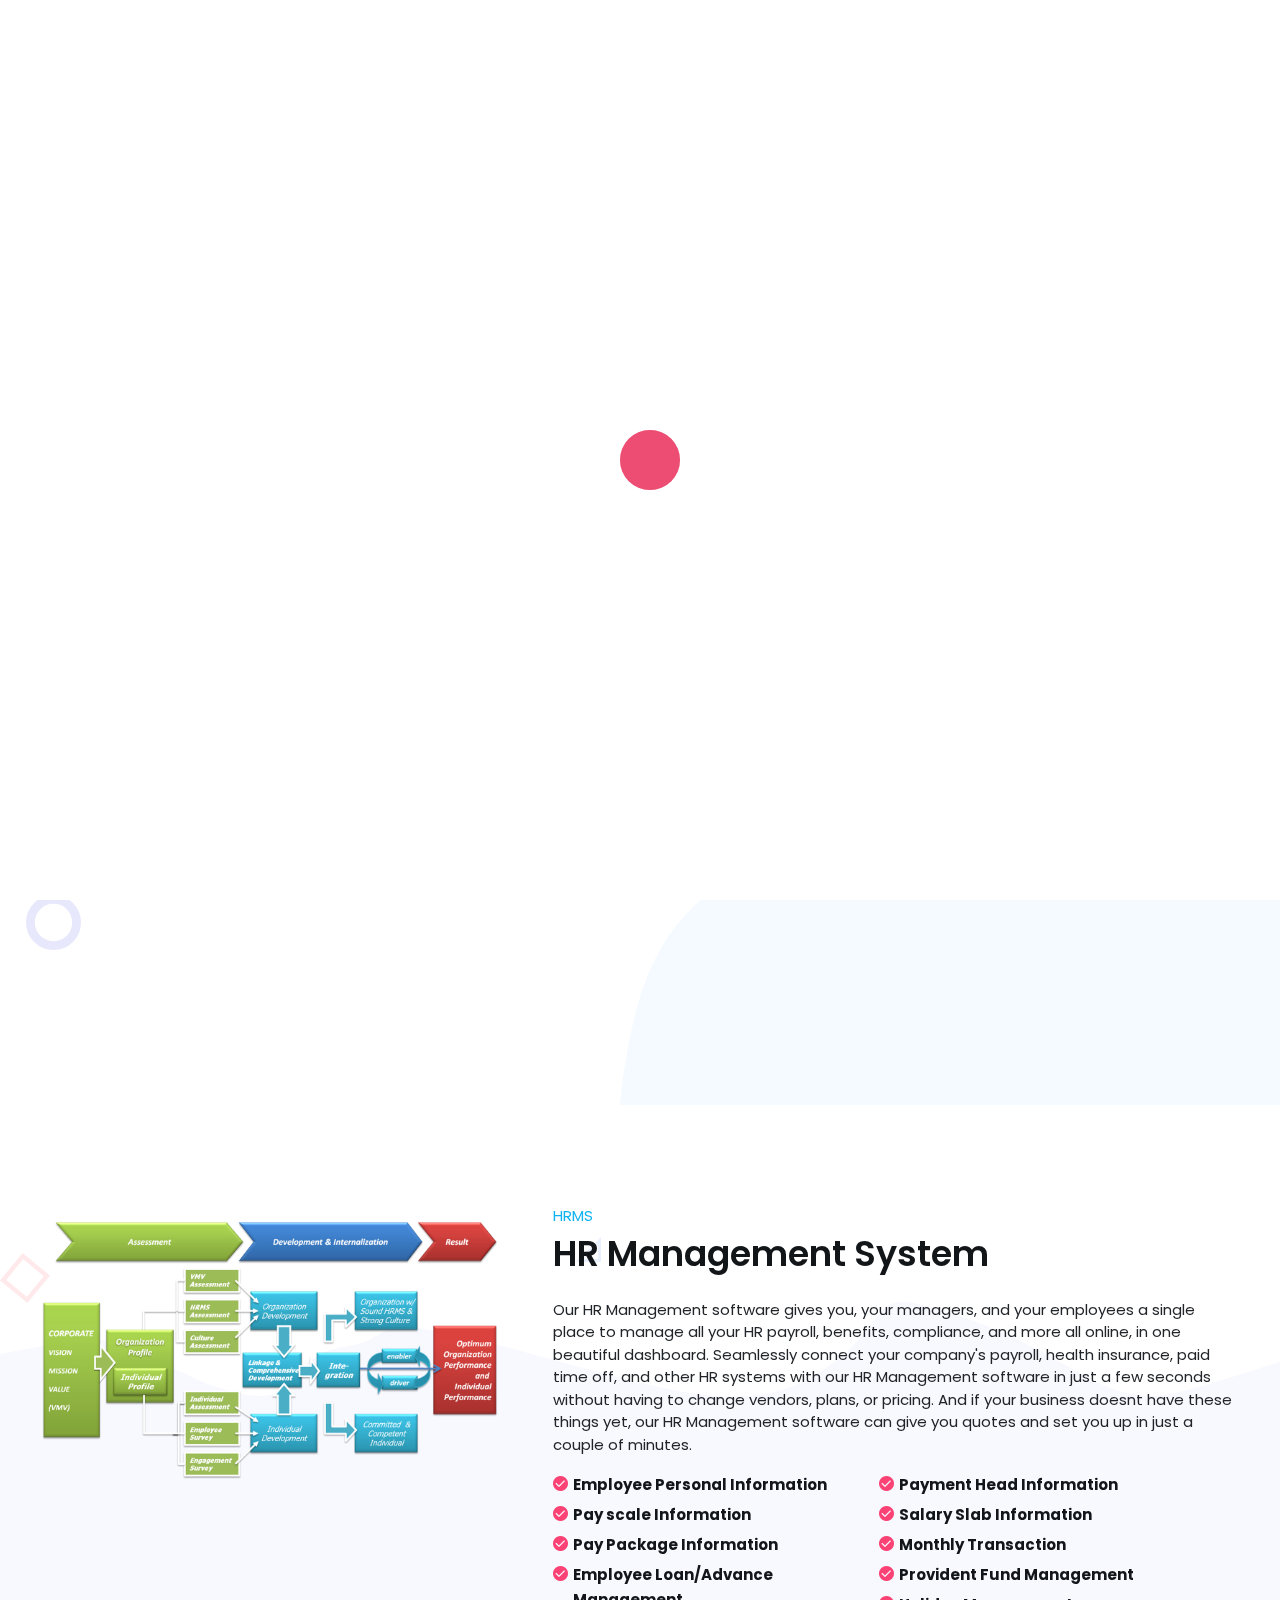
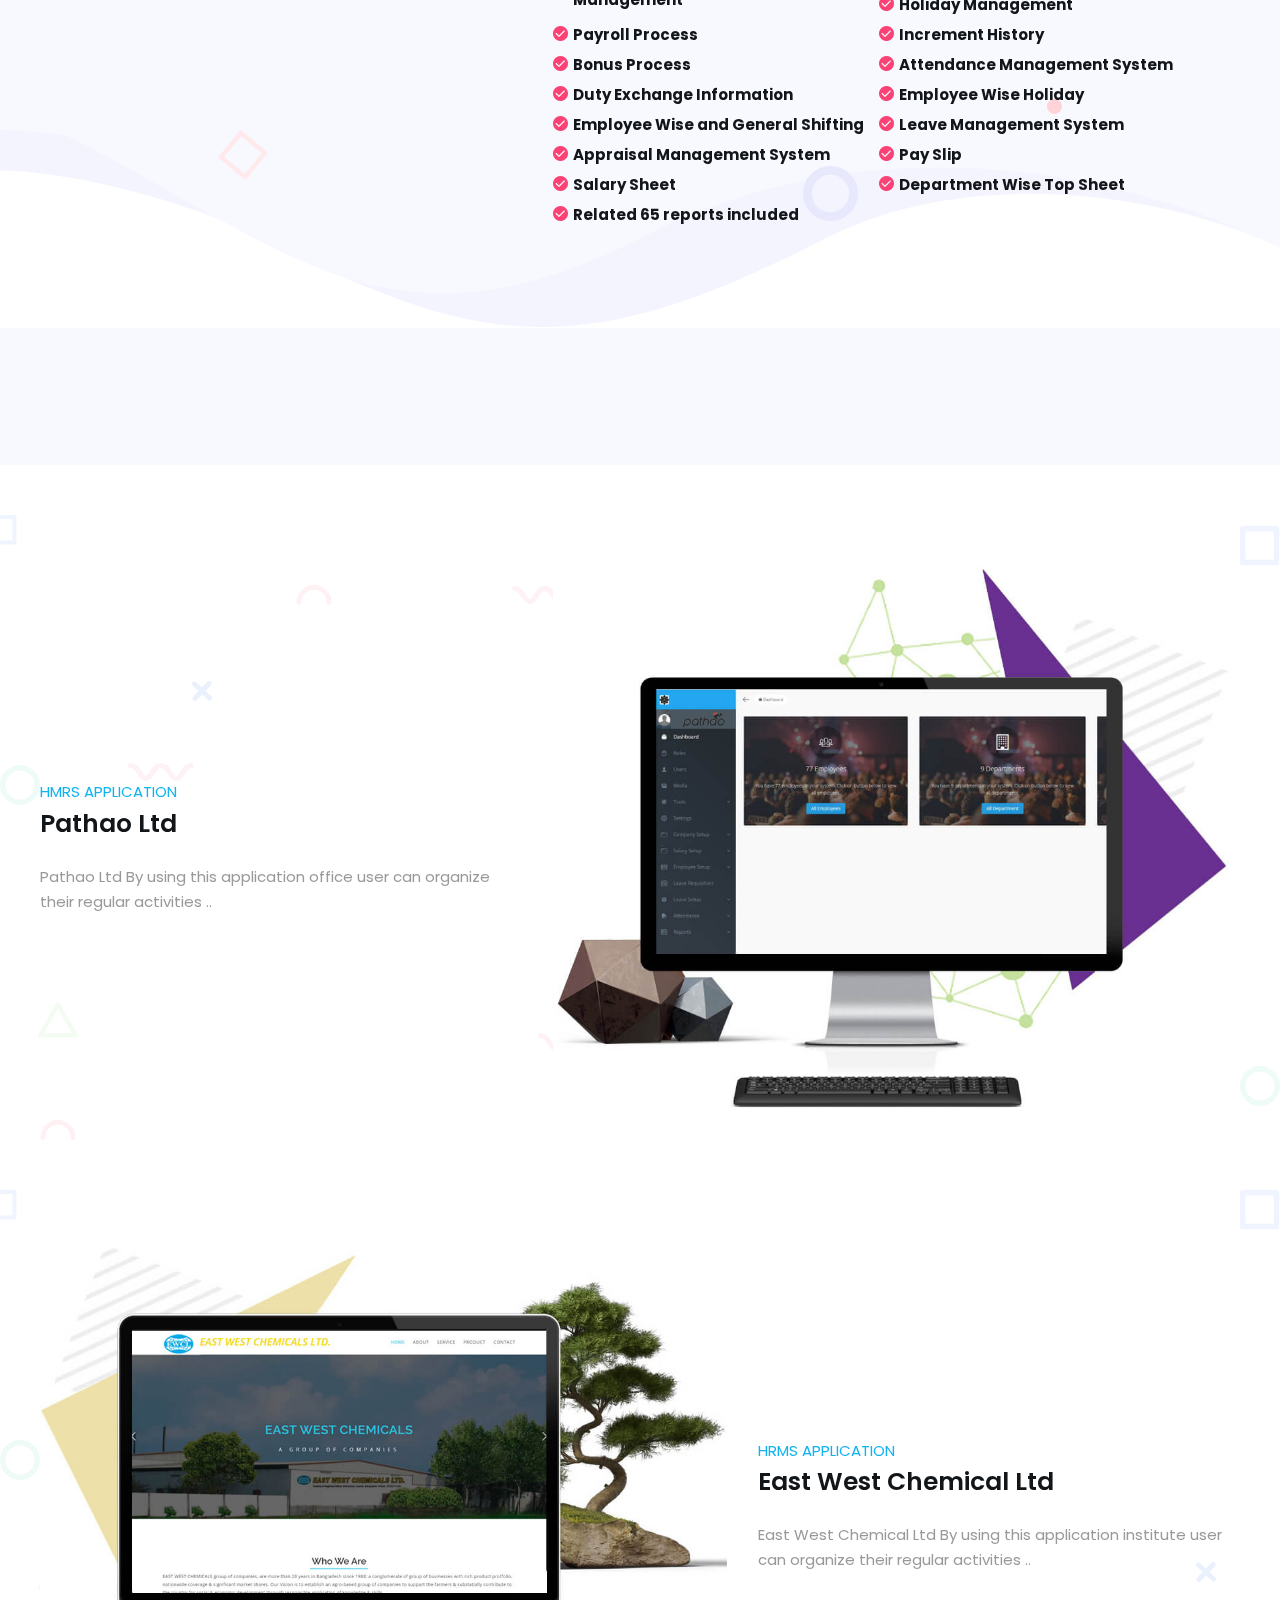
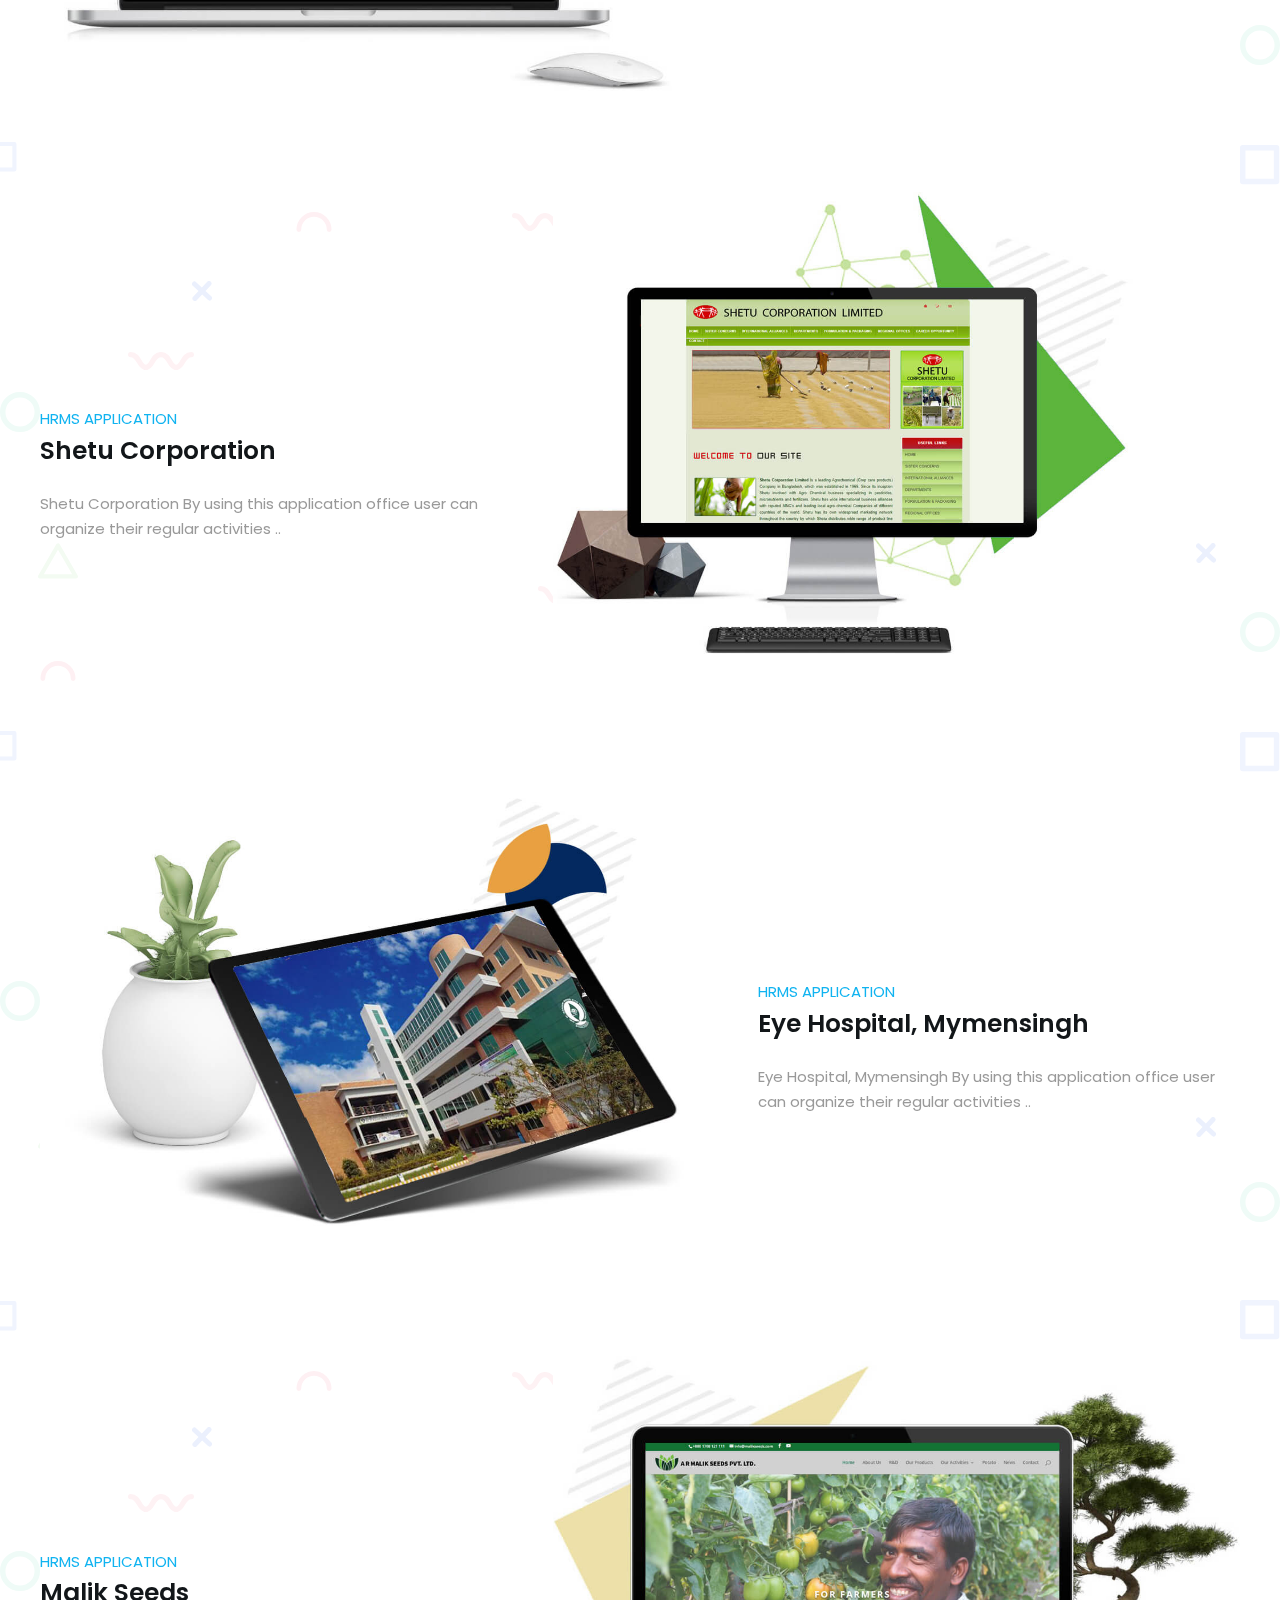
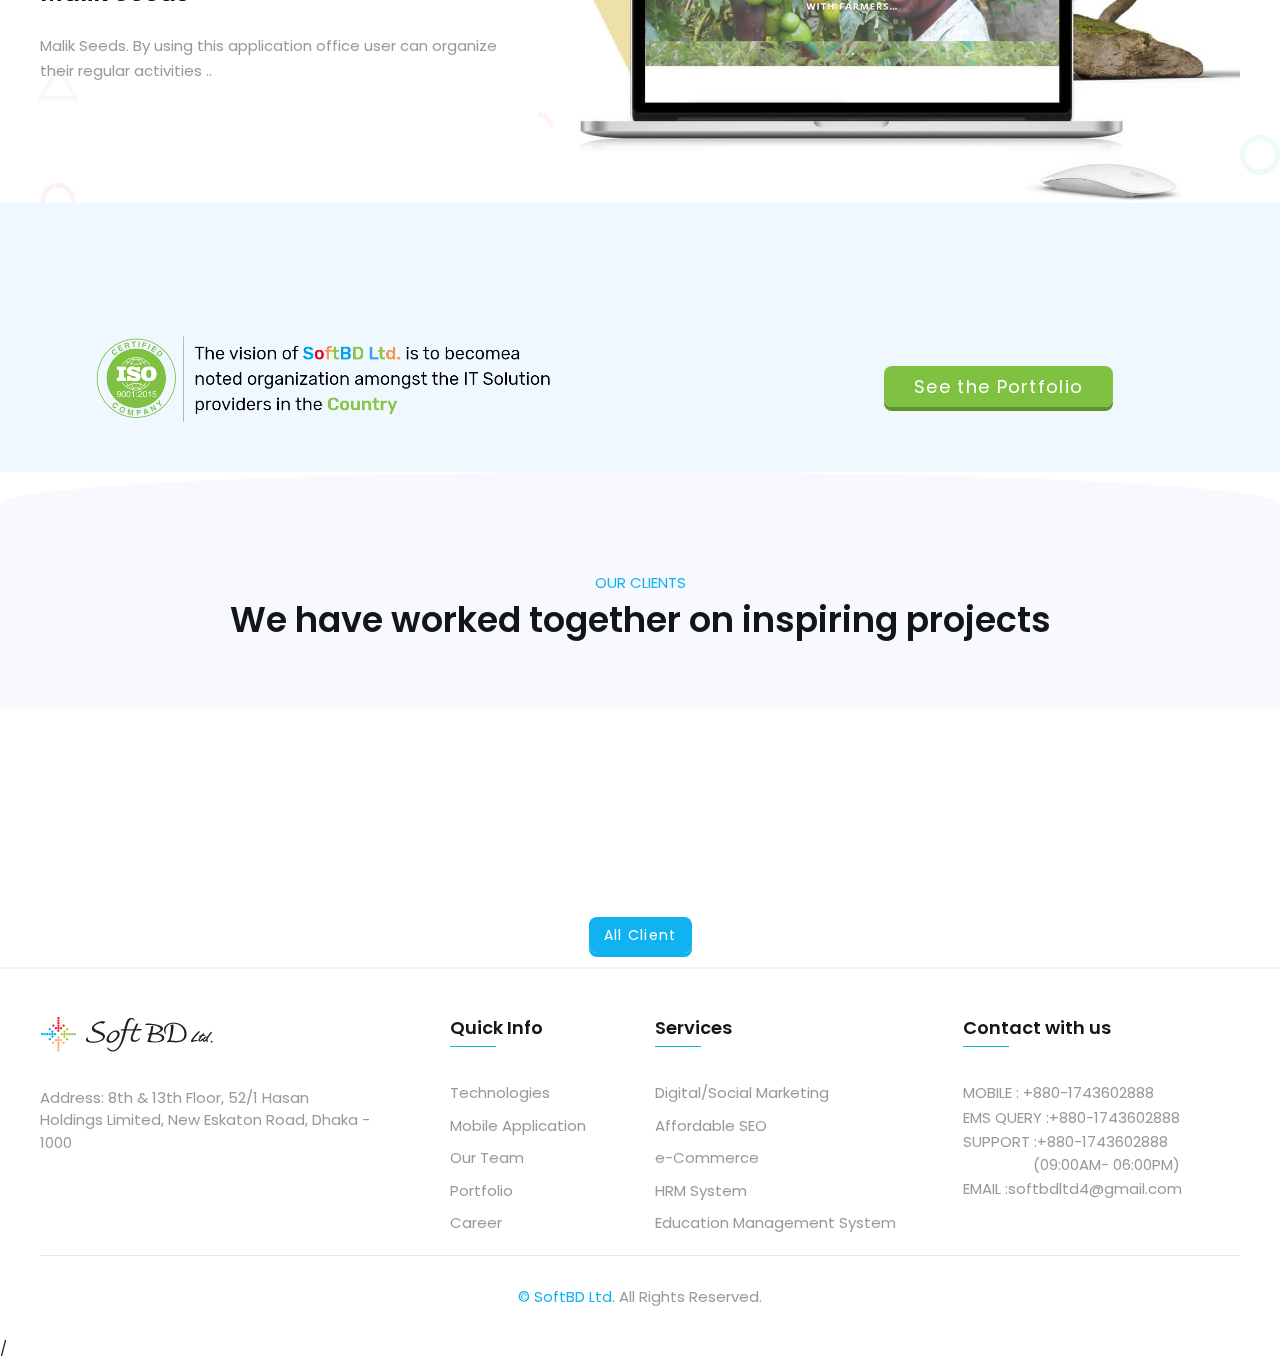
<file: hr-management.php.html>
<!DOCTYPE html>
<html lang="en">
<head>
    <title>:: SOFTBD LTD ::</title>
    <meta charset="utf-8"/>
    <meta name="viewport" content="width=device-width, initial-scale=1, shrink-to-fit=no" />
    <meta name="description" content=""/>
    <meta name="keywords" content=""/>
    <meta name="author" content=""/>
    <meta name="title" content=""/>
    <link rel="shortcut icon" type="image/x-icon" href="images/favicon.ico">
    <!--<link rel="stylesheet" type="text/css" href="css/css.css">
    <link rel="stylesheet" type="text/css" href="css/font-awesome.min.css">
    <link rel="stylesheet" href="css/bootstrap.min.css">
    <link rel="stylesheet" type="text/css" href="css/magnific-popup.css">
    <link rel="stylesheet" type="text/css" href="css/animate.css">-->
    <link rel="stylesheet" type="text/css" href="css/style.css">
    <script src="https://www.google.com/recaptcha/api.js" async defer></script>
    <!--<link rel="stylesheet" type="text/css" href="css/jquery-ui.min.css">-->

    <!-- Global site tag (gtag.js) - Google Analytics -->
    

    
<!-- Global site tag (gtag.js) - Google Analytics -->
<script async src="https://www.googletagmanager.com/gtag/js?id=G-VHMEJX8QJN"></script>
<script>
  window.dataLayer = window.dataLayer || [];
  function gtag(){dataLayer.push(arguments);}
  gtag('js', new Date());

  gtag('config', 'G-VHMEJX8QJN');
</script>
</head>
<body oncontextmenu="return false;">
<!-- Start preloader -->
<div id="preloader">
    <div class="spinner" id="status">
        <div class="double-bounce1"></div>
        <div class="double-bounce2"></div>
    </div>
</div>
<!-- End preloader -->

<!-- HEADER START -->
<header class="navbar-info position-none">
    <nav class="navbar navbar-expand-lg navbar-light navbar-me header">
        <div class="container">
            <a class="navbar-brand" href="index.php.html"><img src="images/logo.png" alt="logo"></a>
            <button class="navbar-toggler navbar-icon" type="button" data-toggle="collapse" data-target="#navbarNav" aria-controls="navbarNav" aria-expanded="false" aria-label="Toggle navigation"><span class="navbar-toggler-icon"></span><span class="navbar-toggler-icon"></span><span class="navbar-toggler-icon"></span><span class="navbar-toggler-icon"></span></button>
            <div class="collapse navbar-collapse float-right pt-0 mt-0" id="navbarNav">
                <ul class="nav navbar-nav ml-lg-auto mr-lg-0">
                    <li class="page-scroll nav-item active">
                        <a class="nav-link active fadeinleftbig hidden delay1" href ="index.html#banner-part">HOME</a>
                    </li>
                    <li class="nav-item">
                        <a class="nav-link fadeinleftbig hidden delay2" href="index.html#about-part">ABOUT</a>
                    </li>
                    <li class="nav-item">
                        <a class="nav-link fadeinleftbig hidden delay6" href="index.html#what-we-part">SERVICES</a>
                    </li>
                    <li class="nav-item">
                        <a class="nav-link fadeinleftbig hidden delay3" href="index.html#price-part">PRODUCTS</a>
                    </li>

                    <li class="nav-item">
                        <a class="nav-link fadeinleftbig hidden delay4" href="index.html#news-part"> ACHIEVEMENT</a>
                    </li>
                    <li class="nav-item">
                        <a class="nav-link fadeinleftbig hidden delay5" href="index.html#contact-part">CLIENTS</a>
                    </li>
                    <li class="nav-item">
                        <a href="hr-management.php.html#quote-popup" class="quote-btn animall open-popup-link fadeinleftbig hidden delay6" id="quote-btn" data-effect="mfp-move-horizontal">CONTACT</a>
                    </li>
                </ul>
            </div>
        </div>
    </nav>
</header>
<!---contact us start--->
	<div class="quote-part mfp-hide" id="quote-popup">		
		<div class="container">
			<div class="section-title">
				<span class="section-span">CONTACT US</span>
				<h2 class="text-center head-two">We will get back to you in less than 24 hours</h2>
				<!-- <p>Thank you for reaching Out to Us,We would Love to hear from you.</p> -->
			</div>
			<div class="row">
				<div class="col-lg-7">
				    
				    
					<form class="quote-form" action="hr-management.php.html" method="post" onSubmit="window.location.reload()">
				  		<div class="row">
				    		<div class="col-md">
				      			<input type="text" class="form-control" placeholder="Name" name="Name" required>
				      			<p class="error"></p>
				    		</div>
				    		<div class="col-md">
				      			<input type="email" class="form-control" placeholder="Email" name="Email" required>
				      			<p class="error"></p>
				    		</div>
				  		</div>
				  		<div class="row">
				    		<div class="col-md">
				      			<input type="text" class="form-control" placeholder="Subject" name="Subject" required>
				      			<p class="error"></p>
				    		</div>
				  		</div>
				  		<div class="form-group">
						    <textarea class="form-control" placeholder="Message" name="Message" rows="4" required></textarea>
						    <p class="error"></p>
						</div>
						<div class="form-group">
						<div class="g-recaptcha" data-sitekey="6LehJVUcAAAAAAGJJoM4f1wPxyBpFBQd-3t-MxK9"></div>
						</div>
						<button type="submit" class="quote-contact-btn" name="btn">SEND</button>
						<!-- <button type="submit" class="quote-contact-btn">CONTACT US NOW</button> -->
					</form>



				</div>
				<div class="col-lg-5">
					<div class="contact-detail-grp position-r">
					
						<div class="contact-middle">
						<b>SoftBD Ltd.</b> <br>8th & 13th Floor, 52/1 Hasan Holdings Limited, 
New Eskaton Road, Dhaka 1000<br><br>
							<div class="contact-detail">
								<h3 class="head-three" style="color:#000">Give us a call</h3>
								<a href="tel:8801710334756">  +880-1710334756</a>
							</div>
							<div class="contact-detail">
								<h3 class="head-three" style="color:#000">Send us an email</h3>
								<!--<a href="#"><span class="__cf_email__" data-cfemail="4b032e2727240b292e3124392f652824">[info@soft-bd.com]</span></a>-->
								<a href="cdn-cgi/l/email-protection.html#c1a8afa7ae81b2aea7b5eca3a5efa2aeac"><span>[<span class="__cf_email__" data-cfemail="ea83848c85aa99858c9ec7888ec4898587">[email&#160;protected]</span>]</span></a>
							</div>
							<div class="contact-detail social-ac">
								<h3 class="head-three" style="color:#000">Follow us on</h3>
								<a href="hr-management.php.html#"><i class="fa fa-facebook ml-0"></i></a>
						 		<a href="hr-management.php.html#"><i class="fa fa-twitter"></i></a>
								
							</div>
						</div>
					</div>
				</div>
			</div>
		</div>
	</div>
<!---contact us end--->
<!---estimate start--->
<div class="quote-part mfp-hide" id="estimate-popup">
    <div class="container">
        <div class="section-title">
            <span class="section-span"></span>
            <h2 class="text-center head-two">What do you want to achieve?</h2>
            <!-- <p>Thank you for reaching Out to Us,We would Love to hear from you.</p> -->
        </div>
        <div class="row">
            <div class="col-lg-7">

                <!-- Display contact form -->
                <form class="quote-form" action="https://softbdltd.com/mail2.php" method="post" enctype="multipart/form-data">
                    <div class="row">
                        <div class="col-md">
                            <input type="text" class="form-control" placeholder="Name" name="Name" required>
                        </div>
                        <div class="col-md">
                            <input type="text" class="form-control" placeholder="Email" name="Email" required>
                        </div>
                    </div>
                    <div class="row">
                        <div class="col-md">
                            <input type="text" class="form-control" placeholder="Subject" name="Subject" required>
                        </div>
                    </div>
                    <div class="form-group">
                        <textarea class="form-control" placeholder="Message" name="Message" rows="4" required></textarea>
                    </div>

                    <div class="form-group">
                        <label>You can upload a file (optional)</label><br/>
                        <span>File should be .pdf, .doc, .jpg, .jpeg, .png format,<br/> max size 5 MB</span><br/>
                        <input type="file" name="attachment" class="form-control" placeholder="File should be .pdf, .doc, .docx, .rtf, .jpg, .jpeg, .png format, max size 5 MB">
                    </div>
                    <button type="submit" class="quote-contact-btn">SEND</button>
                </form>

            </div>
            <div class="col-lg-5">
                <div class="contact-detail-grp position-r">

                    <div class="contact-middle">
                        <b>SoftBD Ltd.</b> <br>8th & 15th Floor, 52/1 Hasan Holdings Limited,
                        New Eskaton Road, Dhaka 1000<br><br>
                        <div class="contact-detail">
                            <h3 class="head-three" style="color:#000">Give us a call</h3>
                            <a href="tel:8801917778999"> +880-1917778999, +880-1710334756</a>
                        </div>
                        <div class="contact-detail">
                            <h3 class="head-three" style="color:#000">Send us an email</h3>
                            <a href="hr-management.php.html#"><span class="__cf_email__" data-cfemail="4b032e2727240b292e3124392f652824">[<span class="__cf_email__" data-cfemail="51383f373e11223e37257c33357f323e3c">[email&#160;protected]</span>]</span></a>
                        </div>
                        <div class="contact-detail social-ac">
                            <h3 class="head-three" style="color:#000">Follow us on</h3>
                            <a href="hr-management.php.html#"><i class="fa fa-facebook ml-0"></i></a>
                            <a href="hr-management.php.html#"><i class="fa fa-twitter"></i></a>

                        </div>
                    </div>
                </div>
            </div>
        </div>
    </div>
</div>
<!---estimate end--->
	<!-- END HEADER-->   
	<!-- MAIN START-->
	<main class="main">
		<div class="banner-part over-hidden" id="banner-part">
			<div class="banner-bg-left position-a inline">
				<svg class="icon-one" version="1.1" id="Layer_1" xmlns="http://www.w3.org/2000/svg" xmlns:xlink="http://www.w3.org/1999/xlink" x="0px" y="0px"
	 			viewBox="0 0 612 374.47" style="enable-background:new 0 0 612 374.47;" xml:space="preserve"><path class="bl" d="M0,0v374.47c15.64-24.01,71.03-107.52,307.77-116.59C557.25,248.32,607.47,23.29,612,0H0z"/>
				</svg>
			</div>
			<div class="banner-bg-right position-a inline">
				<svg version="1.1" id="Layer_2" xmlns="http://www.w3.org/2000/svg" xmlns:xlink="http://www.w3.org/1999/xlink" x="0px" y="0px"
					 viewBox="0 -41.246 548 537.821" enable-background="new 0 -41.246 548 537.821" xml:space="preserve">
				<path fill="#F4FAFF" d="M548,87.172L547.997-41c0,0-35.497-3-61.733,11.957C460.508-14.36,443.807,0.445,443.807,0.445
					c-5.521,3.332-23.672,30.155-28.238,44.176c-8.505,26.12-0.608,112.381-63.176,125.136c-62.57,12.756-111.775,11.542-133.036,50.42
					c-21.26,38.877-29.159,78.971-29.765,91.121c-0.608,12.149-73.502,9.719-113.598,41.307C36.629,383.621,10.148,399.414,0,496.575
					h548V87.172z"/>
				</svg>
			</div>
			<div class="section-icons">
				<div class="shape">
					<svg class="banner-shape-one position-a inline shape-zoom" id="Layer_3" data-name="Layer 3" xmlns="http://www.w3.org/2000/svg" viewBox="0 0 62 62">
						<defs></defs><path class="cls-2" d="M332,620a26,26,0,1,1-26,26A26,26,0,0,1,332,620Z" transform="translate(-301 -615)"/>
					</svg>
				</div>
				<div class="shape">
					<svg class="banner-shape-two position-a inline shape-rotate" id="Layer_4" data-name="Layer 4" xmlns="http://www.w3.org/2000/svg" viewBox="0 0 33.83 33.83"><defs></defs><title></title><path class="cls-3" d="M895,191v27H868Z" transform="translate(-863.17 -186.17)"/>
					</svg>
				</div>
				<div class="shape">
					<svg class="banner-shape-three position-a inline shape-rotate" id="Layer_5" data-name="Layer 5" xmlns="http://www.w3.org/2000/svg" viewBox="0 0 56.3 56.3"><defs></defs><title></title><path class="cls-4" d="M766.87,597.9l22.23-27,27,22.23-22.23,27Z" transform="translate(-763.35 -567.35)"/>
					</svg>
				</div>
				<div class="shape">
					<svg class="banner-shape-four position-a inline rotate3d" id="Layer_6" data-name="Layer 6" xmlns="http://www.w3.org/2000/svg" viewBox="0 0 15 15"><defs></defs><title></title><path class="cls-5" d="M561.5,474a7.5,7.5,0,1,1-7.5,7.5A7.5,7.5,0,0,1,561.5,474Z" transform="translate(-554 -474)"/>
					</svg>
				</div>
			</div>
			<div class="container">
				<div class="row">
					<div class="col-xs-12 col-lg-6 center-content order-2 order-lg-1">
						<div class="banner-content fadeInLeft hidden">
							
							<h1 class="head-one">HRM  <span style="">  System  </span></h1>
							<p class="banner-p" style="font-size: 25px; margin-top: 30px;">
The software ensures proper execution of day-to-day activities of the office, making them fast and efficient.</p>
							<a href="hr-management.php.html#our-services-part" class="started-btn animall">See how we do it</a>
						</div>
						
					</div>
					<div class="col-xs-12 col-lg-6 img-box order-1 order-lg-2 fadeInRight hidden">
						<div class="banner-image text-center">
							<img src="images/hrm.jpg" alt="banner-img" class="position-r">
						</div>
					</div>
				</div>
			</div>
		</div>
		
		<div class="our-services-part pt-0-md pb-60-md over-hidden" id="our-services-part" style="display="none">
		
			
				<div class="service-shape">
					<div class="shape">
						<svg class="service-shape-one position-a inline shape-fade" id="Layer_7" data-name="Layer 7" xmlns="http://www.w3.org/2000/svg" viewBox="0 0 33.83 33.83"><defs></defs><title></title><path class="cls-6" d="M895,191v27H868Z" transform="translate(-863.17 -186.17)"/></svg>
					</div>
					<div class="shape">
						<svg class="service-shape-two position-a inline shape-rotate" id="Layer_8" data-name="Layer 8" xmlns="http://www.w3.org/2000/svg" viewBox="0 0 56.3 56.3"><defs></defs><title></title><path class="cls-7" d="M766.87,597.9l22.23-27,27,22.23-22.23,27Z" transform="translate(-763.35 -567.35)"/>
						</svg>
					</div>
					<div class="shape">
						<svg class="service-shape-three position-a inline rotate3d" id="Layer_9" data-name="Layer 9" xmlns="http://www.w3.org/2000/svg" viewBox="0 0 15 15"><defs></defs><title></title><path class="cls-8" d="M561.5,474a7.5,7.5,0,1,1-7.5,7.5A7.5,7.5,0,0,1,561.5,474Z" transform="translate(-554 -474)"/></svg>
					</div>
					<div class="shape">
						<svg class="service-shape-four position-a inline shape-rotate" id="Layer_10" data-name="Layer 10" xmlns="http://www.w3.org/2000/svg" viewBox="0 0 56.3 56.3"><defs></defs><title></title><path class="cls-7" d="M766.87,597.9l22.23-27,27,22.23-22.23,27Z" transform="translate(-763.35 -567.35)"/>
						</svg>
					</div>
					<div class="shape">
						<svg class="service-shape-six position-a inline shape-zoom" id="Layer_11" data-name="Layer 11" xmlns="http://www.w3.org/2000/svg" viewBox="0 0 62 62"><defs></defs><title></title><path class="cls-2" d="M332,620a26,26,0,1,1-26,26A26,26,0,0,1,332,620Z" transform="translate(-301 -615)"/>
						</svg>
					</div>
					<div class="shape">
						<svg class="service-shape-seven position-a inline shape-zoom" id="Layer_12" data-name="Layer 12" xmlns="http://www.w3.org/2000/svg" viewBox="0 0 15 15"><defs></defs><title></title><path class="cls-8" d="M561.5,474a7.5,7.5,0,1,1-7.5,7.5A7.5,7.5,0,0,1,561.5,474Z" transform="translate(-554 -474)"/></svg>
					</div>
				</div>
				
		
			
			<div class="container">
				<div class="row pt-100" id="about-part">
					<div class="col-xs-12 col-lg-5 position-r">
						<div class="aboutus-img-mainpart">
							<div class="aboutus-img">
								<img src="images/hr-management.png" alt="aboutus-image" class="about-bg d-none d-lg-block d-xl-block">
								<img src="images/hr-management.png" alt="aboutus-image" class="about-bg d-block d-lg-none d-xl-none">
								<br/><br/>
							
							</div>
							<div class="about-pink-shape fadeInDown hidden" style="    position: inherit;
																						top: 0px;
																						width: 450px;
																						height: 403px;
																						max-width: 100%;
																						left: 0;
																						text-align: justify;
																						">
								<span style="color: #121619;
    font-size: 18px; font-weight:600;">Smooth launch and support </span><br/>
								When the application is ready, we help you to operate system and 
								analyse the reports. We also offer further support and maintenance – your HRMS will always stay up to date.
							</div>
						</div> 
				</div>
					<div class="col-xs-12 col-lg-7">
						<div class="section-title pb-3 text-left">
							
							<span class="section-span">HRMS</span>
							<h2 class="head-two">HR Management System</h2>
						</div>
						<div class="aboutus-detail1">
						
							<ul>
							
								
								<div class="tag-text">
											Our HR Management software gives you, your managers, and your employees a single place to manage all your HR payroll, benefits, 
											compliance, and more all online, in one beautiful dashboard. Seamlessly connect your company's payroll, health insurance, paid time off, 
											and other HR systems with our HR Management software in just a few seconds without having to change vendors, plans, or pricing. 
											And if your business doesnt have these things yet, our HR Management software can give you quotes and set you up in just a couple of 
											minutes.

								<br/>
								</div>
									
								<p></p>
								<li>Employee Personal Information</li>								
								<p></p>
								<li>Payment Head Information</li>								
								<p></p>
								<li>Pay scale Information</li>														
								<p></p>
								<li>Salary Slab Information</li>
								<p></p>
								<li>Pay Package Information</li>														
								<p></p>
								<li>Monthly Transaction</li>														
								<p></p>
								<li>Employee Loan/Advance Management </li>														
								<p></p>
								<li>Provident Fund Management </li>														
								<p></p>
								<li>Holiday Management</li>														
								<p></p>
								<li>Payroll Process</li>														
								<p></p>
								<li>Increment History </li>														
								<p></p>
								<li>Bonus Process</li>														
								<p></p>
								<li>Attendance Management System </li>														
								<p></p>
								<li>Duty Exchange Information </li>														
								<p></p>
								<li>Employee Wise Holiday </li>														
								<p></p>
								<li>Employee Wise and General Shifting</li>														
								<p></p>
								<li>Leave Management System </li>														
								<p></p>
								<li>Appraisal Management System </li>														
								<p></p>
								<li>Pay Slip </li>														
								<p></p>
								<li>Salary Sheet </li>														
								<p></p>
								<li>Department Wise Top Sheet </li>														
								<p></p>
								<li>Related 65 reports included </li>														
								<p></p>
								
							</ul>
						</div>			
					</div>
				</div>
			</div>
			
			</div>
			
		</div>
		
			<div class="testimonial-part" style="background: #f8f8ff; padding: 50px 0px !important;">
			<div class="container">
				<div class="section-title fadeIn hidden" style=" padding-bottom: 0px !important;">
					<span class="section-span" style="font-size: 25px;color: #000;"> Our HMRS Application, The Application which really make a difference</span>					
				</div>
				
			</div>
		</div>
		
		<div class="what-we-part pt-100 pb-60-md position-r over-hidden" style="">
			<div class="whatwe-shape">
				<div class="shape">
					<svg class="inner-shape1 position-a inline shape-rotate" version="1.1" id="Layer_14" xmlns="http://www.w3.org/2000/svg" xmlns:xlink="http://www.w3.org/1999/xlink" x="0px" y="0px" viewBox="0 0 36.65 36.65" style="enable-background:new 0 0 36.65 36.65;" xml:space="preserve"><rect x="2.5" y="2.5" 
						class="w1" width="31" height="31"/>
					</svg>
					<svg class="inner-shape2 position-a inline shape-zoom" version="1.1" id="Layer_15" xmlns="http://www.w3.org/2000/svg" xmlns:xlink="http://www.w3.org/1999/xlink" x="0px" y="0px"
	 				viewBox="0 0 36.83 36.83" style="enable-background:new 0 0 36.83 36.83;" xml:space="preserve">
					<path class="w2" d="M34.33,18.41c0,8.79-7.12,15.91-15.91,15.91S2.5,27.2,2.5,18.41C2.5,9.62,9.63,2.5,18.41,2.5S34.33,9.62,34.33,18.41z"/>
					</svg>
					<svg class="inner-shape3 position-a inline shape-rotate" version="1.1" id="Layer_16" xmlns="http://www.w3.org/2000/svg" xmlns:xlink="http://www.w3.org/1999/xlink" x="0px" y="0px"
	 				viewBox="0 0 20.25 20.25" style="enable-background:new 0 0 20.25 20.25;" xml:space="preserve"><g>
					<line class="w3" x1="17.75" y1="17.28" x2="2.5" y2="2.97"/><line class="w3" x1="2.97" y1="17.75" x2="17.28" y2="2.5"/></g>
					</svg>
					<svg class="inner-shape4 position-a inline shape-zoom" version="1.1" id="Layer_17" xmlns="http://www.w3.org/2000/svg" xmlns:xlink="http://www.w3.org/1999/xlink" x="0px" y="0px" viewBox="0 0 63.14 17.25" style="enable-background:new 0 0 63.14 17.25;" xml:space="preserve"> <g><path class="w4" d="M17.04,14.75C10.13,14.75,11.32,2.5,2.5,2.5"/><path class="w4" d="M46.11,14.75c-6.91,0-5.72-12.25-14.54-12.25"/><path class="w4" d="M17.04,14.75c6.91,0,5.72-12.25,14.54-12.25"/><path class="w4" d="M60.64,2.5"/><path class="w4" d="M46.11,14.75c6.91,0,5.72-12.25,14.54-12.25"/></g>
					</svg>
					<svg class="inner-shape5 position-a inline shape-rotate" version="1.1" id="Layer_18" xmlns="http://www.w3.org/2000/svg" xmlns:xlink="http://www.w3.org/1999/xlink" x="0px" y="0px" viewBox="0 0 46.95 41.35" style="enable-background:new 0 0 46.95 41.35;" xml:space="preserve"><polygon class="w5" points="33.95,20.66 23.45,2.5 12.98,20.67 2.5,38.85 23.47,38.83 44.45,38.82 "/>
					</svg>
					<svg class="inner-shape6 position-a inline shape-rotate" version="1.1" id="Layer_19" xmlns="http://www.w3.org/2000/svg" xmlns:xlink="http://www.w3.org/1999/xlink" x="0px" y="0px" viewBox="0 0 36.68 20.91" style="enable-background:new 0 0 36.68 20.91;" xml:space="preserve"><path class="w6" d="M2.5,18.41C2.5,9.62,9.59,2.5,18.34,2.5c8.75,0,15.84,7.12,15.84,15.91"/>
					</svg>
					<svg class="inner-shape7 position-a inline shape-rotate" version="1.1" id="Layer_20" xmlns="http://www.w3.org/2000/svg" xmlns:xlink="http://www.w3.org/1999/xlink" x="0px" y="0px" viewBox="0 0 36.68 20.91" style="enable-background:new 0 0 36.68 20.91;" xml:space="preserve"><path class="w6" d="M2.5,18.41C2.5,9.62,9.59,2.5,18.34,2.5c8.75,0,15.84,7.12,15.84,15.91"/>
					</svg>
					<svg class="inner-shape8 position-a inline shape-fade" version="1.1" id="Layer_21" xmlns="http://www.w3.org/2000/svg" xmlns:xlink="http://www.w3.org/1999/xlink" x="0px" y="0px" viewBox="0 0 63.14 17.25" style="enable-background:new 0 0 63.14 17.25;" xml:space="preserve"> <g><path class="w4" d="M17.04,14.75C10.13,14.75,11.32,2.5,2.5,2.5"/><path class="w4" d="M46.11,14.75c-6.91,0-5.72-12.25-14.54-12.25"/><path class="w4" d="M17.04,14.75c6.91,0,5.72-12.25,14.54-12.25"/><path class="w4" d="M60.64,2.5"/><path class="w4" d="M46.11,14.75c6.91,0,5.72-12.25,14.54-12.25"/></g>
					</svg>
					<svg class="inner-shape9 position-a inline animated-1" version="1.1" id="Layer_22" xmlns="http://www.w3.org/2000/svg" xmlns:xlink="http://www.w3.org/1999/xlink" x="0px" y="0px"
	 				viewBox="0 0 36.83 36.83" style="enable-background:new 0 0 36.83 36.83;" xml:space="preserve">
					<path class="w2" d="M34.33,18.41c0,8.79-7.12,15.91-15.91,15.91S2.5,27.2,2.5,18.41C2.5,9.62,9.63,2.5,18.41,2.5S34.33,9.62,34.33,18.41z"/>
					</svg>
					<svg class="inner-shape10 position-a inline shape-zoom" version="1.1" id="Layer_23" xmlns="http://www.w3.org/2000/svg" xmlns:xlink="http://www.w3.org/1999/xlink" x="0px" y="0px" viewBox="0 0 63.14 17.25" style="enable-background:new 0 0 63.14 17.25;" xml:space="preserve"> <g><path class="w4" d="M17.04,14.75C10.13,14.75,11.32,2.5,2.5,2.5"/><path class="w4" d="M46.11,14.75c-6.91,0-5.72-12.25-14.54-12.25"/><path class="w4" d="M17.04,14.75c6.91,0,5.72-12.25,14.54-12.25"/><path class="w4" d="M60.64,2.5"/><path class="w4" d="M46.11,14.75c6.91,0,5.72-12.25,14.54-12.25"/></g>
					</svg>
					<svg class="inner-shape11 position-a inline shape-rotate" version="1.1" id="Layer_24" xmlns="http://www.w3.org/2000/svg" xmlns:xlink="http://www.w3.org/1999/xlink" x="0px" y="0px" viewBox="0 0 36.65 36.65" style="enable-background:new 0 0 36.65 36.65;" xml:space="preserve"><rect x="2.5" y="2.5" 
						class="w1" width="31" height="31"/>
					</svg>
					<svg class="inner-shape12 position-a inline shape-rotate" version="1.1" id="Layer_25" xmlns="http://www.w3.org/2000/svg" xmlns:xlink="http://www.w3.org/1999/xlink" x="0px" y="0px" viewBox="0 0 36.65 36.65" style="enable-background:new 0 0 36.65 36.65;" xml:space="preserve"><rect x="2.5" y="2.5" 
						class="w1" width="31" height="31"/>
					</svg>
					<svg class="inner-shape13 position-a inline shape-rotate" version="1.1" id="Layer_26" xmlns="http://www.w3.org/2000/svg" xmlns:xlink="http://www.w3.org/1999/xlink" x="0px" y="0px"
	 				viewBox="0 0 20.25 20.25" style="enable-background:new 0 0 20.25 20.25;" xml:space="preserve"><g>
					<line class="w3" x1="17.75" y1="17.28" x2="2.5" y2="2.97"/><line class="w3" x1="2.97" y1="17.75" x2="17.28" y2="2.5"/></g>
					</svg>
					<svg class="inner-shape14 position-a inline shape-zoom" version="1.1" id="Layer_27" xmlns="http://www.w3.org/2000/svg" xmlns:xlink="http://www.w3.org/1999/xlink" x="0px" y="0px"
	 				viewBox="0 0 36.83 36.83" style="enable-background:new 0 0 36.83 36.83;" xml:space="preserve">
					<path class="w2" d="M34.33,18.41c0,8.79-7.12,15.91-15.91,15.91S2.5,27.2,2.5,18.41C2.5,9.62,9.63,2.5,18.41,2.5S34.33,9.62,34.33,18.41z"/>
					</svg>
				</div>
			</div>
			<div class="container">
				<div class="row">			
					
					
					<div class="col-xs-12 col-lg-5">
					<div class="site-performance" style="margin-bottom: 0px;">
							<ul class="row separate-progress" >
							
	                        	
	                        </ul>
                        </div>
						<div class="section-title pb-3 text-left pt-120">
							<span class="section-span">HMRS APPLICATION</span>
							<h2 class="head-two" style="font-size:25px;">Pathao Ltd</h2>
							<p class="what-p">Pathao Ltd By using this application office user can organize their regular activities ..</p>
						</div>
						
					</div>
					
					<div class="col-xs-12 col-lg-7 position-r mob-bg">
						<div class="whatwe-bg-img">
							<a href="hr-management.php.html" target="_blank"><img src="images/pathao.jpg" alt="Doctors Pool BD" class=""></a>
						</div>
						
						<img src="images/what-wedo-bg.svg" width="600" height="500" class="fadeInUp hidden dot-bg" alt="what-we-img">
					</div>
				</div>
			</div>
		</div>
		
		
		<div class="what-we-part pt-100 pb-60-md position-r over-hidden" style="">
			<div class="whatwe-shape">
				<div class="shape">
					<svg class="inner-shape1 position-a inline shape-rotate" version="1.1" id="Layer_14" xmlns="http://www.w3.org/2000/svg" xmlns:xlink="http://www.w3.org/1999/xlink" x="0px" y="0px" viewBox="0 0 36.65 36.65" style="enable-background:new 0 0 36.65 36.65;" xml:space="preserve"><rect x="2.5" y="2.5" 
						class="w1" width="31" height="31"/>
					</svg>
					<svg class="inner-shape2 position-a inline shape-zoom" version="1.1" id="Layer_15" xmlns="http://www.w3.org/2000/svg" xmlns:xlink="http://www.w3.org/1999/xlink" x="0px" y="0px"
	 				viewBox="0 0 36.83 36.83" style="enable-background:new 0 0 36.83 36.83;" xml:space="preserve">
					<path class="w2" d="M34.33,18.41c0,8.79-7.12,15.91-15.91,15.91S2.5,27.2,2.5,18.41C2.5,9.62,9.63,2.5,18.41,2.5S34.33,9.62,34.33,18.41z"/>
					</svg>
					<svg class="inner-shape3 position-a inline shape-rotate" version="1.1" id="Layer_16" xmlns="http://www.w3.org/2000/svg" xmlns:xlink="http://www.w3.org/1999/xlink" x="0px" y="0px"
	 				viewBox="0 0 20.25 20.25" style="enable-background:new 0 0 20.25 20.25;" xml:space="preserve"><g>
					<line class="w3" x1="17.75" y1="17.28" x2="2.5" y2="2.97"/><line class="w3" x1="2.97" y1="17.75" x2="17.28" y2="2.5"/></g>
					</svg>
					<svg class="inner-shape4 position-a inline shape-zoom" version="1.1" id="Layer_17" xmlns="http://www.w3.org/2000/svg" xmlns:xlink="http://www.w3.org/1999/xlink" x="0px" y="0px" viewBox="0 0 63.14 17.25" style="enable-background:new 0 0 63.14 17.25;" xml:space="preserve"> <g><path class="w4" d="M17.04,14.75C10.13,14.75,11.32,2.5,2.5,2.5"/><path class="w4" d="M46.11,14.75c-6.91,0-5.72-12.25-14.54-12.25"/><path class="w4" d="M17.04,14.75c6.91,0,5.72-12.25,14.54-12.25"/><path class="w4" d="M60.64,2.5"/><path class="w4" d="M46.11,14.75c6.91,0,5.72-12.25,14.54-12.25"/></g>
					</svg>
					<svg class="inner-shape5 position-a inline shape-rotate" version="1.1" id="Layer_18" xmlns="http://www.w3.org/2000/svg" xmlns:xlink="http://www.w3.org/1999/xlink" x="0px" y="0px" viewBox="0 0 46.95 41.35" style="enable-background:new 0 0 46.95 41.35;" xml:space="preserve"><polygon class="w5" points="33.95,20.66 23.45,2.5 12.98,20.67 2.5,38.85 23.47,38.83 44.45,38.82 "/>
					</svg>
					<svg class="inner-shape6 position-a inline shape-rotate" version="1.1" id="Layer_19" xmlns="http://www.w3.org/2000/svg" xmlns:xlink="http://www.w3.org/1999/xlink" x="0px" y="0px" viewBox="0 0 36.68 20.91" style="enable-background:new 0 0 36.68 20.91;" xml:space="preserve"><path class="w6" d="M2.5,18.41C2.5,9.62,9.59,2.5,18.34,2.5c8.75,0,15.84,7.12,15.84,15.91"/>
					</svg>
					<svg class="inner-shape7 position-a inline shape-rotate" version="1.1" id="Layer_20" xmlns="http://www.w3.org/2000/svg" xmlns:xlink="http://www.w3.org/1999/xlink" x="0px" y="0px" viewBox="0 0 36.68 20.91" style="enable-background:new 0 0 36.68 20.91;" xml:space="preserve"><path class="w6" d="M2.5,18.41C2.5,9.62,9.59,2.5,18.34,2.5c8.75,0,15.84,7.12,15.84,15.91"/>
					</svg>
					<svg class="inner-shape8 position-a inline shape-fade" version="1.1" id="Layer_21" xmlns="http://www.w3.org/2000/svg" xmlns:xlink="http://www.w3.org/1999/xlink" x="0px" y="0px" viewBox="0 0 63.14 17.25" style="enable-background:new 0 0 63.14 17.25;" xml:space="preserve"> <g><path class="w4" d="M17.04,14.75C10.13,14.75,11.32,2.5,2.5,2.5"/><path class="w4" d="M46.11,14.75c-6.91,0-5.72-12.25-14.54-12.25"/><path class="w4" d="M17.04,14.75c6.91,0,5.72-12.25,14.54-12.25"/><path class="w4" d="M60.64,2.5"/><path class="w4" d="M46.11,14.75c6.91,0,5.72-12.25,14.54-12.25"/></g>
					</svg>
					<svg class="inner-shape9 position-a inline animated-1" version="1.1" id="Layer_22" xmlns="http://www.w3.org/2000/svg" xmlns:xlink="http://www.w3.org/1999/xlink" x="0px" y="0px"
	 				viewBox="0 0 36.83 36.83" style="enable-background:new 0 0 36.83 36.83;" xml:space="preserve">
					<path class="w2" d="M34.33,18.41c0,8.79-7.12,15.91-15.91,15.91S2.5,27.2,2.5,18.41C2.5,9.62,9.63,2.5,18.41,2.5S34.33,9.62,34.33,18.41z"/>
					</svg>
					<svg class="inner-shape10 position-a inline shape-zoom" version="1.1" id="Layer_23" xmlns="http://www.w3.org/2000/svg" xmlns:xlink="http://www.w3.org/1999/xlink" x="0px" y="0px" viewBox="0 0 63.14 17.25" style="enable-background:new 0 0 63.14 17.25;" xml:space="preserve"> <g><path class="w4" d="M17.04,14.75C10.13,14.75,11.32,2.5,2.5,2.5"/><path class="w4" d="M46.11,14.75c-6.91,0-5.72-12.25-14.54-12.25"/><path class="w4" d="M17.04,14.75c6.91,0,5.72-12.25,14.54-12.25"/><path class="w4" d="M60.64,2.5"/><path class="w4" d="M46.11,14.75c6.91,0,5.72-12.25,14.54-12.25"/></g>
					</svg>
					<svg class="inner-shape11 position-a inline shape-rotate" version="1.1" id="Layer_24" xmlns="http://www.w3.org/2000/svg" xmlns:xlink="http://www.w3.org/1999/xlink" x="0px" y="0px" viewBox="0 0 36.65 36.65" style="enable-background:new 0 0 36.65 36.65;" xml:space="preserve"><rect x="2.5" y="2.5" 
						class="w1" width="31" height="31"/>
					</svg>
					<svg class="inner-shape12 position-a inline shape-rotate" version="1.1" id="Layer_25" xmlns="http://www.w3.org/2000/svg" xmlns:xlink="http://www.w3.org/1999/xlink" x="0px" y="0px" viewBox="0 0 36.65 36.65" style="enable-background:new 0 0 36.65 36.65;" xml:space="preserve"><rect x="2.5" y="2.5" 
						class="w1" width="31" height="31"/>
					</svg>
					<svg class="inner-shape13 position-a inline shape-rotate" version="1.1" id="Layer_26" xmlns="http://www.w3.org/2000/svg" xmlns:xlink="http://www.w3.org/1999/xlink" x="0px" y="0px"
	 				viewBox="0 0 20.25 20.25" style="enable-background:new 0 0 20.25 20.25;" xml:space="preserve"><g>
					<line class="w3" x1="17.75" y1="17.28" x2="2.5" y2="2.97"/><line class="w3" x1="2.97" y1="17.75" x2="17.28" y2="2.5"/></g>
					</svg>
					<svg class="inner-shape14 position-a inline shape-zoom" version="1.1" id="Layer_27" xmlns="http://www.w3.org/2000/svg" xmlns:xlink="http://www.w3.org/1999/xlink" x="0px" y="0px"
	 				viewBox="0 0 36.83 36.83" style="enable-background:new 0 0 36.83 36.83;" xml:space="preserve">
					<path class="w2" d="M34.33,18.41c0,8.79-7.12,15.91-15.91,15.91S2.5,27.2,2.5,18.41C2.5,9.62,9.63,2.5,18.41,2.5S34.33,9.62,34.33,18.41z"/>
					</svg>
				</div>
			</div>
			<div class="container">
				<div class="row">
				<div class="col-xs-12 col-lg-7 position-r mob-bg">
						<div class="whatwe-bg-img">
							<a href="hr-management.php.html" target="_blank"><img src="images/east.jpg" alt="whatwe-img" class=""></a>
						</div>
						
						<img src="images/what-wedo-bg.svg" width="600" height="500" class="fadeInUp hidden dot-bg" alt="what-we-img">
					</div>
					
					<div class="col-xs-12 col-lg-5">
					<div class="site-performance" style="margin-bottom: 0px;">
							
                        </div>
						<div class="section-title pb-3 text-left pt-120">
							<span class="section-span">HRMS APPLICATION</span>
							<h2 class="head-two" style="font-size:25px;">East West Chemical Ltd</h2>
							<p class="what-p">East West Chemical Ltd By using this application institute user can organize their regular activities ..</p>
						</div>
						
					</div>
					
				</div>
			</div>
		</div>
		
		<div class="what-we-part pt-100 pb-60-md position-r over-hidden" style="">
			<div class="whatwe-shape">
				<div class="shape">
					<svg class="inner-shape1 position-a inline shape-rotate" version="1.1" id="Layer_14" xmlns="http://www.w3.org/2000/svg" xmlns:xlink="http://www.w3.org/1999/xlink" x="0px" y="0px" viewBox="0 0 36.65 36.65" style="enable-background:new 0 0 36.65 36.65;" xml:space="preserve"><rect x="2.5" y="2.5" 
						class="w1" width="31" height="31"/>
					</svg>
					<svg class="inner-shape2 position-a inline shape-zoom" version="1.1" id="Layer_15" xmlns="http://www.w3.org/2000/svg" xmlns:xlink="http://www.w3.org/1999/xlink" x="0px" y="0px"
	 				viewBox="0 0 36.83 36.83" style="enable-background:new 0 0 36.83 36.83;" xml:space="preserve">
					<path class="w2" d="M34.33,18.41c0,8.79-7.12,15.91-15.91,15.91S2.5,27.2,2.5,18.41C2.5,9.62,9.63,2.5,18.41,2.5S34.33,9.62,34.33,18.41z"/>
					</svg>
					<svg class="inner-shape3 position-a inline shape-rotate" version="1.1" id="Layer_16" xmlns="http://www.w3.org/2000/svg" xmlns:xlink="http://www.w3.org/1999/xlink" x="0px" y="0px"
	 				viewBox="0 0 20.25 20.25" style="enable-background:new 0 0 20.25 20.25;" xml:space="preserve"><g>
					<line class="w3" x1="17.75" y1="17.28" x2="2.5" y2="2.97"/><line class="w3" x1="2.97" y1="17.75" x2="17.28" y2="2.5"/></g>
					</svg>
					<svg class="inner-shape4 position-a inline shape-zoom" version="1.1" id="Layer_17" xmlns="http://www.w3.org/2000/svg" xmlns:xlink="http://www.w3.org/1999/xlink" x="0px" y="0px" viewBox="0 0 63.14 17.25" style="enable-background:new 0 0 63.14 17.25;" xml:space="preserve"> <g><path class="w4" d="M17.04,14.75C10.13,14.75,11.32,2.5,2.5,2.5"/><path class="w4" d="M46.11,14.75c-6.91,0-5.72-12.25-14.54-12.25"/><path class="w4" d="M17.04,14.75c6.91,0,5.72-12.25,14.54-12.25"/><path class="w4" d="M60.64,2.5"/><path class="w4" d="M46.11,14.75c6.91,0,5.72-12.25,14.54-12.25"/></g>
					</svg>
					<svg class="inner-shape5 position-a inline shape-rotate" version="1.1" id="Layer_18" xmlns="http://www.w3.org/2000/svg" xmlns:xlink="http://www.w3.org/1999/xlink" x="0px" y="0px" viewBox="0 0 46.95 41.35" style="enable-background:new 0 0 46.95 41.35;" xml:space="preserve"><polygon class="w5" points="33.95,20.66 23.45,2.5 12.98,20.67 2.5,38.85 23.47,38.83 44.45,38.82 "/>
					</svg>
					<svg class="inner-shape6 position-a inline shape-rotate" version="1.1" id="Layer_19" xmlns="http://www.w3.org/2000/svg" xmlns:xlink="http://www.w3.org/1999/xlink" x="0px" y="0px" viewBox="0 0 36.68 20.91" style="enable-background:new 0 0 36.68 20.91;" xml:space="preserve"><path class="w6" d="M2.5,18.41C2.5,9.62,9.59,2.5,18.34,2.5c8.75,0,15.84,7.12,15.84,15.91"/>
					</svg>
					<svg class="inner-shape7 position-a inline shape-rotate" version="1.1" id="Layer_20" xmlns="http://www.w3.org/2000/svg" xmlns:xlink="http://www.w3.org/1999/xlink" x="0px" y="0px" viewBox="0 0 36.68 20.91" style="enable-background:new 0 0 36.68 20.91;" xml:space="preserve"><path class="w6" d="M2.5,18.41C2.5,9.62,9.59,2.5,18.34,2.5c8.75,0,15.84,7.12,15.84,15.91"/>
					</svg>
					<svg class="inner-shape8 position-a inline shape-fade" version="1.1" id="Layer_21" xmlns="http://www.w3.org/2000/svg" xmlns:xlink="http://www.w3.org/1999/xlink" x="0px" y="0px" viewBox="0 0 63.14 17.25" style="enable-background:new 0 0 63.14 17.25;" xml:space="preserve"> <g><path class="w4" d="M17.04,14.75C10.13,14.75,11.32,2.5,2.5,2.5"/><path class="w4" d="M46.11,14.75c-6.91,0-5.72-12.25-14.54-12.25"/><path class="w4" d="M17.04,14.75c6.91,0,5.72-12.25,14.54-12.25"/><path class="w4" d="M60.64,2.5"/><path class="w4" d="M46.11,14.75c6.91,0,5.72-12.25,14.54-12.25"/></g>
					</svg>
					<svg class="inner-shape9 position-a inline animated-1" version="1.1" id="Layer_22" xmlns="http://www.w3.org/2000/svg" xmlns:xlink="http://www.w3.org/1999/xlink" x="0px" y="0px"
	 				viewBox="0 0 36.83 36.83" style="enable-background:new 0 0 36.83 36.83;" xml:space="preserve">
					<path class="w2" d="M34.33,18.41c0,8.79-7.12,15.91-15.91,15.91S2.5,27.2,2.5,18.41C2.5,9.62,9.63,2.5,18.41,2.5S34.33,9.62,34.33,18.41z"/>
					</svg>
					<svg class="inner-shape10 position-a inline shape-zoom" version="1.1" id="Layer_23" xmlns="http://www.w3.org/2000/svg" xmlns:xlink="http://www.w3.org/1999/xlink" x="0px" y="0px" viewBox="0 0 63.14 17.25" style="enable-background:new 0 0 63.14 17.25;" xml:space="preserve"> <g><path class="w4" d="M17.04,14.75C10.13,14.75,11.32,2.5,2.5,2.5"/><path class="w4" d="M46.11,14.75c-6.91,0-5.72-12.25-14.54-12.25"/><path class="w4" d="M17.04,14.75c6.91,0,5.72-12.25,14.54-12.25"/><path class="w4" d="M60.64,2.5"/><path class="w4" d="M46.11,14.75c6.91,0,5.72-12.25,14.54-12.25"/></g>
					</svg>
					<svg class="inner-shape11 position-a inline shape-rotate" version="1.1" id="Layer_24" xmlns="http://www.w3.org/2000/svg" xmlns:xlink="http://www.w3.org/1999/xlink" x="0px" y="0px" viewBox="0 0 36.65 36.65" style="enable-background:new 0 0 36.65 36.65;" xml:space="preserve"><rect x="2.5" y="2.5" 
						class="w1" width="31" height="31"/>
					</svg>
					<svg class="inner-shape12 position-a inline shape-rotate" version="1.1" id="Layer_25" xmlns="http://www.w3.org/2000/svg" xmlns:xlink="http://www.w3.org/1999/xlink" x="0px" y="0px" viewBox="0 0 36.65 36.65" style="enable-background:new 0 0 36.65 36.65;" xml:space="preserve"><rect x="2.5" y="2.5" 
						class="w1" width="31" height="31"/>
					</svg>
					<svg class="inner-shape13 position-a inline shape-rotate" version="1.1" id="Layer_26" xmlns="http://www.w3.org/2000/svg" xmlns:xlink="http://www.w3.org/1999/xlink" x="0px" y="0px"
	 				viewBox="0 0 20.25 20.25" style="enable-background:new 0 0 20.25 20.25;" xml:space="preserve"><g>
					<line class="w3" x1="17.75" y1="17.28" x2="2.5" y2="2.97"/><line class="w3" x1="2.97" y1="17.75" x2="17.28" y2="2.5"/></g>
					</svg>
					<svg class="inner-shape14 position-a inline shape-zoom" version="1.1" id="Layer_27" xmlns="http://www.w3.org/2000/svg" xmlns:xlink="http://www.w3.org/1999/xlink" x="0px" y="0px"
	 				viewBox="0 0 36.83 36.83" style="enable-background:new 0 0 36.83 36.83;" xml:space="preserve">
					<path class="w2" d="M34.33,18.41c0,8.79-7.12,15.91-15.91,15.91S2.5,27.2,2.5,18.41C2.5,9.62,9.63,2.5,18.41,2.5S34.33,9.62,34.33,18.41z"/>
					</svg>
				</div>
			</div>
			<div class="container">
				<div class="row">
				
			
					
					
					
					<div class="col-xs-12 col-lg-5">
					<div class="site-performance" style="margin-bottom: 0px;">
							<ul class="row separate-progress" >
							
	                        	
	                        </ul>
                        </div>
						<div class="section-title pb-3 text-left pt-120">
							<span class="section-span">HRMS APPLICATION</span>
							<h2 class="head-two" style="font-size:25px;">Shetu Corporation</h2>
							<p class="what-p">Shetu Corporation By using this application office user can organize their regular activities ..</p>
						</div>
						
					</div>
					
					<div class="col-xs-12 col-lg-6 position-r mob-bg">
						<div class="whatwe-bg-img">
							<a href="hr-management.php.html" target="_blank"><img src="images/shetu.jpg" alt="Eksheba" class=""></a>
						</div>
						
						<img src="images/what-wedo-bg.svg" width="600" height="500" class="fadeInUp hidden dot-bg" alt="what-we-img">
					</div>
				</div>
			</div>
		</div>
		
		
		<div class="what-we-part pt-100 pb-60-md position-r over-hidden" style="">
			<div class="whatwe-shape">
				<div class="shape">
					<svg class="inner-shape1 position-a inline shape-rotate" version="1.1" id="Layer_14" xmlns="http://www.w3.org/2000/svg" xmlns:xlink="http://www.w3.org/1999/xlink" x="0px" y="0px" viewBox="0 0 36.65 36.65" style="enable-background:new 0 0 36.65 36.65;" xml:space="preserve"><rect x="2.5" y="2.5" 
						class="w1" width="31" height="31"/>
					</svg>
					<svg class="inner-shape2 position-a inline shape-zoom" version="1.1" id="Layer_15" xmlns="http://www.w3.org/2000/svg" xmlns:xlink="http://www.w3.org/1999/xlink" x="0px" y="0px"
	 				viewBox="0 0 36.83 36.83" style="enable-background:new 0 0 36.83 36.83;" xml:space="preserve">
					<path class="w2" d="M34.33,18.41c0,8.79-7.12,15.91-15.91,15.91S2.5,27.2,2.5,18.41C2.5,9.62,9.63,2.5,18.41,2.5S34.33,9.62,34.33,18.41z"/>
					</svg>
					<svg class="inner-shape3 position-a inline shape-rotate" version="1.1" id="Layer_16" xmlns="http://www.w3.org/2000/svg" xmlns:xlink="http://www.w3.org/1999/xlink" x="0px" y="0px"
	 				viewBox="0 0 20.25 20.25" style="enable-background:new 0 0 20.25 20.25;" xml:space="preserve"><g>
					<line class="w3" x1="17.75" y1="17.28" x2="2.5" y2="2.97"/><line class="w3" x1="2.97" y1="17.75" x2="17.28" y2="2.5"/></g>
					</svg>
					<svg class="inner-shape4 position-a inline shape-zoom" version="1.1" id="Layer_17" xmlns="http://www.w3.org/2000/svg" xmlns:xlink="http://www.w3.org/1999/xlink" x="0px" y="0px" viewBox="0 0 63.14 17.25" style="enable-background:new 0 0 63.14 17.25;" xml:space="preserve"> <g><path class="w4" d="M17.04,14.75C10.13,14.75,11.32,2.5,2.5,2.5"/><path class="w4" d="M46.11,14.75c-6.91,0-5.72-12.25-14.54-12.25"/><path class="w4" d="M17.04,14.75c6.91,0,5.72-12.25,14.54-12.25"/><path class="w4" d="M60.64,2.5"/><path class="w4" d="M46.11,14.75c6.91,0,5.72-12.25,14.54-12.25"/></g>
					</svg>
					<svg class="inner-shape5 position-a inline shape-rotate" version="1.1" id="Layer_18" xmlns="http://www.w3.org/2000/svg" xmlns:xlink="http://www.w3.org/1999/xlink" x="0px" y="0px" viewBox="0 0 46.95 41.35" style="enable-background:new 0 0 46.95 41.35;" xml:space="preserve"><polygon class="w5" points="33.95,20.66 23.45,2.5 12.98,20.67 2.5,38.85 23.47,38.83 44.45,38.82 "/>
					</svg>
					<svg class="inner-shape6 position-a inline shape-rotate" version="1.1" id="Layer_19" xmlns="http://www.w3.org/2000/svg" xmlns:xlink="http://www.w3.org/1999/xlink" x="0px" y="0px" viewBox="0 0 36.68 20.91" style="enable-background:new 0 0 36.68 20.91;" xml:space="preserve"><path class="w6" d="M2.5,18.41C2.5,9.62,9.59,2.5,18.34,2.5c8.75,0,15.84,7.12,15.84,15.91"/>
					</svg>
					<svg class="inner-shape7 position-a inline shape-rotate" version="1.1" id="Layer_20" xmlns="http://www.w3.org/2000/svg" xmlns:xlink="http://www.w3.org/1999/xlink" x="0px" y="0px" viewBox="0 0 36.68 20.91" style="enable-background:new 0 0 36.68 20.91;" xml:space="preserve"><path class="w6" d="M2.5,18.41C2.5,9.62,9.59,2.5,18.34,2.5c8.75,0,15.84,7.12,15.84,15.91"/>
					</svg>
					<svg class="inner-shape8 position-a inline shape-fade" version="1.1" id="Layer_21" xmlns="http://www.w3.org/2000/svg" xmlns:xlink="http://www.w3.org/1999/xlink" x="0px" y="0px" viewBox="0 0 63.14 17.25" style="enable-background:new 0 0 63.14 17.25;" xml:space="preserve"> <g><path class="w4" d="M17.04,14.75C10.13,14.75,11.32,2.5,2.5,2.5"/><path class="w4" d="M46.11,14.75c-6.91,0-5.72-12.25-14.54-12.25"/><path class="w4" d="M17.04,14.75c6.91,0,5.72-12.25,14.54-12.25"/><path class="w4" d="M60.64,2.5"/><path class="w4" d="M46.11,14.75c6.91,0,5.72-12.25,14.54-12.25"/></g>
					</svg>
					<svg class="inner-shape9 position-a inline animated-1" version="1.1" id="Layer_22" xmlns="http://www.w3.org/2000/svg" xmlns:xlink="http://www.w3.org/1999/xlink" x="0px" y="0px"
	 				viewBox="0 0 36.83 36.83" style="enable-background:new 0 0 36.83 36.83;" xml:space="preserve">
					<path class="w2" d="M34.33,18.41c0,8.79-7.12,15.91-15.91,15.91S2.5,27.2,2.5,18.41C2.5,9.62,9.63,2.5,18.41,2.5S34.33,9.62,34.33,18.41z"/>
					</svg>
					<svg class="inner-shape10 position-a inline shape-zoom" version="1.1" id="Layer_23" xmlns="http://www.w3.org/2000/svg" xmlns:xlink="http://www.w3.org/1999/xlink" x="0px" y="0px" viewBox="0 0 63.14 17.25" style="enable-background:new 0 0 63.14 17.25;" xml:space="preserve"> <g><path class="w4" d="M17.04,14.75C10.13,14.75,11.32,2.5,2.5,2.5"/><path class="w4" d="M46.11,14.75c-6.91,0-5.72-12.25-14.54-12.25"/><path class="w4" d="M17.04,14.75c6.91,0,5.72-12.25,14.54-12.25"/><path class="w4" d="M60.64,2.5"/><path class="w4" d="M46.11,14.75c6.91,0,5.72-12.25,14.54-12.25"/></g>
					</svg>
					<svg class="inner-shape11 position-a inline shape-rotate" version="1.1" id="Layer_24" xmlns="http://www.w3.org/2000/svg" xmlns:xlink="http://www.w3.org/1999/xlink" x="0px" y="0px" viewBox="0 0 36.65 36.65" style="enable-background:new 0 0 36.65 36.65;" xml:space="preserve"><rect x="2.5" y="2.5" 
						class="w1" width="31" height="31"/>
					</svg>
					<svg class="inner-shape12 position-a inline shape-rotate" version="1.1" id="Layer_25" xmlns="http://www.w3.org/2000/svg" xmlns:xlink="http://www.w3.org/1999/xlink" x="0px" y="0px" viewBox="0 0 36.65 36.65" style="enable-background:new 0 0 36.65 36.65;" xml:space="preserve"><rect x="2.5" y="2.5" 
						class="w1" width="31" height="31"/>
					</svg>
					<svg class="inner-shape13 position-a inline shape-rotate" version="1.1" id="Layer_26" xmlns="http://www.w3.org/2000/svg" xmlns:xlink="http://www.w3.org/1999/xlink" x="0px" y="0px"
	 				viewBox="0 0 20.25 20.25" style="enable-background:new 0 0 20.25 20.25;" xml:space="preserve"><g>
					<line class="w3" x1="17.75" y1="17.28" x2="2.5" y2="2.97"/><line class="w3" x1="2.97" y1="17.75" x2="17.28" y2="2.5"/></g>
					</svg>
					<svg class="inner-shape14 position-a inline shape-zoom" version="1.1" id="Layer_27" xmlns="http://www.w3.org/2000/svg" xmlns:xlink="http://www.w3.org/1999/xlink" x="0px" y="0px"
	 				viewBox="0 0 36.83 36.83" style="enable-background:new 0 0 36.83 36.83;" xml:space="preserve">
					<path class="w2" d="M34.33,18.41c0,8.79-7.12,15.91-15.91,15.91S2.5,27.2,2.5,18.41C2.5,9.62,9.63,2.5,18.41,2.5S34.33,9.62,34.33,18.41z"/>
					</svg>
				</div>
			</div>
			<div class="container">
				<div class="row">
				<div class="col-xs-12 col-lg-7 position-r mob-bg">
						<div class="whatwe-bg-img">
							<a href="hr-management.php.html" target="_blank"><img src="images/eye-hospital.jpg" alt="whatwe-img" class=""></a>
						</div>
						
						<img src="images/what-wedo-bg.svg" width="600" height="500" class="fadeInUp hidden dot-bg" alt="what-we-img">
					</div>
					<div class="col-xs-12 col-lg-5">
					<div class="site-performance" style="margin-bottom: 0px;">
							
                        </div>
						<div class="section-title pb-3 text-left pt-120">
							<span class="section-span">HRMS APPLICATION</span>
							<h2 class="head-two" style="font-size:25px;">Eye Hospital, Mymensingh</h2>
							<p class="what-p">Eye Hospital, Mymensingh By using this application office user can organize their regular activities ..</p>
						</div>
						
					</div>
					
				</div>
			</div>
		</div>
		
		
		<div class="what-we-part pt-100 pb-60-md position-r over-hidden" style="">
			<div class="whatwe-shape">
				<div class="shape">
					<svg class="inner-shape1 position-a inline shape-rotate" version="1.1" id="Layer_14" xmlns="http://www.w3.org/2000/svg" xmlns:xlink="http://www.w3.org/1999/xlink" x="0px" y="0px" viewBox="0 0 36.65 36.65" style="enable-background:new 0 0 36.65 36.65;" xml:space="preserve"><rect x="2.5" y="2.5" 
						class="w1" width="31" height="31"/>
					</svg>
					<svg class="inner-shape2 position-a inline shape-zoom" version="1.1" id="Layer_15" xmlns="http://www.w3.org/2000/svg" xmlns:xlink="http://www.w3.org/1999/xlink" x="0px" y="0px"
	 				viewBox="0 0 36.83 36.83" style="enable-background:new 0 0 36.83 36.83;" xml:space="preserve">
					<path class="w2" d="M34.33,18.41c0,8.79-7.12,15.91-15.91,15.91S2.5,27.2,2.5,18.41C2.5,9.62,9.63,2.5,18.41,2.5S34.33,9.62,34.33,18.41z"/>
					</svg>
					<svg class="inner-shape3 position-a inline shape-rotate" version="1.1" id="Layer_16" xmlns="http://www.w3.org/2000/svg" xmlns:xlink="http://www.w3.org/1999/xlink" x="0px" y="0px"
	 				viewBox="0 0 20.25 20.25" style="enable-background:new 0 0 20.25 20.25;" xml:space="preserve"><g>
					<line class="w3" x1="17.75" y1="17.28" x2="2.5" y2="2.97"/><line class="w3" x1="2.97" y1="17.75" x2="17.28" y2="2.5"/></g>
					</svg>
					<svg class="inner-shape4 position-a inline shape-zoom" version="1.1" id="Layer_17" xmlns="http://www.w3.org/2000/svg" xmlns:xlink="http://www.w3.org/1999/xlink" x="0px" y="0px" viewBox="0 0 63.14 17.25" style="enable-background:new 0 0 63.14 17.25;" xml:space="preserve"> <g><path class="w4" d="M17.04,14.75C10.13,14.75,11.32,2.5,2.5,2.5"/><path class="w4" d="M46.11,14.75c-6.91,0-5.72-12.25-14.54-12.25"/><path class="w4" d="M17.04,14.75c6.91,0,5.72-12.25,14.54-12.25"/><path class="w4" d="M60.64,2.5"/><path class="w4" d="M46.11,14.75c6.91,0,5.72-12.25,14.54-12.25"/></g>
					</svg>
					<svg class="inner-shape5 position-a inline shape-rotate" version="1.1" id="Layer_18" xmlns="http://www.w3.org/2000/svg" xmlns:xlink="http://www.w3.org/1999/xlink" x="0px" y="0px" viewBox="0 0 46.95 41.35" style="enable-background:new 0 0 46.95 41.35;" xml:space="preserve"><polygon class="w5" points="33.95,20.66 23.45,2.5 12.98,20.67 2.5,38.85 23.47,38.83 44.45,38.82 "/>
					</svg>
					<svg class="inner-shape6 position-a inline shape-rotate" version="1.1" id="Layer_19" xmlns="http://www.w3.org/2000/svg" xmlns:xlink="http://www.w3.org/1999/xlink" x="0px" y="0px" viewBox="0 0 36.68 20.91" style="enable-background:new 0 0 36.68 20.91;" xml:space="preserve"><path class="w6" d="M2.5,18.41C2.5,9.62,9.59,2.5,18.34,2.5c8.75,0,15.84,7.12,15.84,15.91"/>
					</svg>
					<svg class="inner-shape7 position-a inline shape-rotate" version="1.1" id="Layer_20" xmlns="http://www.w3.org/2000/svg" xmlns:xlink="http://www.w3.org/1999/xlink" x="0px" y="0px" viewBox="0 0 36.68 20.91" style="enable-background:new 0 0 36.68 20.91;" xml:space="preserve"><path class="w6" d="M2.5,18.41C2.5,9.62,9.59,2.5,18.34,2.5c8.75,0,15.84,7.12,15.84,15.91"/>
					</svg>
					<svg class="inner-shape8 position-a inline shape-fade" version="1.1" id="Layer_21" xmlns="http://www.w3.org/2000/svg" xmlns:xlink="http://www.w3.org/1999/xlink" x="0px" y="0px" viewBox="0 0 63.14 17.25" style="enable-background:new 0 0 63.14 17.25;" xml:space="preserve"> <g><path class="w4" d="M17.04,14.75C10.13,14.75,11.32,2.5,2.5,2.5"/><path class="w4" d="M46.11,14.75c-6.91,0-5.72-12.25-14.54-12.25"/><path class="w4" d="M17.04,14.75c6.91,0,5.72-12.25,14.54-12.25"/><path class="w4" d="M60.64,2.5"/><path class="w4" d="M46.11,14.75c6.91,0,5.72-12.25,14.54-12.25"/></g>
					</svg>
					<svg class="inner-shape9 position-a inline animated-1" version="1.1" id="Layer_22" xmlns="http://www.w3.org/2000/svg" xmlns:xlink="http://www.w3.org/1999/xlink" x="0px" y="0px"
	 				viewBox="0 0 36.83 36.83" style="enable-background:new 0 0 36.83 36.83;" xml:space="preserve">
					<path class="w2" d="M34.33,18.41c0,8.79-7.12,15.91-15.91,15.91S2.5,27.2,2.5,18.41C2.5,9.62,9.63,2.5,18.41,2.5S34.33,9.62,34.33,18.41z"/>
					</svg>
					<svg class="inner-shape10 position-a inline shape-zoom" version="1.1" id="Layer_23" xmlns="http://www.w3.org/2000/svg" xmlns:xlink="http://www.w3.org/1999/xlink" x="0px" y="0px" viewBox="0 0 63.14 17.25" style="enable-background:new 0 0 63.14 17.25;" xml:space="preserve"> <g><path class="w4" d="M17.04,14.75C10.13,14.75,11.32,2.5,2.5,2.5"/><path class="w4" d="M46.11,14.75c-6.91,0-5.72-12.25-14.54-12.25"/><path class="w4" d="M17.04,14.75c6.91,0,5.72-12.25,14.54-12.25"/><path class="w4" d="M60.64,2.5"/><path class="w4" d="M46.11,14.75c6.91,0,5.72-12.25,14.54-12.25"/></g>
					</svg>
					<svg class="inner-shape11 position-a inline shape-rotate" version="1.1" id="Layer_24" xmlns="http://www.w3.org/2000/svg" xmlns:xlink="http://www.w3.org/1999/xlink" x="0px" y="0px" viewBox="0 0 36.65 36.65" style="enable-background:new 0 0 36.65 36.65;" xml:space="preserve"><rect x="2.5" y="2.5" 
						class="w1" width="31" height="31"/>
					</svg>
					<svg class="inner-shape12 position-a inline shape-rotate" version="1.1" id="Layer_25" xmlns="http://www.w3.org/2000/svg" xmlns:xlink="http://www.w3.org/1999/xlink" x="0px" y="0px" viewBox="0 0 36.65 36.65" style="enable-background:new 0 0 36.65 36.65;" xml:space="preserve"><rect x="2.5" y="2.5" 
						class="w1" width="31" height="31"/>
					</svg>
					<svg class="inner-shape13 position-a inline shape-rotate" version="1.1" id="Layer_26" xmlns="http://www.w3.org/2000/svg" xmlns:xlink="http://www.w3.org/1999/xlink" x="0px" y="0px"
	 				viewBox="0 0 20.25 20.25" style="enable-background:new 0 0 20.25 20.25;" xml:space="preserve"><g>
					<line class="w3" x1="17.75" y1="17.28" x2="2.5" y2="2.97"/><line class="w3" x1="2.97" y1="17.75" x2="17.28" y2="2.5"/></g>
					</svg>
					<svg class="inner-shape14 position-a inline shape-zoom" version="1.1" id="Layer_27" xmlns="http://www.w3.org/2000/svg" xmlns:xlink="http://www.w3.org/1999/xlink" x="0px" y="0px"
	 				viewBox="0 0 36.83 36.83" style="enable-background:new 0 0 36.83 36.83;" xml:space="preserve">
					<path class="w2" d="M34.33,18.41c0,8.79-7.12,15.91-15.91,15.91S2.5,27.2,2.5,18.41C2.5,9.62,9.63,2.5,18.41,2.5S34.33,9.62,34.33,18.41z"/>
					</svg>
				</div>
			</div>
			<div class="container">
				<div class="row">
				
					<div class="col-xs-12 col-lg-5">
					<div class="site-performance" style="margin-bottom: 0px;">
							
                        </div>
						<div class="section-title pb-3 text-left pt-120">
							<span class="section-span">HRMS APPLICATION</span>
							<h2 class="head-two" style="font-size:25px;">Malik Seeds</h2>
							<p class="what-p">Malik Seeds. By using this application office user can organize their regular activities ..</p>
						</div>
						
					</div>
					
					<div class="col-xs-12 col-lg-7 position-r mob-bg">
						<div class="whatwe-bg-img">
							<a href="hr-management.php.html" target="_blank"><img src="images/malik.jpg" alt="whatwe-img" class=""></a>
						</div>
						
						<img src="images/what-wedo-bg.svg" width="600" height="500" class="fadeInUp hidden dot-bg" alt="what-we-img">
					</div>
					
				</div>
			</div>
		</div>	

		<div class="testimonial-part" style="background: aliceblue; padding: 50px 0px !important;">
			<div class="container">
				<div class="section-title fadeIn hidden" style=" padding-bottom: 50px !important;">
					<span class="section-span" style="font-size: 22px;color: #000;"> We are one of the fastest growing technology companies</span>					
				</div>
				<div class="row" id="testimoni-1">
					<div class="col-12 col-lg-7">
						<div class="testimonial-inner position-l">
							<img src="images/ISO.png" alt="aboutus-image" class="about-bg">
					</div>	
					</div>
					<div class="col-12 col-lg-5">
						<div class="testimonial-inner position-r" style="margin-top: 23px; text-align:center;">
							<a href="portfolio.php.html" target="_blank" class="started-btn11">See the Portfolio</a>
						</div>
					</div>
				</div>
			</div>
		</div>
<div class="contactus-part bg-color-md pt-100" id="contact-part">
    <div class="section-title" style="padding-bottom:0px !important;">
        <span class="section-span">OUR CLIENTS</span>

        <h2 class="head-two">We have worked together on inspiring projects</h2>
    </div>

</div>
</div>
<div class="brand-part">
    <div class="container">
        <div class="row">
            <div class="w-100">
                <div class="brand-slider fadeInDown hidden" id="brand-slider">
                    <div class="item">
                        <img src="images/partners_003.jpg" width="140" alt="brand-img">
                    </div>
                    <div class="item">
                        <img src="images/partners_012.jpg" width="140" alt="brand-img">
                    </div>
                    <div class="item">
                        <img src="images/partners_008.jpg" width="140" alt="brand-img">
                    </div>
                    <div class="item">
                        <img src="images/partners_021.webp" width="140" alt="brand-img">
                    </div>
                    <div class="item">
                        <img src="images/partners_017.jpg" width="140" alt="brand-img">
                    </div>
                    <div class="item">
                        <img src="images/teletalk.png" width="140" alt="brand-img">
                    </div>
                    <div class="item">
                        <img src="images/dmp.jpg" width="140" alt="brand-img">
                    </div>
                    <div class="item">
                        <img src="images/lged.jpg" width="140" alt="brand-img">
                    </div>
                    <div class="item">
                        <img src="images/dlrs.jpg" width="140" alt="brand-img">
                    </div>
                    <div class="item">
                        <img src="images/land.jpg" width="140" alt="brand-img">
                    </div>
                    <div class="item">
                        <img src="images/food.jpg" width="140" alt="brand-img">
                    </div>
                    <div class="item">
                        <img src="images/mis.jpg" width="140" alt="brand-img">
                    </div>
                    <div class="item">
                        <img src="images/dwa.jpg" width="140" alt="brand-img">
                    </div>
                    <div class="item">
                        <img src="images/dyd.jpg" width="140" alt="brand-img">
                    </div>
                    <div class="item">
                        <img src="images/partners_035.webp" width="140" alt="brand-img">
                    </div>

                </div>
            </div>
        </div>
    </div>

</div>
<div class="all-client-btn">
    <a href="client.php.html" class="quote-btn animall" style="
						    background: #10b3f0;
    box-shadow: 0 4px 0 #10b3f0;
    letter-spacing: 1.3px;
    padding: 8px 15px;
    font-size: 14px;
    color: #fff !important;
    border-radius: 8px;">All Client</a>
</div>

<footer class="footer-part">
    <div class="container pb-100 pb-60-md" style="padding-bottom: 20px;">
        <div class="row">
            <div class="col-12 col-md-4">
                <a href="index.php.html"><img src="images/logo.png" alt="logo"></a>
                <!--<p class="footer-p">Soft BD Ltd. is a leading solution provider for Internet based applications.
                    Established in 2006. </p>-->
                <p class="footer-p" style="color: #999;"> Address: 8th & 13th Floor, 52/1 Hasan Holdings Limited,
                    New Eskaton Road, Dhaka - 1000</p>
            </div>
            <div class="col-12 col-md-2">

                <h3 class="head-three">Quick Info</h3>
                <div class="head-line"></div>
                <ul class="footer-menu">
                    <li><a href="technologies.php.html">Technologies</a></li>
                    <li><a href="mobile.php.html">Mobile Application</a></li>
                    <li><a href="team.php.html">Our Team</a></li>
                    <li><a href="portfolio.php.html">Portfolio</a></li>
                    <!--<li><a href="javascript:void(0)">MCQ Reader </a></li>-->
                    <li><a href="javascript:void(0)">Career</a></li>

                </ul>
            </div>

            <div class="col-12 col-md-3">

                <h3 class="head-three">Services</h3>
                <div class="head-line"></div>
                <ul class="footer-menu">
                    <!--                    <li><a href="domain-hosting.html">Domain Registration</a></li>-->
                    <!--                    <li><a href="hosting.html">Web Hosting Packages</a></li>-->
                    <li><a href="social-marketing.php.html">Digital/Social Marketing</a></li>
                    <li><a href="seo.php.html">Affordable SEO</a></li>
                    <li><a href="e-commerce.php.html">e-Commerce</a></li>
                    <li><a href="hr-management.php.html">HRM System</a></li>
                    <li><a href="ems.php.html">Education Management System</a></li>
                </ul>


            </div>
            <div class="col-12 col-md-3">
                <h3 class="head-three">Contact with us</h3>
                <div class="head-line"></div>

                <ul class="footer-menu11">
                    <li>MOBILE :<!--<a href="tel:+8801917778999"> +880-1917778999</a><br/> <span style="margin-left: 63px;">--> <a
                                    href="tel:+8801710334756">+880-1743602888</span></a></li>
                    <li>EMS QUERY :<a href="tel:+8801711236394">+880-1743602888</a></li>
                    <li>SUPPORT :<a href="tel:+8801896047115">+880-1743602888 </a><br/><span
                                style="margin-left: 70px;">(09:00AM- 06:00PM)</span></li>

                    <!--<li>EMAIL :<a href="mailto:info@soft-bd.com"> <span
                                    class="__cf_email__">[mdtuhinhelal10@gmail.com]</span></a></li>-->
                                    <li>EMAIL :softbdltd4@gmail.com</li>
                </ul>
            </div>


        </div>
    </div>
    <div class="bottom-footer">
        <div class="container">
            <div class="row">
                <div class="col-12">
                    <div class="w-100">
                        <p class="mb-0"><a href="hr-management.php.html#">&copy; SoftBD Ltd.</a> All Rights Reserved.</p>
                    </div>
                </div>
            </div>
        </div>
    </div>
</footer>
</main>
<!-- END MAIN-->
<!--live chat start code-->

<!-- FACEBOOK CHAT WIDGET-->
<!-- See: https://www.labnol.org/software/facebook-messenger-chat-widget/9583/ -->

<!--<div class="fb-livechat">
    <div class="ctrlq fb-overlay"></div>
    <div class="fb-widget">
        <div class="ctrlq fb-close"></div>
        <div class="fb-page" data-href="https://www.facebook.com/SOFTBD/" data-tabs="messages" data-width="360"
             data-height="400" data-small-header="true" data-hide-cover="true" data-show-facepile="false">
            <blockquote cite="https://www.facebook.com/SOFTBD/" class="fb-xfbml-parse-ignore"></blockquote>
        </div>

        <div id="fb-root"></div>
    </div>
    <a href="https://m.me/skunkworks.ca" title="Send us a message on Facebook" class="ctrlq fb-button"></a>
</div>-->

<script data-cfasync="false" src="cdn-cgi/scripts/5c5dd728/cloudflare-static/email-decode.min.js"></script><script src="js/sdk.js" async></script>
<script src="js/jquery.min.js"></script>
<!--<script>$(document).ready(function () {
        var t = {delay: 125, overlay: $(".fb-overlay"), widget: $(".fb-widget"), button: $(".fb-button")};
        setTimeout(function () {
            $("div.fb-livechat").fadeIn()
        }, 8 * t.delay), $(".ctrlq").on("click", function (e) {
            e.preventDefault(), t.overlay.is(":visible") ? (t.overlay.fadeOut(t.delay), t.widget.stop().animate({
                bottom: 0,
                opacity: 0
            }, 2 * t.delay, function () {
                $(this).hide("slow"), t.button.show()
            })) : t.button.fadeOut("medium", function () {
                t.widget.stop().show().animate({bottom: "30px", opacity: 1}, 2 * t.delay), t.overlay.fadeIn(t.delay)
            })
        })
    });</script>-->


<!-- Gitter Chat Link -->
<!-- <div class="fixed-action-btn"><a class="btn-floating btn-large red" href="https://gitter.im/Dogfalo/materialize" target="_blank"><i class="large material-icons">chat</i></a></div> -->

<!-- Visual Breakpoint Helper for Materialize - http://materializecss.com/ -->

<script>
    $(document).ready(function () {
        // MODAL
        $('.modal').modal();
        // DROPDOWNS
        $(".dropdown-button").dropdown(
            {
                belowOrigin: true
            }
        );
        // TABS
        $('ul.tabs').tabs();
        // SCROLLSPY
        $('.scrollspy').scrollSpy();
    });
</script>
<!--live chat end code-->
<script src="js/jquery.min.js"></script>
<script src="js/popper.min.js"></script>
<script src="js/bootstrap.min.js"></script>
<script src="js/jquery.magnific-popup.min.js"></script>
<script src="js/owl.carousel.min.js"></script>
<script src="js/viewportchecker.js"></script>
<script src="js/custom.js"></script>
<script type="text/javascript" src="js/portfolio/js/jquery.steps.js"></script>
<script type="text/javascript" src="js/portfolio/js/jquery-ui.min.js"></script>
<script type="text/javascript" src="js/portfolio/js/main.js"></script>
<script src="https://www.google.com/recaptcha/api.js?onload=onloadCallback&render=explicit"
    async defer>
</script>
<script>
    jQuery(document).ready(function () {
        jQuery('.fadeIn,.bounceInLeft,.lightSpeedIn,.bounceInUp,.bounceInDown,.bounceInRight,.rotateInUpLeft,.zoomIn,.rubberBand,.rollIn,.rollOut,.zoomInDown,.fadeInDownBig,.fadeInUpBig,.fadeInLeftBig,.fadeInRightBig,.fadeInLeft,.fadeInRight,.fadeInDown,.flipInX,.rotateInDownRight,.rotateInDownLeft,.float_left_right_two,.fadeInUp,.flash,.fadeinleftbig,.slideInUp').addClass("hidden").viewportChecker({
            classToAdd: 'visible animated',
            offset: 50
        });
    });
</script>
<script>
    $('.nav-link').on('click', function (e) {
        $('a.nav-link').removeClass('active');
        $(this).addClass('active');
        if ($(window).width() < 991) {
            $(".navbar-toggler").click();
        }
    });
</script>

<!-- Messenger Chat Plugin Code -->
    <div id="fb-root"></div>

    <!-- Your Chat Plugin code -->
    <div id="fb-customer-chat" class="fb-customerchat">
    </div>
<!-- Messenger Chat Plugin Code -->
    <div id="fb-root"></div>

    <!-- Your Chat Plugin code -->
    <div id="fb-customer-chat" class="fb-customerchat">
    </div>

    <script>
      var chatbox = document.getElementById('fb-customer-chat');
      chatbox.setAttribute("page_id", "100925392873180");
      chatbox.setAttribute("attribution", "biz_inbox");
    </script>

    <!-- Your SDK code -->
    <script>
      window.fbAsyncInit = function() {
        FB.init({
          xfbml            : true,
          version          : 'v16.0'
        });
      };

      (function(d, s, id) {
        var js, fjs = d.getElementsByTagName(s)[0];
        if (d.getElementById(id)) return;
        js = d.createElement(s); js.id = id;
        js.src = 'https://connect.facebook.net/en_US/sdk/xfbml.customerchat.js';
        fjs.parentNode.insertBefore(js, fjs);
      }(document, 'script', 'facebook-jssdk'));
    </script>
    /<!--<script>
    
      var chatbox = document.getElementById('fb-customer-chat');
      chatbox.setAttribute("page_id", "125577560925344");
      chatbox.setAttribute("attribution", "biz_inbox");

      window.fbAsyncInit = function() {
        FB.init({
          xfbml            : true,
          version          : 'v11.0'
        });
      };

      (function(d, s, id) {
        var js, fjs = d.getElementsByTagName(s)[0];
        if (d.getElementById(id)) return;
        js = d.createElement(s); js.id = id;
        js.src = 'https://connect.facebook.net/bn_IN/sdk/xfbml.customerchat.js';
        fjs.parentNode.insertBefore(js, fjs);
      }(document, 'script', 'facebook-jssdk'));
      
      
      
    </script>-->

<script>
    document.onkeydown = function(e) {
      if(event.keyCode == 123) {
         return false;
      }
      if(e.ctrlKey && e.shiftKey && e.keyCode == 'I'.charCodeAt(0)) {
         return false;
      }
      if(e.ctrlKey && e.shiftKey && e.keyCode == 'C'.charCodeAt(0)) {
         return false;
      }
      if(e.ctrlKey && e.shiftKey && e.keyCode == 'J'.charCodeAt(0)) {
         return false;
      }
      if(e.ctrlKey && e.keyCode == 'U'.charCodeAt(0)) {
         return false;
      }
    }
    
    

</script>
</body>

</html>
</file>
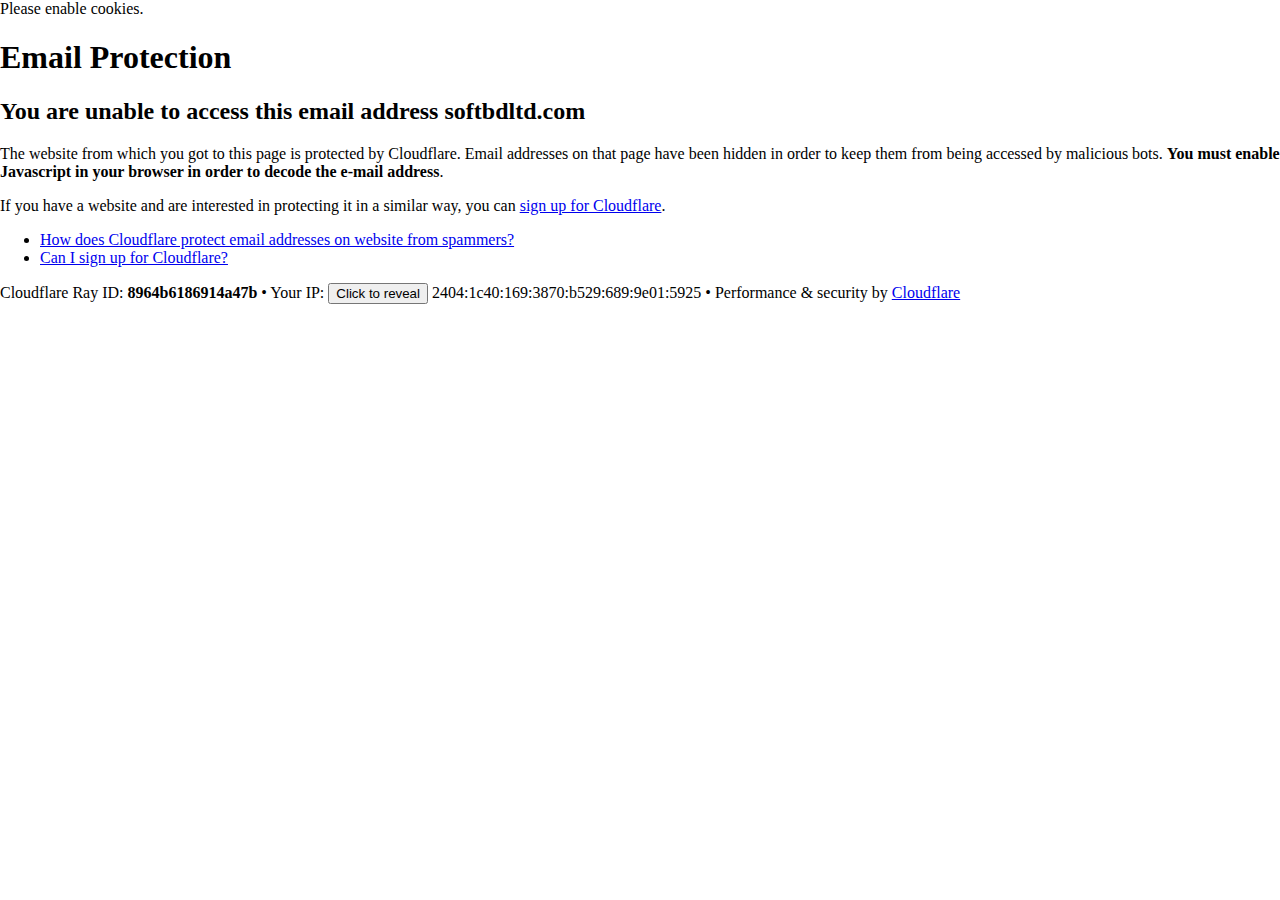
<file: cdn-cgi/l/email-protection.html>
<!DOCTYPE html>
<!--[if lt IE 7]> <html class="no-js ie6 oldie" lang="en-US"> <![endif]-->
<!--[if IE 7]>    <html class="no-js ie7 oldie" lang="en-US"> <![endif]-->
<!--[if IE 8]>    <html class="no-js ie8 oldie" lang="en-US"> <![endif]-->
<!--[if gt IE 8]><!--> <html class="no-js" lang="en-US"> <!--<![endif]-->
<head>
<title>Email Protection | Cloudflare</title>
<meta charset="UTF-8" />
<meta http-equiv="Content-Type" content="text/html; charset=UTF-8" />
<meta http-equiv="X-UA-Compatible" content="IE=Edge" />
<meta name="robots" content="noindex, nofollow" />
<meta name="viewport" content="width=device-width,initial-scale=1" />
<link rel="stylesheet" id="cf_styles-css" href="https://softbdltd.com/cdn-cgi/styles/cf.errors.css" />
<!--[if lt IE 9]><link rel="stylesheet" id='cf_styles-ie-css' href="/cdn-cgi/styles/cf.errors.ie.css" /><![endif]-->
<style>body{margin:0;padding:0}</style>


<!--[if gte IE 10]><!-->
<script>
  if (!navigator.cookieEnabled) {
    window.addEventListener('DOMContentLoaded', function () {
      var cookieEl = document.getElementById('cookie-alert');
      cookieEl.style.display = 'block';
    })
  }
</script>
<!--<![endif]-->


</head>
<body>
  <div id="cf-wrapper">
    <div class="cf-alert cf-alert-error cf-cookie-error" id="cookie-alert" data-translate="enable_cookies">Please enable cookies.</div>
    <div id="cf-error-details" class="cf-error-details-wrapper">
      <div class="cf-wrapper cf-header cf-error-overview">
        <h1 data-translate="block_headline">Email Protection</h1>
        <h2 class="cf-subheadline"><span data-translate="unable_to_access">You are unable to access this email address</span> softbdltd.com</h2>
      </div><!-- /.header -->

      <div class="cf-section cf-wrapper">
        <div class="cf-columns two">
          <div class="cf-column">
            <p>The website from which you got to this page is protected by Cloudflare. Email addresses on that page have been hidden in order to keep them from being accessed by malicious bots. <strong>You must enable Javascript in your browser in order to decode the e-mail address</strong>.</p>
            <p>If you have a website and are interested in protecting it in a similar way, you can <a rel="noopener noreferrer" href="https://www.cloudflare.com/sign-up?utm_source=email_protection">sign up for Cloudflare</a>.</p>
          </div>

          <div class="cf-column">
            <div class="grid_4">
              <div class="rail">
                  <div class="panel">
                      <ul class="nobullets">
                        <li><a rel="noopener noreferrer" class="modal-link-faq" href="https://support.cloudflare.com/hc/en-us/articles/200170016-What-is-Email-Address-Obfuscation-">How does Cloudflare protect email addresses on website from spammers?</a></li>
                        <li><a rel="noopener noreferrer" class="modal-link-faq" href="https://support.cloudflare.com/hc/en-us/categories/200275218-Getting-Started">Can I sign up for Cloudflare?</a></li>
                    </ul>
                </div>
              </div>
            </div>
          </div>
        </div>
      </div><!-- /.section -->

      <div class="cf-error-footer cf-wrapper w-240 lg:w-full py-10 sm:py-4 sm:px-8 mx-auto text-center sm:text-left border-solid border-0 border-t border-gray-300">
  <p class="text-13">
    <span class="cf-footer-item sm:block sm:mb-1">Cloudflare Ray ID: <strong class="font-semibold">8964b6186914a47b</strong></span>
    <span class="cf-footer-separator sm:hidden">&bull;</span>
    <span id="cf-footer-item-ip" class="cf-footer-item hidden sm:block sm:mb-1">
      Your IP:
      <button type="button" id="cf-footer-ip-reveal" class="cf-footer-ip-reveal-btn">Click to reveal</button>
      <span class="hidden" id="cf-footer-ip">2404:1c40:169:3870:b529:689:9e01:5925</span>
      <span class="cf-footer-separator sm:hidden">&bull;</span>
    </span>
    <span class="cf-footer-item sm:block sm:mb-1"><span>Performance &amp; security by</span> <a rel="noopener noreferrer" href="https://www.cloudflare.com/5xx-error-landing" id="brand_link" target="_blank">Cloudflare</a></span>
    
  </p>
  <script>(function(){function d(){var b=a.getElementById("cf-footer-item-ip"),c=a.getElementById("cf-footer-ip-reveal");b&&"classList"in b&&(b.classList.remove("hidden"),c.addEventListener("click",function(){c.classList.add("hidden");a.getElementById("cf-footer-ip").classList.remove("hidden")}))}var a=document;document.addEventListener&&a.addEventListener("DOMContentLoaded",d)})();</script>
</div><!-- /.error-footer -->


    </div><!-- /#cf-error-details -->
  </div><!-- /#cf-wrapper -->

  <script>
  window._cf_translation = {};
  
  
</script>

</body>
</html>
</file>
<file: css/css.css>
/* devanagari */
@font-face {
  font-family: 'Poppins';
  font-style: normal;
  font-weight: 300;
  font-display: swap;
  src: url(fonts/pxiByp8kv8JHgFVrLDz8Z11lFc-K.woff2) format('woff2');
  unicode-range: U+0900-097F, U+1CD0-1CF6, U+1CF8-1CF9, U+200C-200D, U+20A8, U+20B9, U+25CC, U+A830-A839, U+A8E0-A8FB;
}
/* latin-ext */
@font-face {
  font-family: 'Poppins';
  font-style: normal;
  font-weight: 300;
  font-display: swap;
  src: url(fonts/pxiByp8kv8JHgFVrLDz8Z1JlFc-K.woff2) format('woff2');
  unicode-range: U+0100-024F, U+0259, U+1E00-1EFF, U+2020, U+20A0-20AB, U+20AD-20CF, U+2113, U+2C60-2C7F, U+A720-A7FF;
}
/* latin */
@font-face {
  font-family: 'Poppins';
  font-style: normal;
  font-weight: 300;
  font-display: swap;
  src: url(fonts/pxiByp8kv8JHgFVrLDz8Z1xlFQ.woff2) format('woff2');
  unicode-range: U+0000-00FF, U+0131, U+0152-0153, U+02BB-02BC, U+02C6, U+02DA, U+02DC, U+2000-206F, U+2074, U+20AC, U+2122, U+2191, U+2193, U+2212, U+2215, U+FEFF, U+FFFD;
}
/* devanagari */
@font-face {
  font-family: 'Poppins';
  font-style: normal;
  font-weight: 400;
  font-display: swap;
  src: url(fonts/pxiEyp8kv8JHgFVrJJbecmNE.woff2) format('woff2');
  unicode-range: U+0900-097F, U+1CD0-1CF6, U+1CF8-1CF9, U+200C-200D, U+20A8, U+20B9, U+25CC, U+A830-A839, U+A8E0-A8FB;
}
/* latin-ext */
@font-face {
  font-family: 'Poppins';
  font-style: normal;
  font-weight: 400;
  font-display: swap;
  src: url(fonts/pxiEyp8kv8JHgFVrJJnecmNE.woff2) format('woff2');
  unicode-range: U+0100-024F, U+0259, U+1E00-1EFF, U+2020, U+20A0-20AB, U+20AD-20CF, U+2113, U+2C60-2C7F, U+A720-A7FF;
}
/* latin */
@font-face {
  font-family: 'Poppins';
  font-style: normal;
  font-weight: 400;
  font-display: swap;
  src: url(fonts/pxiEyp8kv8JHgFVrJJfecg.woff2) format('woff2');
  unicode-range: U+0000-00FF, U+0131, U+0152-0153, U+02BB-02BC, U+02C6, U+02DA, U+02DC, U+2000-206F, U+2074, U+20AC, U+2122, U+2191, U+2193, U+2212, U+2215, U+FEFF, U+FFFD;
}
/* devanagari */
@font-face {
  font-family: 'Poppins';
  font-style: normal;
  font-weight: 500;
  font-display: swap;
  src: url(fonts/pxiByp8kv8JHgFVrLGT9Z11lFc-K.woff2) format('woff2');
  unicode-range: U+0900-097F, U+1CD0-1CF6, U+1CF8-1CF9, U+200C-200D, U+20A8, U+20B9, U+25CC, U+A830-A839, U+A8E0-A8FB;
}
/* latin-ext */
@font-face {
  font-family: 'Poppins';
  font-style: normal;
  font-weight: 500;
  font-display: swap;
  src: url(fonts/pxiByp8kv8JHgFVrLGT9Z1JlFc-K.woff2) format('woff2');
  unicode-range: U+0100-024F, U+0259, U+1E00-1EFF, U+2020, U+20A0-20AB, U+20AD-20CF, U+2113, U+2C60-2C7F, U+A720-A7FF;
}
/* latin */
@font-face {
  font-family: 'Poppins';
  font-style: normal;
  font-weight: 500;
  font-display: swap;
  src: url(fonts/pxiByp8kv8JHgFVrLGT9Z1xlFQ.woff2) format('woff2');
  unicode-range: U+0000-00FF, U+0131, U+0152-0153, U+02BB-02BC, U+02C6, U+02DA, U+02DC, U+2000-206F, U+2074, U+20AC, U+2122, U+2191, U+2193, U+2212, U+2215, U+FEFF, U+FFFD;
}
/* devanagari */
@font-face {
  font-family: 'Poppins';
  font-style: normal;
  font-weight: 600;
  font-display: swap;
  src: url(fonts/pxiByp8kv8JHgFVrLEj6Z11lFc-K.woff2) format('woff2');
  unicode-range: U+0900-097F, U+1CD0-1CF6, U+1CF8-1CF9, U+200C-200D, U+20A8, U+20B9, U+25CC, U+A830-A839, U+A8E0-A8FB;
}
/* latin-ext */
@font-face {
  font-family: 'Poppins';
  font-style: normal;
  font-weight: 600;
  font-display: swap;
  src: url(fonts/pxiByp8kv8JHgFVrLEj6Z1JlFc-K.woff2) format('woff2');
  unicode-range: U+0100-024F, U+0259, U+1E00-1EFF, U+2020, U+20A0-20AB, U+20AD-20CF, U+2113, U+2C60-2C7F, U+A720-A7FF;
}
/* latin */
@font-face {
  font-family: 'Poppins';
  font-style: normal;
  font-weight: 600;
  font-display: swap;
  src: url(fonts/pxiByp8kv8JHgFVrLEj6Z1xlFQ.woff2) format('woff2');
  unicode-range: U+0000-00FF, U+0131, U+0152-0153, U+02BB-02BC, U+02C6, U+02DA, U+02DC, U+2000-206F, U+2074, U+20AC, U+2122, U+2191, U+2193, U+2212, U+2215, U+FEFF, U+FFFD;
}
/* devanagari */
@font-face {
  font-family: 'Poppins';
  font-style: normal;
  font-weight: 700;
  font-display: swap;
  src: url(fonts/pxiByp8kv8JHgFVrLCz7Z11lFc-K.woff2) format('woff2');
  unicode-range: U+0900-097F, U+1CD0-1CF6, U+1CF8-1CF9, U+200C-200D, U+20A8, U+20B9, U+25CC, U+A830-A839, U+A8E0-A8FB;
}
/* latin-ext */
@font-face {
  font-family: 'Poppins';
  font-style: normal;
  font-weight: 700;
  font-display: swap;
  src: url(fonts/pxiByp8kv8JHgFVrLCz7Z1JlFc-K.woff2) format('woff2');
  unicode-range: U+0100-024F, U+0259, U+1E00-1EFF, U+2020, U+20A0-20AB, U+20AD-20CF, U+2113, U+2C60-2C7F, U+A720-A7FF;
}
/* latin */
@font-face {
  font-family: 'Poppins';
  font-style: normal;
  font-weight: 700;
  font-display: swap;
  src: url(fonts/pxiByp8kv8JHgFVrLCz7Z1xlFQ.woff2) format('woff2');
  unicode-range: U+0000-00FF, U+0131, U+0152-0153, U+02BB-02BC, U+02C6, U+02DA, U+02DC, U+2000-206F, U+2074, U+20AC, U+2122, U+2191, U+2193, U+2212, U+2215, U+FEFF, U+FFFD;
}
/* devanagari */
@font-face {
  font-family: 'Poppins';
  font-style: normal;
  font-weight: 800;
  font-display: swap;
  src: url(fonts/pxiByp8kv8JHgFVrLDD4Z11lFc-K.woff2) format('woff2');
  unicode-range: U+0900-097F, U+1CD0-1CF6, U+1CF8-1CF9, U+200C-200D, U+20A8, U+20B9, U+25CC, U+A830-A839, U+A8E0-A8FB;
}
/* latin-ext */
@font-face {
  font-family: 'Poppins';
  font-style: normal;
  font-weight: 800;
  font-display: swap;
  src: url(fonts/pxiByp8kv8JHgFVrLDD4Z1JlFc-K.woff2) format('woff2');
  unicode-range: U+0100-024F, U+0259, U+1E00-1EFF, U+2020, U+20A0-20AB, U+20AD-20CF, U+2113, U+2C60-2C7F, U+A720-A7FF;
}
/* latin */
@font-face {
  font-family: 'Poppins';
  font-style: normal;
  font-weight: 800;
  font-display: swap;
  src: url(fonts/pxiByp8kv8JHgFVrLDD4Z1xlFQ.woff2) format('woff2');
  unicode-range: U+0000-00FF, U+0131, U+0152-0153, U+02BB-02BC, U+02C6, U+02DA, U+02DC, U+2000-206F, U+2074, U+20AC, U+2122, U+2191, U+2193, U+2212, U+2215, U+FEFF, U+FFFD;
}
/* devanagari */
@font-face {
  font-family: 'Poppins';
  font-style: normal;
  font-weight: 900;
  font-display: swap;
  src: url(fonts/pxiByp8kv8JHgFVrLBT5Z11lFc-K.woff2) format('woff2');
  unicode-range: U+0900-097F, U+1CD0-1CF6, U+1CF8-1CF9, U+200C-200D, U+20A8, U+20B9, U+25CC, U+A830-A839, U+A8E0-A8FB;
}
/* latin-ext */
@font-face {
  font-family: 'Poppins';
  font-style: normal;
  font-weight: 900;
  font-display: swap;
  src: url(fonts/pxiByp8kv8JHgFVrLBT5Z1JlFc-K.woff2) format('woff2');
  unicode-range: U+0100-024F, U+0259, U+1E00-1EFF, U+2020, U+20A0-20AB, U+20AD-20CF, U+2113, U+2C60-2C7F, U+A720-A7FF;
}
/* latin */
@font-face {
  font-family: 'Poppins';
  font-style: normal;
  font-weight: 900;
  font-display: swap;
  src: url(fonts/pxiByp8kv8JHgFVrLBT5Z1xlFQ.woff2) format('woff2');
  unicode-range: U+0000-00FF, U+0131, U+0152-0153, U+02BB-02BC, U+02C6, U+02DA, U+02DC, U+2000-206F, U+2074, U+20AC, U+2122, U+2191, U+2193, U+2212, U+2215, U+FEFF, U+FFFD;
}
/* cyrillic-ext */
@font-face {
  font-family: 'Rubik';
  font-style: normal;
  font-weight: 400;
  font-display: swap;
  src: url(fonts/iJWKBXyIfDnIV7nMrXyi0A.woff2) format('woff2');
  unicode-range: U+0460-052F, U+1C80-1C88, U+20B4, U+2DE0-2DFF, U+A640-A69F, U+FE2E-FE2F;
}
/* cyrillic */
@font-face {
  font-family: 'Rubik';
  font-style: normal;
  font-weight: 400;
  font-display: swap;
  src: url(fonts/iJWKBXyIfDnIV7nFrXyi0A.woff2) format('woff2');
  unicode-range: U+0400-045F, U+0490-0491, U+04B0-04B1, U+2116;
}
/* hebrew */
@font-face {
  font-family: 'Rubik';
  font-style: normal;
  font-weight: 400;
  font-display: swap;
  src: url(fonts/iJWKBXyIfDnIV7nDrXyi0A.woff2) format('woff2');
  unicode-range: U+0590-05FF, U+20AA, U+25CC, U+FB1D-FB4F;
}
/* latin-ext */
@font-face {
  font-family: 'Rubik';
  font-style: normal;
  font-weight: 400;
  font-display: swap;
  src: url(fonts/iJWKBXyIfDnIV7nPrXyi0A.woff2) format('woff2');
  unicode-range: U+0100-024F, U+0259, U+1E00-1EFF, U+2020, U+20A0-20AB, U+20AD-20CF, U+2113, U+2C60-2C7F, U+A720-A7FF;
}
/* latin */
@font-face {
  font-family: 'Rubik';
  font-style: normal;
  font-weight: 400;
  font-display: swap;
  src: url(fonts/iJWKBXyIfDnIV7nBrXw.woff2) format('woff2');
  unicode-range: U+0000-00FF, U+0131, U+0152-0153, U+02BB-02BC, U+02C6, U+02DA, U+02DC, U+2000-206F, U+2074, U+20AC, U+2122, U+2191, U+2193, U+2212, U+2215, U+FEFF, U+FFFD;
}
/* cyrillic-ext */
@font-face {
  font-family: 'Rubik';
  font-style: normal;
  font-weight: 500;
  font-display: swap;
  src: url(fonts/iJWKBXyIfDnIV7nMrXyi0A.woff2) format('woff2');
  unicode-range: U+0460-052F, U+1C80-1C88, U+20B4, U+2DE0-2DFF, U+A640-A69F, U+FE2E-FE2F;
}
/* cyrillic */
@font-face {
  font-family: 'Rubik';
  font-style: normal;
  font-weight: 500;
  font-display: swap;
  src: url(fonts/iJWKBXyIfDnIV7nFrXyi0A.woff2) format('woff2');
  unicode-range: U+0400-045F, U+0490-0491, U+04B0-04B1, U+2116;
}
/* hebrew */
@font-face {
  font-family: 'Rubik';
  font-style: normal;
  font-weight: 500;
  font-display: swap;
  src: url(fonts/iJWKBXyIfDnIV7nDrXyi0A.woff2) format('woff2');
  unicode-range: U+0590-05FF, U+20AA, U+25CC, U+FB1D-FB4F;
}
/* latin-ext */
@font-face {
  font-family: 'Rubik';
  font-style: normal;
  font-weight: 500;
  font-display: swap;
  src: url(fonts/iJWKBXyIfDnIV7nPrXyi0A.woff2) format('woff2');
  unicode-range: U+0100-024F, U+0259, U+1E00-1EFF, U+2020, U+20A0-20AB, U+20AD-20CF, U+2113, U+2C60-2C7F, U+A720-A7FF;
}
/* latin */
@font-face {
  font-family: 'Rubik';
  font-style: normal;
  font-weight: 500;
  font-display: swap;
  src: url(fonts/iJWKBXyIfDnIV7nBrXw.woff2) format('woff2');
  unicode-range: U+0000-00FF, U+0131, U+0152-0153, U+02BB-02BC, U+02C6, U+02DA, U+02DC, U+2000-206F, U+2074, U+20AC, U+2122, U+2191, U+2193, U+2212, U+2215, U+FEFF, U+FFFD;
}
/* cyrillic-ext */
@font-face {
  font-family: 'Rubik';
  font-style: normal;
  font-weight: 700;
  font-display: swap;
  src: url(fonts/iJWKBXyIfDnIV7nMrXyi0A.woff2) format('woff2');
  unicode-range: U+0460-052F, U+1C80-1C88, U+20B4, U+2DE0-2DFF, U+A640-A69F, U+FE2E-FE2F;
}
/* cyrillic */
@font-face {
  font-family: 'Rubik';
  font-style: normal;
  font-weight: 700;
  font-display: swap;
  src: url(fonts/iJWKBXyIfDnIV7nFrXyi0A.woff2) format('woff2');
  unicode-range: U+0400-045F, U+0490-0491, U+04B0-04B1, U+2116;
}
/* hebrew */
@font-face {
  font-family: 'Rubik';
  font-style: normal;
  font-weight: 700;
  font-display: swap;
  src: url(fonts/iJWKBXyIfDnIV7nDrXyi0A.woff2) format('woff2');
  unicode-range: U+0590-05FF, U+20AA, U+25CC, U+FB1D-FB4F;
}
/* latin-ext */
@font-face {
  font-family: 'Rubik';
  font-style: normal;
  font-weight: 700;
  font-display: swap;
  src: url(fonts/iJWKBXyIfDnIV7nPrXyi0A.woff2) format('woff2');
  unicode-range: U+0100-024F, U+0259, U+1E00-1EFF, U+2020, U+20A0-20AB, U+20AD-20CF, U+2113, U+2C60-2C7F, U+A720-A7FF;
}
/* latin */
@font-face {
  font-family: 'Rubik';
  font-style: normal;
  font-weight: 700;
  font-display: swap;
  src: url(fonts/iJWKBXyIfDnIV7nBrXw.woff2) format('woff2');
  unicode-range: U+0000-00FF, U+0131, U+0152-0153, U+02BB-02BC, U+02C6, U+02DA, U+02DC, U+2000-206F, U+2074, U+20AC, U+2122, U+2191, U+2193, U+2212, U+2215, U+FEFF, U+FFFD;
}
/* cyrillic-ext */
@font-face {
  font-family: 'Rubik';
  font-style: normal;
  font-weight: 900;
  font-display: swap;
  src: url(fonts/iJWKBXyIfDnIV7nMrXyi0A.woff2) format('woff2');
  unicode-range: U+0460-052F, U+1C80-1C88, U+20B4, U+2DE0-2DFF, U+A640-A69F, U+FE2E-FE2F;
}
/* cyrillic */
@font-face {
  font-family: 'Rubik';
  font-style: normal;
  font-weight: 900;
  font-display: swap;
  src: url(fonts/iJWKBXyIfDnIV7nFrXyi0A.woff2) format('woff2');
  unicode-range: U+0400-045F, U+0490-0491, U+04B0-04B1, U+2116;
}
/* hebrew */
@font-face {
  font-family: 'Rubik';
  font-style: normal;
  font-weight: 900;
  font-display: swap;
  src: url(fonts/iJWKBXyIfDnIV7nDrXyi0A.woff2) format('woff2');
  unicode-range: U+0590-05FF, U+20AA, U+25CC, U+FB1D-FB4F;
}
/* latin-ext */
@font-face {
  font-family: 'Rubik';
  font-style: normal;
  font-weight: 900;
  font-display: swap;
  src: url(fonts/iJWKBXyIfDnIV7nPrXyi0A.woff2) format('woff2');
  unicode-range: U+0100-024F, U+0259, U+1E00-1EFF, U+2020, U+20A0-20AB, U+20AD-20CF, U+2113, U+2C60-2C7F, U+A720-A7FF;
}
/* latin */
@font-face {
  font-family: 'Rubik';
  font-style: normal;
  font-weight: 900;
  font-display: swap;
  src: url(fonts/iJWKBXyIfDnIV7nBrXw.woff2) format('woff2');
  unicode-range: U+0000-00FF, U+0131, U+0152-0153, U+02BB-02BC, U+02C6, U+02DA, U+02DC, U+2000-206F, U+2074, U+20AC, U+2122, U+2191, U+2193, U+2212, U+2215, U+FEFF, U+FFFD;
}
</file>
<file: css/style.css>
@charset "utf-8";
/*CSS Document*/
@import url('css.css');
@import url('font-awesome.min.css');
@import url('bootstrap.min.css');
@import url('magnific-popup.css');
@import url('animate.css');

* {
    outline: none !important;
    padding: 0;
    margin: 0;
}

a, a > *, input, button, .animall {
    transition: all 0.4s ease 0s;
    -webkit-transition: all 0.4s ease 0s;
    -moz-transition: all 0.4s ease 0s;
    -ms-transition: all 0.4s ease 0s;
    -o-transition: all 0.4s ease 0s;
}

body {
    font-family: 'Poppins', sans-serif;
    font-size: 15px;
    overflow-x: hidden;
}

a {
    text-decoration: none !important;
}

a:hover {
    color: #10b3f0 !important;
}

img {
    max-width: 100%;
}

.container {
    max-width: 1200px !important;
}

.d-ib100 {
    display: inline-block;
    width: 100%;
}

.inline {
    display: inline-block;
}

.img-box img {
    max-width: 100%;
}

.centered {
    text-align: center;
}

.position-r {
    position: relative;
}

.position-a {
    position: absolute;
}

.paddingtb {
    padding: 100px 0;
}

.over-hidden {
    overflow: hidden !important;
}

.visible {
    opacity: 1;
}

.animated.fadeIn {
    -webkit-animation-name: fadeIn;
    -moz-animation-name: fadeIn;
    -o-animation-name: fadeIn;
    animation-name: fadeIn;
}

.hidden {
    visibility: hidden;
}

/*zoom*/
.zoom {
    display: block;
    overflow: hidden;
    position: relative;
}

.zoom img {
    transition: all 0.3s;
    -moz-transition: all 0.3s;
    -webkit-transition: all 0.3s;
    -o-transition: all 0.3s;
}

.zoom:hover img {
    -moz-transform: scale(1.1);
    -webkit-transform: scale(1.1);
    -o-transform: scale(1.1);
    -ms-transform: scale(1.1);
    transform: scale(1.1);
}

/*End*/

/*Button hover*/
.banner-part .banner-content .started-btn:hover {
    transition: .5s;
    color: #10b3f0 !important;
}

.contactus-part .form-detail .send:hover, .banner-part .banner-content .started-btn:hover, .header .quote-btn:hover {
    box-shadow: 0px 10px 26px -7px rgba(0, 0, 0, 0.25);
    color: #fff !important;
    -ms-transform: translateY(-2px);
    transform: translateY(-2px);
}

/*End hover*/

/*preloader*/
#preloader {
    position: fixed;
    top: 0;
    left: 0;
    width: 100%;
    height: 100%;
    background-color: #fff;
    z-index: 9999;
}

.spinner {
    height: 50px;
    left: 50%;
    margin-left: -20px;
    margin-top: -20px;
    position: relative;
    top: 50%;
    width: 50px;
}

.spinner .double-bounce1, .spinner .double-bounce2 {
    width: 120%;
    height: 120%;
    border-radius: 50%;
    -moz-border-radius: 50%;
    -webkit-border-radius: 50%;
    -o-border-radius: 50%;
    background-color: #ea2c58;
    opacity: .6;
    position: absolute;
    top: 0;
    left: 0;
    -webkit-animation: bounce 2s infinite ease-in-out;
    animation: bounce 2s infinite ease-in-out;
}

.spinner .double-bounce2 {
    -webkit-animation-delay: -1s;
    animation-delay: -1s;
}

@-webkit-keyframes bounce {
    0%, 100% {
        -webkit-transform: scale(0);
    }
    50% {
        -webkit-transform: scale(1);
    }
}

@keyframes bounce {
    0%, 100% {
        transform: scale(0);
        -webkit-transform: scale(0);
    }
    50% {
        transform: scale(1);
        -webkit-transform: scale(1);
    }
}

/*End*/

/*Basic Style End*/

/*Header Section*/
.navbar-info {
    width: 100%;
    z-index: 999;
    position: absolute;
}

.navbar-info.header-fixed {
    position: fixed;
    top: 0;
    width: 100%;
}

.header-fixed .navbar-me {
    background-color: #fff !important;
    padding: 20px 0px;
    margin-bottom: 5px;
    z-index: 888;
    box-shadow: 0px 5px 16px -3px rgba(0, 0, 0, 0.10);
}

.header-right-menu {
    padding: 5px 15px !important;
}

.navbar .navbar-brand {
    transition: unset;
    -webkit-transition: unset;
    -moz-transition: unset;
    -ms-transition: unset;
    -o-transition: unset;
}

.navbar-me {
    padding: 20px 0px 0;
    background-color: transparent;
    top: 0px;
    border: unset;
    border-radius: 0px;
    -moz-border-radius: 0px;
    -webkit-border-radius: 0px;
    -o-border-radius: 0px;
    transition: all 1s;
    margin-bottom: 5px;
}

.navbar-collapse {
    text-align: center;
    border-top-width: 0px;
    padding-top: 10px;
    margin-top: 5px;
}

.navbar-default .navbar-toggle:focus, .navbar-default .navbar-toggle:hover {
    background-color: transparent;
}

.menu-collapsed-button {
    margin: 20px 15px 10px 15px !important;
}

.header .navbar-nav .nav-item .nav-link {
    font-size: 16px;
    padding: 0px 26px;
    text-shadow: 0 0 0 #121619, 0 45px 0 #10b3f0 !important;
    overflow: hidden;
    transition: all .4s ease !important;
    color: transparent !important;
}

.header .navbar-nav .nav-item .nav-link.active, .header .navbar-nav .nav-item .nav-link:hover {
    text-shadow: 0 -45px 0 #111, 0 0 0 #10b3f0 !important;
}

.header .navbar-nav {
    margin-right: 40px;
}

.header .quote-btn {
    color: #fff;
    padding: 14px 22px 12px;
    border-radius: 5px;
    -moz-border-radius: 5px;
    -webkit-border-radius: 5px;
    -o-border-radius: 5px;
    font-size: 16px;
    border: 1px solid transparent !important;
    position: relative;
    z-index: 1;
    overflow: hidden;
    background-color: #10b3f0;
    margin-left: 48px;
}

/*End Header*/

/*quote popup*/
.quote-part {
    position: relative;
    background-color: #fff;
    margin: 20px auto;
    transition: 1s all;
    max-width: 1000px;
    padding: 50px;
    font-family: 'Poppins', sans-serif;
}

.mfp-bg {
    background: #121619;
    opacity: 0.8;
}

.mfp-close-btn-in .mfp-close {
    color: #fff;
    background-color: #10b3f0;
    opacity: 1;
}

.mfp-close-btn-in .mfp-close:hover {
    background-color: #e62549;
}

.quote-part .section-title {
    margin-bottom: 30px;
    padding-bottom: 0;
}

.quote-part .quote-title {
    margin-bottom: 30px;
}

.quote-part .quote-title .head-two {
    font-size: 35px;
    font-weight: 600;
    margin-bottom: 5px;
}

.quote-part .quote-title p {
    color: #999;
    font-size: 16px;
}

.quote-part .form-control {
    height: 50px;
    margin-bottom: 30px;
    box-shadow: none;
    border-color: #ced4da;
    font-size: 14px;
    border: 1px solid #ddd;
    color: #999;
}

.quote-part .form-control::placeholder {
    color: #999;
}

.quote-part textarea.form-control {
    height: unset;
}

.quote-part .quote-contact-btn {
    background-color: #10b3f0;
    border: none;
    text-align: center;
    border-radius: 5px;
    -moz-border-radius: 5px;
    -webkit-border-radius: 5px;
    -o-border-radius: 5px;
    display: inline-block;
    color: #fff;
    font-size: 16px;
    padding: 13px 45px 11px;
}

.quote-part .quote-contact-btn:hover {
    color: #fff !important;
    background-color: #e62549;
}

.quote-part .contact-detail-grp {
    height: 100%;
    width: 100%;
    background-color: #f5f5f5;
    text-align: center;
    position: relative;
}

.quote-part .contact-detail-grp .contact-detail {
    margin-bottom: 20px;
}

.quote-part .contact-detail-grp .contact-detail:last-child {
    margin-bottom: 0;
}

.quote-part .contact-detail-grp .contact-middle {
    top: 50%;
    transform: translateY(-50%);
    position: absolute;
    left: 0;
    right: 0;
    margin: auto;
}

.quote-part .contact-detail-grp .contact-detail .head-three {
    color: #999;
    font-weight: 500;
    font-size: 15px;
    margin-bottom: 5px;
}

.quote-part .contact-detail-grp .contact-detail a {
    color: #10b3f0;
    font-weight: 600;
    font-size: 18px;
}

.quote-part .contact-detail-grp .contact-detail.social-ac .head-three {
    margin-bottom: 10px;
}

.quote-part .contact-detail-grp .contact-detail.social-ac i {
    text-decoration: none;
    font-size: 14px;
    color: #10b3f0;
    width: 35px;
    height: 35px;
    background: #fff;
    text-align: center;
    border-radius: 5px;
    -moz-border-radius: 5px;
    -webkit-border-radius: 5px;
    -o-border-radius: 5px;
    -webkit-transition: all .5s;
    -o-transition: all .5s;
    transition: all .5s;
    display: inline-block;
    padding-top: 10px;
    margin: 0 4px;
}

.quote-part .contact-detail-grp .contact-detail.social-ac i:hover {
    background-color: #10b3f0;
    color: #fff;
}

/*End quote popup*/

/*Banner part*/
.banner-part {
    position: relative;
    padding-top: 100px;
    background-repeat: no-repeat;
    padding-bottom: 150px;
    height: 115vh;
}

.section-icons {
    position: absolute;
    left: 0;
    right: 0;
    top: 0;
    bottom: 0;
}

.banner-part .banner-bg-left {
    left: -283px;
    top: -50px;
    width: 615px;
    height: 370px;
}

.banner-part .banner-bg-right {
    right: -270px;
    bottom: 0;
    width: 930px;
}

.banner-part .section-icons .banner-shape-one {
    left: 2%;
    bottom: 15%;
    width: 55px;
    height: 55px;
}

.banner-part .section-icons .banner-shape-two {
    right: 0;
    left: -110px;
    top: 28%;
    margin: 0 auto;
    width: 30px;
    height: 25px;
}

.banner-part .section-icons .banner-shape-three {
    left: 36%;
    bottom: 25%;
    width: 50px;
    height: 50px;
}

.banner-part .section-icons .banner-shape-four {
    left: 20%;
    bottom: 42%;
    width: 20px;
    height: 20px;
}

.banner-part .banner-content {
    position: relative;
    padding-top: 130px;
}

.banner-part .banner-image {
    padding-top: 80px;
}

.banner-part .banner-content .banner-heading {
    font-size: 46px;
    color: #121619;
    font-style: italic;
    font-weight: lighter;
}

.banner-part .banner-content .banner-heading span {
    color: #10b3f0;
}

.banner-part .banner-content .head-one {
    font-size: 50px;
    font-weight: 700;
    color: #121619;
    letter-spacing: 0px;
}

.banner-part .banner-content .banner-p {
    color: #121619;
    margin-bottom: 30px;
}

.banner-part .banner-content .started-btn {
    color: #fff;
    padding: 14px 24px 12px;
    border-radius: 5px;
    -moz-border-radius: 5px;
    -webkit-border-radius: 5px;
    -o-border-radius: 5px;
    font-size: 16px;
    display: inline-block;
    border: 1px solid transparent !important;
    position: relative;
    z-index: 1;
    overflow: hidden;
    background-color: #10b3f0;
}

.banner-image img {
    animation: MoveUpDown 2s linear infinite;
    display: inline-block;
    max-width: 530px;
}

@keyframes MoveUpDown {
    0%, 100% {
        top: 0
    }
    50% {
        top: 10px
    }
}

/*End Banner Part*/

/*Brand part*/
.brand-part {
    height: 260px;
    display: flex;
    align-items: center;
    background-color: #fff;
    border-bottom: 2px solid #f0f0f0;
}

.brand-part .col-xs-12 {
    overflow: hidden;
}

.brand-part .brand-slider .owl-stage-outer {
    position: relative;
    overflow: hidden;
}

.brand-part .brand-slider .item {
    text-align: center;
    border: 1px solid #f0f0f0;
    border-radius: 5px;
    margin-left: 7px;
    cursor: pointer;
}

.brand-part .brand-slider .owl-nav {
    display: none;
}

.brand-part .brand-slider .owl-item {
    float: left;
}

.brand-part .brand-img img {
    -webkit-filter: grayscale(100%);
    filter: grayscale(100%);
    -webkit-transition: all 0.3s;
    transition: all 0.3s;
    opacity: 0.7;
}

.brand-part .brand-img img:hover {
    filter: grayscale(0%);
    opacity: 1;
}

.all-client-btn {
    margin-top: -45px;
    text-align:center;
}

.all-client .item {
    text-align: center;
    border: 1px solid #f0f0f0;
    border-radius: 5px;
    margin-left: 7px;
    margin-bottom: 10px;
    max-width: 16%;
}

.all-client {
    border-bottom: 2px solid #f0f0f0;
}

/*End Brand Part*/

/*Mask Image White Bg*/
.mask-img {
    mask-image: url(../images/about-white-bg.svg);
    -webkit-mask-image: url(../images/about-white-bg.svg);
    mask-mode: alpha;
    -webkit-mask-mode: alpha;
    mask-repeat: no-repeat;
    -webkit-mask-repeat: no-repeat;
    mask-size: 100%;
    -webkit-mask-size: 100%;
    mask-position: center;
    -webkit-mask-position: center;
    background-color: #fff;
}

/*End Mask Image Bg*/

/*Our Services Part*/
.our-services-part {
    position: relative;
    background: url(../images/service-bg-img.svg) no-repeat;
    background-size: auto 76%;
    font-family: 'Poppins', sans-serif;
    background-position: center bottom;
}

.bg-grey {
    background-color: #f8f8ff;
}

.pt-120 {
    padding-top: 200px;
}

.py-120 {
    padding: 100px 0 140px;
    margin-bottom: 100px;
}

.our-services-part .service-shape .service-shape-one {
    top: 16%;
    left: -8%;
    right: 0;
    margin: 0 auto;
    width: 25px;
    height: 25px;
}

.our-services-part .service-shape .service-shape-two {
    left: 0%;
    top: 18%;
    margin: 0 auto;
    width: 50px;
    height: 50px;
}

.our-services-part .service-shape .service-shape-three {
    left: 20%;
    bottom: 59%;
    width: 15px;
    height: 15px;
}

.our-services-part .service-shape .service-shape-four {
    left: 17%;
    bottom: 18%;
    margin: 0 auto;
    width: 50px;
    height: 50px;
}

.our-services-part .service-shape .service-shape-five {
    left: 11%;
    bottom: -22%;
    width: 337px;
    height: 569px;
    z-index: 88;
    width: 100%;
}

.our-services-part .service-shape .service-shape-six {
    right: 33%;
    bottom: 13%;
    width: 55px;
    height: 55px;
    display: inline-block;
}

.our-services-part .service-shape .service-shape-seven {
    right: 17%;
    bottom: 26%;
    width: 15px;
    height: 15px;
}

.section-title {
    font-family: 'Poppins', sans-serif;
    text-align: center;
    padding-bottom: 80px;
}

.section-title .section-span {
    font-size: 15px;
    color: #10b3f0;
}

.section-title .head-two {
    font-size: 35px;
    font-weight: 600;
    color: #121619;
    margin-top: 5px;
}

.our-services-part .service-detail-grp {
    margin: 0 auto;
    max-width: 955px;
}

.our-services-part .services-detail {
    text-align: center;
    background-color: #10b3f045;
    padding: 23px 20px;
    box-shadow: 0px 0px 22px -4px rgba(0, 0, 0, 0.15);
    z-index: 99; /* width: 210px; */
    transition: all 0.3s ease 0s;
    -moz-transition: all 0.3s ease 0s;
    -webkit-transition: all 0.3s ease 0s;
    -o-transition: all 0.3s ease 0s;
    height: 100%;
    border-radius: 50px 0;
}
.our-services-part .animall:nth-child(2) .services-detail {
    background-color: #f2555b5c;
}
.our-services-part .animall:nth-child(3) .services-detail {
    background-color: #99ca3c69;
}
.our-services-part .animall:nth-child(4) .services-detail {
    background-color: #fab37a87;
}
.our-services-part .services-detail .head-three {
    color: #121619;
    font-size: 16px;
    font-weight: 600;
    margin: 18px 0 15px;
}

.our-services-part .services-detail p {
    color: #999999;
    margin-bottom: 0;
}

.service-detail-grp .services-detail:hover {
    transform: translateY(-20px);
}

/*End Services Part*/

/*About-us Part*/
.pt-100 {
    padding-top: 100px;
}

.pt-85 {
    padding-top: 85px;
}

.pb-100 {
    padding-bottom: 100px;
}

.aboutus-img-mainpart {
    position: relative;
    display: inline-block;
}

.aboutus-img {
    z-index: 20;
    position: relative;
    padding-top: 16px;
}

.about-bg {
    width: 460px;
}

.our-services-part .about-pink-shape {
    position: absolute;
    top: 0px;
    width: 360px;
    height: 403px;
    max-width: 77%;
    left: 0;
}

.our-services-part .about-pink-shape > svg {
    max-width: 100%;
}

.our-services-part .aboutus-detail p {
    color: #999;
    line-height: 25px;
}

.our-services-part .aboutus-detail ul {
    list-style: none;
}

.our-services-part .aboutus-detail ul li:before {
    background-image: url(../images/r8.svg);
    background-repeat: no-repeat;
    content: '';
    display: inline-block;
    left: 0;
    height: 15px;
    width: 15px;
    position: absolute;
    top: 4px;
}

.our-services-part .aboutus-detail ul li {
    color: #121619;
    font-size: 18px;
    margin-bottom: 5px;
    position: relative;
    padding-left: 20px;
    line-height: 25px;
    font-weight: 700;
}


.aboutus-detail1 p {
    color: #999;
    line-height: 25px;
}

.aboutus-detail1 ul {
    list-style: none;
}

.aboutus-detail1 ul li:before {
    background-image: url(../images/list-icon.png);
    background-repeat: no-repeat;
    content: '';
    display: inline-block;
    left: 0;
    height: 15px;
    width: 15px;
    position: absolute;
    top: 4px;
}

.aboutus-detail1 ul li {
    color: #121619;
    font-size: 15px;
    margin-bottom: 5px;
    position: relative;
    padding-left: 20px;
    line-height: 25px;
    font-weight: 700;
    width: 46%;
    /* border: 1px solid; */
    float: left;
    margin-right: 10px;
}

/*End About-us Part*/

/*Testimonial Part*/
.testimonial-inner {
    max-width: 585px;
    margin: 0 auto;
}

.testimonial-part ul li a.active:after {
    content: '';
    width: 90px;
    height: 90px;
    border: 10px solid #10b3f0;
    border-radius: 50%;
    -moz-border-radius: 50%;
    -webkit-border-radius: 50%;
    -o-border-radius: 50%;
    position: absolute;
    top: 15px;
    left: 15px;
    animation: pulsate infinite 1.25s;
}

@-webkit-keyframes pulsate {
    0% {
        -webkit-transform: scale(1, 1);
        opacity: 0.5;
    }
    100% {
        -webkit-transform: scale(1.2, 1.2);
        opacity: 0;
    }
}

a.started-btn11 {
    background: #7fc241;
    box-shadow: 0 4px 0 #5f922f;
    letter-spacing: 1.3px;
    line-height: 55px;
    padding: 8px 30px;
    font-size: 18px;
    color: #fff !important;
    border-radius: 8px;
}

a.started-btn11 :hover {
    color: #000;

}

a #quote-btn12 {
    background: #7fc241;
    box-shadow: 0 4px 0 #5f922f;
    letter-spacing: 1.3px;
    line-height: 55px;
    padding: 8px 30px;
    font-size: 18px;
    color: #fff !important;
    border-radius: 8px;
}

.testimonial-part {
    font-family: 'Poppins', sans-serif;
    padding-top: 100px;
}

.testimonial-part img {
    max-width: 100%;
}

.testimonial-part .client-msg {
    color: #121619;
    font-size: 16px;
    padding-top: 15px;
}

.testimonial-part .client-name {
    font-size: 20px;
    color: #10b3f0;
    font-weight: 600;
    font-style: italic;
    margin-bottom: 0;
}

.testimonial-part .client-name span {
    font-size: 14px;
    font-weight: 400;
}

.testimonial-part ul li a img {
    height: 80px;
    width: 80px;
    border-radius: 50%;
    -moz-border-radius: 50%;
    -webkit-border-radius: 50%;
    -o-border-radius: 50%;
    border: 4px solid #10b3f0;
}

.testimonial-part ul li a.testi-img1 {
    left: 0;
    top: -29px;
}

.testimonial-part ul li a.testi-img2 {
    right: 2%;
    bottom: 9%;
}

.testimonial-part ul li a.testi-img3 {
    left: 40%;
    margin: auto;
    top: 22%;
}

.testimonial-part ul li a.testi-img4 {
    bottom: 9%;
    left: 0%;
    margin: auto;
}

.testimonial-part ul li a.testi-img5 {
    right: 10px;
    top: -23px;
}

.testimonial-part ul li a.testi-img6 {
    bottom: 9%;
    left: 55%;
    margin: auto;
}

.testimonial-part ul li a {
    padding: 20px;
    display: block;
    position: absolute;
    z-index: 2;
}

.testimonial-part ul li a.active .imgborder {
    border: 4px solid #10b3f0;
}

.nav-tabs {
    border: 0px solid #fff !important;
}

.testimonial-part .client-detail-grp .client-detail {
    display: none;
}

.testimonial-part .client-detail-grp .client-detail.active {
    display: block;
}

/*End Testimonial Part*/

/*What-We Part*/
.what-we-part .whatwe-pink-shape {
    position: absolute;
    left: 21px;
    top: -27px;
    width: 423px;
    height: 500px;
}

/* .what-we-part .section-title .head-two{line-height: 50px;margin-top: 0;} */
.what-p {
    margin-top: 25px;
    color: #999;
    line-height: 25px;
}

.site-performance {
    margin-bottom: 65px;
}

.whatwe-bg-img {
    z-index: 2;
    position: relative;
}

.whatwe-bg-img img {
    max-width: 100%;
}

.what-we-part .whatwe-shape .shape-one {
    position: absolute;
    left: 20%;
    bottom: 42%;
    width: 20px;
    height: 20px;
    display: inline-block;
}

.what-we-part .whatwe-shape {
    right: 0;
    left: 0;
    top: 0;
    bottom: 0;
}

.what-we-part .inner-shape1 {
    width: 30px;
    height: 30px;
    left: -13px;
    top: 50px;
}

.what-we-part .inner-shape2 {
    width: 40px;
    height: 40px;
    left: 0px;
    top: 300px;
}

.what-we-part .inner-shape3 {
    width: 20px;
    height: 20px;
    left: 15%;
    top: 32%;
}

.what-we-part .inner-shape4 {
    width: 66px;
    height: 20px;
    left: 10%;
    top: 44%;
}

.what-we-part .inner-shape5 {
    width: 40px;
    height: 40px;
    left: 3%;
    bottom: 100px;
}

.what-we-part .inner-shape6 {
    width: 40px;
    height: 20px;
    left: 3%;
    bottom: 0px;
}

.what-we-part .inner-shape7 {
    width: 40px;
    height: 20px;
    left: 23%;
    top: 120px;
    z-index: -1;
}

.what-we-part .inner-shape8 {
    width: 66px;
    height: 20px;
    left: 40%;
    top: 120px;
    z-index: -1;
}

.what-we-part .inner-shape9 {
    width: 40px;
    height: 40px;
    left: 44%;
    top: 170px;
}

.what-we-part .inner-shape10 {
    width: 66px;
    height: 20px;
    left: 42%;
    bottom: 13%;
}

.what-we-part .inner-shape11 {
    width: 30px;
    height: 30px;
    left: 53%;
    bottom: 22%;
}

.what-we-part .inner-shape12 {
    width: 40px;
    height: 40px;
    right: 0%;
    top: 9%;
}

.what-we-part .inner-shape13 {
    width: 20px;
    height: 20px;
    right: 5%;
    bottom: 20%;
}

.what-we-part .inner-shape14 {
    width: 40px;
    height: 40px;
    right: 0%;
    bottom: 5%;
}

.dot-bg {
    position: absolute;
    top: 40px;
    left: 15%;
}

/*End What-We Part*/

/*Progressbar*/
svg.radial-progress {
    height: auto;
    max-width: 100px;
    transform: rotate(-90deg);
    width: 100%;
}

ul {
    list-style: none;
}

.site-performance .row {
    margin-left: -10px;
    margin-right: -10px;
}

.what-we-part .site-performance ul li {
    float: left;
    margin: 10px 0;
    text-align: center;
    padding: 10px;
    max-width: 32.33%;
    margin-right: 5px;
    vertical-align: middle;
    border-radius: 3px;
    background-color: #FAFAFA;
    box-shadow: 0px 4px 5px #E1D7D7;
}

svg.radial-progress circle {
    fill: rgba(0, 0, 0, 0);
    stroke: #10b3f0;
    stroke-width: 8px;
    stroke-dashoffset: 219.91148575129;
}

svg.radial-progress.green circle {
    stroke: #67de80;
}

svg.radial-progress.green text {
    fill: #67de80;
}

svg.radial-progress.orange circle {
    stroke: #fb6a2f;
}

svg.radial-progress.orange text {
    fill: #fb6a2f;
}

svg.radial-progress circle.incomplete {
    opacity: 0.5;
}

svg.radial-progress text {
    font-size: 18px;
    text-anchor: middle;
    font-weight: 700;
    font-family: 'Poppins', sans-serif;
    fill: #db4567;
}

svg.radial-progress text.prdata {
    font-size: 10px;
    font-weight: 400;
    fill: #111;
}

svg.radial-progress circle.complete {
    stroke-dasharray: 219.91148575129;
}

/*End Progressbar*/

/*Pricing Plan Part*/
.pb-150 {
    padding-bottom: 150px;
}

.zi-2 {
    z-index: 2;
}

.pricing-plan-part .plan-detail {
    background-color: #fff;
    text-align: center;
    font-family: 'Poppins', sans-serif;
    padding: 50px;
    border-radius: 5px;
    -moz-border-radius: 5px;
    -webkit-border-radius: 5px;
    -o-border-radius: 5px;
    box-shadow: 0px 6px 42px -10px rgba(0, 0, 0, 0.10);
    position: relative;
}

.pricing-plan-part .plan-detail:hover {
    box-shadow: 0px 0px 39px -9px rgba(0, 0, 0, 0.15);
    transform: scale(1.1);
    transition: 0.9s;
}

.pricing-plan-part .plan-detail.active {
    box-shadow: 0px 0px 39px -9px rgba(0, 0, 0, 0.15);
    transform: scale(1.1);
    transition: 0.9s;
}

.pricing-plan-part .plan-detail.active:hover {
    transform: scale(1.2);
    transition: 0.9s;
}

.pricing-plan-part .plan-detail:hover .heading-three {
    color: #10b3f0;
}

.pricing-plan-part .plan-detail .plan-heading {
    color: #121619;
    font-weight: 500;
    margin-bottom: 8px;
    display: inline-block;
}

.pricing-plan-part .plan-detail .heading-three {
    font-size: 20px;
    color: #081841;
    font-weight: 700;
}

.pricing-plan-part .plan-detail .plan-list {
    list-style: none;
    margin: 20px 0 30px;
}

.pricing-plan-part .plan-detail .plan-list li {
    color: #121619;
    font-weight: 500;
    padding: 10px 0;
}

.pricing-plan-part .plan-detail .purchase-btn {
    padding: 13px 32px;
    font-size: 16px;
    color: #fff;
    background-color: #081841;
    border-radius: 5px;
    -moz-border-radius: 5px;
    -webkit-border-radius: 5px;
    -o-border-radius: 5px;
    display: inline-block;
}

.pricing-plan-part .plan-detail:hover .purchase-btn {
    background-color: #10b3f0;
    color: #fff !important;
}

.pricing-plan-part .price-plan-bg {
    left: -364px;
    top: -76px;
    width: 951px;
    height: 1100px;
}

.price-shape1 {
    height: 30px;
    width: 30px;
    left: -15px;
    top: 32%;
}

.price-shape2 {
    width: 40px;
    height: 40px;
    left: 0px;
    top: 54%;
}

.price-shape3 {
    width: 40px;
    height: 40px;
    left: -15px;
    bottom: 17%;
}

.price-shape4 {
    width: 40px;
    height: 40px;
    left: 8%;
    bottom: 21%;
}

.price-shape5 {
    width: 40px;
    height: 20px;
    left: 12%;
    bottom: 16%;
}

.price-shape6 {
    width: 40px;
    height: 20px;
    left: 12%;
    top: 46%;
}

.price-shape7 {
    width: 40px;
    height: 40px;
    left: 27%;
    bottom: 3%;
}

.price-shape8 {
    width: 66px;
    height: 20px;
    right: 10%;
    top: 27%;
}

.price-shape9 {
    height: 30px;
    width: 30px;
    right: 5%;
    top: 32%;
}

.price-shape10 {
    width: 66px;
    height: 20px;
    right: 13%;
    bottom: 28%;
}

.price-shape11 {
    width: 40px;
    height: 40px;
    right: 8%;
    bottom: 33%;
}

.price-shape12 {
    width: 66px;
    height: 20px;
    right: 29%;
    bottom: 4%;
}

.price-shape13 {
    height: 30px;
    width: 30px;
    right: 19%;
    bottom: 2%;
}

.price-shape14 {
    width: 40px;
    height: 20px;
    right: 6%;
    bottom: 15%;
}

.price-shape15 {
    width: 40px;
    height: 40px;
    right: 2%;
    bottom: 4%;
}

/*End Pricing Plan Part*/

/*News Part*/
#news-part .section-title {
    padding-bottom: 0;
    position: absolute;
    top: 50%;
    transform: translateY(-50%) !important;
    padding-right: 15px;
}

.news-part {
    padding: 80px 0 150px;
}

.news-part .news-bg-shape {
    width: 564px;
    height: 544px;
    right: 4%;
    top: 2%;
}

.news-part .head-two {
    margin-bottom: 15px;
    margin-top: 0;
}

.news-part .news-p {
    color: #999;
    line-height: 25px;
}

.news-part .news-img img {
    width: 100%;
}

.news-part .news-data {
    font-family: 'Poppins', sans-serif;
    padding: 30px;
    background-color: #fff;
}

.news-part .news-data .name-date {
    color: #999999;
    margin-bottom: 3px;
}

.news-part .news-data .head-three {
    font-size: 18px;
    color: #121619;
    line-height: 24px;
    font-weight: 600;
    overflow: hidden;
    text-overflow: ellipsis;
    white-space: nowrap;
}

.news-part .news-data a {
    color: #999999;
}

.news-part .news-slider .owl-stage-outer .owl-item .item .news-data .head-three:hover {
    color: #10b3f0;
}

.news-part .col-xs-12 {
    overflow: hidden;
    padding: 15px;
}

.news-part .news-slider .owl-stage-outer {
    position: relative;
    overflow: visible;
}

.news-part .news-slider .owl-nav {
    /*display: none;*/
    position: absolute;
    top: 47%;
    color: #fff;
    z-index: 2;
    cursor: pointer;
}

.news-part .news-slider .owl-nav .owl-prev:hover {
    background: #10b3f0;

}

.news-part .news-slider .owl-nav .owl-next:hover {
    background: #10b3f0;

}

.news-part .news-slider .owl-nav .owl-prev {

    padding: 10px 10px 5px;
    background: #10b3f09e;
}

.news-part .news-slider .owl-nav .owl-next {
    /*text-align: right;
    margin-top: -6%;
    width: 50%;
    float: right;*/
    background: #10b3f09e;
    padding: 5px 10px 10px;
}

.news-part .news-slider .owl-nav .owl-prev:before {
    content: "\f060";
    font-family: 'FontAwesome';
}

.news-part .news-slider .owl-nav .owl-next:before {
    content: "\f061";
    font-family: 'FontAwesome';
}

.news-part .news-slider .owl-item {
    float: left;
    opacity: 0;
    transition: opacity 500ms;
    box-shadow: 0px 0px 21px -3px rgba(0, 0, 0, 0.15);
}

/*box-shadow: 0px 0px 35px -18px rgba(0,0,0,0.45)*/
.news-part .news-slider .owl-item.active {
    opacity: 1;
}

/*End News Part*/

/*Contactus Part*/
#contact-part .img-box {
    text-align: center;
}

#contact-part .img-box .contanim {
    max-width: 500px
}

.pt-85 {
    padding-top: 85px;
}

.contactus-part {
    background-color: #f8f8ff;
    border-radius: 100% / 27%;
    border-bottom-left-radius: 0;
    border-bottom-right-radius: 0;
    padding-bottom: 60px;
}

.contactus-part .form-detail .form-control {
    height: 50px;
    border: 1px solid #e9e9e9;
    font-family: 'Poppins', sans-serif;
    color: #999;
    padding-left: 15px;
}

.contactus-part .form-detail textarea.form-control {
    height: unset;
    padding-top: 15px;
    padding-left: 15px;
}

.contactus-part .form-detail .form-control:focus {
    box-shadow: none;
}

.contactus-part .form-detail .form-control::placeholder {
    color: #999;
    font-size: 14px;
}

.contactus-part .form-detail .col-md {
    margin-bottom: 30px;
}

.contactus-part .form-detail .form-group {
    margin-bottom: 30px;
}

.contactus-part .form-detail .send {
    color: #fff;
    font-size: 16px;
    border-radius: 5px;
    -moz-border-radius: 5px;
    -webkit-border-radius: 5px;
    -o-border-radius: 5px;
    padding: 13px 45px 11px;
    display: inline-block;
    border: 1px solid transparent !important;
    position: relative;
    z-index: 1;
    overflow: hidden;
    background-color: #10b3f0;
}

/*End Contactus*/

/*Footer Part*/
.footer-part {
    padding-top: 70px;
    font-family: 'Poppins', sans-serif;
}

.pb-80 {
    padding-bottom: 80px;
}

.footer-part .head-line {
    width: 46px;
    height: 1px;
    background-color: #10b3f0;
    margin-bottom: 35px;
}

.footer-part .footer-p {
    color: #999;
    margin-top: 35px;
    padding-right: 50px;
}

.footer-part .head-three {
    font-size: 18px;
    color: #121619;
    font-weight: 600;
}

.footer-part .footer-menu {
    list-style: none;
    margin-bottom: 0;
}

.footer-part .footer-menu li {
    color: #999;
    padding-bottom: 10px;
}

.footer-part .footer-menu11 li {
    color: #999;
    padding-bottom: 2px;
}

.footer-part .footer-menu11 li a {
    color: #999;
}

.footer-part .footer-menu li a {
    color: #999;
}

.footer-part .footer-menu li:last-child {
    padding-bottom: 0;
}

.footer-part .social-media a {
    height: 40px;
    width: 40px;
    background-color: #f0f0f0;
    padding: 10px;
    border-radius: 50%;
    -moz-border-radius: 50%;
    -webkit-border-radius: 50%;
    -o-border-radius: 50%;
    display: inline-block;
    text-align: center;
    margin-right: 8px;
}

.footer-part .social-media a:last-child {
    margin-right: 0;
}

.footer-part .social-media a:hover {
    background-color: #10b3f0;
}

.footer-part .bottom-footer p {
    padding: 30px 0;
    width: 100%;
    text-align: center;
    color: #999;
}

.footer-part .bottom-footer p a {
    color: #10b3f0;
    font-weight: 400;
}

.footer-part .bottom-footer p a:hover {
    color: #121619 !important;
}

.footer-part .bottom-footer .container {
    border-top: 1px solid #e8e8e8;
}

.footer-part .social-media a .fa {
    color: #999999;
}

.footer-part .social-media a:hover .fa {
    color: #fff;
}

/*End Footer Part*/

/*Breadcrumb*/
.breadcrumb {
    padding: 0;
    background-color: transparent;
    margin: 0;
    text-align: center;
    display: unset;
}

.breadcrumb li {
    color: #fff;
    font-size: 16px;
    display: inline-block;
    position: relative;
    padding-right: 14px;
}

.breadcrumb li:last-child {
    margin-right: 0;
    padding-right: 0;
}

.breadcrumb li a {
    color: #fff;
}

.breadcrumb li a:hover {
    color: #111 !important;
    text-decoration: none;
}

.breadcrumb li:after {
    content: '/';
    position: absolute;
    right: 1px;
    top: 0px;
    bottom: 0;
    margin: auto 0;
    font-size: 16px;
    color: #fff;
}

.breadcrumb li:last-child:after {
    content: ' ';
}

/*End Breadcrumb*/

/*Pagination*/
.page-number {
    margin-top: 15px;
}

.pagination .page-item {
    display: inline-block;
}

.page-number .pagination {
    margin-bottom: 0;
    display: inline-block;
    width: 100%;
}

.page-number .pagination .page-link {
    background-color: #fff;
    color: #999;
    margin: 0 5px;
    border-radius: 0px;
    -moz-border-radius: 0px;
    -webkit-border-radius: 0px;
    -o-border-radius: 0px;
    font-size: 16px;
    padding-top: 13px;
    height: 45px;
    width: 45px;
    text-align: center;
}

.page-number .pagination .page-item.prev .page-link {
    background: url(../images/left-icon.png) no-repeat;
    background-color: #fff;
    padding: 21px 21px;
    margin-bottom: -16px;
    background-position: center;
}

.page-number .pagination .page-item.prev .page-link:hover {
    background: url(../images/left-hover-icon.png) no-repeat;
    background-color: #fff;
    padding: 21px 21px;
    margin-bottom: -16px;
    background-position: center;
    background-color: #10b3f0;
}

.page-number .pagination .page-item.next .page-link {
    background: url(../images/right-icon.png) no-repeat;
    background-color: #fff;
    padding: 21px 21px;
    margin-bottom: -16px;
    background-position: center;
}

.page-number .pagination .page-item.next .page-link:hover {
    background: url(../images/right-hover-icon.png) no-repeat;
    background-color: #fff;
    padding: 21px 21px;
    margin-bottom: -16px;
    background-position: center;
    background-color: #10b3f0;
}

.page-number .pagination .page-link.active, .page-number .pagination .page-link:hover {
    background-color: #10b3f0;
    color: #fff !important;
}

.page-item:first-child .page-link, .page-item:last-child .page-link {
    border-radius: 0px !important;
    -moz-border-radius: 0px !important;
    -webkit-border-radius: 0px !important;
    -o-border-radius: 0px !important;
}

.page-number .pagination .page-link:focus {
    box-shadow: none;
}

/*End Pagination*/

/*Blog Page*/
.position-none {
    position: unset;
}

.paddingtb {
    padding: 100px 0;
}

.inner-banner-part {
    background-color: #10b3f0;
    height: 200px;
    display: flex;
    align-items: center;
    justify-content: center;
}

.inner-banner-part .inner-banner-content {
    padding: 30px;
    text-align: center;
}

.navbar.header.inner {
    background-color: #fff;
    padding: 30px 0px;
}

.inner-banner-part .inner-banner-content .head-one {
    font-size: 45px;
    font-weight: 600;
    color: #fff;
}

.blog-part .col-xs-12.img-box {
    margin: 0 0 30px 0;
}

.blog-part .blog-content img {
    width: 100%;
}

.blog-part .blog-detail {
    background-color: #fff;
    box-shadow: 0px 0px 22px -4px rgba(0, 0, 0, 0.15);
    padding: 30px;
    font-family: 'Poppins', sans-serif;
}

.blog-part .blog-detail .bloger-date {
    color: #999;
    margin-bottom: 5px;
}

.blog-part .blog-detail .head-three a {
    font-size: 18px;
    font-weight: 600;
    color: #121619;
    display: inline-block;
    line-height: 24px;
    overflow: hidden;
    text-overflow: ellipsis;
    white-space: nowrap;
    max-width: 100%;
}

.blog-part .blog-content .head-three a:hover {
    color: #10b3f0;
}

.blog-part .blog-detail .readmore-btn {
    color: #999;
}

/* .blog-part .sidebar{margin-top: 15px;} */
.blog-part .sidebar .sidebar-category {
    background-color: #f5f5f5;
    margin-bottom: 30px;
    width: 100%;
}

.blog-part .sidebar .sidebar-category {
    padding: 30px;
}

.blog-part .sidebar .sidebar-category .searching input {
    border: 1px solid #ddd;
    height: 60px;
    width: 100%;
    padding: 15px 24px;
    position: relative;
    font-family: 'Poppins', sans-serif;
}

.blog-part .sidebar .sidebar-category .searching i {
    background-color: #ddd;
    padding: 21px;
    color: #10b3f0;
    font-size: 18px;
}

.blog-part .sidebar .sidebar-category .searching .fa:hover {
    color: #fff;
    background-color: #10b3f0;
}

.blog-part .sidebar .sidebar-category .category-content .cat-title {
    font-size: 24px;
    font-weight: 600;
    color: #121619;
    margin-bottom: 15px;
}

.blog-part .sidebar .sidebar-category .cat-grp .cat-item:last-child {
    padding-bottom: 0;
}

.blog-part .sidebar .sidebar-category .cat-grp .cat-item {
    padding: 4px 0;
}

.blog-part .sidebar .sidebar-category .cat-grp .cat-item .cat-link {
    color: #999;
    display: inline-block;
    width: 100%;
}

.blog-part .sidebar .sidebar-category .recent-post .recent {
    align-items: center;
    margin-bottom: 20px;
    width: 100%;
}

.blog-part .sidebar .sidebar-category .recent-post .recent > a {
    float: left;
    width: 70px;
}

.blog-part .sidebar .sidebar-category .recent-post .recent:last-child {
    margin-bottom: 0;
}

.blog-part .sidebar .sidebar-category .recent-post .recent-detail {
    padding-left: 15px;
    margin-left: 70px;
}

.blog-part .sidebar .sidebar-category .recent-post .recent-detail .post-date {
    display: block;
    color: #999;
    font-size: 14px;
}

.blog-part .sidebar .sidebar-category .recent-post .recent-detail .post-title {
    font-size: 18px;
    font-weight: 600;
    color: #121619;
    line-height: 24px;
    height: 48px;
    overflow: hidden;
}

.blog-part .sidebar .sidebar-category .tags-grp .tag {
    color: #121619;
    background-color: #fff;
    border: 1px solid #ddd;
    padding: 6px 20px;
    display: inline-block;
    margin: 4px 2px;
    font-weight: 400;
    font-family: 'Poppins', sans-serif;
}

.blog-part .sidebar .sidebar-category .tags-grp .tag:hover {
    background-color: #10b3f0;
    color: #fff !important;
}

/*End Blog Page*/

/*Blog Detail Page*/
.w-88 {
    width: 88%;
}

.w-80 {
    width: 80%;
}

.mt-30 {
    margin-top: 30px;
}

.blog-part.detail .sidebar {
    margin-top: 0;
}

.blog-part.detail .blog-img {
    width: 100%;
}

.blog-detail-part .detail-title {
    font-family: 'Poppins', sans-serif;
    padding: 30px;
    background-color: #fff;
    box-shadow: 0px 0px 22px -4px rgba(0, 0, 0, 0.15);
}

.blog-detail-part .detail-title .bloger-name {
    display: inline-block;
    color: #999;
    margin-bottom: 5px;
}

.blog-detail-part .detail-title .head-two {
    font-size: 24px;
    font-weight: 600;
    color: #121619;
}

.blog-detail-part .detail-title p {
    color: #999;
    line-height: 25px;
    text-align: justify;
}

.blog-detail-part .detail-title p:nth-of-type(2) {
    margin-top: 25px;
}

.blog-detail-part .detail-title .tag-text {
    background-color: #f5f5f5;
    border-left: 4px solid #10b3f0;
    padding: 6px 10px;
    font-size: 14px;
    color: #333;
    margin-bottom: 10px;
    text-align: justify;
}


ul.ecommerce {
    color: #333;
    font-size: 14px;
    list-style: circle;
    margin-left: 30px;
}

a.cat-link.active {
    color: #10b3f0 !important;
}

.blog-detail-part .detail-title .tag-social {
    margin-top: 30px;
}

.blog-detail-part .detail-title .detail-tags .tag-title {
    color: #121619;
    font-size: 15px;
    display: inline-block;
}

.blog-detail-part .detail-title .detail-tags span a {
    color: #999;
    padding-left: 15px;
}

.blog-detail-part .detail-title .social-icon a .fa {
    color: #999999;
    background-color: #f5f5f5;
    text-align: center;
    border-radius: 50%;
    -moz-border-radius: 50%;
    -webkit-border-radius: 50%;
    -o-border-radius: 50%;
    height: 28px;
    width: 28px;
    padding-top: 9px;
    font-size: 12px;
    margin: 0px 2px;
}

.blog-detail-part .detail-title .social-icon a:hover .fa {
    color: #fff;
    background-color: #10b3f0;
}

.blog-detail-part .detail-title .line {
    height: 1px;
    width: 100%;
    background-color: #ddd;
    clear: both;
    margin: 15px 0 5px;
    display: inline-block;
}

.blog-detail-part .comment-part .head-three {
    color: #121619;
    font-size: 22px;
    font-weight: 600; /* font-family: 'Rubik',sans-serif; */
    margin-top: 20px;
    margin-bottom: 25px;
}

.blog-detail-part .comment-part .commenter img {
    margin-right: 15px;
    float: left;
}

.blog-detail-part .comment-part .commenter .comment-msg span {
    color: #10b3f0;
}

.blog-detail-part .comment-part .commenter .comment-msg .reply-btn {
    height: 34px;
    width: 88px;
    background-color: #10b3f0;
    color: #fff;
    display: inline-block;
    text-align: center;
    padding-top: 6px;
    position: absolute;
    right: 0;
    top: 27%;
}

.blog-detail-part .comment-part .commenter .comment-msg .reply-btn:hover {
    background-color: #121619;
    color: #fff !important;
}

.blog-detail-part .leave-comment-part {
    padding-top: 100px;
}

.blog-detail-part .leave-comment-part .head-three {
    font-weight: 600;
    color: #121619; /* font-family:'Rubik',sans-serif; */
    font-size: 22px;
    margin-bottom: 20px;
}

.blog-detail-part .leave-comment-part .form-group .form-control {
    height: 50px;
    border: 1px solid #ddd;
    padding-left: 15px;
    border-radius: 5px;
    -moz-border-radius: 5px;
    -webkit-border-radius: 5px;
    -o-border-radius: 5px;
    font-family: 'Poppins', sans-serif;
    box-shadow: none;
    font-size: 14px;
    margin-bottom: 30px;
}

.blog-detail-part .leave-comment-part .form-group textarea.form-control {
    height: unset;
    padding-top: 20px;
}

.blog-detail-part .leave-comment-part form .btn.comment {
    width: 180px;
    height: 60px;
    text-align: center;
    background-color: #10b3f0;
    color: #fff;
    font-weight: lighter;
    border-radius: 5px;
    -moz-border-radius: 5px;
    -webkit-border-radius: 5px;
    -o-border-radius: 5px;
}

.all-blog-link {
    color: #10b3f0;
}

.all-blog-link:hover {
    color: #121619 !important;
}

.blog-part .sidebar .sidebar-category .searching {
    position: relative;
}

.blog-part .sidebar .sidebar-category .searching a {
    position: absolute;
    top: 0;
    right: 0;
}

/*End Blog Detail*/
.mfp-container {
    padding: 0 15px;
}

/*====== Start Responsive Part ======*/
@media (min-width: 1601px) {
    .banner-part .banner-bg-left {
        left: 0px;
        top: -70px;
    }

    .banner-part .banner-bg-right {
        right: 0px; /* top: 0; */
    }

    .banner-part {
        height: 92vh;
    }

    .news-part .news-bg-shape {
        width: 564px;
        height: 544px;
        right: 17%;
        top: 1%;
    }

    .pricing-plan-part .price-plan-bg {
        left: 0;
        top: 0;
    }

    .testimonial-part .tab-content {
        padding-top: 30px;
    }

    .what-we-part .inner-shape12 {
        right: 13%;
        top: 4%;
    }

    .what-we-part .inner-shape13 {
        right: 16%;
        bottom: 25%;
    }

    .what-we-part .inner-shape14 {
        right: 9%;
    }

    .pricing-plan-part .price-plan-bg {
        height: 100%;
        left: -120px;
    }

    .price-shape7 {
        left: 23%;
        bottom: 13%;
    }

    .banner-part .banner-content {
        padding-top: 180px;
    }

    .banner-part .banner-image {
        padding-top: 130px;
    }

    .our-services-part .service-shape .service-shape-six {
        bottom: 16%;
    }

    .our-services-part .service-shape .service-shape-three {
        left: 29%;
        bottom: 58%;
    }
}

@media (min-width: 1401px) and (max-width: 1600px) {
    .banner-part .banner-bg-right {
        right: 0px;
    }

    .banner-part .banner-bg-left {
        left: -100px;
        top: -70px;
    }

    .news-part .news-bg-shape {
        right: 8%;
        top: 0;
    }

    .pricing-plan-part .price-plan-bg {
        left: -107px;
        top: -129px;
    }

    .pt-150 {
        padding-top: 150px;
    }

    .banner-part {
        height: 93vh;
    }
}

@media (min-width: 1230px) {
    .container {
        padding-left: 0;
        padding-right: 0;
    }
}

@media (max-width: 1199px) {
}

@media (min-width: 992px) {
    #price-part .section-title {
        margin-bottom: 24px;
    }
}

@media (min-width: 992px) and (max-width: 1200px) {

    .header .navbar-nav .nav-item .nav-link {
        padding: 18px 16px;
    }

    .header .navbar-nav {
        margin-right: 20px;
    }

    .banner-part .banner-bg-right {
        right: 0;
    }

    .banner-part .banner-content .started-btn, {
        padding: 10px 15px 7;
        font-size: 14px;
    }

    .header .quote-btn {
        display: inline-block;
    }

    .banner-part .banner-content .banner-heading {
        font-size: 36px;
    }

    .banner-part .banner-content .head-one {
        font-size: 44px;
        letter-spacing: 0;
    }

    .banner-part .banner-content .banner-p {
        font-size: 13px;
        margin-bottom: 20px;
    }

    .navbar-me {
        padding-top: 20px;
    }

    .banner-part .section-icons .banner-shape-four {
        bottom: 38%;
    }

    .banner-part .section-icons .banner-shape-two {
        left: -200px;
    }

    .news-part .news-bg-shape {
        top: 4%;
    }

    .pricing-plan-part .row {
        padding: 0 15px;
    }

    .testimonial-part .nav-tabs li a .testi-img1 {
        left: 20px;
    }

    .banner-part {
        height: auto;
        padding-bottom: 100px;
    }

    .banner-part .banner-content {
        padding-top: 170px;
    }

    .what-we-part .section-title {
        padding-top: 50px;
    }

    .news-part {
        padding-bottom: 100px;
    }

    .pricing-plan-part .section-title {
        padding-bottom: 50px;
    }

    .price-shape14, .price-shape15 {
        display: none;
    }

    .price-shape12 {
        right: unset;
        left: 0;
        right: 0;
        margin: auto;
    }

    .our-services-part .about-pink-shape {
        width: 310px;
    }

    .what-we-part .whatwe-pink-shape {
        width: 390px;
    }

    .about-bg {
        width: 380px;
    }

    .pt-85 {
        padding-top: 55px;
    }

    .page-number {
        margin-top: 20px;
    }

    .blog-part .sidebar .sidebar-category .tags-grp .tag {
        padding: 6px 10px;
    }

    .navbar.header.inner {
        background-color: #fff;
        padding: 17px 0px;
    }

    .navbar.header.inner .nav .nav-item:last-child {
        display: flex;
        align-items: center;
    }
}

@media (max-width: 991px) {
    .d-none-md {
        display: none;
    }

    .bg-color-md {
        background: #f8f8ff;
        padding-top: 60px;
        padding-bottom: 60px;
    }

    .bgg-color-md {
        background: #000 !important;
        padding-top: 60px;
        padding-bottom: 60px;
    }

    .pt-0-md {
        padding-top: 0 !important;
    }

    .pb-0-md {
        padding-bottom: 0 !important;
    }

    .pt-60-md {
        padding-top: 60px !important;
    }

    .pb-60-md {
        padding-bottom: 60px !important;
    }

    .news-part .col-xs-12 {
        overflow: visible;
    }

    .our-services-part {
        background: none;
    }

    .our-services-part .aboutus-detail ul {
        margin-bottom: 0;
    }

    .section-title .head-two {
        margin-bottom: 0;
    }

    .news-part .news-p {
        margin-top: 20px;
    }

    .navbar-expand-lg > .container {
        padding-left: 15px;
        padding-right: 15px;
    }

    .mob-menu {
        height: 468px;
        position: relative;
    }

    .navbar-toggler {
        border: none;
        padding-right: 0;
    }

    .navbar-light .navbar-toggler.navbar-icon.open {
        position: absolute;
        right: 15px;
        z-index: 2;
    }

    .navbar-light .navbar-toggler {
        z-index: 1;
        margin-top: 14px;
        -webkit-transition: none;
        -moz-transition: none;
        -o-transition: none;
        transition: none;
    }

    .navbar-collapse {
        background-color: #10b3f0;
        background: #10b3f0;
        width: 100%;
        height: 100vh;
        position: fixed;
        top: 0;
        left: 0;
        transition: all 0.1s ease !important;
        overflow: auto;
        z-index: 1;
    }

    .navbar-collapse.show {

    }

    .navbar-me, .header-fixed .navbar-me {
        padding: 15px 0;
    }

    .navbar-icon.open .navbar-toggler-icon {
        background: #fff;
    }

    .navbar-toggler-icon {
        height: 30px;
        width: 30px;
    }

    .header .navbar-nav {
        margin-right: 0;
        top: 30%;
        transform: translateY(-50%);
        position: absolute;
        left: 0;
        right: 0;
    }

    .navbar-nav .nav-item .nav-link {
        padding: 10px 0 7px !important;
        font-size: 12px !important;
        color: #fff !important;
    }

    .header .quote-btn {
        display: inline-block;
        background-color: #10b3f0;
        color: #fff;
        padding: 10px 0;
        border-radius: 5px;
        -moz-border-radius: 5px;
        -webkit-border-radius: 5px;
        -o-border-radius: 5px;
        font-size: 18px;
        width: 100%;
        margin-left: 0;
    }

    .quote-part .quote-title {
        margin-bottom: 10px;
    }

    .testimonial-part .client-detail-grp .client-detail {
        text-align: center;
        max-width: 600px;
        margin: 0 auto;
    }

    .what-we-part .section-title {
        padding-top: 0;
        text-align: center !important;
    }

    .site-performance {
        text-align: center;
        margin-bottom: 40px;
    }

    .site-performance .separate-progress {
        display: inline-block;
    }

    .news-part .col-xs-12:first-child {
        padding-top: 0;
    }

    .navbar-icon {
        width: 22px;
        height: 30px;
        position: relative;
        -webkit-transform: rotate(0deg);
        -moz-transform: rotate(0deg);
        -o-transform: rotate(0deg);
        transform: rotate(0deg);
        -webkit-transition: .5s ease-in-out;
        -moz-transition: .5s ease-in-out;
        -o-transition: .5s ease-in-out;
        transition: .5s ease-in-out;
        cursor: pointer;
    }

    .navbar-icon .navbar-toggler-icon {
        display: block;
        position: absolute;
        height: 2px;
        width: 90%;
        background: #111;
        border-radius: 9px;
        -moz-border-radius: 9px;
        -webkit-border-radius: 9px;
        -o-border-radius: 9px;
        opacity: 1;
        left: 0;
        -webkit-transform: rotate(0deg);
        -moz-transform: rotate(0deg);
        -o-transform: rotate(0deg);
        transform: rotate(0deg);
        -webkit-transition: .25s ease-in-out;
        -moz-transition: .25s ease-in-out;
        -o-transition: .25s ease-in-out;
        transition: .25s ease-in-out;
    }

    .pricing-boxes {
        margin-top: -15px;
        margin-bottom: -15px;
    }

    .navbar-icon .navbar-toggler-icon:nth-child(1) {
        top: 0px;
    }

    .navbar-icon .navbar-toggler-icon:nth-child(2), .navbar-icon .navbar-toggler-icon:nth-child(3) {
        top: 7px;
    }

    .navbar-icon .navbar-toggler-icon:nth-child(4) {
        top: 14px;
    }

    .navbar-icon.open .navbar-toggler-icon:nth-child(1) {
        top: 18px;
        width: 0%;
        left: 50%;
    }

    .navbar-icon.open .navbar-toggler-icon:nth-child(2) {
        -webkit-transform: rotate(45deg);
        -moz-transform: rotate(45deg);
        -o-transform: rotate(45deg);
        transform: rotate(45deg);
    }

    .navbar-icon.open .navbar-toggler-icon:nth-child(3) {
        -webkit-transform: rotate(-45deg);
        -moz-transform: rotate(-45deg);
        -o-transform: rotate(-45deg);
        transform: rotate(-45deg);
    }

    .navbar-icon.open .navbar-toggler-icon:nth-child(4) {
        top: 18px;
        width: 0%;
        left: 50%;
    }

    .banner-part .banner-content {
        text-align: center;
    }

    .blog-part .sidebar .sidebar-category .category-content .cat-title {
        font-size: 20px;
        font-weight: 500;
    }

    .banner-image img {
        animation: unset;
    }

    .service-detail-grp .services-detail:hover {
        transform: unset;
    }

    .service-detail-grp .services-detail:after {
        background: unset;
    }

    .header .navbar-nav .nav-item .nav-link {
        transition: unset;
        color: #fff !important;
        font-size: 18px !important;
        padding: 10px 0 !important;
    }

    .contactus-part .form-detail .send:after, .banner-part .banner-content .started-btn:after, .header .quote-btn:after {
        border: unset;
    }

    .our-services-part .container .row .col-lg-5.position-r {
        text-align: center;
    }

    .what-we-part .whatwe-shape {
        display: none;
    }

    .news-part {
        padding-top: 0px;
        padding-bottom: 60px;
        overflow: hidden;
    }

    @keyframes fadeinleftbig {
        0% {
            opacity: 0;
            transform: translateX(-2000px);
        }
        100% {
            opacity: 1;
            transform: translateX(0);
        }
    }
    @-webkit-keyframes fadeinleftbig {
        0% {
            opacity: 0;
            -webkit-transform: translateX(-2000px);
        }
        100% {
            opacity: 1;
            -webkit-transform: translateX(0);
        }
    }
    @-moz-keyframes fadeinleftbig {
        0% {
            opacity: 0;
            -moz-transform: translateX(-2000px);
        }
        100% {
            opacity: 1;
            -moz-transform: translateX(0);
        }
    }
    @-o-keyframes fadeinleftbig {
        0% {
            opacity: 0;
            -o-transform: translateX(-2000px);
        }
        100% {
            opacity: 1;
            -o-transform: translateX(0);
        }
    }
    .animated.fadeinleftbig {
        -webkit-animation-name: fadeinleftbig;
        -moz-animation-name: fadeinleftbig;
        -o-animation-name: fadeinleftbig;
        animation-name: fadeinleftbig;
    }

    .footer-part .footer-p {
        padding-right: 0;
    }

    #news-part .section-title {
        padding-bottom: 10px;
        position: relative;
        top: 0;
        transform: translateY(0) !important;
        padding-right: 0;
    }

    .whatwe-bg-img {
        margin-bottom: 46px;
    }

    .contactus-part {
        border-radius: 0;
    }
}

@media (min-width: 768px) and (max-width: 991px) {
    .banner-part {
        height: auto;
        padding-bottom: 50px;
    }

    .pt-85 {
        padding-top: 30px;
    }

    .pt-100 {
        padding-top: 60px;
    }

    .py-120 {
        padding: 50px 0 140px;
    }

    .section-title {
        padding-bottom: 20px;
    }

    .banner-part .banner-bg-right {
        right: 0;
    }

    .our-services-part .service-detail-grp {
        margin: -15px 0px;
    }

    .our-services-part .services-detail {
        margin: 15px 0px;
    }

    .our-services-part .services-detail .head-three {
        margin: 10px 0 10px;
    }

    .section-title .head-two {
        font-size: 28px;
    }

    .header-fixed .navbar-me {
        padding: 15px 0 !important;
    }

    .banner-part .banner-content {
        padding-top: 50px;
    }

    .banner-part {
        padding-top: 50px;
    }

    .banner-part .banner-content .banner-heading {
        font-size: 26px;
    }

    .banner-part .banner-content .head-one {
        font-size: 32px;
        letter-spacing: 0;
    }

    .banner-part .banner-content .started-btn {
        padding: 7px 14px 7px;
        font-size: 13px;
    }

    .banner-part .banner-image {
        padding-top: 55px;
    }

    .banner-part .section-icons .banner-shape-two {
        top: 25%;
    }

    .our-services-part .about-pink-shape {
        width: 370px;
    }

    .pricing-plan-part .plan-detail {
        width: 500px;
        margin: 15px auto;
    }

    .pricing-plan-part {
        padding-bottom: 60px !important;
    }

    .pricing-plan-part.pb-200 {
        padding-bottom: 0;
    }

    .news-part .news-bg-shape {
        right: 12%;
        top: 17%;
    }

    #contact-part .img-box {
        position: absolute;
        top: 50%;
        left: 15px;
        width: calc(100% - 30px);
        transform: translateY(-50%);
    }

    .contactus-part {
        padding-bottom: 60px;
    }

    .footer-part .head-three {
        font-size: 16px;
    }

    .footer-part {
        padding-top: 60px;
    }

    .footer-part .container {
        padding-bottom: 60px;
    }

    .footer-part .bottom-footer .container {
        padding-bottom: 0;
    }

    .footer-part .bottom-footer p {
        padding: 20px 0;
    }

    .our-services-part {
        padding-bottom: 100px;
        padding-top: 60px;
    }

    .testimonial-part .nav-tabs li a .testi-img1 {
        left: 15px;
    }

    .testimonial-part .nav-tabs li a .testi-img4 {
        right: unset;
        left: 23%;
    }

    .testimonial-part .tab-content {
        padding-top: 40px;
    }

    .testimonial-part .client-msg {
        margin-bottom: 5px;
    }

    .what-we-part .section-title .head-two {
        line-height: 36px;
    }

    .what-we-part {
        padding-top: 60px;
    }

    .what-p {
        margin-top: 0px;
        margin-bottom: 0;
    }

    .what-we-part .mob-bg {
        width: 77%;
        margin: 0 auto; /* margin-top: 50px; */
    }

    .pricing-plan-part .plan-detail.active, .pricing-plan-part .plan-detail:hover {
        transform: unset;
    }

    .pricing-plan-part .plan-detail .purchase-btn {
        display: inline-block;
    }

    .what-we-part .section-title {
        padding-bottom: 0 !important;
    }

    .testimonial-part ul li a .testi-img1 {
        left: 5%;
    }

    .page-number {
        margin-top: 10px;
        margin-bottom: 50px;
        text-align: center;
    }

    .blog-detail-part .leave-comment-part form {
        margin-bottom: 50px;
    }

    .blog-part .sidebar .sidebar-category:last-child {
        margin-bottom: 0;
    }

    .blog-part .sidebar .sidebar-category .tags-grp .tag:nth-last-child(-n+3) {
        display: none;
    }

    .navbar.header.inner {
        padding: 15px 0 !important;
    }

    .paddingtb {
        padding: 60px 0;
    }

    .blog-detail-part .detail-title p {
        font-size: 13px;
    }

    .mt-30 {
        margin-top: 25px;
    }

    .blog-detail-part .leave-comment-part {
        padding-top: 60px;
    }

    .blog-detail-part .leave-comment-part form .btn.comment {
        width: 150px;
        height: 50px;
        font-size: 14px;
    }

    .testimonial-part {
        padding-top: 60px;
    }

    .quote-part {
        padding: 25px;
    }

    .quote-part .quote-title .head-two {
        font-size: 20px;
    }

    .dot-bg {
        width: 100%;
    }

    .quote-part .quote-title p {
        font-size: 14px;
    }

    .quote-part .form-control {
        height: 40px;
        margin-bottom: 20px;
    }

    .quote-part .contact-detail-grp {
        margin-top: 30px;
        background-color: unset;
    }

    .quote-part .contact-detail-grp .contact-middle {
        position: unset;
        top: unset;
        transform: unset;
        padding: 20px;
        background-color: #f5f5f5;
    }

    .inner-banner-part {
        height: 250px;
    }

    .blog-part .sidebar .sidebar-category {
        padding: 20px;
    }

    .blog-part .sidebar .sidebar-category .recent-post .recent > a {
        max-width: 60px;
        display: inline-flex;
    }

}

@media (max-width: 767px) {
    .all-client .item{
        max-width:22.8%;
    }
    .testimonial-dmp {
        margin-top: 0px !important;
    }

    #testimoni-2 {
        padding-bottom: 20px;
    }

    .banner-part .banner-bg-right {
        right: -160px;
    }

    .py-120 {
        padding: 60px 0 115px;
    }

    .section-title {
        padding-bottom: 20px;
    }

    .section-title .head-two {
        font-size: 24px;
        margin-bottom: 0;
    }

    .what-we-part .section-title .head-two {
        line-height: 30px;
    }

    .banner-part .banner-content {
        padding-top: 0px;
    }

    .banner-part .banner-content .banner-heading {
        font-size: 24px;
    }

    .banner-part .banner-content .head-one {
        font-size: 25px;
        margin-bottom: 5px;
        letter-spacing: 0;
    }

    .banner-part .banner-content .banner-p {
        margin-bottom: 15px;
    }

    .banner-part .banner-content .started-btn {
        padding: 7px 12px 6px;
        font-size: 12px;
    }

    .banner-part .banner-image {
        padding-top: 30px;
    }

    .banner-part {
        height: auto;
        padding-bottom: 100px;
    }

    .our-services-part .services-detail .head-three {
        margin: 5px 0 8px;
    }

    .our-services-part .services-detail {
        margin: 15px 0px;
        padding: 15px 10px;
    }
    .our-services-part .service {
        margin: 0 auto 15px;
        width: 60%;
    }
    .our-services-part .service-detail-grp {
        margin: -15px 0px;
    }

    .pt-85, .pt-100 {
        padding-top: 60px;
    }

    .our-services-part .about-pink-shape .service-shape-five {
        position: unset;
    }

    .pricing-plan-part {
        padding-bottom: 60px;
    }

    .banner-part .section-icons .banner-shape-one {
        display: none;
    }

    .banner-part .section-icons .banner-shape-two {
        left: 38%;
        top: 31%;
    }

    .banner-part .section-icons .banner-shape-three {
        display: none;
    }

    .banner-part .section-icons .banner-shape-four {
        bottom: unset;
        top: 42%;
    }

    .about-bg {
        max-width: 100%;
    }

    .price-shape11, .price-shape15, .price-shape13, .price-shape10, .price-shape8, .price-shape5, .price-shape4, .price-shape2 {
        display: none;
    }

    .price-shape6 {
        left: 5%;
    }

    .price-shape9 {
        top: 50%;
    }

    .page-number {
        margin-top: 10px;
        margin-bottom: 50px;
        text-align: center;
    }

    .footer-part {
        padding-top: 60px;
    }

    .blog-part .sidebar .sidebar-category .tags-grp .tag {
        padding: 6px;
        font-size: 13px;
        margin: 3px 1px;
    }

    .blog-part .sidebar .sidebar-category .tags-grp .tag:nth-last-child(-n+3) {
        display: none;
    }

    .navbar.header.inner {
        padding: 15px 0 !important;
    }

    .blog-part .sidebar .sidebar-category .recent-post {
        margin-top: 20px;
    }

    .blog-part .sidebar .sidebar-category .recent-post .recent {
        margin-bottom: 20px;
    }

    .blog-part .sidebar .sidebar-category:last-child, .blog-part .sidebar .sidebar-category .recent-post .recent:last-child {
        margin-bottom: 0;
    }

    .blog-part .col-xs-12.img-box:first-child {
        margin-top: 0;
    }

    .paddingtb {
        padding: 60px 0;
    }

    .blog-detail-part .detail-title p:nth-of-type(2) {
        margin-top: 20px;
    }

    .blog-detail-part .detail-title .tag-text {
        font-size: 15px;
    }

    .blog-detail-part .detail-title .detail-tags span {
        padding-left: 3px;
    }

    .blog-detail-part .comment-part .head-three {
        margin-top: 10px;
        margin-bottom: 15px;
    }


    .blog-detail-part .leave-comment-part {
        padding-top: 50px;
    }

    .blog-detail-part .leave-comment-part .form-group .form-control {
        height: 45px;
        margin-bottom: 20px;
    }

    .blog-detail-part .leave-comment-part form .btn.comment {
        width: 140px;
        height: 44px;
        font-size: 13px;
    }

    .blog-detail-part .leave-comment-part form {
        padding-bottom: 50px;
    }

    .testimonial-part {
        padding-top: 60px;
    }

    .inner-banner-part .inner-banner-content .head-one {
        font-size: 22px;
    }

    .inner-banner-part {
        height: 200px;
    }

    .quote-part {
        padding: 20px;
    }

    .quote-part .quote-title {
        margin-bottom: 0;
    }

    .quote-part .quote-title .head-two {
        font-size: 20px;
    }

    .quote-part .quote-title p {
        font-size: 13px;
    }

    .quote-part .form-control {
        font-size: 13px;
        margin-bottom: 10px;
    }

    .quote-part .col-lg-7, .quote-part .col-lg-5 {
        padding: 0;
    }

    .quote-part .contact-detail-grp {
        background-color: transparent;
        height: unset;
    }

    .quote-part .contact-detail-grp .contact-middle {
        position: unset;
        transform: unset;
        margin-top: 30px;
        padding: 25px;
        background-color: #f5f5f5;
    }

    .quote-part .contact-detail-grp .contact-detail .head-three {
        font-size: 14px;
    }

    .quote-part .contact-detail-grp .contact-detail a {
        font-size: 16px;
    }

    .pricing-plan-part .plan-detail.active, .pricing-plan-part .plan-detail:hover {
        transform: unset;
    }

    .pricing-plan-part .plan-detail {
        padding: 30px;
        margin: 15px auto;
        box-shadow: 0px 0px 39px -9px rgba(0, 0, 0, 0.15);
        width: 500px;
    }

    .site-performance {
        margin-bottom: 50px;
    }

    .contactus-part .form-detail {
        padding-top: 40px;
    }

    .footer-part .social-media {
        margin-bottom: 10px;
    }

    .footer-part .head-three {
        margin-top: 30px;
    }

    .footer-part .head-line {
        margin-bottom: 20px;
    }

    .footer-part .footer-p {
        margin-top: 20px;
    }
}

@media (max-width: 560px) {
    .navbar-me {
        padding: 10px 0;
    }

    .navbar-brand {
        padding-top: 0;
        padding-bottom: 0;
    }

    .pt-85 {
        padding-top: 30px;
    }

    .py-120 {
        padding: 40px 0 40px;
    }

    .banner-part {
        padding-top: 80px;
    }

    .section-title .head-two {
        font-size: 22px;
    }

    .banner-part {
        padding-bottom: 30px;
    }

    .brand-part {
        border-top: 2px solid #f0f0f0;
        /*height: 70px;*/
    }

    .our-services-part .service-shape .service-shape-four, .our-services-part .service-shape .service-shape-two {
        display: none;
    }

    .brand-part .brand-slider .owl-item {
        text-align: center;
    }

    .our-services-part {
        background-size: auto 56%;
    }

    .our-services-part .service-shape .service-shape-one {
        top: 5%;
        left: 3%;
        right: unset;
        margin: unset;;
    }

    .our-services-part .service-shape .service-shape-six {
        left: 4%;
        bottom: 29%;
        width: 40px;
        height: 40px;
    }

    .testimonial-part .tab-content {
        padding-top: 30px;
    }

    .what-p {
        margin-top: 5px;
    }

    .pricing-plan-part .plan-detail {
        padding: 30px;
        margin: 15px auto;
        box-shadow: 0px 0px 39px -9px rgba(0, 0, 0, 0.15);
        width: 100%;
    }

    .site-performance {
        margin-bottom: 10px;
    }

    .price-shape15, .price-shape12, .price-shape7, .price-shape13 {
        display: none;
    }

    .news-part .section-title .head-two {
        margin-bottom: 5px;
    }

    .news-part .news-p {
        margin-bottom: 0;
    }

    .news-part .news-bg-shape {
        display: none;
    }

    .contactus-part .form-detail .form-group {
        margin-bottom: 0;
    }

    .contactus-part .form-detail .form-control {
        margin-bottom: 20px;
    }

    .footer-part img {
        width: 90px;
    }

    .footer-part .footer-p {
        margin-top: 15px;
        margin-bottom: 10px;
    }

    .footer-part .head-line {
        margin-bottom: 20px;
    }

    .footer-part .bottom-footer p {
        padding: 15px;
    }

    .footer-part .bottom-footer .container {
        padding-bottom: 0;
    }

    .footer-part .footer-menu li {
        padding-bottom: 10px;
    }

    .footer-part .social-media {
        margin-bottom: 30px;
    }

    .what-we-part .whatwe-pink-shape {
        width: 180px
    }

    svg.radial-progress {
        max-width: 86px;
    }

    .whatwe-bg-img {
        margin-bottom: 0px;
    }

    .what-we-part .inner-shape6 {
        bottom: 1%;
    }

    .testimonial-part .nav-tabs li a img {
        height: 50px;
        width: 50px;
    }

    .testimonial-part .nav-tabs li a .testi-img3 {
        height: 50px;
        width: 50px;
        border: 3px solid #10b3f0;
    }

    .testimonial-part .nav-tabs li a .testi-img4 {
        right: 8%;
        left: unset;
        bottom: 25%;
    }

    .testimonial-part .section-title {
        padding-bottom: 50px;
    }

    .testimonial-part .nav-tabs li a .testi-img1 {
        left: 5%;
    }

    .testimonial-part .nav-tabs li a .testi-img3 {
        top: 70px;
        left: 22%;
        right: unset;
    }

    .testimonial-part .nav-tabs li a .testi-img4 {
        right: 13%;
        left: unset;
        top: 26%;
        bottom: unset;
    }

    .what-p {
        margin-bottom: 0;
    }

    .what-we-part .section-title {
        padding-bottom: 0 !important;
    }

    .site-performance .row {
        margin-bottom: 60px;
    }

    .pricing-plan-part .plan-detail .purchase-btn {
        display: inline-block;
        padding: 10px 23px;
        font-size: 14px;
    }

    .pricing-plan-part .plan-detail .plan-list li {
        padding: 5px 0;
    }

    .pricing-plan-part .plan-detail .plan-list {
        margin-bottom: 15px;
        margin-top: 0px;
    }

    .contactus-part .form-detail .col-md {
        margin-bottom: 0;
    }

    .contactus-part .section-title {
        padding-left: 15px;
        padding-right: 15px;
    }

    .pricing-plan-part .plan-detail .heading-three {
        font-size: 30px;
    }

    .pricing-plan-part .section-title {
        padding-left: 15px;
        padding-right: 15px;
    }

    .navbar-brand img {
        width: 90px;
    }

    .header-fixed .navbar-me {
        padding: 10px 0 !important;
    }

    .navbar-light .navbar-toggler {
        padding-right: 0;
        border: none;
        margin-top: 15px;
    }

    .testimonial-part ul li a img {
        height: 50px;
        width: 50px;
    }

    .testimonial-part ul li a.active:after {
        height: 60px;
        width: 60px;
    }

    .testimonial-part ul li a .testi-img1 {
        left: 4%;
    }

    .testimonial-part ul li a .testi-img3 {
        top: 20%;
        height: 50px;
        width: 50px;
    }

    .testimonial-part ul li a .testi-img5 {
        top: 1%;
        right: 10%;
    }

    .whatwe-bg-img img {
        position: unset;
        width: 100%;
    }

    .what-we-part .whatwe-pink-shape, .dot-bg {
        display: none;
    }

    .site-performance .row {
        margin-bottom: 20px;
    }

    .blog-detail-part .detail-title .head-two {
        font-size: 20px;
    }

    .blog-part .sidebar .sidebar-category {
        padding: 20px;
    }

    .blog-part .sidebar .sidebar-category .searching i {
        padding: 12px 14px;
        font-size: 16px;
    }

    .blog-part .sidebar .sidebar-category .searching input {
        height: 40px;
        padding: 15px 13px;
    }

    .blog-detail-part .detail-title .tag-social {
        margin-top: 20px;
    }

    .blog-detail-part .detail-title .tag-social .detail-tags {
        float: none !important;
    }

    .blog-detail-part .detail-title .tag-social .social-icon {
        float: none !important; /* text-align: center; */
        margin-top: 15px;
    }

    .blog-detail-part .leave-comment-part .head-three, .blog-detail-part .comment-part .head-three {
        font-weight: 500;
        font-size: 20px;
    }

    .blog-detail-part .leave-comment-part .form-group .form-control {
        padding-left: 15px;
    }

    .blog-detail-part .leave-comment-part .form-group textarea.form-control {
        padding-top: 12px;
    }

    .contactus-part .form-detail .send {
        font-size: 14px;
        padding: 10px 35px 8px;
    }

    .blog-detail-part .detail-title p {
        margin-bottom: 10px !important;
    }

    .blog-detail-part .detail-title .comment-part .line {
        margin-top: 30px;
    }

    .banner-part .banner-bg-right {
        display: none;
    }

    .blog-detail-part .comment-part .commenter {
        text-align: left;
        margin-left: unset !important;
        margin-right: unset !important;
    }

    .blog-detail-part .comment-part .commenter.mt-30 {
        margin-top: 30px;
    }

    .blog-detail-part .comment-part .commenter img {
        float: none !important;
    }

    .blog-detail-part .comment-part .comment-msg {
        margin-top: 15px;
    }

    .blog-detail-part .detail-title p.w-80 {
        width: 100% !important;
        margin-bottom: 10px;
    }

    .blog-detail-part .comment-part .commenter .comment-msg .reply-btn {
        position: initial;
    }
}

/*====== End Responsive Part ======*/
/*------tanzid css start-----*/
.wizard-v6-content {
    width: 100%;
    box-shadow: 0px 8px 20px 0px rgba(0, 0, 0, 0.15);
    -o-box-shadow: 0px 8px 20px 0px rgba(0, 0, 0, 0.15);
    -ms-box-shadow: 0px 8px 20px 0px rgba(0, 0, 0, 0.15);
    -moz-box-shadow: 0px 8px 20px 0px rgba(0, 0, 0, 0.15);
    -webkit-box-shadow: 0px 8px 20px 0px rgba(0, 0, 0, 0.15);
    border-radius: 10px;
    -o-border-radius: 10px;
    -ms-border-radius: 10px;
    -moz-border-radius: 10px;
    -webkit-border-radius: 10px;
    margin: 0 0 90px;
    font-family: 'Open Sans', sans-serif;
    font-size: 18px;
    font-weight: 400;
    position: relative;
    display: flex;
    display: -webkit-flex;
}

.wizard-v6-content .wizard-form {
    width: 100%;
    background: none;
    border-radius: 10px;
    -o-border-radius: 10px;
    -ms-border-radius: 10px;
    -moz-border-radius: 10px;
    -webkit-border-radius: 10px;
}

.portfolio-tab .steps {
    padding: 35px 50px 20px;
}

.portfolio-tab .steps ul {
    display: flex;
    display: -webkit-flex;
    justify-content: space-between;
    -o-justify-content: space-between;
    -ms-justify-content: space-between;
    -moz-justify-content: space-between;
    -webkit-justify-content: space-between;
    list-style: none;
    padding-left: 0;
    margin-top: 0;
    width: 100%;
}

.portfolio-tab .steps li,
.portfolio-tab .steps li.current {
    outline: none;
    -o-outline: none;
    -ms-outline: none;
    -moz-outline: none;
    -webkit-outline: none;
    border-radius: 5px;
    -o-border-radius: 5px;
    -ms-border-radius: 5px;
    -moz-border-radius: 5px;
    -webkit-border-radius: 5px;
    position: relative;
    width: 33.33%;
    margin-right: 20px;
    background: #fff;
}

.portfolio-tab .steps li:last-child {
    margin-right: 0;
}

.portfolio-tab .steps li .current-info {
    display: none;
}

.portfolio-tab .steps li a {
    text-decoration: none;
    outline: none;
    -o-outline: none;
    -ms-outline: none;
    -moz-outline: none;
    -webkit-outline: none;
}

.portfolio-tab .steps li a .title {
    display: flex;
    display: -webkit-flex;
    box-shadow: 0px 4px 11px 0px rgb(0 0 0 / 14%);
}

.portfolio-tab .steps li a .title .step-icon {
    position: relative;
    outline: none;
    -o-outline: none;
    -ms-outline: none;
    -moz-outline: none;
    -webkit-outline: none;
    box-shadow: 0px 4px 11px 0px rgba(0, 0, 0, 0.14);
    -o-box-shadow: 0px 4px 11px 0px rgba(0, 0, 0, 0.14);
    -ms-box-shadow: 0px 4px 11px 0px rgba(0, 0, 0, 0.14);
    -moz-box-shadow: 0px 4px 11px 0px rgba(0, 0, 0, 0.14);
    -webkit-box-shadow: 0px 4px 11px 0px rgba(0, 0, 0, 0.14);
    font-size: 18px;
    color: #fff;
    font-size: 25px;
    background: #ccc;
    padding: 30px;
    margin: 0;
    border-top-left-radius: 5px;
    border-bottom-left-radius: 5px;
}

.portfolio-tab .steps li a .step-icon span {
    position: absolute;
    top: 50%;
    left: 50%;
    transform: translate(-50%, -50%);
    -o-transform: translate(-50%, -50%);
    -ms-transform: translate(-50%, -50%);
    -moz-transform: translate(-50%, -50%);
    -webkit-transform: translate(-50%, -50%);
}

/*.portfolio-tab .steps li.current a .step-icon,
.portfolio-tab .steps li.current a:active .step-icon,
.portfolio-tab .steps li.done a .step-icon,
.portfolio-tab .steps li.done a:active .step-icon {
	background: #10b3f0;
}*/
.portfolio-tab .steps li a .step-text {
    color: #333;
    font-size: 16px;
    font-weight: 400;
    padding-top: 18px;
    padding-left: 20px;
}

.portfolio-tab .content {
    padding: 0 50px;
}

.portfolio-tab .content h2 {
    display: none;
}

.portfolio-tab .steps li a .title:hover .step-text {
    color: #fff;
}

.inner .form-heading {
    display: flex;
    display: -webkit-flex;
    justify-content: space-between;
    -o-justify-content: space-between;
    -ms-justify-content: space-between;
    -moz-justify-content: space-between;
    -webkit-justify-content: space-between;
}

.inner .form-heading h3 {
    font-weight: 700;
    font-size: 30px;
    color: #9a9a9a;
    margin: 0;
    padding: 0 0 35px;
}

.inner .form-heading span {
    font-weight: 400;
    font-size: 18px;
    color: #ccc;
}

.inner .form-row {
    display: flex;
    margin: 0 -15px;
    position: relative;
    margin-bottom: 25px;
}

.inner .form-row .form-row-inner {
    position: relative;
}

.inner .form-row .form-holder {
    width: 50%;
    padding: 0 15px;
    position: relative;
}

.inner .form-row .form-holder.form-holder-2 {
    width: 100%;
    position: relative;
}

.inner .form-row .form-holder .label {
    position: absolute;
    top: 6px;
    left: 10px;
    font-size: 16px;
    font-weight: 400;
    color: #fff;
    transform-origin: 0 0;
    transition: all .2s ease;
    -moz-transition: all .2s ease;
    -webkit-transition: all .2s ease;
    -o-transition: all .2s ease;
    -ms-transition: all .2s ease;
}

.inner .form-row .form-holder label.special-label {
    display: block;
    float: none;
    padding-right: 20px;
    color: #fff;
    font-size: 16px;
    font-weight: 400;
    margin-bottom: 20px;
}

.inner .form-row .form-holder label.special-label-1 {
    font-weight: 600;
    font-size: 14px;
    color: #55e8d5;
}

.inner .form-images {
    margin-bottom: 20px;
}

.inner .form-row .form-holder input,
.inner .form-row .form-holder select {
    width: 100%;
    padding: 11.5px 20px;
    border: none;
    appearance: unset;
    -moz-appearance: unset;
    -webkit-appearance: unset;
    -o-appearance: unset;
    -ms-appearance: unset;
    outline: none;
    -moz-outline: none;
    -webkit-outline: none;
    -o-outline: none;
    -ms-outline: none;
    background: transparent;
    border-bottom: 1px solid;
    border-bottom-color: rgba(255, 255, 255, 0.3);
    font-weight: 400;
    font-family: 'Open Sans', sans-serif;
    font-size: 16px;
    color: #fff;
    box-sizing: border-box;
    -moz-box-sizing: border-box;
    -webkit-box-sizing: border-box;
    -o-box-sizing: border-box;
    -ms-box-sizing: border-box;
}

.inner .form-row .form-holder .form-control:focus + .label,
.inner .form-row .form-holder .form-control:valid + .label {
    transform: translateY(-34px) scale(0.9);
    -moz-transform: translateY(-34px) scale(0.9);
    -webkit-transform: translateY(-34px) scale(0.9);
    -o-transform: translateY(-34px) scale(0.9);
    -ms-transform: translateY(-34px) scale(0.9);
    color: #55e8d5;
}

input::placeholder {
    color: #fff;
}

input:-ms-input-placeholder { /* Internet Explorer 10-11 */
    color: #fff;
}

input::-ms-input-placeholder { /* Microsoft Edge */
    color: #fff;
}

.inner .form-row .form-holder select {
    background: #fff url('https://softbdltd.com/images/wizard_v6_icon.png') no-repeat scroll;
    background-position: right 16px center;
    z-index: 1;
    cursor: pointer;
    color: #666;
    position: relative;
    font-weight: 400;
    font-size: 16px;
}

.inner .form-row .form-holder select#room,
.inner .form-row .form-holder #day,
.inner .form-row .form-holder select#time {
    background: transparent;
    border-bottom: 1px solid;
    border-bottom-color: rgba(255, 255, 255, 0.3);
    color: #fff;
    position: relative;
    background: 0 0;
    z-index: 1;
    cursor: poiter;
}

.inner .form-row .form-holder .select-btn {
    z-index: 0;
    position: absolute;
    top: 54.5%;
    right: 6%;
    font-size: 19px;
    cursor: pointer;
    color: #fff;
}

.inner .form-row .form-holder.form-holder-2 .select-btn {
    right: 3.5%;
}

.inner .form-row.form-row-date .form-holder select {
    float: none;
    width: 12.4%;
    margin-right: 20px;
    border-radius: 5px;
    -o-border-radius: 5px;
    -ms-border-radius: 5px;
    -moz-border-radius: 5px;
    -webkit-border-radius: 5px;
}

.inner .form-row.form-row-date .form-holder select#year {
    width: 13.6%;
}

.inner .form-row .form-holder select option {
    background: #fff;
    color: #666;
}

.inner .form-row .form-holder .ui-datepicker-trigger {
    background: transparent;
    border: none;
    color: #fff;
    font-size: 19px;
    position: absolute;
    cursor: pointer;
    right: 5%;
    top: 54.5%;
    outline: none;
    -o-outline: none;
    -ms-outline: none;
    -moz-outline: none;
    -webkit-outline: none;
}

.inner .form-row.table-responsive {
    border: none;
}

.inner .table-responsive .table {
    width: 100%;
}

.inner .table-responsive tbody {
    text-align: left;
}

.inner .table-responsive tr.space-row {
    display: block;
}

.inner .table-responsive tbody th {
    display: block;
    font-size: 16px;
    font-weight: 400;
    color: rgba(255, 255, 255, 0.5);
    padding-bottom: 0;
}

.inner .table-responsive tbody td {
    color: #55e8d5;
    font-size: 18px;
    font-weight: 700;
    padding-bottom: 25px;
}

.portfolio-tab .actions {
    padding: 0 45px 45px;
}

.actions ul {
    list-style: none;
    padding-left: 0;
    margin: 15px 0 0;
    display: flex;
    display: -webkit-flex;
    justify-content: center;
    -o-justify-content: center;
    -ms-justify-content: center;
    -moz-justify-content: center;
    -webkit-justify-content: center;
}

.actions ul li.disabled,
.actions ul li:first-child {
    display: none;
}

.actions ul li {
    padding: 0;
    border: none;
    display: inline-flex;
    height: 45px;
    width: 150px;
    justify-content: center;
    -o-justify-content: center;
    -ms-justify-content: center;
    -moz-justify-content: center;
    -webkit-justify-content: center;
    align-items: center;
    -o-align-items: center;
    -ms-align-items: center;
    -moz-align-items: center;
    -webkit-align-items: center;
    border-radius: 5px;
    -o-border-radius: 5px;
    -ms-border-radius: 5px;
    -moz-border-radius: 5px;
    -webkit-border-radius: 5px;
    background: #10b3f0;
    cursor: pointer;
    font-size: 16px;
    font-weight: 600;
}

.actions ul li:hover {
    background: #32998b
}

.actions ul li a {
    color: #fff;
    text-decoration: none;
    padding: 11px 55px;
}


/* Responsive */
@media screen and (max-width: 991px) {
    .wizard-v6-content {
        width: 90%;
    }

    .portfolio-tab .steps li a .title {
        flex-direction: column;
        -o-flex-direction: column;
        -ms-flex-direction: column;
        -moz-flex-direction: column;
        -webkit-flex-direction: column;
        align-items: center;
        -o-align-items: center;
        -ms-align-items: center;
        -moz-align-items: center;
        -webkit-align-items: center;
    }

    .portfolio-tab .steps li a .title .step-icon {
        border-top-left-radius: 0;
        border-bottom-left-radius: 0;
    }

    .portfolio-tab .steps li a .step-text {
        padding-bottom: 20px;
        padding-left: 0;
    }

    .inner .form-row.form-row-date .form-holder select,
    .inner .form-row.form-row-date .form-holder select#year {
        width: 25%;
    }
}

@media screen and (max-width: 575px) {
    .portfolio-tab .steps {
        padding: 35px 30px 20px;
    }

    .portfolio-tab .steps li a .title .step-icon {
        padding: 20px;
        font-size: 20px;
    }

    .portfolio-tab .content {
        padding: 0 30px;
    }

    .inner .form-heading span {
        display: none;
    }

    .inner .form-images {
        display: none;
    }

    .inner .form-row {
        flex-direction: column;
        -o-flex-direction: column;
        -ms-flex-direction: column;
        -moz-flex-direction: column;
        -webkit-flex-direction: column;
        margin: 0;
    }

    .inner .form-row .form-holder {
        width: 100%;
        padding: 0;
        margin-bottom: 30px;
    }

    .inner .form-row.form-row-date .form-holder select,
    .inner .form-row.form-row-date .form-holder select#year {
        float: none;
        width: 100%;
        margin-bottom: 20px;
        margin-right: 0;
        display: block;
    }

    .inner .form-row .form-holder .ui-datepicker-trigger {
        right: 0;
    }

    .inner .form-row .form-holder .select-btn {
        right: 2%;
    }

}

.current .title .step-icon {
    background-color: #10b3f0 !important;
}

.portfolio-tab .steps li a .title:hover {
    background: #10b3f0;
    color: #fff !important;
    border-radius: 7px 0px 0px 7px;
}

.portfolio-tab .steps li a .title .step-text:hover {
    color: #fff !important;
}

.view-more {
    text-align: center;
    margin: 30px auto;
}

.view-more a {
    background: #10b3f0;
    padding: 10px 20px;
    color: #fff;
    border-radius: 5px;
}

.view-more a:hover {
    background: #10b3f0;
    color: #fff !important;
    box-shadow: 0px 10px 26px -7px rgb(0 0 0 / 25%);
}

/*----portfolio---*/
.bl {
    fill-rule: evenodd;
    clip-rule: evenodd;
    fill: #f4faff;
}

.cls-2 {
    fill: none;
    stroke: #e7e8fc;
    stroke-miterlimit: 10;
    stroke-width: 10px;
    fill-rule: evenodd;
}

.cls-3 {
    fill: #fff;
    stroke: #d3e1fd;
    stroke-miterlimit: 10;
    stroke-width: 4px;
    fill-rule: evenodd;
}

.cls-4 {
    fill: none;
    stroke: #ffd3d8;
    stroke-miterlimit: 10;
    stroke-width: 5px;
    fill-rule: evenodd;
}

.cls-5 {
    fill: #ffd3d8;
    fill-rule: evenodd;
}

.cls-6 {
    fill: transparent;
    stroke: #e9f0fe;
    stroke-miterlimit: 10;
    stroke-width: 4px;
    fill-rule: evenodd;
}

.cls-7 {
    fill: none;
    stroke: #ffe9eb;
    stroke-miterlimit: 10;
    stroke-width: 5px;
    fill-rule: evenodd;
}

.cls-8 {
    fill: #ffd3d8;
    fill-rule: evenodd;
}

.ab2 {
    fill-rule: evenodd;
    clip-rule: evenodd;
    fill: #FAD5E2;
}

.st0 {
    fill-rule: evenodd;
    clip-rule: evenodd;
    fill: #F7F7FB;
}

.w1 {
    fill: #FFFFFF;
    stroke: #F0F4FE;
    stroke-width: 5;
    stroke-linecap: round;
    stroke-linejoin: round;
    stroke-miterlimit: 10;
}

.w2 {
    fill: none;
    stroke: #EFFBF7;
    stroke-width: 5;
    stroke-linecap: round;
    stroke-linejoin: round;
    stroke-miterlimit: 10;
}

.w3 {
    fill: #EBF0FD;
    stroke: #EBF0FD;
    stroke-width: 5;
    stroke-linecap: round;
    stroke-linejoin: round;
    stroke-miterlimit: 10;
}

.w4 {
    fill: none;
    stroke: #FEF2F4;
    stroke-width: 5;
    stroke-linecap: round;
    stroke-linejoin: round;
    stroke-miterlimit: 10;
}

.w5 {
    fill: none;
    stroke: #F3FBF2;
    stroke-width: 5;
    stroke-linecap: round;
    stroke-linejoin: round;
    stroke-miterlimit: 10;
}

.w6 {
    fill: none;
    stroke: #FEF0F3;
    stroke-width: 5;
    stroke-linecap: round;
    stroke-linejoin: round;
    stroke-miterlimit: 10;
}

.n1 {
    fill-rule: evenodd;
    clip-rule: evenodd;
    fill: #F7F7FE;
}

.p2 {
    fill: transparent;
    stroke: #eaedfe;
    stroke-width: 5;
    stroke-linecap: round;
    stroke-linejoin: round;
    stroke-miterlimit: 10;
}

.p3 {
    fill: none;
    stroke: #effbf7;
    stroke-width: 5;
    stroke-linecap: round;
    stroke-linejoin: round;
    stroke-miterlimit: 10;
}

.form-heading a {
    color: #10b3f0;
    /*border-bottom: 1px solid #10b3f0;*/
}

.form-heading a .fa {
    font-size: 15px;
    font-weight: lighter;
}

.feedback {
    position: relative;
    background-color: #fff;
    margin: 20px auto;
    transition: 1s all;
    max-width: 1000px;
    padding: 50px;
}

.mail-feedback {
    background: #414547;
    padding: 20px;
}

.feedback .contact-detail-grp {
    height: 100%;
    width: 100%;
    background-color: #f5f5f5;
    text-align: center;
    position: relative;
}

.feedback .contact-detail-grp .contact-detail a {
    color: #10b3f0;
    font-weight: 600;
    font-size: 18px;
}

.feedback .contact-detail-grp .contact-middle {
    padding: 20px 0px;
}

.feedback .contact-detail-grp .contact-detail .head-three {
    color: #000;
    font-weight: 500;
    font-size: 15px;
    margin-bottom: 5px;
}

.fb-livechat, .fb-widget {
    display: none
}

.ctrlq.fb-button, .ctrlq.fb-close {
    position: fixed;
    right: 24px;
    cursor: pointer
}

.ctrlq.fb-button {
    z-index: 2;
    background: url([data-uri]) center no-repeat #0084ff;
    width: 60px;
    height: 60px;
    text-align: center;
    bottom: 24px;
    border: 0;
    outline: 0;
    border-radius: 60px;
    -webkit-border-radius: 60px;
    -moz-border-radius: 60px;
    -ms-border-radius: 60px;
    -o-border-radius: 60px;
    box-shadow: 0 1px 6px rgba(0, 0, 0, .06), 0 2px 32px rgba(0, 0, 0, .16);
    -webkit-transition: box-shadow .2s ease;
    background-size: 80%;
    transition: all .2s ease-in-out
}

.ctrlq.fb-button:focus, .ctrlq.fb-button:hover {
    transform: scale(1.1);
    box-shadow: 0 2px 8px rgba(0, 0, 0, .09), 0 4px 40px rgba(0, 0, 0, .24)
}

.fb-widget {
    background: #fff;
    z-index: 2;
    position: fixed;
    width: 360px;
    height: 435px;
    overflow: hidden;
    opacity: 0;
    bottom: 0;
    right: 24px;
    border-radius: 6px;
    -o-border-radius: 6px;
    -webkit-border-radius: 6px;
    box-shadow: 0 5px 40px rgba(0, 0, 0, .16);
    -webkit-box-shadow: 0 5px 40px rgba(0, 0, 0, .16);
    -moz-box-shadow: 0 5px 40px rgba(0, 0, 0, .16);
    -o-box-shadow: 0 5px 40px rgba(0, 0, 0, .16)
}

.fb-credit {
    text-align: center;
    margin-top: 8px;
}

.fb-credit a {
    transition: none;
    color: #bec2c9;
    font-family: Helvetica, Arial, sans-serif;
    font-size: 12px;
    text-decoration: none;
    border: 0;
    font-weight: 400;
}

.ctrlq.fb-overlay {
    z-index: 0;
    position: fixed;
    height: 100vh;
    width: 100vw;
    -webkit-transition: opacity .4s, visibility .4s;
    transition: opacity .4s, visibility .4s;
    top: 0;
    left: 0;
    background: rgba(0, 0, 0, .05);
    display: none;
}

.ctrlq.fb-close {
    z-index: 4;
    padding: 0 6px;
    background: #365899;
    font-weight: 700;
    font-size: 11px;
    color: #fff;
    margin: 8px;
    border-radius: 3px
}

.ctrlq.fb-close::after {
    content: 'x';
    font-family: sans-serif
}

td, th {
    border: 1px solid #dddddd;
    text-align: left;
    padding: 8px;
}

.project-list {
    z-index: 2;
    border-collapse: collapse;
    width: 100%;
}

#testimonial-part p {
    text-align: justify;
    margin-right: 30px;
}

.feedback-img {
    border-radius: 50%;
    margin-right: 20px;
    border: 1px solid #dadada;
}

.owner-img {
    float: left;
}

.owner-details {
    padding: 10px 0px;
}

.testimonial-dmp {
    margin-top: -80px;
}

.ecommerce a {
    color: #10b3f0;
}
.error{
    color:red;

}
.justify-content-center {
    justify-content: center!important;
}
/*blog start*/
.rs-blog.style2.home3-blog-style .blog-item {
    box-shadow: 0 6px 25px rgb(12 89 219 / 9%);
    margin-bottom: 30px;
    padding: 15px;
    background: #fff;
}
.rs-blog.style2 .blog-item {
    transition: all 500ms ease;
}
.rs-blog.style2 .blog-item .image-wrap {
    position: relative;
    overflow: hidden;
}
.rs-blog.style2 .blog-item:hover .image-wrap img {
    transform: scale(1.1);
}
.rs-blog.style2.home3-blog-style .blog-item .image-wrap img {
    transition: all .5s ease 0s;
}
.news-image img {
    min-height: 230px;
    max-height: 230px;
    width: 100%;
}
.rs-blog.style2 .blog-item .image-wrap .post-categories .date {
    background: #a6d154;
    color: #ffffff;
    transition: 0.4s;
    font-size: 14px;
    font-weight: 500;
    padding: 6px 20px;
    display: block;
}
.rs-blog.style2 .blog-item .image-wrap .post-categories {
    position: absolute;
    z-index: 11;
    bottom: 20px;
    right: 20px;
    z-index: 10;
}
.rs-blog.style2.home3-blog-style .blog-item .blog-content .blog-title a {
    color: #0a0a0a;
}
.rs-blog.style2.home3-blog-style .blog-item .blog-content {
    padding: 25px 30px 30px 30px;
    box-shadow: unset;
}
.news-content .blog-content {
    height: 220px;
    max-height: 180px;
}
.rs-blog.style2 .blog-item .blog-content .blog-title {
    font-size: 18px;
    line-height: 26px;
    font-weight: 600;
    margin: 0px 0px 18px 0px;
}
.sub-detail1 ul li{
    color: #121619;
    font-size: 15px;
    margin-bottom: 5px;
    position: relative;
    padding-left: 20px;
    line-height: 25px;
    font-weight: normal;
    width: 48.9%;
    display: inline-flex;
    margin-right: 10px;
}
.sub-detail1 ul li:before {
    background-image: url(../images/list-icon.png);
    background-repeat: no-repeat;
    content: '';
    display: inline-block;
    left: 0;
    height: 15px;
    width: 15px;
    position: absolute;
    top: 4px;
}
.kiosk-detail .detail-title p{
    color: #121619;
}
</file>
